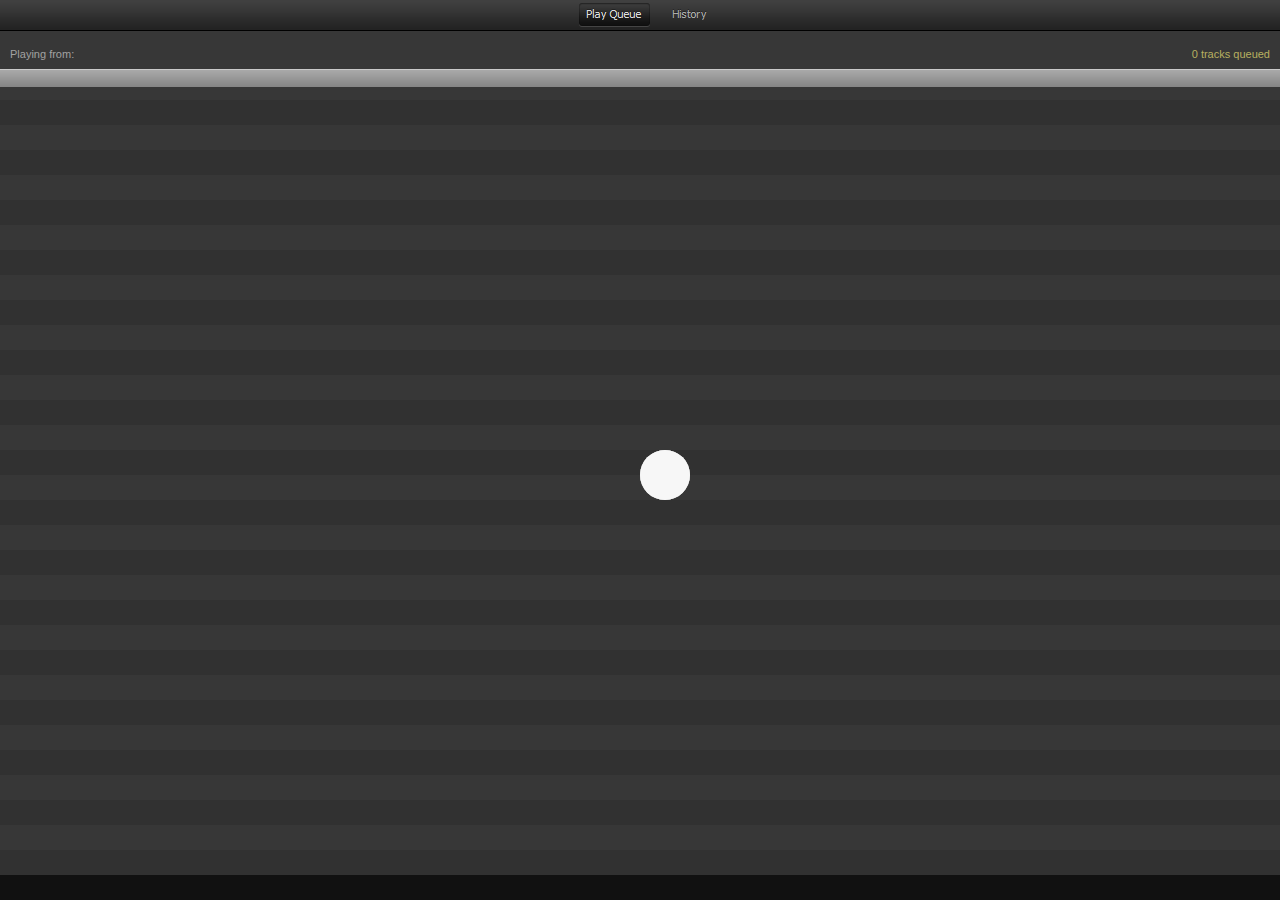
<file: index.html>
<!DOCTYPE html>
<html class="no-js">
  <head>
    <title>
      M
    </title>

    <meta charset="utf-8" />
    <meta http-equiv="X-UA-Compatible" content="IE=edge,chrome=1" />
    <meta name="description" content="" />
    <meta name="viewport" content="width=device-width" />

    <link rel="stylesheet" href="css/normalize.css">
    <link rel="stylesheet" href="css/bootstrap.css">
    <link href='http://fonts.googleapis.com/css?family=Exo' rel='stylesheet' type='text/css'>
    <link rel="stylesheet" href="css/main.css">
    <link rel="stylesheet" href="css/leap.css">
    <link rel="stylesheet" href="css/cover.css">
    <link rel="stylesheet" href="css/tracks.css">
    <link rel="stylesheet" href="css/mood_chooser.css">

  </head>
  <body class="cover">
    <div id="cover">
      <div id="top">
        <img src="images/cover_top_playqueue.png"><br>
        <span id="playing-from">Playing from:</span>
        <span id="tracks-queued">0 tracks queued</span>
      </div>
      <ul id="track-list">
        <li><li><li><li><li><li><li><li><li><li><li><li><li><li><li><li><li><li><li><li><li><li><li><li><li><li><li><li><li><li><li><li><li><li><li>
      </ul>
    </div>

    <div id="container">
      <div id="decide-bar"></div>
      <div class="finger"></div>
      <div class="finger"></div>
      <div class="finger"></div>
      <div class="finger"></div>
      <div class="finger"></div>
      <div id="mood-chooser">
        <div id="mood-bar"></div>
        <img class="angry" src="images/angry.png">
        <img class="wink" src="images/wink.png">
        <img class="laugh" src="images/laugh.png"><br>
        <img class="confused" src="images/confused.png">
        <div id="logo">
          <img src="images/logo.png">
        </div>
        <img class="cool" src="images/cool.png"><br>
        <img class="sad" src="images/sad.png">
        <img class="tongue" src="images/tongue.png">
        <img class="happy" src="images/happy.png">
      </div>
    </div>

    <script src="js/libs/underscore.min.js"></script>
    <script src="js/libs/jquery-2.0.3.min.js"></script>
    <script src="js/libs/jquery.transit.min.js"></script>
    <script src="js/libs/firmin.min.js"></script>
    <script src="js/libs/bootstrap.min.js"></script>
    <script src="js/libs/leapjs/leap.min.js"></script>
    <script src="js/leap.js"></script>
    <script src="js/app.js"></script>
  </body>
</html>
</file>
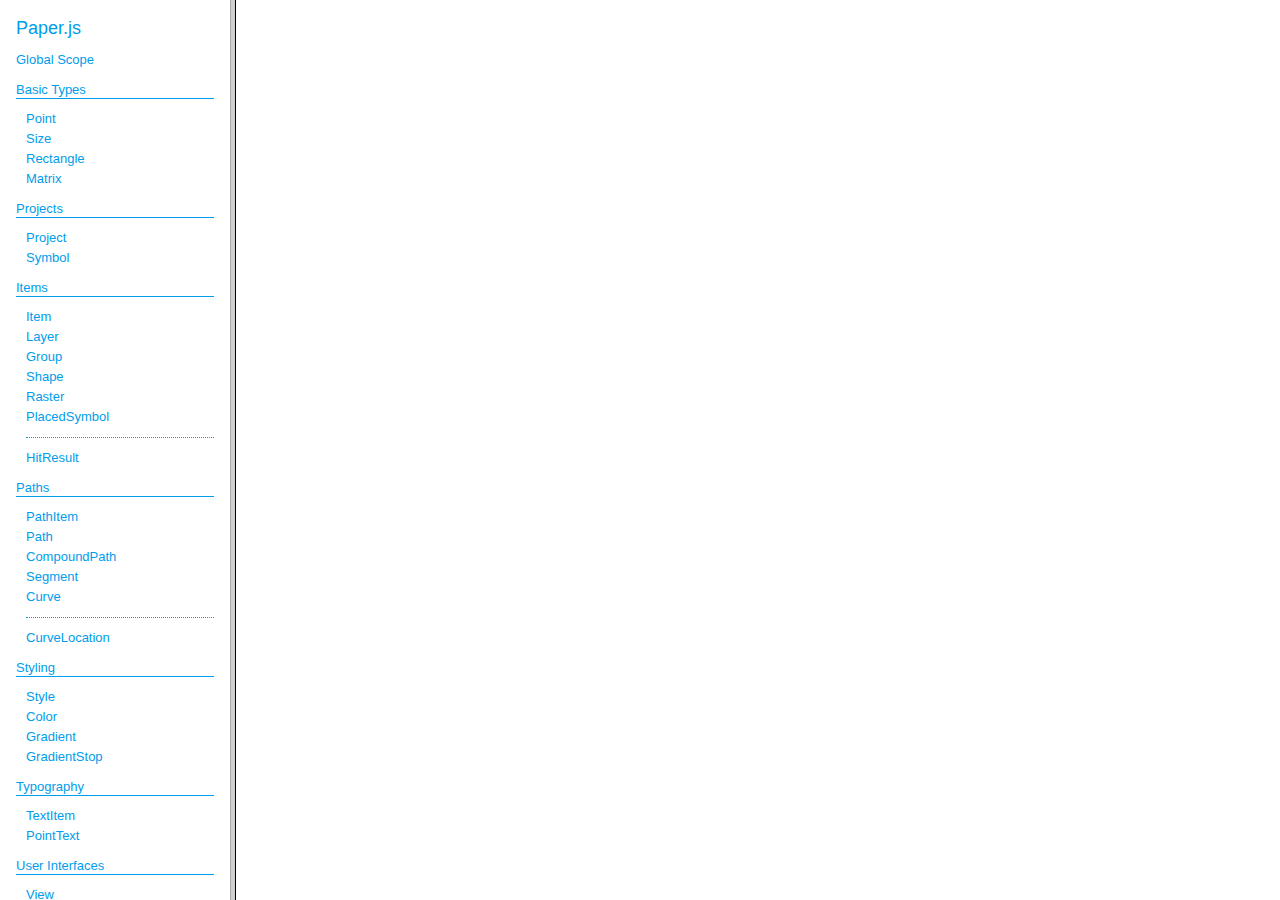
<file: js/libs/paperjs-v0.9.9/docs/index.html>
<!DOCTYPE html>
<html>
<head>
<meta charset="UTF-8">
<title>
Paper.js API
</title>
</head>
<frameset cols="230,*">
<frame src="classes/index.html" name="packageListFrame" title="All Packages">
<frame src="about:blank" name="class-frame" title="Class and interface descriptions">
</frameset>
</html>
</file>
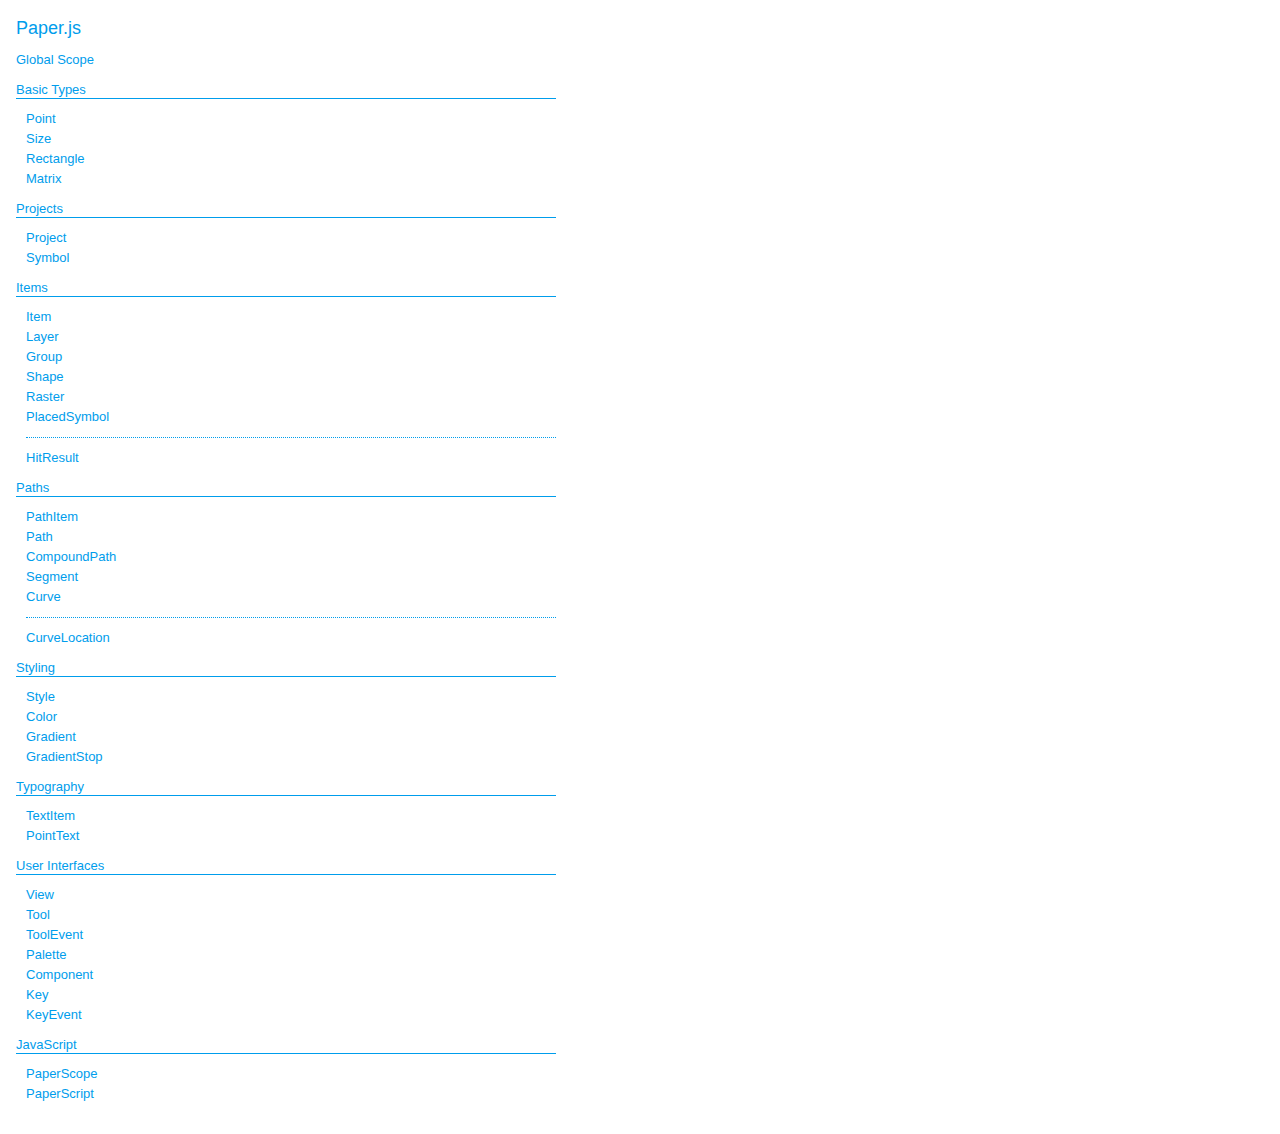
<file: js/libs/paperjs-v0.9.9/docs/classes/index.html>
<!DOCTYPE html>
<html>
<head>
<meta charset="UTF-8">
<title>Paper.js</title>
<base target="class-frame">
<link href="../assets/css/docs.css" rel="stylesheet" type="text/css">
</head>
<body class="reference">
<div class="reference-index">
<h1>Paper.js</h1>
<ul class="reference-classes"><li><a href="../classes/global.html">Global Scope</a></li>
<li>
<h2>Basic Types</h2>
<ul>
<li><a href="../classes/Point.html">Point</a></li>
<li><a href="../classes/Size.html">Size</a></li>
<li><a href="../classes/Rectangle.html">Rectangle</a></li>
<li><a href="../classes/Matrix.html">Matrix</a></li>
</ul>
<li>
<h2>Projects</h2>
<ul>
<li><a href="../classes/Project.html">Project</a></li>
<li><a href="../classes/Symbol.html">Symbol</a></li>
</ul>
<li>
<h2>Items</h2>
<ul>
<li><a href="../classes/Item.html">Item</a></li>
<li><a href="../classes/Layer.html">Layer</a></li>
<li><a href="../classes/Group.html">Group</a></li>
<li><a href="../classes/Shape.html">Shape</a></li>
<li><a href="../classes/Raster.html">Raster</a></li>
<li><a href="../classes/PlacedSymbol.html">PlacedSymbol</a></li>
<li><hr /></li>
<li><a href="../classes/HitResult.html">HitResult</a></li>
</ul>
<li>
<h2>Paths</h2>
<ul>
<li><a href="../classes/PathItem.html">PathItem</a></li>
<li><a href="../classes/Path.html">Path</a></li>
<li><a href="../classes/CompoundPath.html">CompoundPath</a></li>
<li><a href="../classes/Segment.html">Segment</a></li>
<li><a href="../classes/Curve.html">Curve</a></li>
<li><hr /></li>
<li><a href="../classes/CurveLocation.html">CurveLocation</a></li>
</ul>
<li>
<h2>Styling</h2>
<ul>
<li><a href="../classes/Style.html">Style</a></li>
<li><a href="../classes/Color.html">Color</a></li>
<li><a href="../classes/Gradient.html">Gradient</a></li>
<li><a href="../classes/GradientStop.html">GradientStop</a></li>
</ul>
<li>
<h2>Typography</h2>
<ul>
<li><a href="../classes/TextItem.html">TextItem</a></li>
<li><a href="../classes/PointText.html">PointText</a></li>
</ul>
<li>
<h2>User Interfaces</h2>
<ul>
<li><a href="../classes/View.html">View</a></li>
<li><a href="../classes/Tool.html">Tool</a></li>
<li><a href="../classes/ToolEvent.html">ToolEvent</a></li>
<li><a href="../classes/Palette.html">Palette</a></li>
<li><a href="../classes/Component.html">Component</a></li>
<li><a href="../classes/Key.html">Key</a></li>
<li><a href="../classes/KeyEvent.html">KeyEvent</a></li>
</ul>
<li>
<h2>JavaScript</h2>
<ul>
<li><a href="../classes/PaperScope.html">PaperScope</a></li>
<li><a href="../classes/PaperScript.html">PaperScript</a></li>
</ul>
</ul>
</body>
</html>
</file>
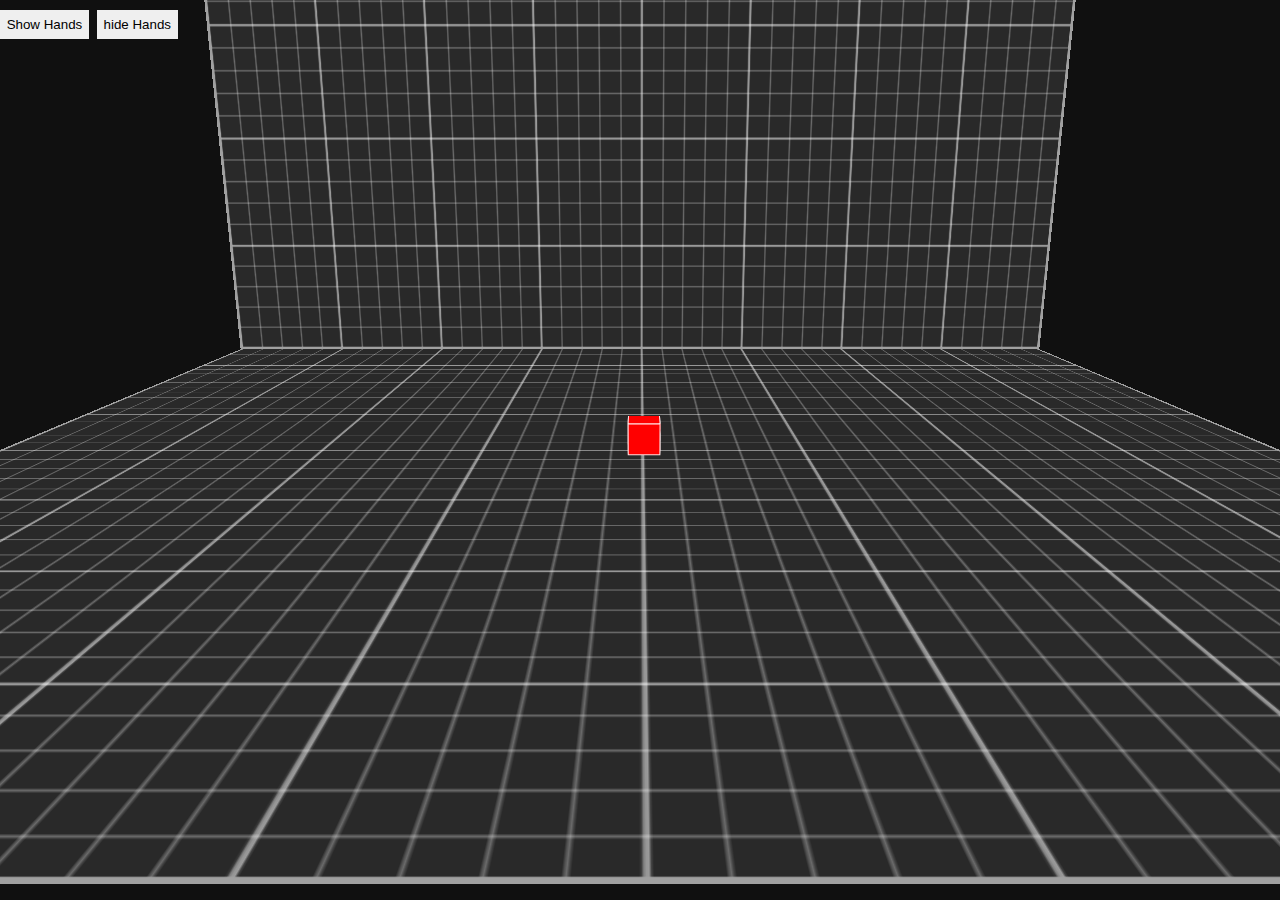
<file: js/libs/leapjs/examples/visualizer.html>
<html>
  <head>
    <title>DOM Visualizer - Leap</title>
    <script src="../leap.js"></script>
    <script>
    
      function moveFinger(Finger, posX, posY, posZ, dirX, dirY, dirZ) {
        Finger.style.webkitTransform = "translateX("+posX+"px) translateY("+posY+"px) translateZ("+posZ+"px) rotateX("+dirX+"deg) rotateY(0deg) rotateZ("+dirZ+"deg)";
      }

      function moveSphere(Sphere, posX, posY, posZ, rotX, rotY, rotZ) {
        Sphere.style.webkitTransform = "translateX("+posX+"px) translateY("+posY+"px) translateZ("+posZ+"px) rotateX("+rotX+"deg) rotateY(0deg) rotateZ(0deg)";
      }

      var fingers = {};
      var spheres = {};
      Leap.loop(function(frame) {
        var fingerIds = {};
        var handIds = {};
        if (frame.hands === undefined ) { 
          var handsLength = 0 
        } else {
          var handsLength = frame.hands.length;
        }

        for (var handId = 0, handCount = handsLength; handId != handCount; handId++) {
          var hand = frame.hands[handId];
          var posX = (hand.palmPosition.x*3);
          var posY = (hand.palmPosition.z*3)-200;
          var posZ = (hand.palmPosition.y*3)-400;
          var rotX = (hand.rotation.xBasis.z*90);
          var rotY = (hand.rotation.xBasis.y*90);
          var rotZ = (hand.rotation.xBasis.x*90);
          var sphere = spheres[hand.id];
          console.log(hand.rotation.y);
          if (!sphere) {
            var sphereDiv = document.getElementById("sphere").cloneNode(true);
                sphereDiv.setAttribute('id',hand.id);
                sphereDiv.style.backgroundColor='#'+Math.floor(Math.random()*16777215).toString(16);
                document.getElementById('scene').appendChild(sphereDiv);
                spheres[hand.id] = hand.id;
          } else {
            var sphereDiv =  document.getElementById(hand.id);
            if (typeof(sphereDiv) != 'undefined' && sphereDiv != null) {
              moveSphere(sphereDiv, posX, posY, posZ, rotX, rotY, rotZ);
            }
          }
          handIds[hand.id] = true;
        }
        for (handId in spheres) {
          if (!handIds[handId]) {
            var sphereDiv =  document.getElementById(spheres[handId]);
            sphereDiv.parentNode.removeChild(sphereDiv);
            delete spheres[handId];
          }
        }

        for (var pointableId = 0, pointableCount = frame.pointables.length; pointableId != pointableCount; pointableId++) {
          var pointable = frame.pointables[pointableId];
          var posX = (pointable.tipPosition.x*3);
          var posY = (pointable.tipPosition.z*3)-200;
          var posZ = (pointable.tipPosition.y*3)-400;
          var dirX = -(pointable.direction.y*90);
          var dirY = -(pointable.direction.z*90);
          var dirZ = (pointable.direction.x*90);
          var finger = fingers[pointable.id];
          if (!finger) {
            var fingerDiv = document.getElementById("finger").cloneNode(true);
                fingerDiv.setAttribute('id',pointable.id);
                fingerDiv.style.backgroundColor='#'+Math.floor(Math.random()*16777215).toString(16);
                document.getElementById('scene').appendChild(fingerDiv);
                fingers[pointable.id] = pointable.id;
          } else {
            var fingerDiv =  document.getElementById(pointable.id);
            if (typeof(fingerDiv) != 'undefined' && fingerDiv != null) {
              moveFinger(fingerDiv, posX, posY, posZ, dirX, dirY, dirZ);
            }
          }
          fingerIds[pointable.id] = true;
        }
        for (fingerId in fingers) {
          if (!fingerIds[fingerId]) {
            var fingerDiv =  document.getElementById(fingers[fingerId]);
            fingerDiv.parentNode.removeChild(fingerDiv);
            delete fingers[fingerId];
          }
        }
        document.getElementById('showHands').addEventListener('mousedown', function() {
          document.getElementById('app').setAttribute('class','show-hands');
        }, false);
        document.getElementById('hideHands').addEventListener('mousedown', function() {
          document.getElementById('app').setAttribute('class','');
        }, false);
      });

    </script>
    <style>
      *,*:before,*:after { 
        margin: 0; 
        padding: 0; 
        border: 0;
        -webkit-box-sizing: border-box;
      }
      button {
        padding: .5em;
      }
      #app { 
        position: absolute;
        width: 100%;
        height: 100%;
        font-size: 200%;
        overflow: hidden;
        background-color: #101010;
        -webkit-perspective: 1000; 
      }
      #scene,
      #scene:before {
        position: absolute;
        left: 50%;
        top: 50%;
        width: 40em;
        height: 40em;
        margin: -20em 0 0 -20em;
        border: 4px solid #A0A0A0;
        background-color: rgba(255,255,255,.1);
        background-image: 
        -webkit-linear-gradient(rgba(255,255,255,.4) .1em, transparent .1em), 
        -webkit-linear-gradient(0deg, rgba(255,255,255,.4) .1em, transparent .1em), 
        -webkit-linear-gradient(rgba(255,255,255,.3) .05em, transparent .05em), 
        -webkit-linear-gradient(0deg, rgba(255,255,255,.3) .05em, transparent .05em);
        background-size: 5em 5em, 5em 5em, 1em 1em, 1em 1em;
        background-position: -.1em -.1em, -.1em -.1em, -.05em -.05em, -.05em -.05em;
        -webkit-transform-style: preserve-3d;
        -webkit-transform: rotateX(75deg);
      }
      #scene {
        -webkit-transform: rotateX(75deg);
      }
      #scene:before {
        content: '';
        -webkit-transform: rotateX(90deg) translateZ(19.5em) translateY(20em);
      }
      .cube {
        background-color: red;
        -webkit-transform-style: preserve-3d;
        -webkit-transform: translateX(19.5em) translateY(19.5em) translateZ(0em);
      }
      .finger,
      .sphere {
        position: absolute;
        left: 50%;
        top: 50%;
        width: 1em;
        height: 1em;
        margin: -.5em 0 0 -.5em;
        -webkit-transform-style: preserve-3d;
        -webkit-transform: translateX(14.5em) translateY(14.5em) translateZ(0);
      }

      .finger {
        opacity: .8;
        height: 3em;
      }

      .sphere {
        opacity: .3;
        display: none;
        font-size: 100px;
      }

      .show-hands .sphere {
        display: block;
      }

      .face {
        position: absolute;
        width: 1em;
        height: 1em;
        background-color: inherit;
        -webkit-transform-style: preserve-3d;
        -webkit-transform-origin: 0 0;
        -webkit-box-shadow: inset 0 0 0 1px rgba(255,255,255,.9);
      }
      .cube .face.tp { -webkit-transform: translateZ(1em); }
      .cube .face.ft { -webkit-transform: rotateX(90deg) translateZ(-1em); }
      .cube .face.bk { -webkit-transform: rotateX(90deg); }
      .cube .face.lt { -webkit-transform: rotateY(90deg) translateX(-1em); }
      .cube .face.rt { -webkit-transform: rotateY(90deg) translateX(-1em) translateZ(1em); }

      .finger .face.tp { -webkit-transform: translateZ(1em); height: 3em; }
      .finger .face.ft { -webkit-transform: rotateX(90deg) translateZ(-3em); }
      .finger .face.bk { -webkit-transform: rotateX(90deg); }
      .finger .face.lt { -webkit-transform: rotateY(90deg) translateX(-1em); height: 3em;}
      .finger .face.rt { -webkit-transform: rotateY(90deg) translateX(-1em) translateZ(1em); height: 3em;}

    </style>
  </head>
  <body>
    <div id="app" class="show-hands">
      <button id="showHands">Show Hands</button>
      <button id="hideHands">hide Hands</button>
      <div id="scene">
        <div id="cube" class="cube">
          <div class="face tp"></div>
          <div class="face lt"></div>
          <div class="face rt"></div>
          <div class="face ft"></div>
          <div class="face bk"></div>
        </div>
        <div id="finger" class="cube finger">
          <div class="face tp"></div>
          <div class="face lt"></div>
          <div class="face rt"></div>
          <div class="face ft"></div>
          <div class="face bk"></div>
        </div>
        <div id="sphere" class="cube sphere">
          <div class="face tp"></div>
          <div class="face lt"></div>
          <div class="face rt"></div>
          <div class="face ft"></div>
          <div class="face bk"></div>
        </div>
      </div>
    </div>
  </body>
</html>
</file>
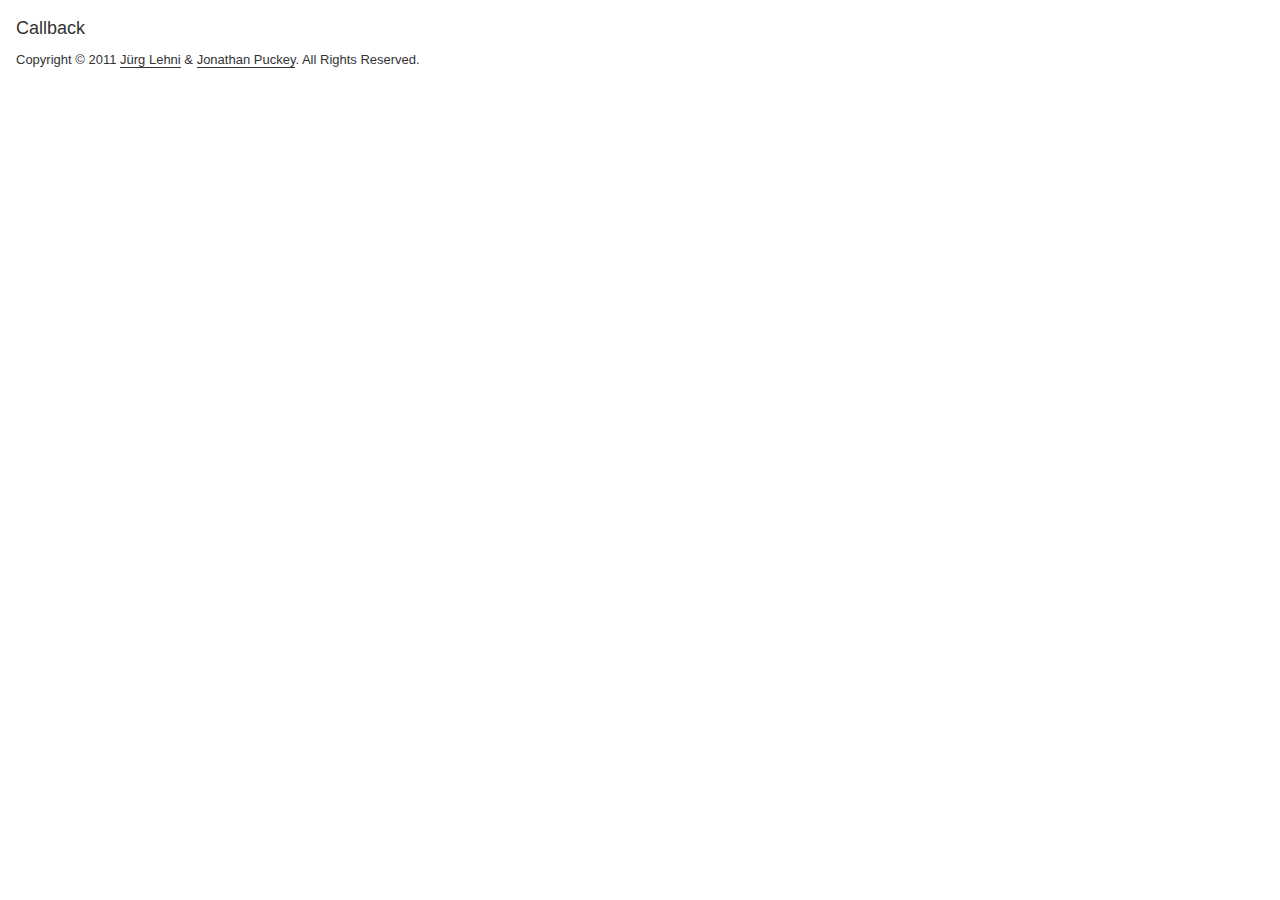
<file: js/libs/paperjs-v0.9.9/docs/classes/Callback.html>
<!DOCTYPE html>
<html>
<head>
<meta charset="UTF-8">
<title>Callback</title>
<base target="classFrame">
<link rel="stylesheet" href="../assets/css/docs.css" type="text/css">
<script src="../assets/js/jquery.js" type="text/javascript"></script>
<script src="../assets/js/paper.js" type="text/javascript"></script>
<script src="../assets/js/codemirror.js" type="text/javascript"></script>
<script src="../assets/js/reference.js" type="text/javascript"></script>
</head>
<body class="reference">
<div class="reference-class">
<h1>Callback</h1>



</div>










<!-- =========================== copyright notice ========================= -->
<p class="footer">Copyright &#169; 2011 <a href="http://www.lehni.org" target="_blank">J&uuml;rg Lehni</a> &amp; <a href="http://www.jonathanpuckey.com" target="_blank">Jonathan Puckey</a>. All Rights Reserved.</p>
<div class="content-end"></div>

</body>
</file>
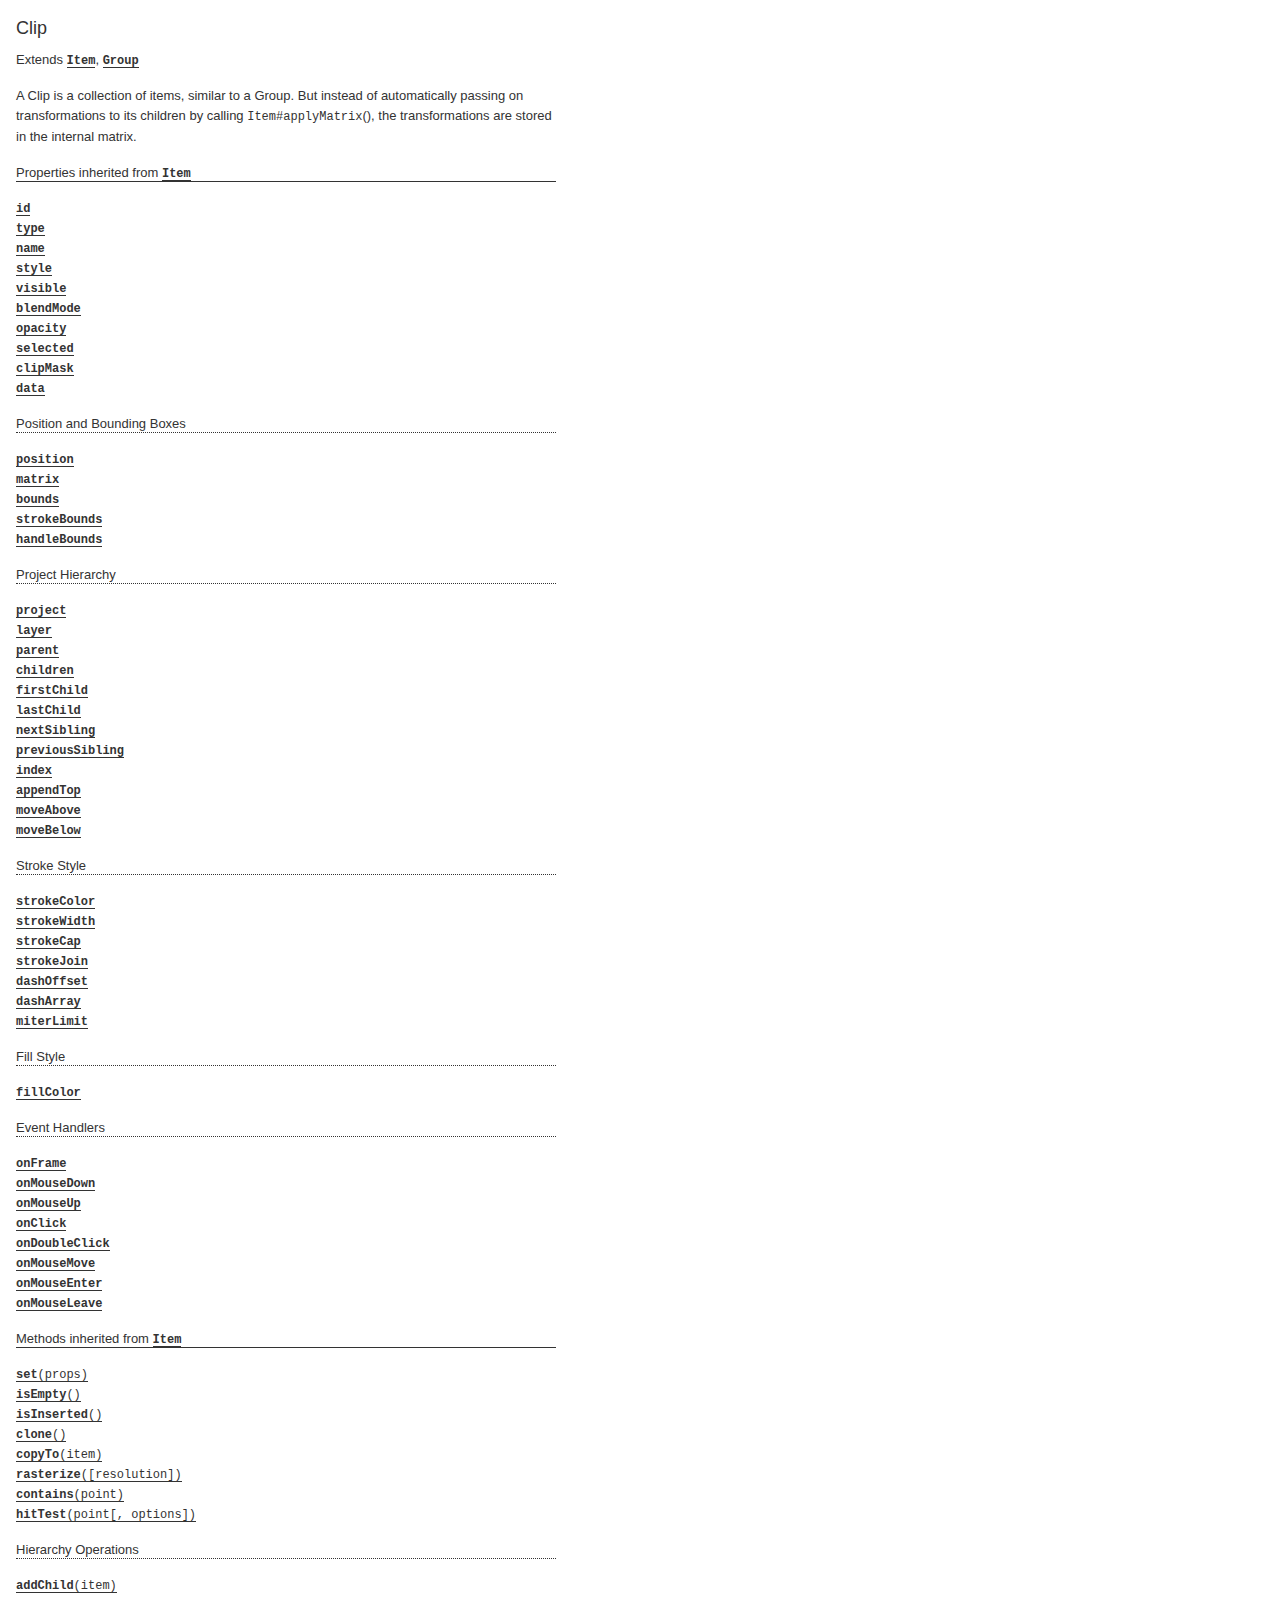
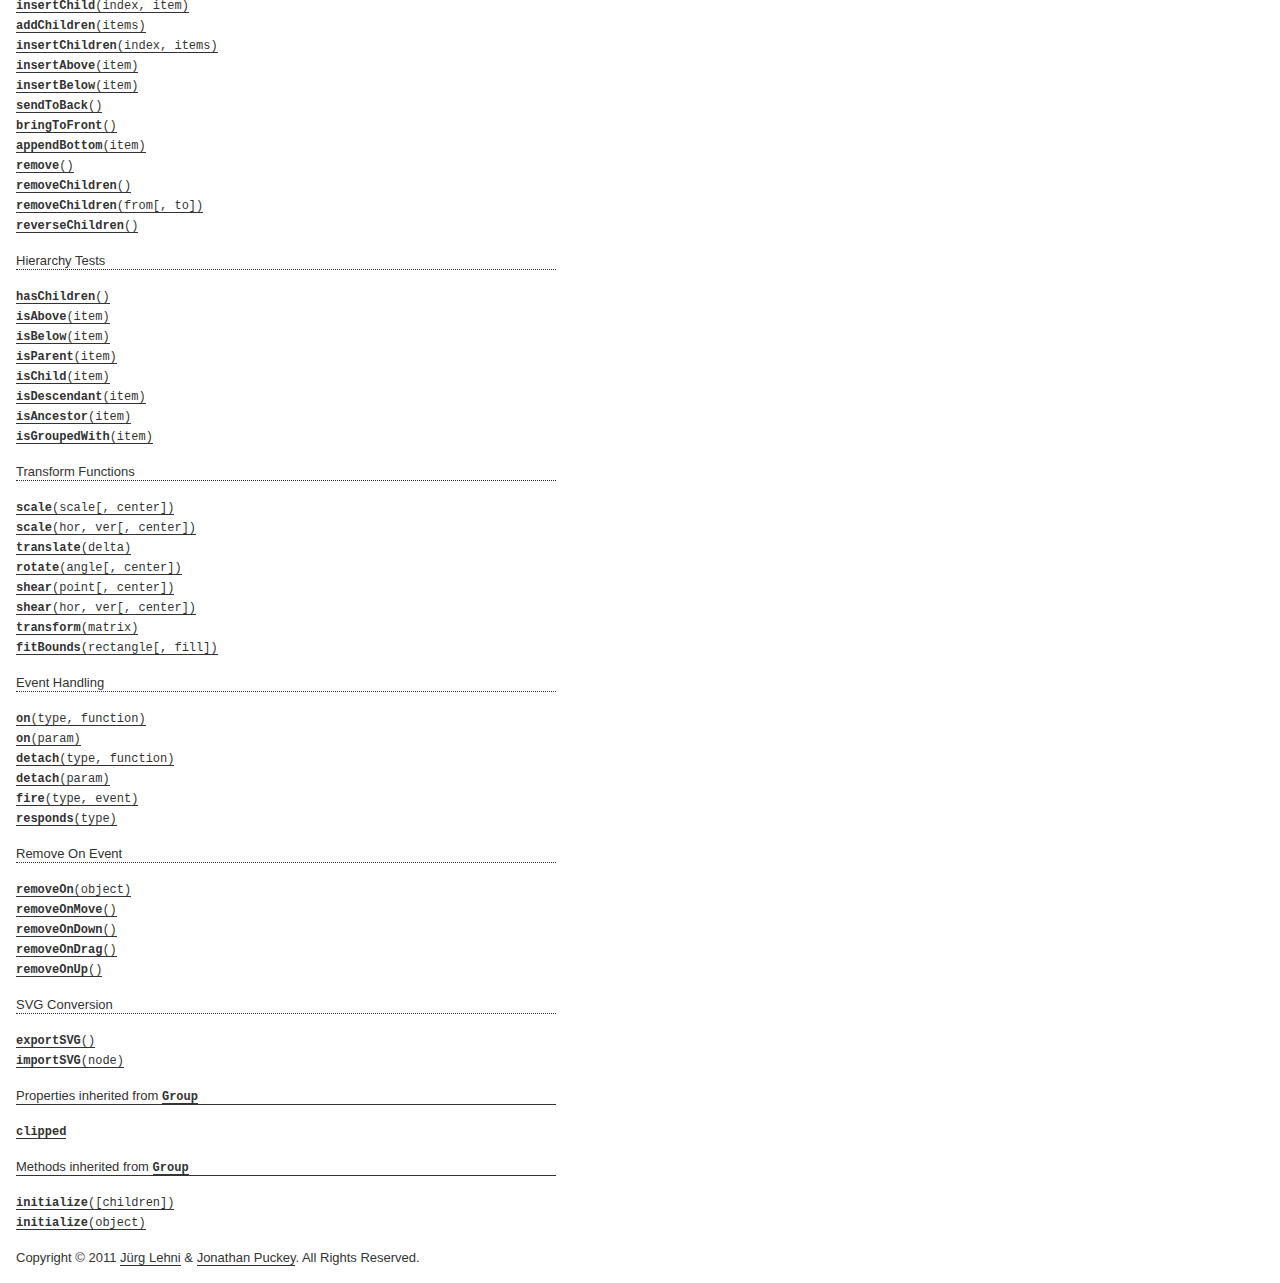
<file: js/libs/paperjs-v0.9.9/docs/classes/Clip.html>
<!DOCTYPE html>
<html>
<head>
<meta charset="UTF-8">
<title>Clip</title>
<base target="classFrame">
<link rel="stylesheet" href="../assets/css/docs.css" type="text/css">
<script src="../assets/js/jquery.js" type="text/javascript"></script>
<script src="../assets/js/paper.js" type="text/javascript"></script>
<script src="../assets/js/codemirror.js" type="text/javascript"></script>
<script src="../assets/js/reference.js" type="text/javascript"></script>
</head>
<body class="reference">
<div class="reference-class">
<h1>Clip</h1>

<p> Extends <b><a href="../classes/Item.html"><tt>Item</tt></a></b>, <b><a href="../classes/Group.html"><tt>Group</tt></a></b></p>

<p>A Clip is a collection of items, similar to a Group. But instead of
automatically passing on transformations to its children by calling
<tt>Item#applyMatrix</tt>(), the transformations are stored in the internal
matrix.</p>

</div>










<!-- =========================== inherited properties ====================== -->
<div class="reference-members"><h2>Properties inherited from <a href="../classes/Item.html"><tt>Item</tt></a></h2>

	
<div id="id-member" class="member">
<div id="id-link" class="member-link">
<a name="id" href="#" onClick="return toggleMember('id', false);"><tt><b>id</b></tt></a>
</div>
<div id="id-description" class="member-description hidden">
<div class="member-header">
<div class="member-title">
<div class="member-link">
<a href="#" onClick="return toggleMember('id', false);"><tt><b>id</b></tt></a>
</div>
</div>
<div class="member-close"><input type="button" value="Close" onClick="toggleMember('id', false);"></div>
<div class="clear"></div>
</div>

<div class="member-text">
	<p>The unique id of the item.</p>
	
	
	<ul><b>Type:</b>
	<li>
		<tt>Number</tt>
	</li>
	</ul>
	
	
</div>

</div>
</div>

	
<div id="type-member" class="member">
<div id="type-link" class="member-link">
<a name="type" href="#" onClick="return toggleMember('type', false);"><tt><b>type</b></tt></a>
</div>
<div id="type-description" class="member-description hidden">
<div class="member-header">
<div class="member-title">
<div class="member-link">
<a href="#" onClick="return toggleMember('type', false);"><tt><b>type</b></tt></a>
</div>
</div>
<div class="member-close"><input type="button" value="Close" onClick="toggleMember('type', false);"></div>
<div class="clear"></div>
</div>

<div class="member-text">
	<p>The type of the item as a string.</p>
	
	
	<ul><b>Type:</b>
	<li>
		<tt>String('group', 'layer', 'path', 'compound-path', 'raster',
'placed-symbol', 'point-text')</tt>
	</li>
	</ul>
	
	
</div>

</div>
</div>

	
<div id="name-member" class="member">
<div id="name-link" class="member-link">
<a name="name" href="#" onClick="return toggleMember('name', false);"><tt><b>name</b></tt></a>
</div>
<div id="name-description" class="member-description hidden">
<div class="member-header">
<div class="member-title">
<div class="member-link">
<a href="#" onClick="return toggleMember('name', false);"><tt><b>name</b></tt></a>
</div>
</div>
<div class="member-close"><input type="button" value="Close" onClick="toggleMember('name', false);"></div>
<div class="clear"></div>
</div>

<div class="member-text">
	<p>The name of the item. If the item has a name, it can be accessed by name
through its parent's children list.</p>
	
	
	<ul><b>Type:</b>
	<li>
		<tt>String</tt>
	</li>
	</ul>
	
	<p>
<b>Example</b> 
</p>

<div class="paperscript split">
<div class="button run">Run</div>
<script type="text/paperscript" canvas="canvas-0">
var path = new Path.Circle({
	center: [80, 50],
	radius: 35
});
// Set the name of the path:
path.name = 'example';

// Create a group and add path to it as a child:
var group = new Group();
group.addChild(path);

// The path can be accessed by name:
group.children['example'].fillColor = 'red';
</script>
<div class="canvas"><canvas width="516" height="100" id="canvas-0"></canvas></div>
</div>


</div>

</div>
</div>

	
<div id="style-member" class="member">
<div id="style-link" class="member-link">
<a name="style" href="#" onClick="return toggleMember('style', false);"><tt><b>style</b></tt></a>
</div>
<div id="style-description" class="member-description hidden">
<div class="member-header">
<div class="member-title">
<div class="member-link">
<a href="#" onClick="return toggleMember('style', false);"><tt><b>style</b></tt></a>
</div>
</div>
<div class="member-close"><input type="button" value="Close" onClick="toggleMember('style', false);"></div>
<div class="clear"></div>
</div>

<div class="member-text">
	<p>The path style of the item.</p>
	
	
	<ul><b>Type:</b>
	<li>
		<a href="../classes/Style.html"><tt>Style</tt></a>
	</li>
	</ul>
	
	<p>
<b>Example</b> &mdash; Applying several styles to an item in one go, by passing an object to its style property:
</p>

<div class="paperscript split">
<div class="button run">Run</div>
<script type="text/paperscript" canvas="canvas-1">
var circle = new Path.Circle({
	center: [80, 50],
	radius: 30
});
circle.style = {
	fillColor: 'blue',
	strokeColor: 'red',
	strokeWidth: 5
};
</script>
<div class="canvas"><canvas width="516" height="100" id="canvas-1"></canvas></div>
</div>


<p>
<b>Example</b> &mdash; Copying the style of another item:
</p>

<div class="paperscript split">
<div class="button run">Run</div>
<script type="text/paperscript" canvas="canvas-2">
var path = new Path.Circle({
	center: [50, 50],
	radius: 30,
	fillColor: 'red'
});

var path2 = new Path.Circle({
	center: new Point(180, 50),
	radius: 20
});

// Copy the path style of path:
path2.style = path.style;
</script>
<div class="canvas"><canvas width="516" height="100" id="canvas-2"></canvas></div>
</div>


<p>
<b>Example</b> &mdash; Applying the same style object to multiple items:
</p>

<div class="paperscript split">
<div class="button run">Run</div>
<script type="text/paperscript" canvas="canvas-3">
var myStyle = {
	fillColor: 'red',
	strokeColor: 'blue',
	strokeWidth: 4
};

var path = new Path.Circle({
	center: [50, 50],
	radius: 30
});
path.style = myStyle;

var path2 = new Path.Circle({
	center: new Point(150, 50),
	radius: 20
});
path2.style = myStyle;
</script>
<div class="canvas"><canvas width="516" height="100" id="canvas-3"></canvas></div>
</div>


</div>

</div>
</div>

	
<div id="visible-member" class="member">
<div id="visible-link" class="member-link">
<a name="visible" href="#" onClick="return toggleMember('visible', false);"><tt><b>visible</b></tt></a>
</div>
<div id="visible-description" class="member-description hidden">
<div class="member-header">
<div class="member-title">
<div class="member-link">
<a href="#" onClick="return toggleMember('visible', false);"><tt><b>visible</b></tt></a>
</div>
</div>
<div class="member-close"><input type="button" value="Close" onClick="toggleMember('visible', false);"></div>
<div class="clear"></div>
</div>

<div class="member-text">
	<p>Specifies whether the item is visible. When set to <tt>false</tt>, the
item won't be drawn.</p>
	
	
		<ul><b>Default:</b>
		<li>
		<tt>true</tt>
		</li>
		</ul>
	
	<ul><b>Type:</b>
	<li>
		<tt>Boolean</tt>
	</li>
	</ul>
	
	<p>
<b>Example</b> &mdash; Hiding an item:
</p>

<div class="paperscript split">
<div class="button run">Run</div>
<script type="text/paperscript" canvas="canvas-4">
var path = new Path.Circle({
	center: [50, 50],
	radius: 20,
	fillColor: 'red'
});

// Hide the path:
path.visible = false;
</script>
<div class="canvas"><canvas width="516" height="100" id="canvas-4"></canvas></div>
</div>


</div>

</div>
</div>

	
<div id="blendmode-member" class="member">
<div id="blendmode-link" class="member-link">
<a name="blendmode" href="#" onClick="return toggleMember('blendmode', false);"><tt><b>blendMode</b></tt></a>
</div>
<div id="blendmode-description" class="member-description hidden">
<div class="member-header">
<div class="member-title">
<div class="member-link">
<a href="#" onClick="return toggleMember('blendmode', false);"><tt><b>blendMode</b></tt></a>
</div>
</div>
<div class="member-close"><input type="button" value="Close" onClick="toggleMember('blendmode', false);"></div>
<div class="clear"></div>
</div>

<div class="member-text">
	<p>The blend mode of the item.</p>
	
	
		<ul><b>Default:</b>
		<li>
		<tt>'normal'</tt>
		</li>
		</ul>
	
	<ul><b>Type:</b>
	<li>
		<tt>String('normal', 'multiply', 'screen', 'overlay', 'soft-light',
'hard-light', 'color-dodge', 'color-burn', 'darken', 'lighten',
'difference', 'exclusion', 'hue', 'saturation', 'luminosity', 'color',
'add', 'subtract', 'average', 'pin-light', 'negation')</tt>
	</li>
	</ul>
	
	<p>
<b>Example</b> &mdash; Setting an item's blend mode:
</p>

<div class="paperscript split">
<div class="button run">Run</div>
<script type="text/paperscript" canvas="canvas-5">
// Create a white rectangle in the background
// with the same dimensions as the view:
var background = new Path.Rectangle(view.bounds);
background.fillColor = 'white';

var circle = new Path.Circle({
	center: [80, 50],
	radius: 35,
	fillColor: 'red'
});

var circle2 = new Path.Circle({
	center: new Point(120, 50),
	radius: 35,
	fillColor: 'blue'
});

// Set the blend mode of circle2:
circle2.blendMode = 'multiply';
</script>
<div class="canvas"><canvas width="516" height="100" id="canvas-5"></canvas></div>
</div>


</div>

</div>
</div>

	
<div id="opacity-member" class="member">
<div id="opacity-link" class="member-link">
<a name="opacity" href="#" onClick="return toggleMember('opacity', false);"><tt><b>opacity</b></tt></a>
</div>
<div id="opacity-description" class="member-description hidden">
<div class="member-header">
<div class="member-title">
<div class="member-link">
<a href="#" onClick="return toggleMember('opacity', false);"><tt><b>opacity</b></tt></a>
</div>
</div>
<div class="member-close"><input type="button" value="Close" onClick="toggleMember('opacity', false);"></div>
<div class="clear"></div>
</div>

<div class="member-text">
	<p>The opacity of the item as a value between <tt>0</tt> and <tt>1</tt>.</p>
	
	
		<ul><b>Default:</b>
		<li>
		<tt>1</tt>
		</li>
		</ul>
	
	<ul><b>Type:</b>
	<li>
		<tt>Number</tt>
	</li>
	</ul>
	
	<p>
<b>Example</b> &mdash; Making an item 50% transparent:
</p>

<div class="paperscript split">
<div class="button run">Run</div>
<script type="text/paperscript" canvas="canvas-6">
var circle = new Path.Circle({
	center: [80, 50],
	radius: 35,
	fillColor: 'red'
});

var circle2 = new Path.Circle({
	center: new Point(120, 50),
	radius: 35,
	fillColor: 'blue',
	strokeColor: 'green',
	strokeWidth: 10
});

// Make circle2 50% transparent:
circle2.opacity = 0.5;
</script>
<div class="canvas"><canvas width="516" height="100" id="canvas-6"></canvas></div>
</div>


</div>

</div>
</div>

	
<div id="selected-member" class="member">
<div id="selected-link" class="member-link">
<a name="selected" href="#" onClick="return toggleMember('selected', false);"><tt><b>selected</b></tt></a>
</div>
<div id="selected-description" class="member-description hidden">
<div class="member-header">
<div class="member-title">
<div class="member-link">
<a href="#" onClick="return toggleMember('selected', false);"><tt><b>selected</b></tt></a>
</div>
</div>
<div class="member-close"><input type="button" value="Close" onClick="toggleMember('selected', false);"></div>
<div class="clear"></div>
</div>

<div class="member-text">
	<p>Specifies whether an item is selected and will also return <tt>true</tt>
if the item is partially selected (groups with some selected or partially
selected paths).</p>
<p>Paper.js draws the visual outlines of selected items on top of your
project. This can be useful for debugging, as it allows you to see the
construction of paths, position of path curves, individual segment points
and bounding boxes of symbol and raster items.</p>
	
	
	<ul><b>Type:</b>
	<li>
		<tt>Boolean</tt>
	</li>
	</ul>
	
	<p><b>See also:</b>
	<tt><a href="../classes/Project.html#selecteditems"><tt>project.selectedItems</tt></a></tt>, <tt><a href="../classes/Segment.html#selected"><tt>segment.selected</tt></a></tt>, <tt><a href="../classes/Point.html#selected"><tt>point.selected</tt></a></tt>
	</p>

	<p>
<b>Example</b> &mdash; Selecting an item:
</p>

<div class="paperscript split">
<div class="button run">Run</div>
<script type="text/paperscript" canvas="canvas-7">
var path = new Path.Circle({
	center: [80, 50],
	radius: 35
});
path.selected = true; // Select the path
</script>
<div class="canvas"><canvas width="516" height="100" id="canvas-7"></canvas></div>
</div>


</div>

</div>
</div>

	
<div id="clipmask-member" class="member">
<div id="clipmask-link" class="member-link">
<a name="clipmask" href="#" onClick="return toggleMember('clipmask', false);"><tt><b>clipMask</b></tt></a>
</div>
<div id="clipmask-description" class="member-description hidden">
<div class="member-header">
<div class="member-title">
<div class="member-link">
<a href="#" onClick="return toggleMember('clipmask', false);"><tt><b>clipMask</b></tt></a>
</div>
</div>
<div class="member-close"><input type="button" value="Close" onClick="toggleMember('clipmask', false);"></div>
<div class="clear"></div>
</div>

<div class="member-text">
	<p>Specifies whether the item defines a clip mask. This can only be set on
paths, compound paths, and text frame objects, and only if the item is
already contained within a clipping group.</p>
	
	
	<ul><b>Type:</b>
	<li>
		<tt>Boolean</tt>
	</li>
	</ul>
	
	
</div>

</div>
</div>

	
<div id="data-member" class="member">
<div id="data-link" class="member-link">
<a name="data" href="#" onClick="return toggleMember('data', false);"><tt><b>data</b></tt></a>
</div>
<div id="data-description" class="member-description hidden">
<div class="member-header">
<div class="member-title">
<div class="member-link">
<a href="#" onClick="return toggleMember('data', false);"><tt><b>data</b></tt></a>
</div>
</div>
<div class="member-close"><input type="button" value="Close" onClick="toggleMember('data', false);"></div>
<div class="clear"></div>
</div>

<div class="member-text">
	<p>A plain javascript object which can be used to store
arbitrary data on the item.</p>
	
	
	<ul><b>Type:</b>
	<li>
		<tt>Object</tt>
	</li>
	</ul>
	
	<p>
<b>Example</b> 
</p>


<pre class="code">var path = new Path();
path.data.remember = 'milk';</pre>

<p>
<b>Example</b> 
</p>


<pre class="code">var path = new Path();
path.data.malcolm = new Point(20, 30);
console.log(path.data.malcolm.x); // 20</pre>

<p>
<b>Example</b> 
</p>


<pre class="code">var path = new Path();
path.data = {
	home: 'Omicron Theta',
	found: 2338,
	pets: ['Spot']
};
console.log(path.data.pets.length); // 1</pre>

<p>
<b>Example</b> 
</p>


<pre class="code">var path = new Path({
	data: {
		home: 'Omicron Theta',
		found: 2338,
		pets: ['Spot']
	}
});
console.log(path.data.pets.length); // 1</pre>

</div>

</div>
</div>

	
	<h3>Position and Bounding Boxes</h3>

<div id="position-member" class="member">
<div id="position-link" class="member-link">
<a name="position" href="#" onClick="return toggleMember('position', false);"><tt><b>position</b></tt></a>
</div>
<div id="position-description" class="member-description hidden">
<div class="member-header">
<div class="member-title">
<div class="member-link">
<a href="#" onClick="return toggleMember('position', false);"><tt><b>position</b></tt></a>
</div>
</div>
<div class="member-close"><input type="button" value="Close" onClick="toggleMember('position', false);"></div>
<div class="clear"></div>
</div>

<div class="member-text">
	<p>The item's position within the project. This is the
<a href="../classes/Rectangle.html#center"><tt>rectangle.center</tt></a> of the item's <a href="../classes/Item.html#bounds" onclick="return toggleMember('bounds', true);"><tt>bounds</tt></a> rectangle.</p>
	
	
	<ul><b>Type:</b>
	<li>
		<a href="../classes/Point.html"><tt>Point</tt></a>
	</li>
	</ul>
	
	<p>
<b>Example</b> &mdash; Changing the position of a path:
</p>

<div class="paperscript split">
<div class="button run">Run</div>
<script type="text/paperscript" canvas="canvas-8">
// Create a circle at position { x: 10, y: 10 }
var circle = new Path.Circle({
	center: new Point(10, 10),
	radius: 10,
	fillColor: 'red'
});

// Move the circle to { x: 20, y: 20 }
circle.position = new Point(20, 20);

// Move the circle 100 points to the right and 50 points down
circle.position += new Point(100, 50);
</script>
<div class="canvas"><canvas width="516" height="100" id="canvas-8"></canvas></div>
</div>


<p>
<b>Example</b> &mdash; Changing the x coordinate of an item's position:
</p>

<div class="paperscript split">
<div class="button run">Run</div>
<script type="text/paperscript" canvas="canvas-9">
// Create a circle at position { x: 20, y: 20 }
var circle = new Path.Circle({
	center: new Point(20, 20),
	radius: 10,
	fillColor: 'red'
});

// Move the circle 100 points to the right
circle.position.x += 100;
</script>
<div class="canvas"><canvas width="516" height="100" id="canvas-9"></canvas></div>
</div>


</div>

</div>
</div>

	
<div id="matrix-member" class="member">
<div id="matrix-link" class="member-link">
<a name="matrix" href="#" onClick="return toggleMember('matrix', false);"><tt><b>matrix</b></tt></a>
</div>
<div id="matrix-description" class="member-description hidden">
<div class="member-header">
<div class="member-title">
<div class="member-link">
<a href="#" onClick="return toggleMember('matrix', false);"><tt><b>matrix</b></tt></a>
</div>
</div>
<div class="member-close"><input type="button" value="Close" onClick="toggleMember('matrix', false);"></div>
<div class="clear"></div>
</div>

<div class="member-text">
	<p>The item's transformation matrix, defining position and dimensions in the
document.</p>
	
	
	<ul><b>Type:</b>
	<li>
		<a href="../classes/Matrix.html"><tt>Matrix</tt></a>
	</li>
	</ul>
	
	
</div>

</div>
</div>

	
<div id="bounds-member" class="member">
<div id="bounds-link" class="member-link">
<a name="bounds" href="#" onClick="return toggleMember('bounds', false);"><tt><b>bounds</b></tt></a>
</div>
<div id="bounds-description" class="member-description hidden">
<div class="member-header">
<div class="member-title">
<div class="member-link">
<a href="#" onClick="return toggleMember('bounds', false);"><tt><b>bounds</b></tt></a>
</div>
</div>
<div class="member-close"><input type="button" value="Close" onClick="toggleMember('bounds', false);"></div>
<div class="clear"></div>
</div>

<div class="member-text">
	<p>The bounding rectangle of the item excluding stroke width.</p>
	
	
	<ul><b>Type:</b>
	<li>
		<a href="../classes/Rectangle.html"><tt>Rectangle</tt></a>
	</li>
	</ul>
	
	
</div>

</div>
</div>

	
<div id="strokebounds-member" class="member">
<div id="strokebounds-link" class="member-link">
<a name="strokebounds" href="#" onClick="return toggleMember('strokebounds', false);"><tt><b>strokeBounds</b></tt></a>
</div>
<div id="strokebounds-description" class="member-description hidden">
<div class="member-header">
<div class="member-title">
<div class="member-link">
<a href="#" onClick="return toggleMember('strokebounds', false);"><tt><b>strokeBounds</b></tt></a>
</div>
</div>
<div class="member-close"><input type="button" value="Close" onClick="toggleMember('strokebounds', false);"></div>
<div class="clear"></div>
</div>

<div class="member-text">
	<p>The bounding rectangle of the item including stroke width.</p>
	
	
	<ul><b>Type:</b>
	<li>
		<a href="../classes/Rectangle.html"><tt>Rectangle</tt></a>
	</li>
	</ul>
	
	
</div>

</div>
</div>

	
<div id="handlebounds-member" class="member">
<div id="handlebounds-link" class="member-link">
<a name="handlebounds" href="#" onClick="return toggleMember('handlebounds', false);"><tt><b>handleBounds</b></tt></a>
</div>
<div id="handlebounds-description" class="member-description hidden">
<div class="member-header">
<div class="member-title">
<div class="member-link">
<a href="#" onClick="return toggleMember('handlebounds', false);"><tt><b>handleBounds</b></tt></a>
</div>
</div>
<div class="member-close"><input type="button" value="Close" onClick="toggleMember('handlebounds', false);"></div>
<div class="clear"></div>
</div>

<div class="member-text">
	<p>The bounding rectangle of the item including handles.</p>
	
	
	<ul><b>Type:</b>
	<li>
		<a href="../classes/Rectangle.html"><tt>Rectangle</tt></a>
	</li>
	</ul>
	
	
</div>

</div>
</div>

	
	<h3>Project Hierarchy</h3>

<div id="project-member" class="member">
<div id="project-link" class="member-link">
<a name="project" href="#" onClick="return toggleMember('project', false);"><tt><b>project</b></tt></a>
</div>
<div id="project-description" class="member-description hidden">
<div class="member-header">
<div class="member-title">
<div class="member-link">
<a href="#" onClick="return toggleMember('project', false);"><tt><b>project</b></tt></a>
</div>
</div>
<div class="member-close"><input type="button" value="Close" onClick="toggleMember('project', false);"></div>
<div class="clear"></div>
</div>

<div class="member-text">
	<p>The project that this item belongs to.</p>
	
	
	<ul><b>Type:</b>
	<li>
		<a href="../classes/Project.html"><tt>Project</tt></a>
	</li>
	</ul>
	
	
</div>

</div>
</div>

	
<div id="layer-member" class="member">
<div id="layer-link" class="member-link">
<a name="layer" href="#" onClick="return toggleMember('layer', false);"><tt><b>layer</b></tt></a>
</div>
<div id="layer-description" class="member-description hidden">
<div class="member-header">
<div class="member-title">
<div class="member-link">
<a href="#" onClick="return toggleMember('layer', false);"><tt><b>layer</b></tt></a>
</div>
</div>
<div class="member-close"><input type="button" value="Close" onClick="toggleMember('layer', false);"></div>
<div class="clear"></div>
</div>

<div class="member-text">
	<p>The layer that this item is contained within.</p>
	
	
	<ul><b>Type:</b>
	<li>
		<a href="../classes/Layer.html"><tt>Layer</tt></a>
	</li>
	</ul>
	
	
</div>

</div>
</div>

	
<div id="parent-member" class="member">
<div id="parent-link" class="member-link">
<a name="parent" href="#" onClick="return toggleMember('parent', false);"><tt><b>parent</b></tt></a>
</div>
<div id="parent-description" class="member-description hidden">
<div class="member-header">
<div class="member-title">
<div class="member-link">
<a href="#" onClick="return toggleMember('parent', false);"><tt><b>parent</b></tt></a>
</div>
</div>
<div class="member-close"><input type="button" value="Close" onClick="toggleMember('parent', false);"></div>
<div class="clear"></div>
</div>

<div class="member-text">
	<p>The item that this item is contained within.</p>
	
	
	<ul><b>Type:</b>
	<li>
		<a href="../classes/Item.html"><tt>Item</tt></a>
	</li>
	</ul>
	
	<p>
<b>Example</b> 
</p>


<pre class="code">var path = new Path();

// New items are placed in the active layer:
console.log(path.parent == project.activeLayer); // true

var group = new Group();
group.addChild(path);

// Now the parent of the path has become the group:
console.log(path.parent == group); // true</pre>

<p>
<b>Example</b> &mdash; Setting the parent of the item to another item
</p>


<pre class="code">var path = new Path();

// New items are placed in the active layer:
console.log(path.parent == project.activeLayer); // true

var group = new Group();
group.parent = path;

// Now the parent of the path has become the group:
console.log(path.parent == group); // true

// The path is now contained in the children list of group:
console.log(group.children[0] == path); // true</pre>

<p>
<b>Example</b> &mdash; Setting the parent of an item in the constructor
</p>


<pre class="code">var group = new Group();

var path = new Path({
	parent: group
});

// The parent of the path is the group:
console.log(path.parent == group); // true

// The path is contained in the children list of group:
console.log(group.children[0] == path); // true</pre>

</div>

</div>
</div>

	
<div id="children-member" class="member">
<div id="children-link" class="member-link">
<a name="children" href="#" onClick="return toggleMember('children', false);"><tt><b>children</b></tt></a>
</div>
<div id="children-description" class="member-description hidden">
<div class="member-header">
<div class="member-title">
<div class="member-link">
<a href="#" onClick="return toggleMember('children', false);"><tt><b>children</b></tt></a>
</div>
</div>
<div class="member-close"><input type="button" value="Close" onClick="toggleMember('children', false);"></div>
<div class="clear"></div>
</div>

<div class="member-text">
	<p>The children items contained within this item. Items that define a
<a href="../classes/Item.html#name" onclick="return toggleMember('name', true);"><tt>name</tt></a> can also be accessed by name.</p>
<p><b>Please note:</b> The children array should not be modified directly
using array functions. To remove single items from the children list, use
<a href="../classes/Item.html#remove"><tt>item.remove</tt></a>(), to remove all items from the children list, use
<a href="../classes/Item.html#removechildren"><tt>item.removeChildren</tt></a>(). To add items to the children list, use
<a href="../classes/Item.html#addchild-item"><tt>item.addChild(item)</tt></a> or <a href="../classes/Item.html#insertchild-index-item"><tt>item.insertChild(index, item)</tt></a>.</p>
	
	
	<ul><b>Type:</b>
	<li>
		Array of <a href="../classes/Item.html"><tt>Item</tt></a> objects
	</li>
	</ul>
	
	<p>
<b>Example</b> &mdash; Accessing items in the children array:
</p>

<div class="paperscript split">
<div class="button run">Run</div>
<script type="text/paperscript" canvas="canvas-10">
var path = new Path.Circle({
	center: [80, 50],
	radius: 35
});

// Create a group and move the path into it:
var group = new Group();
group.addChild(path);

// Access the path through the group's children array:
group.children[0].fillColor = 'red';
</script>
<div class="canvas"><canvas width="516" height="100" id="canvas-10"></canvas></div>
</div>


<p>
<b>Example</b> &mdash; Accessing children by name:
</p>

<div class="paperscript split">
<div class="button run">Run</div>
<script type="text/paperscript" canvas="canvas-11">
var path = new Path.Circle({
	center: [80, 50],
	radius: 35
});
// Set the name of the path:
path.name = 'example';

// Create a group and move the path into it:
var group = new Group();
group.addChild(path);

// The path can be accessed by name:
group.children['example'].fillColor = 'orange';
</script>
<div class="canvas"><canvas width="516" height="100" id="canvas-11"></canvas></div>
</div>


<p>
<b>Example</b> &mdash; Passing an array of items to item.children:
</p>

<div class="paperscript split">
<div class="button run">Run</div>
<script type="text/paperscript" canvas="canvas-12">
var path = new Path.Circle({
	center: [80, 50],
	radius: 35
});

var group = new Group();
group.children = [path];

// The path is the first child of the group:
group.firstChild.fillColor = 'green';
</script>
<div class="canvas"><canvas width="516" height="100" id="canvas-12"></canvas></div>
</div>


</div>

</div>
</div>

	
<div id="firstchild-member" class="member">
<div id="firstchild-link" class="member-link">
<a name="firstchild" href="#" onClick="return toggleMember('firstchild', false);"><tt><b>firstChild</b></tt></a>
</div>
<div id="firstchild-description" class="member-description hidden">
<div class="member-header">
<div class="member-title">
<div class="member-link">
<a href="#" onClick="return toggleMember('firstchild', false);"><tt><b>firstChild</b></tt></a>
</div>
</div>
<div class="member-close"><input type="button" value="Close" onClick="toggleMember('firstchild', false);"></div>
<div class="clear"></div>
</div>

<div class="member-text">
	<p>The first item contained within this item. This is a shortcut for
accessing <tt>item.children[0]</tt>.</p>
	
	
	<ul><b>Type:</b>
	<li>
		<a href="../classes/Item.html"><tt>Item</tt></a>
	</li>
	</ul>
	
	
</div>

</div>
</div>

	
<div id="lastchild-member" class="member">
<div id="lastchild-link" class="member-link">
<a name="lastchild" href="#" onClick="return toggleMember('lastchild', false);"><tt><b>lastChild</b></tt></a>
</div>
<div id="lastchild-description" class="member-description hidden">
<div class="member-header">
<div class="member-title">
<div class="member-link">
<a href="#" onClick="return toggleMember('lastchild', false);"><tt><b>lastChild</b></tt></a>
</div>
</div>
<div class="member-close"><input type="button" value="Close" onClick="toggleMember('lastchild', false);"></div>
<div class="clear"></div>
</div>

<div class="member-text">
	<p>The last item contained within this item.This is a shortcut for
accessing <tt>item.children[item.children.length - 1]</tt>.</p>
	
	
	<ul><b>Type:</b>
	<li>
		<a href="../classes/Item.html"><tt>Item</tt></a>
	</li>
	</ul>
	
	
</div>

</div>
</div>

	
<div id="nextsibling-member" class="member">
<div id="nextsibling-link" class="member-link">
<a name="nextsibling" href="#" onClick="return toggleMember('nextsibling', false);"><tt><b>nextSibling</b></tt></a>
</div>
<div id="nextsibling-description" class="member-description hidden">
<div class="member-header">
<div class="member-title">
<div class="member-link">
<a href="#" onClick="return toggleMember('nextsibling', false);"><tt><b>nextSibling</b></tt></a>
</div>
</div>
<div class="member-close"><input type="button" value="Close" onClick="toggleMember('nextsibling', false);"></div>
<div class="clear"></div>
</div>

<div class="member-text">
	<p>The next item on the same level as this item.</p>
	
	
	<ul><b>Type:</b>
	<li>
		<a href="../classes/Item.html"><tt>Item</tt></a>
	</li>
	</ul>
	
	
</div>

</div>
</div>

	
<div id="previoussibling-member" class="member">
<div id="previoussibling-link" class="member-link">
<a name="previoussibling" href="#" onClick="return toggleMember('previoussibling', false);"><tt><b>previousSibling</b></tt></a>
</div>
<div id="previoussibling-description" class="member-description hidden">
<div class="member-header">
<div class="member-title">
<div class="member-link">
<a href="#" onClick="return toggleMember('previoussibling', false);"><tt><b>previousSibling</b></tt></a>
</div>
</div>
<div class="member-close"><input type="button" value="Close" onClick="toggleMember('previoussibling', false);"></div>
<div class="clear"></div>
</div>

<div class="member-text">
	<p>The previous item on the same level as this item.</p>
	
	
	<ul><b>Type:</b>
	<li>
		<a href="../classes/Item.html"><tt>Item</tt></a>
	</li>
	</ul>
	
	
</div>

</div>
</div>

	
<div id="index-member" class="member">
<div id="index-link" class="member-link">
<a name="index" href="#" onClick="return toggleMember('index', false);"><tt><b>index</b></tt></a>
</div>
<div id="index-description" class="member-description hidden">
<div class="member-header">
<div class="member-title">
<div class="member-link">
<a href="#" onClick="return toggleMember('index', false);"><tt><b>index</b></tt></a>
</div>
</div>
<div class="member-close"><input type="button" value="Close" onClick="toggleMember('index', false);"></div>
<div class="clear"></div>
</div>

<div class="member-text">
	<p>The index of this item within the list of its parent's children.</p>
	
	
	<ul><b>Type:</b>
	<li>
		<tt>Number</tt>
	</li>
	</ul>
	
	
</div>

</div>
</div>

	
<div id="appendtop-item-member" class="member">
<div id="appendtop-item-link" class="member-link">
<a name="appendtop-item" href="#" onClick="return toggleMember('appendtop-item', false);"><tt><b>appendTop</b></tt></a>
</div>
<div id="appendtop-item-description" class="member-description hidden">
<div class="member-header">
<div class="member-title">
<div class="member-link">
<a href="#" onClick="return toggleMember('appendtop-item', false);"><tt><b>appendTop</b></tt></a>
</div>
</div>
<div class="member-close"><input type="button" value="Close" onClick="toggleMember('appendtop-item', false);"></div>
<div class="clear"></div>
</div>

</div>
</div>

	
<div id="moveabove-item-member" class="member">
<div id="moveabove-item-link" class="member-link">
<a name="moveabove-item" href="#" onClick="return toggleMember('moveabove-item', false);"><tt><b>moveAbove</b></tt></a>
</div>
<div id="moveabove-item-description" class="member-description hidden">
<div class="member-header">
<div class="member-title">
<div class="member-link">
<a href="#" onClick="return toggleMember('moveabove-item', false);"><tt><b>moveAbove</b></tt></a>
</div>
</div>
<div class="member-close"><input type="button" value="Close" onClick="toggleMember('moveabove-item', false);"></div>
<div class="clear"></div>
</div>

<div class="member-text">
	<p>Moves this item above the specified item.</p>
	
	
	<ul><b>Type:</b>
	<li>
		<tt>Boolean</tt>
	</li>
	</ul>
	
	
</div>

</div>
</div>

	
<div id="movebelow-item-member" class="member">
<div id="movebelow-item-link" class="member-link">
<a name="movebelow-item" href="#" onClick="return toggleMember('movebelow-item', false);"><tt><b>moveBelow</b></tt></a>
</div>
<div id="movebelow-item-description" class="member-description hidden">
<div class="member-header">
<div class="member-title">
<div class="member-link">
<a href="#" onClick="return toggleMember('movebelow-item', false);"><tt><b>moveBelow</b></tt></a>
</div>
</div>
<div class="member-close"><input type="button" value="Close" onClick="toggleMember('movebelow-item', false);"></div>
<div class="clear"></div>
</div>

<div class="member-text">
	<p>Moves the item below the specified item.</p>
	
	
	<ul><b>Type:</b>
	<li>
		<tt>Boolean</tt>
	</li>
	</ul>
	
	
</div>

</div>
</div>

	
	<h3>Stroke Style</h3>

<div id="strokecolor-member" class="member">
<div id="strokecolor-link" class="member-link">
<a name="strokecolor" href="#" onClick="return toggleMember('strokecolor', false);"><tt><b>strokeColor</b></tt></a>
</div>
<div id="strokecolor-description" class="member-description hidden">
<div class="member-header">
<div class="member-title">
<div class="member-link">
<a href="#" onClick="return toggleMember('strokecolor', false);"><tt><b>strokeColor</b></tt></a>
</div>
</div>
<div class="member-close"><input type="button" value="Close" onClick="toggleMember('strokecolor', false);"></div>
<div class="clear"></div>
</div>

<div class="member-text">
	<p>The color of the stroke.</p>
	
	
	<ul><b>Type:</b>
	<li>
		<a href="../classes/Color.html"><tt>Color</tt></a>
	</li>
	</ul>
	
	<p>
<b>Example</b> &mdash; Setting the stroke color of a path:
</p>

<div class="paperscript split">
<div class="button run">Run</div>
<script type="text/paperscript" canvas="canvas-13">
// Create a circle shaped path at { x: 80, y: 50 }
// with a radius of 35:
var circle = new Path.Circle({
	center: [80, 50],
	radius: 35
});

// Set its stroke color to RGB red:
circle.strokeColor = new Color(1, 0, 0);
</script>
<div class="canvas"><canvas width="516" height="100" id="canvas-13"></canvas></div>
</div>


</div>

</div>
</div>

	
<div id="strokewidth-member" class="member">
<div id="strokewidth-link" class="member-link">
<a name="strokewidth" href="#" onClick="return toggleMember('strokewidth', false);"><tt><b>strokeWidth</b></tt></a>
</div>
<div id="strokewidth-description" class="member-description hidden">
<div class="member-header">
<div class="member-title">
<div class="member-link">
<a href="#" onClick="return toggleMember('strokewidth', false);"><tt><b>strokeWidth</b></tt></a>
</div>
</div>
<div class="member-close"><input type="button" value="Close" onClick="toggleMember('strokewidth', false);"></div>
<div class="clear"></div>
</div>

<div class="member-text">
	<p>The width of the stroke.</p>
	
	
	<ul><b>Type:</b>
	<li>
		<tt>Number</tt>
	</li>
	</ul>
	
	<p>
<b>Example</b> &mdash; Setting an item's stroke width:
</p>

<div class="paperscript split">
<div class="button run">Run</div>
<script type="text/paperscript" canvas="canvas-14">
// Create a circle shaped path at { x: 80, y: 50 }
// with a radius of 35:
var circle = new Path.Circle({
	center: [80, 50],
	radius: 35,
	strokeColor: 'red'
});

// Set its stroke width to 10:
circle.strokeWidth = 10;
</script>
<div class="canvas"><canvas width="516" height="100" id="canvas-14"></canvas></div>
</div>


</div>

</div>
</div>

	
<div id="strokecap-member" class="member">
<div id="strokecap-link" class="member-link">
<a name="strokecap" href="#" onClick="return toggleMember('strokecap', false);"><tt><b>strokeCap</b></tt></a>
</div>
<div id="strokecap-description" class="member-description hidden">
<div class="member-header">
<div class="member-title">
<div class="member-link">
<a href="#" onClick="return toggleMember('strokecap', false);"><tt><b>strokeCap</b></tt></a>
</div>
</div>
<div class="member-close"><input type="button" value="Close" onClick="toggleMember('strokecap', false);"></div>
<div class="clear"></div>
</div>

<div class="member-text">
	<p>The shape to be used at the end of open <a href="../classes/Path.html"><tt>Path</tt></a> items, when they
have a stroke.</p>
	
	
		<ul><b>Default:</b>
		<li>
		<tt>'butt'</tt>
		</li>
		</ul>
	
	<ul><b>Type:</b>
	<li>
		<tt>String('round', 'square', 'butt')</tt>
	</li>
	</ul>
	
	<p>
<b>Example</b> &mdash; A look at the different stroke caps:
</p>

<div class="paperscript split">
<div class="button run">Run</div>
<script type="text/paperscript" canvas="canvas-15">
var line = new Path({
	segments: [[80, 50], [420, 50]],
	strokeColor: 'black',
	strokeWidth: 20,
	selected: true
});

// Set the stroke cap of the line to be round:
line.strokeCap = 'round';

// Copy the path and set its stroke cap to be square:
var line2 = line.clone();
line2.position.y += 50;
line2.strokeCap = 'square';

// Make another copy and set its stroke cap to be butt:
var line2 = line.clone();
line2.position.y += 100;
line2.strokeCap = 'butt';
</script>
<div class="canvas"><canvas width="516" height="200" id="canvas-15"></canvas></div>
</div>


</div>

</div>
</div>

	
<div id="strokejoin-member" class="member">
<div id="strokejoin-link" class="member-link">
<a name="strokejoin" href="#" onClick="return toggleMember('strokejoin', false);"><tt><b>strokeJoin</b></tt></a>
</div>
<div id="strokejoin-description" class="member-description hidden">
<div class="member-header">
<div class="member-title">
<div class="member-link">
<a href="#" onClick="return toggleMember('strokejoin', false);"><tt><b>strokeJoin</b></tt></a>
</div>
</div>
<div class="member-close"><input type="button" value="Close" onClick="toggleMember('strokejoin', false);"></div>
<div class="clear"></div>
</div>

<div class="member-text">
	<p>The shape to be used at the corners of paths when they have a stroke.</p>
	
	
		<ul><b>Default:</b>
		<li>
		<tt>'miter'</tt>
		</li>
		</ul>
	
	<ul><b>Type:</b>
	<li>
		<tt>String('miter', 'round', 'bevel')</tt>
	</li>
	</ul>
	
	<p>
<b>Example</b> &mdash; A look at the different stroke joins:
</p>

<div class="paperscript split">
<div class="button run">Run</div>
<script type="text/paperscript" canvas="canvas-16">
var path = new Path({
	segments: [[80, 100], [120, 40], [160, 100]],
	strokeColor: 'black',
	strokeWidth: 20,
	// Select the path, in order to see where the stroke is formed:
	selected: true
});

var path2 = path.clone();
path2.position.x += path2.bounds.width * 1.5;
path2.strokeJoin = 'round';

var path3 = path2.clone();
path3.position.x += path3.bounds.width * 1.5;
path3.strokeJoin = 'bevel';
</script>
<div class="canvas"><canvas width="516" height="120" id="canvas-16"></canvas></div>
</div>


</div>

</div>
</div>

	
<div id="dashoffset-member" class="member">
<div id="dashoffset-link" class="member-link">
<a name="dashoffset" href="#" onClick="return toggleMember('dashoffset', false);"><tt><b>dashOffset</b></tt></a>
</div>
<div id="dashoffset-description" class="member-description hidden">
<div class="member-header">
<div class="member-title">
<div class="member-link">
<a href="#" onClick="return toggleMember('dashoffset', false);"><tt><b>dashOffset</b></tt></a>
</div>
</div>
<div class="member-close"><input type="button" value="Close" onClick="toggleMember('dashoffset', false);"></div>
<div class="clear"></div>
</div>

<div class="member-text">
	<p>The dash offset of the stroke.</p>
	
	
		<ul><b>Default:</b>
		<li>
		<tt>0</tt>
		</li>
		</ul>
	
	<ul><b>Type:</b>
	<li>
		<tt>Number</tt>
	</li>
	</ul>
	
	
</div>

</div>
</div>

	
<div id="dasharray-member" class="member">
<div id="dasharray-link" class="member-link">
<a name="dasharray" href="#" onClick="return toggleMember('dasharray', false);"><tt><b>dashArray</b></tt></a>
</div>
<div id="dasharray-description" class="member-description hidden">
<div class="member-header">
<div class="member-title">
<div class="member-link">
<a href="#" onClick="return toggleMember('dasharray', false);"><tt><b>dashArray</b></tt></a>
</div>
</div>
<div class="member-close"><input type="button" value="Close" onClick="toggleMember('dasharray', false);"></div>
<div class="clear"></div>
</div>

<div class="member-text">
	<p>Specifies an array containing the dash and gap lengths of the stroke.</p>
	
	
		<ul><b>Default:</b>
		<li>
		<tt>[]</tt>
		</li>
		</ul>
	
	<ul><b>Type:</b>
	<li>
		<tt>Array</tt>
	</li>
	</ul>
	
	<p>
<b>Example</b> 
</p>

<div class="paperscript split">
<div class="button run">Run</div>
<script type="text/paperscript" canvas="canvas-17">
var path = new Path.Circle({
	center: [80, 50],
	radius: 40,
	strokeWidth: 2,
	strokeColor: 'black'
});

// Set the dashed stroke to [10pt dash, 4pt gap]:
path.dashArray = [10, 4];
</script>
<div class="canvas"><canvas width="516" height="100" id="canvas-17"></canvas></div>
</div>


</div>

</div>
</div>

	
<div id="miterlimit-member" class="member">
<div id="miterlimit-link" class="member-link">
<a name="miterlimit" href="#" onClick="return toggleMember('miterlimit', false);"><tt><b>miterLimit</b></tt></a>
</div>
<div id="miterlimit-description" class="member-description hidden">
<div class="member-header">
<div class="member-title">
<div class="member-link">
<a href="#" onClick="return toggleMember('miterlimit', false);"><tt><b>miterLimit</b></tt></a>
</div>
</div>
<div class="member-close"><input type="button" value="Close" onClick="toggleMember('miterlimit', false);"></div>
<div class="clear"></div>
</div>

<div class="member-text">
	<p>The miter limit of the stroke.</p>
<p>When two line segments meet at a sharp angle and miter joins have been
specified for <a href="../classes/Item.html#strokejoin"><tt>item.strokeJoin</tt></a>, it is possible for the miter to
extend far beyond the <a href="../classes/Item.html#strokewidth"><tt>item.strokeWidth</tt></a> of the path. The
miterLimit imposes a limit on the ratio of the miter length to the
<a href="../classes/Item.html#strokewidth"><tt>item.strokeWidth</tt></a>.</p>
	
	
		<ul><b>Default:</b>
		<li>
		<tt>10</tt>
		</li>
		</ul>
	
	<ul><b>Type:</b>
	<li>
		<tt>Number</tt>
	</li>
	</ul>
	
	
</div>

</div>
</div>

	
	<h3>Fill Style</h3>

<div id="fillcolor-member" class="member">
<div id="fillcolor-link" class="member-link">
<a name="fillcolor" href="#" onClick="return toggleMember('fillcolor', false);"><tt><b>fillColor</b></tt></a>
</div>
<div id="fillcolor-description" class="member-description hidden">
<div class="member-header">
<div class="member-title">
<div class="member-link">
<a href="#" onClick="return toggleMember('fillcolor', false);"><tt><b>fillColor</b></tt></a>
</div>
</div>
<div class="member-close"><input type="button" value="Close" onClick="toggleMember('fillcolor', false);"></div>
<div class="clear"></div>
</div>

<div class="member-text">
	<p>The fill color of the item.</p>
	
	
	<ul><b>Type:</b>
	<li>
		<a href="../classes/Color.html"><tt>Color</tt></a>
	</li>
	</ul>
	
	<p>
<b>Example</b> &mdash; Setting the fill color of a path to red:
</p>

<div class="paperscript split">
<div class="button run">Run</div>
<script type="text/paperscript" canvas="canvas-18">
// Create a circle shaped path at { x: 80, y: 50 }
// with a radius of 35:
var circle = new Path.Circle({
	center: [80, 50],
	radius: 35
});

// Set the fill color of the circle to RGB red:
circle.fillColor = new Color(1, 0, 0);
</script>
<div class="canvas"><canvas width="516" height="100" id="canvas-18"></canvas></div>
</div>


</div>

</div>
</div>

	
	<h3>Event Handlers</h3>

<div id="onframe-member" class="member">
<div id="onframe-link" class="member-link">
<a name="onframe" href="#" onClick="return toggleMember('onframe', false);"><tt><b>onFrame</b></tt></a>
</div>
<div id="onframe-description" class="member-description hidden">
<div class="member-header">
<div class="member-title">
<div class="member-link">
<a href="#" onClick="return toggleMember('onframe', false);"><tt><b>onFrame</b></tt></a>
</div>
</div>
<div class="member-close"><input type="button" value="Close" onClick="toggleMember('onframe', false);"></div>
<div class="clear"></div>
</div>

<div class="member-text">
	<p>Item level handler function to be called on each frame of an animation.</p>
<p>The function receives an event object which contains information about
the frame event:</p>
<p><b><tt>event.count</tt></b>: the number of times the frame event was
fired.</p>
<p><b><tt>event.time</tt></b>: the total amount of time passed since the
first frame event in seconds.</p>
<p><b><tt>event.delta</tt></b>: the time passed in seconds since the last
frame event.</p>
	
	
	<ul><b>Type:</b>
	<li>
		<tt>Function</tt>
	</li>
	</ul>
	
	<p><b>See also:</b>
	<tt><a href="../classes/View.html#onframe"><tt>view.onFrame</tt></a></tt>
	</p>

	<p>
<b>Example</b> &mdash; Creating an animation:
</p>

<div class="paperscript split">
<div class="button run">Run</div>
<script type="text/paperscript" canvas="canvas-19">
// Create a rectangle shaped path with its top left point at:
// {x: 50, y: 25} and a size of {width: 50, height: 50}
var path = new Path.Rectangle(new Point(50, 25), new Size(50, 50));
path.fillColor = 'black';

path.onFrame = function(event) {
	// Every frame, rotate the path by 3 degrees:
	this.rotate(3);
}
</script>
<div class="canvas"><canvas width="516" height="100" id="canvas-19"></canvas></div>
</div>


</div>

</div>
</div>

	
<div id="onmousedown-member" class="member">
<div id="onmousedown-link" class="member-link">
<a name="onmousedown" href="#" onClick="return toggleMember('onmousedown', false);"><tt><b>onMouseDown</b></tt></a>
</div>
<div id="onmousedown-description" class="member-description hidden">
<div class="member-header">
<div class="member-title">
<div class="member-link">
<a href="#" onClick="return toggleMember('onmousedown', false);"><tt><b>onMouseDown</b></tt></a>
</div>
</div>
<div class="member-close"><input type="button" value="Close" onClick="toggleMember('onmousedown', false);"></div>
<div class="clear"></div>
</div>

<div class="member-text">
	<p>The function to be called when the mouse button is pushed down on the
item. The function receives a <a href="../classes/MouseEvent.html"><tt>MouseEvent</tt></a> object which contains
information about the mouse event.</p>
	
	
	<ul><b>Type:</b>
	<li>
		<tt>Function</tt>
	</li>
	</ul>
	
	<p>
<b>Example</b> &mdash; Press the mouse button down on the circle shaped path, to make it red:
</p>

<div class="paperscript split">
<div class="button run">Run</div>
<script type="text/paperscript" canvas="canvas-20">
// Create a circle shaped path at the center of the view:
var path = new Path.Circle({
	center: view.center,
	radius: 25,
	fillColor: 'black'
});

// When the mouse is pressed on the item,
// set its fill color to red:
path.onMouseDown = function(event) {
	this.fillColor = 'red';
}
</script>
<div class="canvas"><canvas width="516" height="100" id="canvas-20"></canvas></div>
</div>


<p>
<b>Example</b> &mdash; Press the mouse on the circle shaped paths to remove them:
</p>

<div class="paperscript split">
<div class="button run">Run</div>
<script type="text/paperscript" canvas="canvas-21">
// Loop 30 times:
for (var i = 0; i < 30; i++) {
	// Create a circle shaped path at a random position
	// in the view:
	var path = new Path.Circle({
		center: Point.random() * view.size,
		radius: 25,
		fillColor: 'black',
		strokeColor: 'white'
	});

	// When the mouse is pressed on the item, remove it:
	path.onMouseDown = function(event) {
		this.remove();
	}
}
</script>
<div class="canvas"><canvas width="516" height="100" id="canvas-21"></canvas></div>
</div>


</div>

</div>
</div>

	
<div id="onmouseup-member" class="member">
<div id="onmouseup-link" class="member-link">
<a name="onmouseup" href="#" onClick="return toggleMember('onmouseup', false);"><tt><b>onMouseUp</b></tt></a>
</div>
<div id="onmouseup-description" class="member-description hidden">
<div class="member-header">
<div class="member-title">
<div class="member-link">
<a href="#" onClick="return toggleMember('onmouseup', false);"><tt><b>onMouseUp</b></tt></a>
</div>
</div>
<div class="member-close"><input type="button" value="Close" onClick="toggleMember('onmouseup', false);"></div>
<div class="clear"></div>
</div>

<div class="member-text">
	<p>The function to be called when the mouse button is released over the item.</p>
<p>The function receives a <a href="../classes/MouseEvent.html"><tt>MouseEvent</tt></a> object which contains
information about the mouse event.</p>
	
	
	<ul><b>Type:</b>
	<li>
		<tt>Function</tt>
	</li>
	</ul>
	
	<p>
<b>Example</b> &mdash; Release the mouse button over the circle shaped path, to make it red:
</p>

<div class="paperscript split">
<div class="button run">Run</div>
<script type="text/paperscript" canvas="canvas-22">
// Create a circle shaped path at the center of the view:
var path = new Path.Circle({
	center: view.center,
	radius: 25,
	fillColor: 'black'
});

// When the mouse is released over the item,
// set its fill color to red:
path.onMouseUp = function(event) {
	this.fillColor = 'red';
}
</script>
<div class="canvas"><canvas width="516" height="100" id="canvas-22"></canvas></div>
</div>


</div>

</div>
</div>

	
<div id="onclick-member" class="member">
<div id="onclick-link" class="member-link">
<a name="onclick" href="#" onClick="return toggleMember('onclick', false);"><tt><b>onClick</b></tt></a>
</div>
<div id="onclick-description" class="member-description hidden">
<div class="member-header">
<div class="member-title">
<div class="member-link">
<a href="#" onClick="return toggleMember('onclick', false);"><tt><b>onClick</b></tt></a>
</div>
</div>
<div class="member-close"><input type="button" value="Close" onClick="toggleMember('onclick', false);"></div>
<div class="clear"></div>
</div>

<div class="member-text">
	<p>The function to be called when the mouse clicks on the item. The function
receives a <a href="../classes/MouseEvent.html"><tt>MouseEvent</tt></a> object which contains information about the
mouse event.</p>
	
	
	<ul><b>Type:</b>
	<li>
		<tt>Function</tt>
	</li>
	</ul>
	
	<p>
<b>Example</b> &mdash; Click on the circle shaped path, to make it red:
</p>

<div class="paperscript split">
<div class="button run">Run</div>
<script type="text/paperscript" canvas="canvas-23">
// Create a circle shaped path at the center of the view:
var path = new Path.Circle({
	center: view.center,
	radius: 25,
	fillColor: 'black'
});

// When the mouse is clicked on the item,
// set its fill color to red:
path.onClick = function(event) {
	this.fillColor = 'red';
}
</script>
<div class="canvas"><canvas width="516" height="100" id="canvas-23"></canvas></div>
</div>


<p>
<b>Example</b> &mdash; Click on the circle shaped paths to remove them:
</p>

<div class="paperscript split">
<div class="button run">Run</div>
<script type="text/paperscript" canvas="canvas-24">
// Loop 30 times:
for (var i = 0; i < 30; i++) {
	// Create a circle shaped path at a random position
	// in the view:
	var path = new Path.Circle({
		center: Point.random() * view.size,
		radius: 25,
		fillColor: 'black',
		strokeColor: 'white'
	});

	// When the mouse clicks on the item, remove it:
	path.onClick = function(event) {
		this.remove();
	}
}
</script>
<div class="canvas"><canvas width="516" height="100" id="canvas-24"></canvas></div>
</div>


</div>

</div>
</div>

	
<div id="ondoubleclick-member" class="member">
<div id="ondoubleclick-link" class="member-link">
<a name="ondoubleclick" href="#" onClick="return toggleMember('ondoubleclick', false);"><tt><b>onDoubleClick</b></tt></a>
</div>
<div id="ondoubleclick-description" class="member-description hidden">
<div class="member-header">
<div class="member-title">
<div class="member-link">
<a href="#" onClick="return toggleMember('ondoubleclick', false);"><tt><b>onDoubleClick</b></tt></a>
</div>
</div>
<div class="member-close"><input type="button" value="Close" onClick="toggleMember('ondoubleclick', false);"></div>
<div class="clear"></div>
</div>

<div class="member-text">
	<p>The function to be called when the mouse double clicks on the item. The
function receives a <a href="../classes/MouseEvent.html"><tt>MouseEvent</tt></a> object which contains information
about the mouse event.</p>
	
	
	<ul><b>Type:</b>
	<li>
		<tt>Function</tt>
	</li>
	</ul>
	
	<p>
<b>Example</b> &mdash; Double click on the circle shaped path, to make it red:
</p>

<div class="paperscript split">
<div class="button run">Run</div>
<script type="text/paperscript" canvas="canvas-25">
// Create a circle shaped path at the center of the view:
var path = new Path.Circle({
	center: view.center,
	radius: 25,
	fillColor: 'black'
});

// When the mouse is double clicked on the item,
// set its fill color to red:
path.onDoubleClick = function(event) {
	this.fillColor = 'red';
}
</script>
<div class="canvas"><canvas width="516" height="100" id="canvas-25"></canvas></div>
</div>


<p>
<b>Example</b> &mdash; Double click on the circle shaped paths to remove them:
</p>

<div class="paperscript split">
<div class="button run">Run</div>
<script type="text/paperscript" canvas="canvas-26">
// Loop 30 times:
for (var i = 0; i < 30; i++) {
	// Create a circle shaped path at a random position
	// in the view:
	var path = new Path.Circle({
		center: Point.random() * view.size,
		radius: 25,
		fillColor: 'black',
		strokeColor: 'white'
	});

	// When the mouse is double clicked on the item, remove it:
	path.onDoubleClick = function(event) {
		this.remove();
	}
}
</script>
<div class="canvas"><canvas width="516" height="100" id="canvas-26"></canvas></div>
</div>


</div>

</div>
</div>

	
<div id="onmousemove-member" class="member">
<div id="onmousemove-link" class="member-link">
<a name="onmousemove" href="#" onClick="return toggleMember('onmousemove', false);"><tt><b>onMouseMove</b></tt></a>
</div>
<div id="onmousemove-description" class="member-description hidden">
<div class="member-header">
<div class="member-title">
<div class="member-link">
<a href="#" onClick="return toggleMember('onmousemove', false);"><tt><b>onMouseMove</b></tt></a>
</div>
</div>
<div class="member-close"><input type="button" value="Close" onClick="toggleMember('onmousemove', false);"></div>
<div class="clear"></div>
</div>

<div class="member-text">
	<p>The function to be called repeatedly when the mouse moves on top of the
item. The function receives a <a href="../classes/MouseEvent.html"><tt>MouseEvent</tt></a> object which contains
information about the mouse event.</p>
	
	
	<ul><b>Type:</b>
	<li>
		<tt>Function</tt>
	</li>
	</ul>
	
	<p>
<b>Example</b> &mdash; Move over the circle shaped path, to change its opacity:
</p>

<div class="paperscript split">
<div class="button run">Run</div>
<script type="text/paperscript" canvas="canvas-27">
// Create a circle shaped path at the center of the view:
	var path = new Path.Circle({
	center: view.center,
	radius: 25,
	fillColor: 'black'
	});

// When the mouse moves on top of the item, set its opacity
// to a random value between 0 and 1:
path.onMouseMove = function(event) {
	this.opacity = Math.random();
}
</script>
<div class="canvas"><canvas width="516" height="100" id="canvas-27"></canvas></div>
</div>


</div>

</div>
</div>

	
<div id="onmouseenter-member" class="member">
<div id="onmouseenter-link" class="member-link">
<a name="onmouseenter" href="#" onClick="return toggleMember('onmouseenter', false);"><tt><b>onMouseEnter</b></tt></a>
</div>
<div id="onmouseenter-description" class="member-description hidden">
<div class="member-header">
<div class="member-title">
<div class="member-link">
<a href="#" onClick="return toggleMember('onmouseenter', false);"><tt><b>onMouseEnter</b></tt></a>
</div>
</div>
<div class="member-close"><input type="button" value="Close" onClick="toggleMember('onmouseenter', false);"></div>
<div class="clear"></div>
</div>

<div class="member-text">
	<p>The function to be called when the mouse moves over the item. This
function will only be called again, once the mouse moved outside of the
item first. The function receives a <a href="../classes/MouseEvent.html"><tt>MouseEvent</tt></a> object which
contains information about the mouse event.</p>
	
	
	<ul><b>Type:</b>
	<li>
		<tt>Function</tt>
	</li>
	</ul>
	
	<p>
<b>Example</b> &mdash; When you move the mouse over the item, its fill color is set to red. When you move the mouse outside again, its fill color is set back to black.
</p>

<div class="paperscript split">
<div class="button run">Run</div>
<script type="text/paperscript" canvas="canvas-28">
// Create a circle shaped path at the center of the view:
var path = new Path.Circle({
	center: view.center,
	radius: 25,
	fillColor: 'black'
});

// When the mouse enters the item, set its fill color to red:
path.onMouseEnter = function(event) {
	this.fillColor = 'red';
}

// When the mouse leaves the item, set its fill color to black:
path.onMouseLeave = function(event) {
	this.fillColor = 'black';
}
</script>
<div class="canvas"><canvas width="516" height="100" id="canvas-28"></canvas></div>
</div>


<p>
<b>Example</b> &mdash; When you click the mouse, you create new circle shaped items. When you move the mouse over the item, its fill color is set to red. When you move the mouse outside again, its fill color is set back to black.
</p>

<div class="paperscript split">
<div class="button run">Run</div>
<script type="text/paperscript" canvas="canvas-29">
function enter(event) {
	this.fillColor = 'red';
}

function leave(event) {
	this.fillColor = 'black';
}

// When the mouse is pressed:
function onMouseDown(event) {
	// Create a circle shaped path at the position of the mouse:
	var path = new Path.Circle(event.point, 25);
	path.fillColor = 'black';

	// When the mouse enters the item, set its fill color to red:
	path.onMouseEnter = enter;

	// When the mouse leaves the item, set its fill color to black:
	path.onMouseLeave = leave;
}
</script>
<div class="canvas"><canvas width="516" height="100" id="canvas-29"></canvas></div>
</div>


</div>

</div>
</div>

	
<div id="onmouseleave-member" class="member">
<div id="onmouseleave-link" class="member-link">
<a name="onmouseleave" href="#" onClick="return toggleMember('onmouseleave', false);"><tt><b>onMouseLeave</b></tt></a>
</div>
<div id="onmouseleave-description" class="member-description hidden">
<div class="member-header">
<div class="member-title">
<div class="member-link">
<a href="#" onClick="return toggleMember('onmouseleave', false);"><tt><b>onMouseLeave</b></tt></a>
</div>
</div>
<div class="member-close"><input type="button" value="Close" onClick="toggleMember('onmouseleave', false);"></div>
<div class="clear"></div>
</div>

<div class="member-text">
	<p>The function to be called when the mouse moves out of the item.</p>
<p>The function receives a <a href="../classes/MouseEvent.html"><tt>MouseEvent</tt></a> object which contains
information about the mouse event.</p>
	
	
	<ul><b>Type:</b>
	<li>
		<tt>Function</tt>
	</li>
	</ul>
	
	<p>
<b>Example</b> &mdash; Move the mouse over the circle shaped path and then move it out of it again to set its fill color to red:
</p>

<div class="paperscript split">
<div class="button run">Run</div>
<script type="text/paperscript" canvas="canvas-30">
// Create a circle shaped path at the center of the view:
var path = new Path.Circle({
	center: view.center,
	radius: 25,
	fillColor: 'black'
});

// When the mouse leaves the item, set its fill color to red:
path.onMouseLeave = function(event) {
	this.fillColor = 'red';
}
</script>
<div class="canvas"><canvas width="516" height="100" id="canvas-30"></canvas></div>
</div>


</div>

</div>
</div>

</div>


<!-- =========================== inherited methods ========================= -->
<div class="reference-members"><h2>Methods inherited from <a href="../classes/Item.html"><tt>Item</tt></a></h2>

	
<div id="set-props-member" class="member">
<div id="set-props-link" class="member-link">
<a name="set-props" href="#" onClick="return toggleMember('set-props', false);"><tt><b>set</b>(props)</tt></a>
</div>
<div id="set-props-description" class="member-description hidden">
<div class="member-header">
<div class="member-title">
<div class="member-link">
<a href="#" onClick="return toggleMember('set-props', false);"><tt><b>set</b>(props)</tt></a>
</div>
</div>
<div class="member-close"><input type="button" value="Close" onClick="toggleMember('set-props', false);"></div>
<div class="clear"></div>
</div>
<div class="member-text">
	<p>Sets those properties of the passed object literal on this item to
the values defined in the object literal, if the item has property of the
given name (or a setter defined for it).</p>
	
<ul><b>Parameters:</b>

<li>
<tt>props:</tt> 
<tt>Object</tt>


</li>

</ul>

	
	<ul><b>Returns:</b>
	
		<li>
<tt><a href="../classes/Item.html"><tt>Item</tt></a></tt>&nbsp;&mdash;&nbsp;the item itself.
</li>
	
	</ul>

	
	<p>
<b>Example</b> &mdash; Setting properties through an object literal
</p>

<div class="paperscript split">
<div class="button run">Run</div>
<script type="text/paperscript" canvas="canvas-31">
var circle = new Path.Circle({
	center: [80, 50],
	radius: 35
});

circle.set({
	strokeColor: 'red',
	strokeWidth: 10,
	fillColor: 'black',
	selected: true
});
</script>
<div class="canvas"><canvas width="516" height="100" id="canvas-31"></canvas></div>
</div>


</div>
</div>
</div>

	
<div id="isempty-member" class="member">
<div id="isempty-link" class="member-link">
<a name="isempty" href="#" onClick="return toggleMember('isempty', false);"><tt><b>isEmpty</b>()</tt></a>
</div>
<div id="isempty-description" class="member-description hidden">
<div class="member-header">
<div class="member-title">
<div class="member-link">
<a href="#" onClick="return toggleMember('isempty', false);"><tt><b>isEmpty</b>()</tt></a>
</div>
</div>
<div class="member-close"><input type="button" value="Close" onClick="toggleMember('isempty', false);"></div>
<div class="clear"></div>
</div>
<div class="member-text">
	<p>Specifies wether the item has any content or not. The meaning of what
content is differs from type to type. For example, a <a href="../classes/Group.html"><tt>Group</tt></a> with
no children, a <a href="../classes/TextItem.html"><tt>TextItem</tt></a> with no text content and a <a href="../classes/Path.html"><tt>Path</tt></a>
with no segments all are considered empty.</p>
	
	
	
	
</div>
</div>
</div>

	
<div id="isinserted-member" class="member">
<div id="isinserted-link" class="member-link">
<a name="isinserted" href="#" onClick="return toggleMember('isinserted', false);"><tt><b>isInserted</b>()</tt></a>
</div>
<div id="isinserted-description" class="member-description hidden">
<div class="member-header">
<div class="member-title">
<div class="member-link">
<a href="#" onClick="return toggleMember('isinserted', false);"><tt><b>isInserted</b>()</tt></a>
</div>
</div>
<div class="member-close"><input type="button" value="Close" onClick="toggleMember('isinserted', false);"></div>
<div class="clear"></div>
</div>
<div class="member-text">
	<p>Checks whether the item and all its parents are inserted into the DOM or
not.</p>
	
	
	<ul><b>Returns:</b>
	
		<li>
<tt><tt>Boolean</tt></tt>&nbsp;&mdash;&nbsp;<tt>true</tt> if the item is inserted into the DOM, <tt>false</tt> otherwise
</li>
	
	</ul>

	
	
</div>
</div>
</div>

	
<div id="clone-member" class="member">
<div id="clone-link" class="member-link">
<a name="clone" href="#" onClick="return toggleMember('clone', false);"><tt><b>clone</b>()</tt></a>
</div>
<div id="clone-description" class="member-description hidden">
<div class="member-header">
<div class="member-title">
<div class="member-link">
<a href="#" onClick="return toggleMember('clone', false);"><tt><b>clone</b>()</tt></a>
</div>
</div>
<div class="member-close"><input type="button" value="Close" onClick="toggleMember('clone', false);"></div>
<div class="clear"></div>
</div>
<div class="member-text">
	<p>Clones the item within the same project and places the copy above the
item.</p>
	
	
	<ul><b>Returns:</b>
	
		<li>
<tt><a href="../classes/Item.html"><tt>Item</tt></a></tt>&nbsp;&mdash;&nbsp;the newly cloned item
</li>
	
	</ul>

	
	<p>
<b>Example</b> &mdash; Cloning items:
</p>

<div class="paperscript split">
<div class="button run">Run</div>
<script type="text/paperscript" canvas="canvas-32">
var circle = new Path.Circle({
	center: [50, 50],
	radius: 10,
	fillColor: 'red'
});

// Make 20 copies of the circle:
for (var i = 0; i < 20; i++) {
	var copy = circle.clone();

	// Distribute the copies horizontally, so we can see them:
	copy.position.x += i * copy.bounds.width;
}
</script>
<div class="canvas"><canvas width="516" height="100" id="canvas-32"></canvas></div>
</div>


</div>
</div>
</div>

	
<div id="copyto-item-member" class="member">
<div id="copyto-item-link" class="member-link">
<a name="copyto-item" href="#" onClick="return toggleMember('copyto-item', false);"><tt><b>copyTo</b>(item)</tt></a>
</div>
<div id="copyto-item-description" class="member-description hidden">
<div class="member-header">
<div class="member-title">
<div class="member-link">
<a href="#" onClick="return toggleMember('copyto-item', false);"><tt><b>copyTo</b>(item)</tt></a>
</div>
</div>
<div class="member-close"><input type="button" value="Close" onClick="toggleMember('copyto-item', false);"></div>
<div class="clear"></div>
</div>
<div class="member-text">
	<p>When passed a project, copies the item to the project,
or duplicates it within the same project. When passed an item,
copies the item into the specified item.</p>
	
<ul><b>Parameters:</b>

<li>
<tt>item:</tt> 
<a href="../classes/Project.html"><tt>Project</tt></a> / <a href="../classes/Layer.html"><tt>Layer</tt></a> / <a href="../classes/Group.html"><tt>Group</tt></a> / <a href="../classes/CompoundPath.html"><tt>CompoundPath</tt></a>
&mdash;&nbsp;the item or project to
copy the item to

</li>

</ul>

	
	<ul><b>Returns:</b>
	
		<li>
<tt><a href="../classes/Item.html"><tt>Item</tt></a></tt>&nbsp;&mdash;&nbsp;the new copy of the item
</li>
	
	</ul>

	
	
</div>
</div>
</div>

	
<div id="rasterize-member" class="member">
<div id="rasterize-link" class="member-link">
<a name="rasterize" href="#" onClick="return toggleMember('rasterize', false);"><tt><b>rasterize</b>([resolution])</tt></a>
</div>
<div id="rasterize-description" class="member-description hidden">
<div class="member-header">
<div class="member-title">
<div class="member-link">
<a href="#" onClick="return toggleMember('rasterize', false);"><tt><b>rasterize</b>([resolution])</tt></a>
</div>
</div>
<div class="member-close"><input type="button" value="Close" onClick="toggleMember('rasterize', false);"></div>
<div class="clear"></div>
</div>
<div class="member-text">
	<p>Rasterizes the item into a newly created Raster object. The item itself
is not removed after rasterization.</p>
	
<ul><b>Parameters:</b>

<li>
<tt>resolution:</tt> 
<tt>Number</tt>
&mdash;&nbsp;the resolution of the raster in dpi
&mdash;&nbsp;optional, default: <tt>72</tt>
</li>

</ul>

	
	<ul><b>Returns:</b>
	
		<li>
<tt><a href="../classes/Raster.html"><tt>Raster</tt></a></tt>&nbsp;&mdash;&nbsp;the newly created raster item
</li>
	
	</ul>

	
	<p>
<b>Example</b> &mdash; Rasterizing an item:
</p>

<div class="paperscript split">
<div class="button run">Run</div>
<script type="text/paperscript" canvas="canvas-33">
var circle = new Path.Circle({
	center: [50, 50],
	radius: 5,
	fillColor: 'red'
});

// Create a rasterized version of the path:
var raster = circle.rasterize();

// Move it 100pt to the right:
raster.position.x += 100;

// Scale the path and the raster by 300%, so we can compare them:
circle.scale(5);
raster.scale(5);
</script>
<div class="canvas"><canvas width="516" height="100" id="canvas-33"></canvas></div>
</div>


</div>
</div>
</div>

	
<div id="contains-point-member" class="member">
<div id="contains-point-link" class="member-link">
<a name="contains-point" href="#" onClick="return toggleMember('contains-point', false);"><tt><b>contains</b>(point)</tt></a>
</div>
<div id="contains-point-description" class="member-description hidden">
<div class="member-header">
<div class="member-title">
<div class="member-link">
<a href="#" onClick="return toggleMember('contains-point', false);"><tt><b>contains</b>(point)</tt></a>
</div>
</div>
<div class="member-close"><input type="button" value="Close" onClick="toggleMember('contains-point', false);"></div>
<div class="clear"></div>
</div>
<div class="member-text">
	<p>Checks wether the item's geometry contains the given point.</p>
	
<ul><b>Parameters:</b>

<li>
<tt>point:</tt> 
<a href="../classes/Point.html"><tt>Point</tt></a>
&mdash;&nbsp;The point to check for.

</li>

</ul>

	
	
	<p>
<b>Example</b> &mdash; Click within and outside the star below Create a star shaped path:
</p>

<div class="paperscript split">
<div class="button run">Run</div>
<script type="text/paperscript" canvas="canvas-34">
var path = new Path.Star({
	center: [50, 50],
	points: 12,
	radius1: 20,
	radius2: 40,
	fillColor: 'black'
});

// Whenever the user presses the mouse:
function onMouseDown(event) {
	// If the position of the mouse is within the path,
	// set its fill color to red, otherwise set it to
	// black:
	if (path.contains(event.point)) {
		path.fillColor = 'red';
	} else {
		path.fillColor = 'black';
	}
}
</script>
<div class="canvas"><canvas width="516" height="100" id="canvas-34"></canvas></div>
</div>


</div>
</div>
</div>

	
<div id="hittest-point-member" class="member">
<div id="hittest-point-link" class="member-link">
<a name="hittest-point" href="#" onClick="return toggleMember('hittest-point', false);"><tt><b>hitTest</b>(point[, options])</tt></a>
</div>
<div id="hittest-point-description" class="member-description hidden">
<div class="member-header">
<div class="member-title">
<div class="member-link">
<a href="#" onClick="return toggleMember('hittest-point', false);"><tt><b>hitTest</b>(point[, options])</tt></a>
</div>
</div>
<div class="member-close"><input type="button" value="Close" onClick="toggleMember('hittest-point', false);"></div>
<div class="clear"></div>
</div>
<div class="member-text">
	<p>Perform a hit test on the item (and its children, if it is a
<a href="../classes/Group.html"><tt>Group</tt></a> or <a href="../classes/Layer.html"><tt>Layer</tt></a>) at the location of the specified point.</p>
<p>The optional options object allows you to control the specifics of the
hit test and may contain a combination of the following values:</p>
<p><b>tolerance:</b> <tt>Number</tt> - The tolerance of the hit test in
points.</p>
<p><b>options.type:</b> Only hit test again a certain item
type: <a href="../classes/PathItem.html"><tt>PathItem</tt></a>, <a href="../classes/Raster.html"><tt>Raster</tt></a>, <a href="../classes/TextItem.html"><tt>TextItem</tt></a>, etc.</p>
<p><b>options.fill:</b> <tt>Boolean</tt> - Hit test the fill of items.</p>
<p><b>options.stroke:</b> <tt>Boolean</tt> - Hit test the curves of path
items, taking into account stroke width.</p>
<p><b>options.segment:</b> <tt>Boolean</tt> - Hit test for
<a href="../classes/Segment.html#point"><tt>segment.point</tt></a> of <a href="../classes/Path.html"><tt>Path</tt></a> items.</p>
<p><b>options.handles:</b> <tt>Boolean</tt> - Hit test for the handles
(<a href="../classes/Segment.html#handlein"><tt>segment.handleIn</tt></a> / <a href="../classes/Segment.html#handleout"><tt>segment.handleOut</tt></a>) of path segments.</p>
<p><b>options.ends:</b> <tt>Boolean</tt> - Only hit test for the first or
last segment points of open path items.</p>
<p><b>options.bounds:</b> <tt>Boolean</tt> - Hit test the corners and
side-centers of the bounding rectangle of items (<a href="../classes/Item.html#bounds"><tt>item.bounds</tt></a>).</p>
<p><b>options.center:</b> <tt>Boolean</tt> - Hit test the
<a href="../classes/Rectangle.html#center"><tt>rectangle.center</tt></a> of the bounding rectangle of items
(<a href="../classes/Item.html#bounds"><tt>item.bounds</tt></a>).</p>
<p><b>options.guides:</b> <tt>Boolean</tt> - Hit test items that have
<tt>Item#guide</tt> set to <tt>true</tt>.</p>
<p><b>options.selected:</b> <tt>Boolean</tt> - Only hit selected items.</p>
	
<ul><b>Parameters:</b>

<li>
<tt>point:</tt> 
<a href="../classes/Point.html"><tt>Point</tt></a>
&mdash;&nbsp;The point where the hit test should be performed

</li>

<li>
<tt>options:</tt> 
<tt>Object</tt>

&mdash;&nbsp;optional, default: <tt>{ fill: true, stroke: true, segments: true,
tolerance: 2 }</tt>
</li>

</ul>

	
	<ul><b>Returns:</b>
	
		<li>
<tt><a href="../classes/HitResult.html"><tt>HitResult</tt></a></tt>&nbsp;&mdash;&nbsp;A hit result object that contains more
information about what exactly was hit or <tt>null</tt> if nothing was
hit.
</li>
	
	</ul>

	
	
</div>
</div>
</div>

	
<h3>Hierarchy Operations</h3>

<div id="addchild-item-_preserve-member" class="member">
<div id="addchild-item-_preserve-link" class="member-link">
<a name="addchild-item-_preserve" href="#" onClick="return toggleMember('addchild-item-_preserve', false);"><tt><b>addChild</b>(item)</tt></a>
</div>
<div id="addchild-item-_preserve-description" class="member-description hidden">
<div class="member-header">
<div class="member-title">
<div class="member-link">
<a href="#" onClick="return toggleMember('addchild-item-_preserve', false);"><tt><b>addChild</b>(item)</tt></a>
</div>
</div>
<div class="member-close"><input type="button" value="Close" onClick="toggleMember('addchild-item-_preserve', false);"></div>
<div class="clear"></div>
</div>
<div class="member-text">
	<p>Adds the specified item as a child of this item at the end of the
its children list. You can use this function for groups, compound
paths and layers.</p>
	
<ul><b>Parameters:</b>

<li>
<tt>item:</tt> 
<a href="../classes/Item.html"><tt>Item</tt></a>
&mdash;&nbsp;The item to be added as a child

</li>

</ul>

	
	
	
</div>
</div>
</div>

	
<div id="insertchild-index-item-_preserve-member" class="member">
<div id="insertchild-index-item-_preserve-link" class="member-link">
<a name="insertchild-index-item-_preserve" href="#" onClick="return toggleMember('insertchild-index-item-_preserve', false);"><tt><b>insertChild</b>(index, item)</tt></a>
</div>
<div id="insertchild-index-item-_preserve-description" class="member-description hidden">
<div class="member-header">
<div class="member-title">
<div class="member-link">
<a href="#" onClick="return toggleMember('insertchild-index-item-_preserve', false);"><tt><b>insertChild</b>(index, item)</tt></a>
</div>
</div>
<div class="member-close"><input type="button" value="Close" onClick="toggleMember('insertchild-index-item-_preserve', false);"></div>
<div class="clear"></div>
</div>
<div class="member-text">
	<p>Inserts the specified item as a child of this item at the specified
index in its <a href="../classes/Item.html#children" onclick="return toggleMember('children', true);"><tt>children</tt></a> list. You can use this function for
groups, compound paths and layers.</p>
	
<ul><b>Parameters:</b>

<li>
<tt>index:</tt> 
<tt>Number</tt>


</li>

<li>
<tt>item:</tt> 
<a href="../classes/Item.html"><tt>Item</tt></a>
&mdash;&nbsp;The item to be appended as a child

</li>

</ul>

	
	
	
</div>
</div>
</div>

	
<div id="addchildren-items-_preserve-member" class="member">
<div id="addchildren-items-_preserve-link" class="member-link">
<a name="addchildren-items-_preserve" href="#" onClick="return toggleMember('addchildren-items-_preserve', false);"><tt><b>addChildren</b>(items)</tt></a>
</div>
<div id="addchildren-items-_preserve-description" class="member-description hidden">
<div class="member-header">
<div class="member-title">
<div class="member-link">
<a href="#" onClick="return toggleMember('addchildren-items-_preserve', false);"><tt><b>addChildren</b>(items)</tt></a>
</div>
</div>
<div class="member-close"><input type="button" value="Close" onClick="toggleMember('addchildren-items-_preserve', false);"></div>
<div class="clear"></div>
</div>
<div class="member-text">
	<p>Adds the specified items as children of this item at the end of the
its children list. You can use this function for groups, compound
paths and layers.</p>
	
<ul><b>Parameters:</b>

<li>
<tt>items:</tt> 
Array of <a href="../classes/Item.html"><tt>Item</tt></a> objects
&mdash;&nbsp;The items to be added as children

</li>

</ul>

	
	
	
</div>
</div>
</div>

	
<div id="insertchildren-index-items-_preserve-_type-member" class="member">
<div id="insertchildren-index-items-_preserve-_type-link" class="member-link">
<a name="insertchildren-index-items-_preserve-_type" href="#" onClick="return toggleMember('insertchildren-index-items-_preserve-_type', false);"><tt><b>insertChildren</b>(index, items)</tt></a>
</div>
<div id="insertchildren-index-items-_preserve-_type-description" class="member-description hidden">
<div class="member-header">
<div class="member-title">
<div class="member-link">
<a href="#" onClick="return toggleMember('insertchildren-index-items-_preserve-_type', false);"><tt><b>insertChildren</b>(index, items)</tt></a>
</div>
</div>
<div class="member-close"><input type="button" value="Close" onClick="toggleMember('insertchildren-index-items-_preserve-_type', false);"></div>
<div class="clear"></div>
</div>
<div class="member-text">
	<p>Inserts the specified items as children of this item at the specified
index in its <a href="../classes/Item.html#children" onclick="return toggleMember('children', true);"><tt>children</tt></a> list. You can use this function for
groups, compound paths and layers.</p>
	
<ul><b>Parameters:</b>

<li>
<tt>index:</tt> 
<tt>Number</tt>


</li>

<li>
<tt>items:</tt> 
Array of <a href="../classes/Item.html"><tt>Item</tt></a> objects
&mdash;&nbsp;The items to be appended as children

</li>

</ul>

	
	
	
</div>
</div>
</div>

	
<div id="insertabove-item-_preserve-member" class="member">
<div id="insertabove-item-_preserve-link" class="member-link">
<a name="insertabove-item-_preserve" href="#" onClick="return toggleMember('insertabove-item-_preserve', false);"><tt><b>insertAbove</b>(item)</tt></a>
</div>
<div id="insertabove-item-_preserve-description" class="member-description hidden">
<div class="member-header">
<div class="member-title">
<div class="member-link">
<a href="#" onClick="return toggleMember('insertabove-item-_preserve', false);"><tt><b>insertAbove</b>(item)</tt></a>
</div>
</div>
<div class="member-close"><input type="button" value="Close" onClick="toggleMember('insertabove-item-_preserve', false);"></div>
<div class="clear"></div>
</div>
<div class="member-text">
	<p>Inserts this item above the specified item.</p>
	
<ul><b>Parameters:</b>

<li>
<tt>item:</tt> 
<a href="../classes/Item.html"><tt>Item</tt></a>
&mdash;&nbsp;The item above which it should be inserted

</li>

</ul>

	
	<ul><b>Returns:</b>
	
		<li>
<tt><tt>Boolean</tt></tt>&nbsp;&mdash;&nbsp;<tt>true</tt> it was inserted, <tt>false</tt> otherwise
</li>
	
	</ul>

	
	
</div>
</div>
</div>

	
<div id="insertbelow-item-_preserve-member" class="member">
<div id="insertbelow-item-_preserve-link" class="member-link">
<a name="insertbelow-item-_preserve" href="#" onClick="return toggleMember('insertbelow-item-_preserve', false);"><tt><b>insertBelow</b>(item)</tt></a>
</div>
<div id="insertbelow-item-_preserve-description" class="member-description hidden">
<div class="member-header">
<div class="member-title">
<div class="member-link">
<a href="#" onClick="return toggleMember('insertbelow-item-_preserve', false);"><tt><b>insertBelow</b>(item)</tt></a>
</div>
</div>
<div class="member-close"><input type="button" value="Close" onClick="toggleMember('insertbelow-item-_preserve', false);"></div>
<div class="clear"></div>
</div>
<div class="member-text">
	<p>Inserts this item below the specified item.</p>
	
<ul><b>Parameters:</b>

<li>
<tt>item:</tt> 
<a href="../classes/Item.html"><tt>Item</tt></a>
&mdash;&nbsp;The item above which it should be inserted

</li>

</ul>

	
	<ul><b>Returns:</b>
	
		<li>
<tt><tt>Boolean</tt></tt>&nbsp;&mdash;&nbsp;<tt>true</tt> it was inserted, <tt>false</tt> otherwise
</li>
	
	</ul>

	
	
</div>
</div>
</div>

	
<div id="sendtoback-member" class="member">
<div id="sendtoback-link" class="member-link">
<a name="sendtoback" href="#" onClick="return toggleMember('sendtoback', false);"><tt><b>sendToBack</b>()</tt></a>
</div>
<div id="sendtoback-description" class="member-description hidden">
<div class="member-header">
<div class="member-title">
<div class="member-link">
<a href="#" onClick="return toggleMember('sendtoback', false);"><tt><b>sendToBack</b>()</tt></a>
</div>
</div>
<div class="member-close"><input type="button" value="Close" onClick="toggleMember('sendtoback', false);"></div>
<div class="clear"></div>
</div>
<div class="member-text">
	<p>Sends this item to the back of all other items within the same parent.</p>
	
	
	
	
</div>
</div>
</div>

	
<div id="bringtofront-member" class="member">
<div id="bringtofront-link" class="member-link">
<a name="bringtofront" href="#" onClick="return toggleMember('bringtofront', false);"><tt><b>bringToFront</b>()</tt></a>
</div>
<div id="bringtofront-description" class="member-description hidden">
<div class="member-header">
<div class="member-title">
<div class="member-link">
<a href="#" onClick="return toggleMember('bringtofront', false);"><tt><b>bringToFront</b>()</tt></a>
</div>
</div>
<div class="member-close"><input type="button" value="Close" onClick="toggleMember('bringtofront', false);"></div>
<div class="clear"></div>
</div>
<div class="member-text">
	<p>Brings this item to the front of all other items within the same parent.</p>
	
	
	
	
</div>
</div>
</div>

	
<div id="appendbottom-item-member" class="member">
<div id="appendbottom-item-link" class="member-link">
<a name="appendbottom-item" href="#" onClick="return toggleMember('appendbottom-item', false);"><tt><b>appendBottom</b>(item)</tt></a>
</div>
<div id="appendbottom-item-description" class="member-description hidden">
<div class="member-header">
<div class="member-title">
<div class="member-link">
<a href="#" onClick="return toggleMember('appendbottom-item', false);"><tt><b>appendBottom</b>(item)</tt></a>
</div>
</div>
<div class="member-close"><input type="button" value="Close" onClick="toggleMember('appendbottom-item', false);"></div>
<div class="clear"></div>
</div>
<div class="member-text">
	<p>Inserts the specified item as a child of this item by appending it to
the list of children and moving it below all other children. You can
use this function for groups, compound paths and layers.</p>
	
<ul><b>Parameters:</b>

<li>
<tt>item:</tt> 
<a href="../classes/Item.html"><tt>Item</tt></a>
&mdash;&nbsp;The item to be appended as a child

</li>

</ul>

	
	
	
</div>
</div>
</div>

	
<div id="remove-member" class="member">
<div id="remove-link" class="member-link">
<a name="remove" href="#" onClick="return toggleMember('remove', false);"><tt><b>remove</b>()</tt></a>
</div>
<div id="remove-description" class="member-description hidden">
<div class="member-header">
<div class="member-title">
<div class="member-link">
<a href="#" onClick="return toggleMember('remove', false);"><tt><b>remove</b>()</tt></a>
</div>
</div>
<div class="member-close"><input type="button" value="Close" onClick="toggleMember('remove', false);"></div>
<div class="clear"></div>
</div>
<div class="member-text">
	<p>Removes the item from the project. If the item has children, they are also
removed.</p>
	
	
	<ul><b>Returns:</b>
	
		<li>
<tt><tt>Boolean</tt></tt>&nbsp;&mdash;&nbsp;<tt>true</tt> the item was removed, <tt>false</tt> otherwise
</li>
	
	</ul>

	
	
</div>
</div>
</div>

	
<div id="removechildren-member" class="member">
<div id="removechildren-link" class="member-link">
<a name="removechildren" href="#" onClick="return toggleMember('removechildren', false);"><tt><b>removeChildren</b>()</tt></a>
</div>
<div id="removechildren-description" class="member-description hidden">
<div class="member-header">
<div class="member-title">
<div class="member-link">
<a href="#" onClick="return toggleMember('removechildren', false);"><tt><b>removeChildren</b>()</tt></a>
</div>
</div>
<div class="member-close"><input type="button" value="Close" onClick="toggleMember('removechildren', false);"></div>
<div class="clear"></div>
</div>
<div class="member-text">
	<p>Removes all of the item's <a href="../classes/Item.html#children" onclick="return toggleMember('children', true);"><tt>children</tt></a> (if any).</p>
	
	
	<ul><b>Returns:</b>
	
		<li>
<tt>Array of <a href="../classes/Item.html"><tt>Item</tt></a> objects</tt>&nbsp;&mdash;&nbsp;an array containing the removed items
</li>
	
	</ul>

	
	
</div>
</div>
</div>

	
<div id="removechildren-from-member" class="member">
<div id="removechildren-from-link" class="member-link">
<a name="removechildren-from" href="#" onClick="return toggleMember('removechildren-from', false);"><tt><b>removeChildren</b>(from[, to])</tt></a>
</div>
<div id="removechildren-from-description" class="member-description hidden">
<div class="member-header">
<div class="member-title">
<div class="member-link">
<a href="#" onClick="return toggleMember('removechildren-from', false);"><tt><b>removeChildren</b>(from[, to])</tt></a>
</div>
</div>
<div class="member-close"><input type="button" value="Close" onClick="toggleMember('removechildren-from', false);"></div>
<div class="clear"></div>
</div>
<div class="member-text">
	<p>Removes the children from the specified <tt>from</tt> index to the
<tt>to</tt> index from the parent's <a href="../classes/Item.html#children" onclick="return toggleMember('children', true);"><tt>children</tt></a> array.</p>
	
<ul><b>Parameters:</b>

<li>
<tt>from:</tt> 
<tt>Number</tt>
&mdash;&nbsp;the beginning index, inclusive

</li>

<li>
<tt>to:</tt> 
<tt>Number</tt>
&mdash;&nbsp;the ending index, exclusive
&mdash;&nbsp;optional, default: <tt>children.length</tt>
</li>

</ul>

	
	<ul><b>Returns:</b>
	
		<li>
<tt>Array of <a href="../classes/Item.html"><tt>Item</tt></a> objects</tt>&nbsp;&mdash;&nbsp;an array containing the removed items
</li>
	
	</ul>

	
	
</div>
</div>
</div>

	
<div id="reversechildren-member" class="member">
<div id="reversechildren-link" class="member-link">
<a name="reversechildren" href="#" onClick="return toggleMember('reversechildren', false);"><tt><b>reverseChildren</b>()</tt></a>
</div>
<div id="reversechildren-description" class="member-description hidden">
<div class="member-header">
<div class="member-title">
<div class="member-link">
<a href="#" onClick="return toggleMember('reversechildren', false);"><tt><b>reverseChildren</b>()</tt></a>
</div>
</div>
<div class="member-close"><input type="button" value="Close" onClick="toggleMember('reversechildren', false);"></div>
<div class="clear"></div>
</div>
<div class="member-text">
	<p>Reverses the order of the item's children</p>
	
	
	
	
</div>
</div>
</div>

	
<h3>Hierarchy Tests</h3>

<div id="haschildren-member" class="member">
<div id="haschildren-link" class="member-link">
<a name="haschildren" href="#" onClick="return toggleMember('haschildren', false);"><tt><b>hasChildren</b>()</tt></a>
</div>
<div id="haschildren-description" class="member-description hidden">
<div class="member-header">
<div class="member-title">
<div class="member-link">
<a href="#" onClick="return toggleMember('haschildren', false);"><tt><b>hasChildren</b>()</tt></a>
</div>
</div>
<div class="member-close"><input type="button" value="Close" onClick="toggleMember('haschildren', false);"></div>
<div class="clear"></div>
</div>
<div class="member-text">
	<p>Checks if the item contains any children items.</p>
	
	
	<ul><b>Returns:</b>
	
		<li>
<tt><tt>Boolean</tt></tt>&nbsp;&mdash;&nbsp;<tt>true</tt> it has one or more children, <tt>false</tt> otherwise
</li>
	
	</ul>

	
	
</div>
</div>
</div>

	
<div id="isabove-item-member" class="member">
<div id="isabove-item-link" class="member-link">
<a name="isabove-item" href="#" onClick="return toggleMember('isabove-item', false);"><tt><b>isAbove</b>(item)</tt></a>
</div>
<div id="isabove-item-description" class="member-description hidden">
<div class="member-header">
<div class="member-title">
<div class="member-link">
<a href="#" onClick="return toggleMember('isabove-item', false);"><tt><b>isAbove</b>(item)</tt></a>
</div>
</div>
<div class="member-close"><input type="button" value="Close" onClick="toggleMember('isabove-item', false);"></div>
<div class="clear"></div>
</div>
<div class="member-text">
	<p>Checks if this item is above the specified item in the stacking order
of the project.</p>
	
<ul><b>Parameters:</b>

<li>
<tt>item:</tt> 
<a href="../classes/Item.html"><tt>Item</tt></a>
&mdash;&nbsp;The item to check against

</li>

</ul>

	
	<ul><b>Returns:</b>
	
		<li>
<tt><tt>Boolean</tt></tt>&nbsp;&mdash;&nbsp;<tt>true</tt> if it is above the specified item, <tt>false</tt> otherwise
</li>
	
	</ul>

	
	
</div>
</div>
</div>

	
<div id="isbelow-item-member" class="member">
<div id="isbelow-item-link" class="member-link">
<a name="isbelow-item" href="#" onClick="return toggleMember('isbelow-item', false);"><tt><b>isBelow</b>(item)</tt></a>
</div>
<div id="isbelow-item-description" class="member-description hidden">
<div class="member-header">
<div class="member-title">
<div class="member-link">
<a href="#" onClick="return toggleMember('isbelow-item', false);"><tt><b>isBelow</b>(item)</tt></a>
</div>
</div>
<div class="member-close"><input type="button" value="Close" onClick="toggleMember('isbelow-item', false);"></div>
<div class="clear"></div>
</div>
<div class="member-text">
	<p>Checks if the item is below the specified item in the stacking order of
the project.</p>
	
<ul><b>Parameters:</b>

<li>
<tt>item:</tt> 
<a href="../classes/Item.html"><tt>Item</tt></a>
&mdash;&nbsp;The item to check against

</li>

</ul>

	
	<ul><b>Returns:</b>
	
		<li>
<tt><tt>Boolean</tt></tt>&nbsp;&mdash;&nbsp;<tt>true</tt> if it is below the specified item, <tt>false</tt> otherwise
</li>
	
	</ul>

	
	
</div>
</div>
</div>

	
<div id="isparent-item-member" class="member">
<div id="isparent-item-link" class="member-link">
<a name="isparent-item" href="#" onClick="return toggleMember('isparent-item', false);"><tt><b>isParent</b>(item)</tt></a>
</div>
<div id="isparent-item-description" class="member-description hidden">
<div class="member-header">
<div class="member-title">
<div class="member-link">
<a href="#" onClick="return toggleMember('isparent-item', false);"><tt><b>isParent</b>(item)</tt></a>
</div>
</div>
<div class="member-close"><input type="button" value="Close" onClick="toggleMember('isparent-item', false);"></div>
<div class="clear"></div>
</div>
<div class="member-text">
	<p>Checks whether the specified item is the parent of the item.</p>
	
<ul><b>Parameters:</b>

<li>
<tt>item:</tt> 
<a href="../classes/Item.html"><tt>Item</tt></a>
&mdash;&nbsp;The item to check against

</li>

</ul>

	
	<ul><b>Returns:</b>
	
		<li>
<tt><tt>Boolean</tt></tt>&nbsp;&mdash;&nbsp;<tt>true</tt> if it is the parent of the item, <tt>false</tt> otherwise
</li>
	
	</ul>

	
	
</div>
</div>
</div>

	
<div id="ischild-item-member" class="member">
<div id="ischild-item-link" class="member-link">
<a name="ischild-item" href="#" onClick="return toggleMember('ischild-item', false);"><tt><b>isChild</b>(item)</tt></a>
</div>
<div id="ischild-item-description" class="member-description hidden">
<div class="member-header">
<div class="member-title">
<div class="member-link">
<a href="#" onClick="return toggleMember('ischild-item', false);"><tt><b>isChild</b>(item)</tt></a>
</div>
</div>
<div class="member-close"><input type="button" value="Close" onClick="toggleMember('ischild-item', false);"></div>
<div class="clear"></div>
</div>
<div class="member-text">
	<p>Checks whether the specified item is a child of the item.</p>
	
<ul><b>Parameters:</b>

<li>
<tt>item:</tt> 
<a href="../classes/Item.html"><tt>Item</tt></a>
&mdash;&nbsp;The item to check against

</li>

</ul>

	
	<ul><b>Returns:</b>
	
		<li>
<tt><tt>Boolean</tt></tt>&nbsp;&mdash;&nbsp;<tt>true</tt> it is a child of the item, <tt>false</tt> otherwise
</li>
	
	</ul>

	
	
</div>
</div>
</div>

	
<div id="isdescendant-item-member" class="member">
<div id="isdescendant-item-link" class="member-link">
<a name="isdescendant-item" href="#" onClick="return toggleMember('isdescendant-item', false);"><tt><b>isDescendant</b>(item)</tt></a>
</div>
<div id="isdescendant-item-description" class="member-description hidden">
<div class="member-header">
<div class="member-title">
<div class="member-link">
<a href="#" onClick="return toggleMember('isdescendant-item', false);"><tt><b>isDescendant</b>(item)</tt></a>
</div>
</div>
<div class="member-close"><input type="button" value="Close" onClick="toggleMember('isdescendant-item', false);"></div>
<div class="clear"></div>
</div>
<div class="member-text">
	<p>Checks if the item is contained within the specified item.</p>
	
<ul><b>Parameters:</b>

<li>
<tt>item:</tt> 
<a href="../classes/Item.html"><tt>Item</tt></a>
&mdash;&nbsp;The item to check against

</li>

</ul>

	
	<ul><b>Returns:</b>
	
		<li>
<tt><tt>Boolean</tt></tt>&nbsp;&mdash;&nbsp;<tt>true</tt> if it is inside the specified item, <tt>false</tt> otherwise
</li>
	
	</ul>

	
	
</div>
</div>
</div>

	
<div id="isancestor-item-member" class="member">
<div id="isancestor-item-link" class="member-link">
<a name="isancestor-item" href="#" onClick="return toggleMember('isancestor-item', false);"><tt><b>isAncestor</b>(item)</tt></a>
</div>
<div id="isancestor-item-description" class="member-description hidden">
<div class="member-header">
<div class="member-title">
<div class="member-link">
<a href="#" onClick="return toggleMember('isancestor-item', false);"><tt><b>isAncestor</b>(item)</tt></a>
</div>
</div>
<div class="member-close"><input type="button" value="Close" onClick="toggleMember('isancestor-item', false);"></div>
<div class="clear"></div>
</div>
<div class="member-text">
	<p>Checks if the item is an ancestor of the specified item.</p>
	
<ul><b>Parameters:</b>

<li>
<tt>item:</tt> 
<a href="../classes/Item.html"><tt>Item</tt></a>
&mdash;&nbsp;the item to check against

</li>

</ul>

	
	<ul><b>Returns:</b>
	
		<li>
<tt><tt>Boolean</tt></tt>&nbsp;&mdash;&nbsp;<tt>true</tt> if the item is an ancestor of the specified
item, <tt>false</tt> otherwise
</li>
	
	</ul>

	
	
</div>
</div>
</div>

	
<div id="isgroupedwith-item-member" class="member">
<div id="isgroupedwith-item-link" class="member-link">
<a name="isgroupedwith-item" href="#" onClick="return toggleMember('isgroupedwith-item', false);"><tt><b>isGroupedWith</b>(item)</tt></a>
</div>
<div id="isgroupedwith-item-description" class="member-description hidden">
<div class="member-header">
<div class="member-title">
<div class="member-link">
<a href="#" onClick="return toggleMember('isgroupedwith-item', false);"><tt><b>isGroupedWith</b>(item)</tt></a>
</div>
</div>
<div class="member-close"><input type="button" value="Close" onClick="toggleMember('isgroupedwith-item', false);"></div>
<div class="clear"></div>
</div>
<div class="member-text">
	<p>Checks whether the item is grouped with the specified item.</p>
	
<ul><b>Parameters:</b>

<li>
<tt>item:</tt> 
<a href="../classes/Item.html"><tt>Item</tt></a>


</li>

</ul>

	
	<ul><b>Returns:</b>
	
		<li>
<tt><tt>Boolean</tt></tt>&nbsp;&mdash;&nbsp;<tt>true</tt> if the items are grouped together, <tt>false</tt> otherwise
</li>
	
	</ul>

	
	
</div>
</div>
</div>

	
<h3>Transform Functions</h3>

<div id="scale-scale-member" class="member">
<div id="scale-scale-link" class="member-link">
<a name="scale-scale" href="#" onClick="return toggleMember('scale-scale', false);"><tt><b>scale</b>(scale[, center])</tt></a>
</div>
<div id="scale-scale-description" class="member-description hidden">
<div class="member-header">
<div class="member-title">
<div class="member-link">
<a href="#" onClick="return toggleMember('scale-scale', false);"><tt><b>scale</b>(scale[, center])</tt></a>
</div>
</div>
<div class="member-close"><input type="button" value="Close" onClick="toggleMember('scale-scale', false);"></div>
<div class="clear"></div>
</div>
<div class="member-text">
	<p>Scales the item by the given value from its center point, or optionally
from a supplied point.</p>
	
<ul><b>Parameters:</b>

<li>
<tt>scale:</tt> 
<tt>Number</tt>
&mdash;&nbsp;the scale factor

</li>

<li>
<tt>center:</tt> 
<a href="../classes/Point.html"><tt>Point</tt></a>

&mdash;&nbsp;optional, default: <tt><a href="../classes/Item.html#position"><tt>item.position</tt></a></tt>
</li>

</ul>

	
	
	<p>
<b>Example</b> &mdash; Scaling an item from its center point:
</p>

<div class="paperscript split">
<div class="button run">Run</div>
<script type="text/paperscript" canvas="canvas-35">
// Create a circle shaped path at { x: 80, y: 50 }
// with a radius of 20:
var circle = new Path.Circle({
	center: [80, 50],
	radius: 20,
	fillColor: 'red'
});

// Scale the path by 150% from its center point
circle.scale(1.5);
</script>
<div class="canvas"><canvas width="516" height="100" id="canvas-35"></canvas></div>
</div>


<p>
<b>Example</b> &mdash; Scaling an item from a specific point:
</p>

<div class="paperscript split">
<div class="button run">Run</div>
<script type="text/paperscript" canvas="canvas-36">
// Create a circle shaped path at { x: 80, y: 50 }
// with a radius of 20:
var circle = new Path.Circle({
	center: [80, 50],
	radius: 20,
	fillColor: 'red'
});

// Scale the path 150% from its bottom left corner
circle.scale(1.5, circle.bounds.bottomLeft);
</script>
<div class="canvas"><canvas width="516" height="100" id="canvas-36"></canvas></div>
</div>


</div>
</div>
</div>

	
<div id="scale-hor-ver-member" class="member">
<div id="scale-hor-ver-link" class="member-link">
<a name="scale-hor-ver" href="#" onClick="return toggleMember('scale-hor-ver', false);"><tt><b>scale</b>(hor, ver[, center])</tt></a>
</div>
<div id="scale-hor-ver-description" class="member-description hidden">
<div class="member-header">
<div class="member-title">
<div class="member-link">
<a href="#" onClick="return toggleMember('scale-hor-ver', false);"><tt><b>scale</b>(hor, ver[, center])</tt></a>
</div>
</div>
<div class="member-close"><input type="button" value="Close" onClick="toggleMember('scale-hor-ver', false);"></div>
<div class="clear"></div>
</div>
<div class="member-text">
	<p>Scales the item by the given values from its center point, or optionally
from a supplied point.</p>
	
<ul><b>Parameters:</b>

<li>
<tt>hor:</tt> 
<tt>Number</tt>
&mdash;&nbsp;the horizontal scale factor

</li>

<li>
<tt>ver:</tt> 
<tt>Number</tt>
&mdash;&nbsp;the vertical scale factor

</li>

<li>
<tt>center:</tt> 
<a href="../classes/Point.html"><tt>Point</tt></a>

&mdash;&nbsp;optional, default: <tt><a href="../classes/Item.html#position"><tt>item.position</tt></a></tt>
</li>

</ul>

	
	
	<p>
<b>Example</b> &mdash; Scaling an item horizontally by 300%:
</p>

<div class="paperscript split">
<div class="button run">Run</div>
<script type="text/paperscript" canvas="canvas-37">
// Create a circle shaped path at { x: 100, y: 50 }
// with a radius of 20:
var circle = new Path.Circle({
	center: [100, 50],
	radius: 20,
	fillColor: 'red'
});

// Scale the path horizontally by 300%
circle.scale(3, 1);
</script>
<div class="canvas"><canvas width="516" height="100" id="canvas-37"></canvas></div>
</div>


</div>
</div>
</div>

	
<div id="translate-delta-member" class="member">
<div id="translate-delta-link" class="member-link">
<a name="translate-delta" href="#" onClick="return toggleMember('translate-delta', false);"><tt><b>translate</b>(delta)</tt></a>
</div>
<div id="translate-delta-description" class="member-description hidden">
<div class="member-header">
<div class="member-title">
<div class="member-link">
<a href="#" onClick="return toggleMember('translate-delta', false);"><tt><b>translate</b>(delta)</tt></a>
</div>
</div>
<div class="member-close"><input type="button" value="Close" onClick="toggleMember('translate-delta', false);"></div>
<div class="clear"></div>
</div>
<div class="member-text">
	<p>Translates (moves) the item by the given offset point.</p>
	
<ul><b>Parameters:</b>

<li>
<tt>delta:</tt> 
<a href="../classes/Point.html"><tt>Point</tt></a>
&mdash;&nbsp;the offset to translate the item by

</li>

</ul>

	
	
	
</div>
</div>
</div>

	
<div id="rotate-angle-member" class="member">
<div id="rotate-angle-link" class="member-link">
<a name="rotate-angle" href="#" onClick="return toggleMember('rotate-angle', false);"><tt><b>rotate</b>(angle[, center])</tt></a>
</div>
<div id="rotate-angle-description" class="member-description hidden">
<div class="member-header">
<div class="member-title">
<div class="member-link">
<a href="#" onClick="return toggleMember('rotate-angle', false);"><tt><b>rotate</b>(angle[, center])</tt></a>
</div>
</div>
<div class="member-close"><input type="button" value="Close" onClick="toggleMember('rotate-angle', false);"></div>
<div class="clear"></div>
</div>
<div class="member-text">
	<p>Rotates the item by a given angle around the given point.</p>
<p>Angles are oriented clockwise and measured in degrees.</p>
	
<ul><b>Parameters:</b>

<li>
<tt>angle:</tt> 
<tt>Number</tt>
&mdash;&nbsp;the rotation angle

</li>

<li>
<tt>center:</tt> 
<a href="../classes/Point.html"><tt>Point</tt></a>

&mdash;&nbsp;optional, default: <tt><a href="../classes/Item.html#position"><tt>item.position</tt></a></tt>
</li>

</ul>

	
	
	<p><b>See also:</b>
	<tt><a href="../classes/Matrix.html#rotate"><tt>matrix.rotate</tt></a></tt>
	</p>

	<p>
<b>Example</b> &mdash; Rotating an item:
</p>

<div class="paperscript split">
<div class="button run">Run</div>
<script type="text/paperscript" canvas="canvas-38">
// Create a rectangle shaped path with its top left
// point at {x: 80, y: 25} and a size of {width: 50, height: 50}:
var path = new Path.Rectangle(new Point(80, 25), new Size(50, 50));
path.fillColor = 'black';

// Rotate the path by 30 degrees:
path.rotate(30);
</script>
<div class="canvas"><canvas width="516" height="100" id="canvas-38"></canvas></div>
</div>


<p>
<b>Example</b> &mdash; Rotating an item around a specific point:
</p>

<div class="paperscript split">
<div class="button run">Run</div>
<script type="text/paperscript" canvas="canvas-39">
// Create a rectangle shaped path with its top left
// point at {x: 175, y: 50} and a size of {width: 100, height: 100}:
var topLeft = new Point(175, 50);
var size = new Size(100, 100);
var path = new Path.Rectangle(topLeft, size);
path.fillColor = 'black';

// Draw a circle shaped path in the center of the view,
// to show the rotation point:
var circle = new Path.Circle({
	center: view.center,
	radius: 5,
	fillColor: 'white'
});

// Each frame rotate the path 3 degrees around the center point
// of the view:
function onFrame(event) {
	path.rotate(3, view.center);
}
</script>
<div class="canvas"><canvas width="516" height="200" id="canvas-39"></canvas></div>
</div>


</div>
</div>
</div>

	
<div id="shear-point-member" class="member">
<div id="shear-point-link" class="member-link">
<a name="shear-point" href="#" onClick="return toggleMember('shear-point', false);"><tt><b>shear</b>(point[, center])</tt></a>
</div>
<div id="shear-point-description" class="member-description hidden">
<div class="member-header">
<div class="member-title">
<div class="member-link">
<a href="#" onClick="return toggleMember('shear-point', false);"><tt><b>shear</b>(point[, center])</tt></a>
</div>
</div>
<div class="member-close"><input type="button" value="Close" onClick="toggleMember('shear-point', false);"></div>
<div class="clear"></div>
</div>
<div class="member-text">
	<p>Shears the item by the given value from its center point, or optionally
by a supplied point.</p>
	
<ul><b>Parameters:</b>

<li>
<tt>point:</tt> 
<a href="../classes/Point.html"><tt>Point</tt></a>


</li>

<li>
<tt>center:</tt> 
<a href="../classes/Point.html"><tt>Point</tt></a>

&mdash;&nbsp;optional, default: <tt><a href="../classes/Item.html#position"><tt>item.position</tt></a></tt>
</li>

</ul>

	
	
	<p><b>See also:</b>
	<tt><a href="../classes/Matrix.html#shear"><tt>matrix.shear</tt></a></tt>
	</p>

	
</div>
</div>
</div>

	
<div id="shear-hor-ver-member" class="member">
<div id="shear-hor-ver-link" class="member-link">
<a name="shear-hor-ver" href="#" onClick="return toggleMember('shear-hor-ver', false);"><tt><b>shear</b>(hor, ver[, center])</tt></a>
</div>
<div id="shear-hor-ver-description" class="member-description hidden">
<div class="member-header">
<div class="member-title">
<div class="member-link">
<a href="#" onClick="return toggleMember('shear-hor-ver', false);"><tt><b>shear</b>(hor, ver[, center])</tt></a>
</div>
</div>
<div class="member-close"><input type="button" value="Close" onClick="toggleMember('shear-hor-ver', false);"></div>
<div class="clear"></div>
</div>
<div class="member-text">
	<p>Shears the item by the given values from its center point, or optionally
by a supplied point.</p>
	
<ul><b>Parameters:</b>

<li>
<tt>hor:</tt> 
<tt>Number</tt>
&mdash;&nbsp;the horizontal shear factor.

</li>

<li>
<tt>ver:</tt> 
<tt>Number</tt>
&mdash;&nbsp;the vertical shear factor.

</li>

<li>
<tt>center:</tt> 
<a href="../classes/Point.html"><tt>Point</tt></a>

&mdash;&nbsp;optional, default: <tt><a href="../classes/Item.html#position"><tt>item.position</tt></a></tt>
</li>

</ul>

	
	
	<p><b>See also:</b>
	<tt><a href="../classes/Matrix.html#shear"><tt>matrix.shear</tt></a></tt>
	</p>

	
</div>
</div>
</div>

	
<div id="transform-matrix-member" class="member">
<div id="transform-matrix-link" class="member-link">
<a name="transform-matrix" href="#" onClick="return toggleMember('transform-matrix', false);"><tt><b>transform</b>(matrix)</tt></a>
</div>
<div id="transform-matrix-description" class="member-description hidden">
<div class="member-header">
<div class="member-title">
<div class="member-link">
<a href="#" onClick="return toggleMember('transform-matrix', false);"><tt><b>transform</b>(matrix)</tt></a>
</div>
</div>
<div class="member-close"><input type="button" value="Close" onClick="toggleMember('transform-matrix', false);"></div>
<div class="clear"></div>
</div>
<div class="member-text">
	<p>Transform the item.</p>
	
<ul><b>Parameters:</b>

<li>
<tt>matrix:</tt> 
<a href="../classes/Matrix.html"><tt>Matrix</tt></a>
&mdash;&nbsp;the matrix by which the item shall be transformed.

</li>

</ul>

	
	
	
</div>
</div>
</div>

	
<div id="fitbounds-rectangle-member" class="member">
<div id="fitbounds-rectangle-link" class="member-link">
<a name="fitbounds-rectangle" href="#" onClick="return toggleMember('fitbounds-rectangle', false);"><tt><b>fitBounds</b>(rectangle[, fill])</tt></a>
</div>
<div id="fitbounds-rectangle-description" class="member-description hidden">
<div class="member-header">
<div class="member-title">
<div class="member-link">
<a href="#" onClick="return toggleMember('fitbounds-rectangle', false);"><tt><b>fitBounds</b>(rectangle[, fill])</tt></a>
</div>
</div>
<div class="member-close"><input type="button" value="Close" onClick="toggleMember('fitbounds-rectangle', false);"></div>
<div class="clear"></div>
</div>
<div class="member-text">
	<p>Transform the item so that its <a href="../classes/Item.html#bounds" onclick="return toggleMember('bounds', true);"><tt>bounds</tt></a> fit within the specified
rectangle, without changing its aspect ratio.</p>
	
<ul><b>Parameters:</b>

<li>
<tt>rectangle:</tt> 
<a href="../classes/Rectangle.html"><tt>Rectangle</tt></a>


</li>

<li>
<tt>fill:</tt> 
<tt>Boolean</tt>

&mdash;&nbsp;optional, default: <tt>false</tt>
</li>

</ul>

	
	
	<p>
<b>Example</b> &mdash; Fitting an item to the bounding rectangle of another item's bounding rectangle:
</p>

<div class="paperscript split">
<div class="button run">Run</div>
<script type="text/paperscript" canvas="canvas-40">
// Create a rectangle shaped path with its top left corner
// at {x: 80, y: 25} and a size of {width: 75, height: 50}:
var path = new Path.Rectangle({
	point: [80, 25],
	size: [75, 50],
	fillColor: 'black'
});

// Create a circle shaped path with its center at {x: 80, y: 50}
// and a radius of 30.
var circlePath = new Path.Circle({
	center: [80, 50],
	radius: 30,
	fillColor: 'red'
});

// Fit the circlePath to the bounding rectangle of
// the rectangular path:
circlePath.fitBounds(path.bounds);
</script>
<div class="canvas"><canvas width="516" height="100" id="canvas-40"></canvas></div>
</div>


<p>
<b>Example</b> &mdash; Fitting an item to the bounding rectangle of another item's bounding rectangle with the fill parameter set to true:
</p>

<div class="paperscript split">
<div class="button run">Run</div>
<script type="text/paperscript" canvas="canvas-41">
// Create a rectangle shaped path with its top left corner
// at {x: 80, y: 25} and a size of {width: 75, height: 50}:
var path = new Path.Rectangle({
	point: [80, 25],
	size: [75, 50],
	fillColor: 'black'
});

// Create a circle shaped path with its center at {x: 80, y: 50}
// and a radius of 30.
var circlePath = new Path.Circle({
	center: [80, 50],
	radius: 30,
	fillColor: 'red'
});

// Fit the circlePath to the bounding rectangle of
// the rectangular path:
circlePath.fitBounds(path.bounds, true);
</script>
<div class="canvas"><canvas width="516" height="100" id="canvas-41"></canvas></div>
</div>


<p>
<b>Example</b> &mdash; Fitting an item to the bounding rectangle of the view
</p>

<div class="paperscript split">
<div class="button run">Run</div>
<script type="text/paperscript" canvas="canvas-42">
var path = new Path.Circle({
	center: [80, 50],
	radius: 30,
	fillColor: 'red'
});

// Fit the path to the bounding rectangle of the view:
path.fitBounds(view.bounds);
</script>
<div class="canvas"><canvas width="516" height="200" id="canvas-42"></canvas></div>
</div>


</div>
</div>
</div>

	
<h3>Event Handling</h3>

<div id="on-type-function-member" class="member">
<div id="on-type-function-link" class="member-link">
<a name="on-type-function" href="#" onClick="return toggleMember('on-type-function', false);"><tt><b>on</b>(type, function)</tt></a>
</div>
<div id="on-type-function-description" class="member-description hidden">
<div class="member-header">
<div class="member-title">
<div class="member-link">
<a href="#" onClick="return toggleMember('on-type-function', false);"><tt><b>on</b>(type, function)</tt></a>
</div>
</div>
<div class="member-close"><input type="button" value="Close" onClick="toggleMember('on-type-function', false);"></div>
<div class="clear"></div>
</div>
<div class="member-text">
	<p>Attach an event handler to the item.</p>
	
<ul><b>Parameters:</b>

<li>
<tt>type:</tt> 
<tt>String('mousedown'|'mouseup'|'mousedrag'|'click'|'doubleclick'|'mousemove'|'mouseenter'|'mouseleave')</tt>
&mdash;&nbsp;the event
type

</li>

<li>
<tt>function:</tt> 
<tt>Function</tt>
&mdash;&nbsp;The function to be called when the event
occurs

</li>

</ul>

	
	
	<p>
<b>Example</b> &mdash; Change the fill color of the path to red when the mouse enters its shape and back to black again, when it leaves its shape.
</p>

<div class="paperscript split">
<div class="button run">Run</div>
<script type="text/paperscript" canvas="canvas-43">
// Create a circle shaped path at the center of the view:
var path = new Path.Circle({
	center: view.center,
	radius: 25,
	fillColor: 'black'
});

// When the mouse enters the item, set its fill color to red:
path.on('mouseenter', function() {
	this.fillColor = 'red';
});

// When the mouse leaves the item, set its fill color to black:
path.on('mouseleave', function() {
	this.fillColor = 'black';
});
</script>
<div class="canvas"><canvas width="516" height="100" id="canvas-43"></canvas></div>
</div>


</div>
</div>
</div>

	
<div id="on-param-member" class="member">
<div id="on-param-link" class="member-link">
<a name="on-param" href="#" onClick="return toggleMember('on-param', false);"><tt><b>on</b>(param)</tt></a>
</div>
<div id="on-param-description" class="member-description hidden">
<div class="member-header">
<div class="member-title">
<div class="member-link">
<a href="#" onClick="return toggleMember('on-param', false);"><tt><b>on</b>(param)</tt></a>
</div>
</div>
<div class="member-close"><input type="button" value="Close" onClick="toggleMember('on-param', false);"></div>
<div class="clear"></div>
</div>
<div class="member-text">
	<p>Attach one or more event handlers to the item.</p>
	
<ul><b>Parameters:</b>

<li>
<tt>param:</tt> 
<tt>Object</tt>
&mdash;&nbsp;An object literal containing one or more of the
following properties: <tt>mousedown, mouseup, mousedrag, click,
doubleclick, mousemove, mouseenter, mouseleave</tt>.

</li>

</ul>

	
	
	<p>
<b>Example</b> &mdash; Change the fill color of the path to red when the mouse enters its shape and back to black again, when it leaves its shape.
</p>

<div class="paperscript split">
<div class="button run">Run</div>
<script type="text/paperscript" canvas="canvas-44">
// Create a circle shaped path at the center of the view:
var path = new Path.Circle({
	center: view.center,
	radius: 25
});
path.fillColor = 'black';

// When the mouse enters the item, set its fill color to red:
path.on({
	mouseenter: function(event) {
		this.fillColor = 'red';
	},
	mouseleave: function(event) {
		this.fillColor = 'black';
	}
});
</script>
<div class="canvas"><canvas width="516" height="100" id="canvas-44"></canvas></div>
</div>


<p>
<b>Example</b> &mdash; When you click the mouse, you create new circle shaped items. When you move the mouse over the item, its fill color is set to red. When you move the mouse outside again, its fill color is set black.
</p>

<div class="paperscript split">
<div class="button run">Run</div>
<script type="text/paperscript" canvas="canvas-45">
var pathHandlers = {
	mouseenter: function(event) {
		this.fillColor = 'red';
	},
	mouseleave: function(event) {
		this.fillColor = 'black';
	}
}

// When the mouse is pressed:
function onMouseDown(event) {
	// Create a circle shaped path at the position of the mouse:
	var path = new Path.Circle({
		center: event.point,
		radius: 25,
		fillColor: 'black'
	});

	// Attach the handers inside the object literal to the path:
	path.on(pathHandlers);
}
</script>
<div class="canvas"><canvas width="516" height="100" id="canvas-45"></canvas></div>
</div>


</div>
</div>
</div>

	
<div id="detach-type-function-member" class="member">
<div id="detach-type-function-link" class="member-link">
<a name="detach-type-function" href="#" onClick="return toggleMember('detach-type-function', false);"><tt><b>detach</b>(type, function)</tt></a>
</div>
<div id="detach-type-function-description" class="member-description hidden">
<div class="member-header">
<div class="member-title">
<div class="member-link">
<a href="#" onClick="return toggleMember('detach-type-function', false);"><tt><b>detach</b>(type, function)</tt></a>
</div>
</div>
<div class="member-close"><input type="button" value="Close" onClick="toggleMember('detach-type-function', false);"></div>
<div class="clear"></div>
</div>
<div class="member-text">
	<p>Detach an event handler from the item.</p>
	
<ul><b>Parameters:</b>

<li>
<tt>type:</tt> 
<tt>String('mousedown'|'mouseup'|'mousedrag'|'click'|'doubleclick'|'mousemove'|'mouseenter'|'mouseleave')</tt>
&mdash;&nbsp;the event
type

</li>

<li>
<tt>function:</tt> 
<tt>Function</tt>
&mdash;&nbsp;The function to be detached

</li>

</ul>

	
	
	
</div>
</div>
</div>

	
<div id="detach-param-member" class="member">
<div id="detach-param-link" class="member-link">
<a name="detach-param" href="#" onClick="return toggleMember('detach-param', false);"><tt><b>detach</b>(param)</tt></a>
</div>
<div id="detach-param-description" class="member-description hidden">
<div class="member-header">
<div class="member-title">
<div class="member-link">
<a href="#" onClick="return toggleMember('detach-param', false);"><tt><b>detach</b>(param)</tt></a>
</div>
</div>
<div class="member-close"><input type="button" value="Close" onClick="toggleMember('detach-param', false);"></div>
<div class="clear"></div>
</div>
<div class="member-text">
	<p>Detach one or more event handlers to the item.</p>
	
<ul><b>Parameters:</b>

<li>
<tt>param:</tt> 
<tt>Object</tt>
&mdash;&nbsp;An object literal containing one or more of the
following properties: <tt>mousedown, mouseup, mousedrag, click,
doubleclick, mousemove, mouseenter, mouseleave</tt>

</li>

</ul>

	
	
	
</div>
</div>
</div>

	
<div id="fire-type-event-member" class="member">
<div id="fire-type-event-link" class="member-link">
<a name="fire-type-event" href="#" onClick="return toggleMember('fire-type-event', false);"><tt><b>fire</b>(type, event)</tt></a>
</div>
<div id="fire-type-event-description" class="member-description hidden">
<div class="member-header">
<div class="member-title">
<div class="member-link">
<a href="#" onClick="return toggleMember('fire-type-event', false);"><tt><b>fire</b>(type, event)</tt></a>
</div>
</div>
<div class="member-close"><input type="button" value="Close" onClick="toggleMember('fire-type-event', false);"></div>
<div class="clear"></div>
</div>
<div class="member-text">
	<p>Fire an event on the item.</p>
	
<ul><b>Parameters:</b>

<li>
<tt>type:</tt> 
<tt>String('mousedown'|'mouseup'|'mousedrag'|'click'|'doubleclick'|'mousemove'|'mouseenter'|'mouseleave')</tt>
&mdash;&nbsp;the event
type

</li>

<li>
<tt>event:</tt> 
<tt>Object</tt>
&mdash;&nbsp;An object literal containing properties describing
the event.

</li>

</ul>

	
	
	
</div>
</div>
</div>

	
<div id="responds-type-member" class="member">
<div id="responds-type-link" class="member-link">
<a name="responds-type" href="#" onClick="return toggleMember('responds-type', false);"><tt><b>responds</b>(type)</tt></a>
</div>
<div id="responds-type-description" class="member-description hidden">
<div class="member-header">
<div class="member-title">
<div class="member-link">
<a href="#" onClick="return toggleMember('responds-type', false);"><tt><b>responds</b>(type)</tt></a>
</div>
</div>
<div class="member-close"><input type="button" value="Close" onClick="toggleMember('responds-type', false);"></div>
<div class="clear"></div>
</div>
<div class="member-text">
	<p>Check if the item has one or more event handlers of the specified type.</p>
	
<ul><b>Parameters:</b>

<li>
<tt>type:</tt> 
<tt>String('mousedown'|'mouseup'|'mousedrag'|'click'|'doubleclick'|'mousemove'|'mouseenter'|'mouseleave')</tt>
&mdash;&nbsp;the event
type

</li>

</ul>

	
	<ul><b>Returns:</b>
	
		<li>
<tt><tt>Boolean</tt></tt>&nbsp;&mdash;&nbsp;<tt>true</tt> if the item has one or more event handlers of
the specified type, <tt>false</tt> otherwise
</li>
	
	</ul>

	
	
</div>
</div>
</div>

	
<h3>Remove On Event</h3>

<div id="removeon-object-member" class="member">
<div id="removeon-object-link" class="member-link">
<a name="removeon-object" href="#" onClick="return toggleMember('removeon-object', false);"><tt><b>removeOn</b>(object)</tt></a>
</div>
<div id="removeon-object-description" class="member-description hidden">
<div class="member-header">
<div class="member-title">
<div class="member-link">
<a href="#" onClick="return toggleMember('removeon-object', false);"><tt><b>removeOn</b>(object)</tt></a>
</div>
</div>
<div class="member-close"><input type="button" value="Close" onClick="toggleMember('removeon-object', false);"></div>
<div class="clear"></div>
</div>
<div class="member-text">
	<p>Removes the item when the events specified in the passed object literal
occur.</p>
<p>The object literal can contain the following values:</p>
<p>Remove the item when the next <a href="../classes/Tool.html#onmousemove"><tt>tool.onMouseMove</tt></a> event is
fired: <tt>object.move = true</tt></p>
<p>Remove the item when the next <a href="../classes/Tool.html#onmousedrag"><tt>tool.onMouseDrag</tt></a> event is
fired: <tt>object.drag = true</tt></p>
<p>Remove the item when the next <a href="../classes/Tool.html#onmousedown"><tt>tool.onMouseDown</tt></a> event is
fired: <tt>object.down = true</tt></p>
<p>Remove the item when the next <a href="../classes/Tool.html#onmouseup"><tt>tool.onMouseUp</tt></a> event is
fired: <tt>object.up = true</tt></p>
	
<ul><b>Parameters:</b>

<li>
<tt>object:</tt> 
<tt>Object</tt>


</li>

</ul>

	
	
	<p>
<b>Example</b> &mdash; Click and drag below:
</p>

<div class="paperscript split">
<div class="button run">Run</div>
<script type="text/paperscript" canvas="canvas-46">
function onMouseDrag(event) {
	// Create a circle shaped path at the mouse position,
	// with a radius of 10:
	var path = new Path.Circle({
		center: event.point,
		radius: 10,
		fillColor: 'black'
	});

	// Remove the path on the next onMouseDrag or onMouseDown event:
	path.removeOn({
		drag: true,
		down: true
	});
}
</script>
<div class="canvas"><canvas width="516" height="200" id="canvas-46"></canvas></div>
</div>


</div>
</div>
</div>

	
<div id="removeonmove-member" class="member">
<div id="removeonmove-link" class="member-link">
<a name="removeonmove" href="#" onClick="return toggleMember('removeonmove', false);"><tt><b>removeOnMove</b>()</tt></a>
</div>
<div id="removeonmove-description" class="member-description hidden">
<div class="member-header">
<div class="member-title">
<div class="member-link">
<a href="#" onClick="return toggleMember('removeonmove', false);"><tt><b>removeOnMove</b>()</tt></a>
</div>
</div>
<div class="member-close"><input type="button" value="Close" onClick="toggleMember('removeonmove', false);"></div>
<div class="clear"></div>
</div>
<div class="member-text">
	<p>Removes the item when the next <a href="../classes/Tool.html#onmousemove"><tt>tool.onMouseMove</tt></a> event is fired.</p>
	
	
	
	<p>
<b>Example</b> &mdash; Move your mouse below:
</p>

<div class="paperscript split">
<div class="button run">Run</div>
<script type="text/paperscript" canvas="canvas-47">
function onMouseMove(event) {
	// Create a circle shaped path at the mouse position,
	// with a radius of 10:
	var path = new Path.Circle({
		center: event.point,
		radius: 10,
		fillColor: 'black'
	});

	// On the next move event, automatically remove the path:
	path.removeOnMove();
}
</script>
<div class="canvas"><canvas width="516" height="200" id="canvas-47"></canvas></div>
</div>


</div>
</div>
</div>

	
<div id="removeondown-member" class="member">
<div id="removeondown-link" class="member-link">
<a name="removeondown" href="#" onClick="return toggleMember('removeondown', false);"><tt><b>removeOnDown</b>()</tt></a>
</div>
<div id="removeondown-description" class="member-description hidden">
<div class="member-header">
<div class="member-title">
<div class="member-link">
<a href="#" onClick="return toggleMember('removeondown', false);"><tt><b>removeOnDown</b>()</tt></a>
</div>
</div>
<div class="member-close"><input type="button" value="Close" onClick="toggleMember('removeondown', false);"></div>
<div class="clear"></div>
</div>
<div class="member-text">
	<p>Removes the item when the next <a href="../classes/Tool.html#onmousedown"><tt>tool.onMouseDown</tt></a> event is fired.</p>
	
	
	
	<p>
<b>Example</b> &mdash; Click a few times below:
</p>

<div class="paperscript split">
<div class="button run">Run</div>
<script type="text/paperscript" canvas="canvas-48">
function onMouseDown(event) {
	// Create a circle shaped path at the mouse position,
	// with a radius of 10:
	var path = new Path.Circle({
		center: event.point,
		radius: 10,
		fillColor: 'black'
	});

	// Remove the path, next time the mouse is pressed:
	path.removeOnDown();
}
</script>
<div class="canvas"><canvas width="516" height="200" id="canvas-48"></canvas></div>
</div>


</div>
</div>
</div>

	
<div id="removeondrag-member" class="member">
<div id="removeondrag-link" class="member-link">
<a name="removeondrag" href="#" onClick="return toggleMember('removeondrag', false);"><tt><b>removeOnDrag</b>()</tt></a>
</div>
<div id="removeondrag-description" class="member-description hidden">
<div class="member-header">
<div class="member-title">
<div class="member-link">
<a href="#" onClick="return toggleMember('removeondrag', false);"><tt><b>removeOnDrag</b>()</tt></a>
</div>
</div>
<div class="member-close"><input type="button" value="Close" onClick="toggleMember('removeondrag', false);"></div>
<div class="clear"></div>
</div>
<div class="member-text">
	<p>Removes the item when the next <a href="../classes/Tool.html#onmousedrag"><tt>tool.onMouseDrag</tt></a> event is fired.</p>
	
	
	
	<p>
<b>Example</b> &mdash; Click and drag below:
</p>

<div class="paperscript split">
<div class="button run">Run</div>
<script type="text/paperscript" canvas="canvas-49">
function onMouseDrag(event) {
	// Create a circle shaped path at the mouse position,
	// with a radius of 10:
	var path = new Path.Circle({
		center: event.point,
		radius: 10,
		fillColor: 'black'
	});

	// On the next drag event, automatically remove the path:
	path.removeOnDrag();
}
</script>
<div class="canvas"><canvas width="516" height="200" id="canvas-49"></canvas></div>
</div>


</div>
</div>
</div>

	
<div id="removeonup-member" class="member">
<div id="removeonup-link" class="member-link">
<a name="removeonup" href="#" onClick="return toggleMember('removeonup', false);"><tt><b>removeOnUp</b>()</tt></a>
</div>
<div id="removeonup-description" class="member-description hidden">
<div class="member-header">
<div class="member-title">
<div class="member-link">
<a href="#" onClick="return toggleMember('removeonup', false);"><tt><b>removeOnUp</b>()</tt></a>
</div>
</div>
<div class="member-close"><input type="button" value="Close" onClick="toggleMember('removeonup', false);"></div>
<div class="clear"></div>
</div>
<div class="member-text">
	<p>Removes the item when the next <a href="../classes/Tool.html#onmouseup"><tt>tool.onMouseUp</tt></a> event is fired.</p>
	
	
	
	<p>
<b>Example</b> &mdash; Click a few times below:
</p>

<div class="paperscript split">
<div class="button run">Run</div>
<script type="text/paperscript" canvas="canvas-50">
function onMouseDown(event) {
	// Create a circle shaped path at the mouse position,
	// with a radius of 10:
	var path = new Path.Circle({
		center: event.point,
		radius: 10,
		fillColor: 'black'
	});

	// Remove the path, when the mouse is released:
	path.removeOnUp();
}
</script>
<div class="canvas"><canvas width="516" height="200" id="canvas-50"></canvas></div>
</div>


</div>
</div>
</div>

	
<h3>SVG Conversion</h3>

<div id="exportsvg-member" class="member">
<div id="exportsvg-link" class="member-link">
<a name="exportsvg" href="#" onClick="return toggleMember('exportsvg', false);"><tt><b>exportSVG</b>()</tt></a>
</div>
<div id="exportsvg-description" class="member-description hidden">
<div class="member-header">
<div class="member-title">
<div class="member-link">
<a href="#" onClick="return toggleMember('exportsvg', false);"><tt><b>exportSVG</b>()</tt></a>
</div>
</div>
<div class="member-close"><input type="button" value="Close" onClick="toggleMember('exportsvg', false);"></div>
<div class="clear"></div>
</div>
<div class="member-text">
	<p>Exports the item and all its children as an SVG DOM, all contained
in one top level SVG node.</p>
	
	
	<ul><b>Returns:</b>
	
		<li>
<tt><tt>SVGSVGElement</tt></tt>&nbsp;&mdash;&nbsp;the item converted to an SVG node
</li>
	
	</ul>

	
	
</div>
</div>
</div>

	
<div id="importsvg-node-member" class="member">
<div id="importsvg-node-link" class="member-link">
<a name="importsvg-node" href="#" onClick="return toggleMember('importsvg-node', false);"><tt><b>importSVG</b>(node)</tt></a>
</div>
<div id="importsvg-node-description" class="member-description hidden">
<div class="member-header">
<div class="member-title">
<div class="member-link">
<a href="#" onClick="return toggleMember('importsvg-node', false);"><tt><b>importSVG</b>(node)</tt></a>
</div>
</div>
<div class="member-close"><input type="button" value="Close" onClick="toggleMember('importsvg-node', false);"></div>
<div class="clear"></div>
</div>
<div class="member-text">
	<p>Converts the passed node node into a Paper.js item and adds it to the
children of this item.</p>
	
<ul><b>Parameters:</b>

<li>
<tt>node:</tt> 
<tt>SVGSVGElement</tt>
&mdash;&nbsp;the SVG DOM node to convert

</li>

</ul>

	
	<ul><b>Returns:</b>
	
		<li>
<tt><a href="../classes/Item.html"><tt>Item</tt></a></tt>&nbsp;&mdash;&nbsp;the converted Paper.js item
</li>
	
	</ul>

	
	
</div>
</div>
</div>

</div>



<!-- =========================== inherited properties ====================== -->
<div class="reference-members"><h2>Properties inherited from <a href="../classes/Group.html"><tt>Group</tt></a></h2>

	
<div id="clipped-member" class="member">
<div id="clipped-link" class="member-link">
<a name="clipped" href="#" onClick="return toggleMember('clipped', false);"><tt><b>clipped</b></tt></a>
</div>
<div id="clipped-description" class="member-description hidden">
<div class="member-header">
<div class="member-title">
<div class="member-link">
<a href="#" onClick="return toggleMember('clipped', false);"><tt><b>clipped</b></tt></a>
</div>
</div>
<div class="member-close"><input type="button" value="Close" onClick="toggleMember('clipped', false);"></div>
<div class="clear"></div>
</div>

<div class="member-text">
	<p>Specifies whether the group item is to be clipped.</p>
<p>When setting to <tt>true</tt>, the first child in the group is
automatically defined as the clipping mask.</p>
	
	
	<ul><b>Type:</b>
	<li>
		<tt>Boolean</tt>
	</li>
	</ul>
	
	<p>
<b>Example</b> 
</p>

<div class="paperscript split">
<div class="button run">Run</div>
<script type="text/paperscript" canvas="canvas-51">
var star = new Path.Star({
	center: view.center,
	points: 6,
	radius1: 20,
	radius2: 40,
	fillColor: 'red'
});

var circle = new Path.Circle({
	center: view.center,
	radius: 25,
	strokeColor: 'black'
});

// Create a group of the two items and clip it:
var group = new Group(circle, star);
group.clipped = true;

// Lets animate the circle:
function onFrame(event) {
	var offset = Math.sin(event.count / 30) * 30;
	circle.position.x = view.center.x + offset;
}
</script>
<div class="canvas"><canvas width="516" height="100" id="canvas-51"></canvas></div>
</div>


</div>

</div>
</div>

</div>


<!-- =========================== inherited methods ========================= -->
<div class="reference-members"><h2>Methods inherited from <a href="../classes/Group.html"><tt>Group</tt></a></h2>

	
<div id="group-member" class="member">
<div id="group-link" class="member-link">
<a name="group" href="#" onClick="return toggleMember('group', false);"><tt><b>initialize</b>([children])</tt></a>
</div>
<div id="group-description" class="member-description hidden">
<div class="member-header">
<div class="member-title">
<div class="member-link">
<a href="#" onClick="return toggleMember('group', false);"><tt><b>initialize</b>([children])</tt></a>
</div>
</div>
<div class="member-close"><input type="button" value="Close" onClick="toggleMember('group', false);"></div>
<div class="clear"></div>
</div>
<div class="member-text">
	<p>Creates a new Group item and places it at the top of the active layer.</p>
	
<ul><b>Parameters:</b>

<li>
<tt>children:</tt> 
Array of <a href="../classes/Item.html"><tt>Item</tt></a> objects
&mdash;&nbsp;An array of children that will be added to the
newly created group.
&mdash;&nbsp;optional
</li>

</ul>

	
	
	<p>
<b>Example</b> &mdash; Create a group containing two paths:
</p>

<div class="paperscript split">
<div class="button run">Run</div>
<script type="text/paperscript" canvas="canvas-52">
var path = new Path([100, 100], [100, 200]);
var path2 = new Path([50, 150], [150, 150]);

// Create a group from the two paths:
var group = new Group([path, path2]);

// Set the stroke color of all items in the group:
group.strokeColor = 'black';

// Move the group to the center of the view:
group.position = view.center;
</script>
<div class="canvas"><canvas width="516" height="100" id="canvas-52"></canvas></div>
</div>


<p>
<b>Example</b> &mdash; Click in the view to add a path to the group, which in turn is rotated every frame:
</p>

<div class="paperscript split">
<div class="button run">Run</div>
<script type="text/paperscript" canvas="canvas-53">
var group = new Group();

function onMouseDown(event) {
	// Create a new circle shaped path at the position
	// of the mouse:
	var path = new Path.Circle(event.point, 5);
	path.fillColor = 'black';

	// Add the path to the group's children list:
	group.addChild(path);
}

function onFrame(event) {
	// Rotate the group by 1 degree from
	// the centerpoint of the view:
	group.rotate(1, view.center);
}
</script>
<div class="canvas"><canvas width="516" height="320" id="canvas-53"></canvas></div>
</div>


</div>
</div>
</div>

	
<div id="group-object-member" class="member">
<div id="group-object-link" class="member-link">
<a name="group-object" href="#" onClick="return toggleMember('group-object', false);"><tt><b>initialize</b>(object)</tt></a>
</div>
<div id="group-object-description" class="member-description hidden">
<div class="member-header">
<div class="member-title">
<div class="member-link">
<a href="#" onClick="return toggleMember('group-object', false);"><tt><b>initialize</b>(object)</tt></a>
</div>
</div>
<div class="member-close"><input type="button" value="Close" onClick="toggleMember('group-object', false);"></div>
<div class="clear"></div>
</div>
<div class="member-text">
	<p>Creates a new Group item and places it at the top of the active layer.</p>
	
<ul><b>Parameters:</b>

<li>
<tt>object:</tt> 
<tt>Object</tt>
&mdash;&nbsp;An object literal containing properties to be
set on the Group.

</li>

</ul>

	
	
	<p>
<b>Example</b> 
</p>

<div class="paperscript split">
<div class="button run">Run</div>
<script type="text/paperscript" canvas="canvas-54">
var path = new Path([100, 100], [100, 200]);
var path2 = new Path([50, 150], [150, 150]);

// Create a group from the two paths:
var group = new Group({
	children: [path, path2],
	// Set the stroke color of all items in the group:
	strokeColor: 'black',
	// Move the group to the center of the view:
	position: view.center
});
</script>
<div class="canvas"><canvas width="516" height="100" id="canvas-54"></canvas></div>
</div>


</div>
</div>
</div>

</div>



<!-- =========================== copyright notice ========================= -->
<p class="footer">Copyright &#169; 2011 <a href="http://www.lehni.org" target="_blank">J&uuml;rg Lehni</a> &amp; <a href="http://www.jonathanpuckey.com" target="_blank">Jonathan Puckey</a>. All Rights Reserved.</p>
<div class="content-end"></div>

</body>
</file>
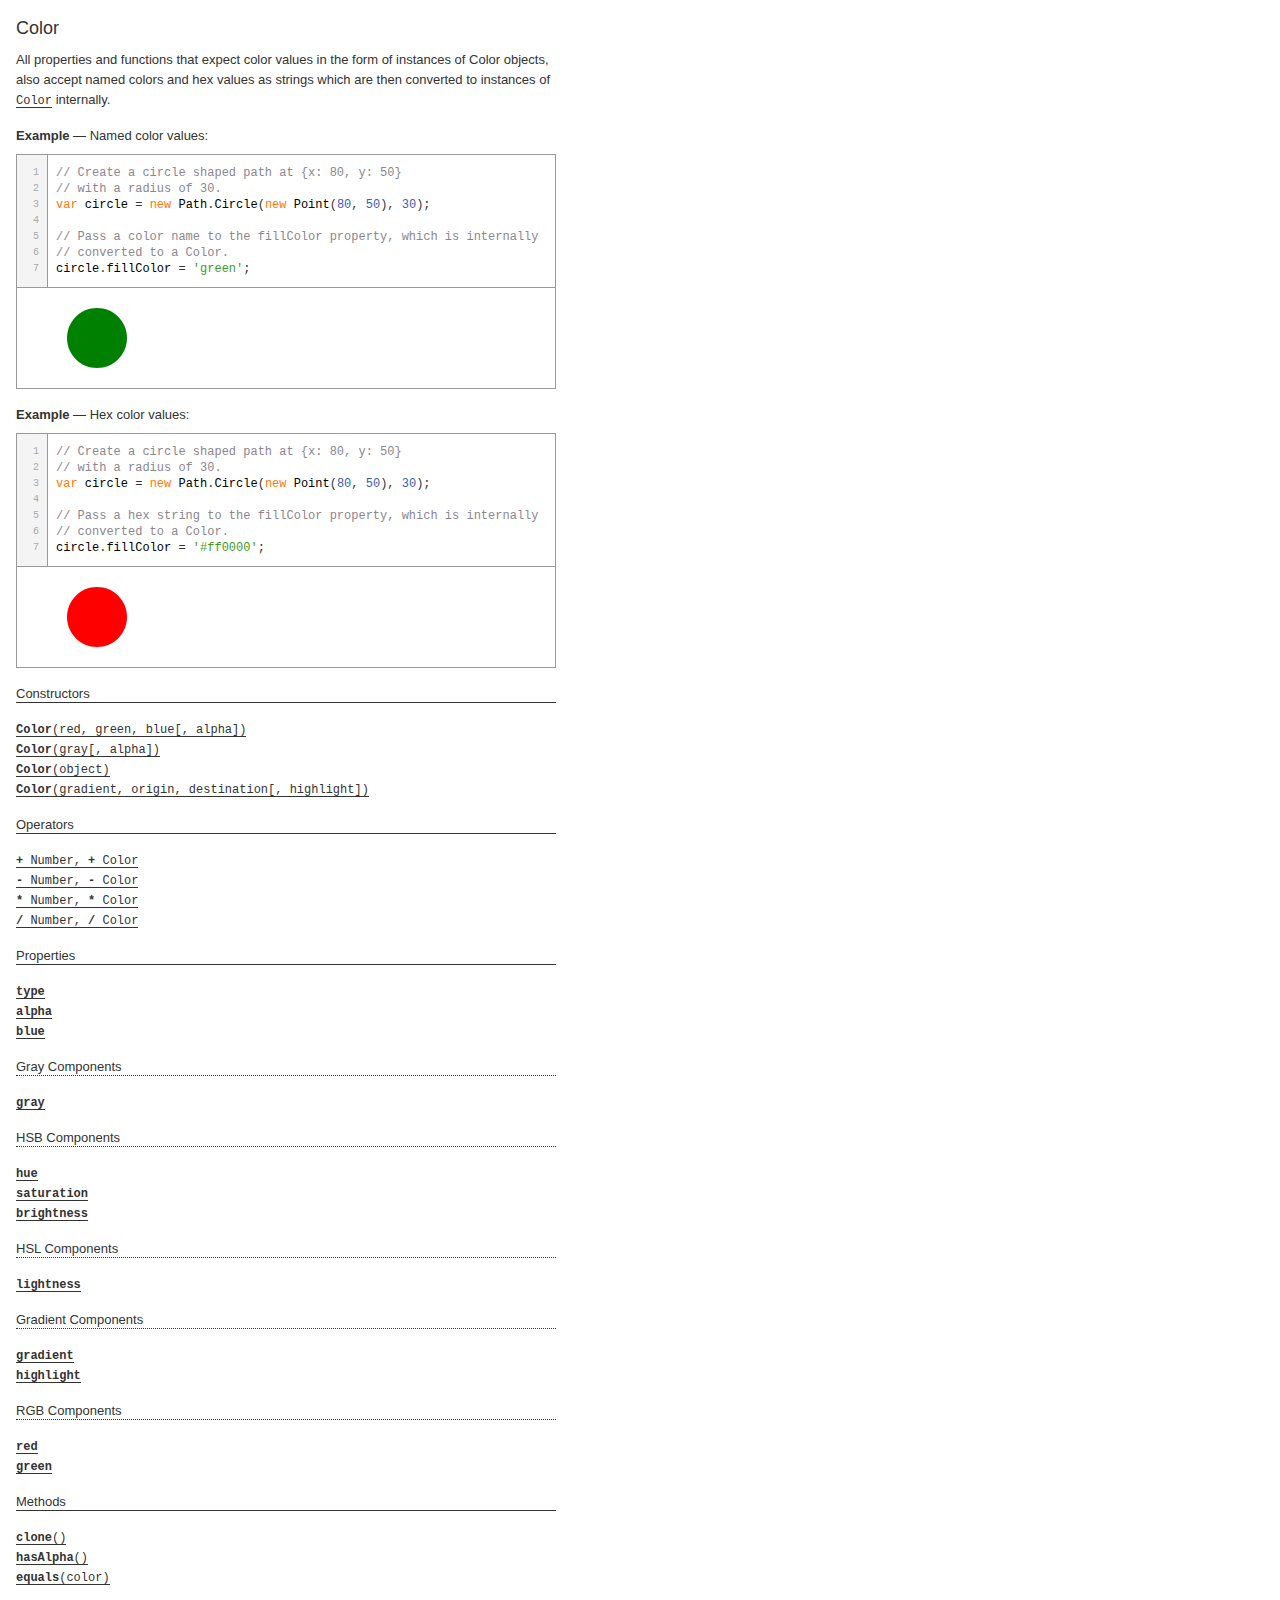
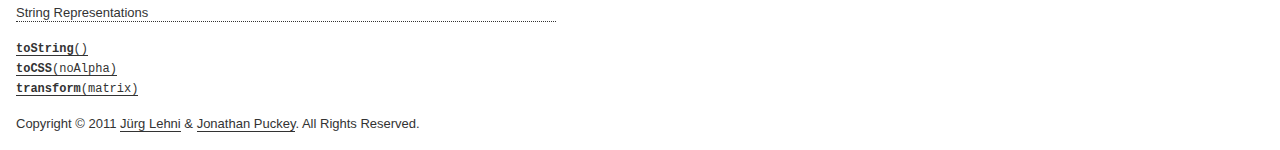
<file: js/libs/paperjs-v0.9.9/docs/classes/Color.html>
<!DOCTYPE html>
<html>
<head>
<meta charset="UTF-8">
<title>Color</title>
<base target="class-frame">
<link href="../assets/css/docs.css" rel="stylesheet" type="text/css">
<script src="../assets/js/paper.js"></script>
<script src="../assets/js/jquery.js"></script>
<script src="../assets/js/codemirror.js"></script>
<script src="../assets/js/docs.js"></script>
</head>
<body class="reference">
<div class="reference-class">
<h1>Color</h1>

<p>All properties and functions that expect color values in the form
of instances of Color objects, also accept named colors and hex values as
strings which are then converted to instances of
<a href="../classes/Color.html"><tt>Color</tt></a> internally.</p>
<p>
<b>Example</b> &mdash; Named color values:
</p>

<div class="paperscript split">

<div class="buttons">
<div class="button run">Run</div>
</div>

<script type="text/paperscript" canvas="canvas-0">
// Create a circle shaped path at {x: 80, y: 50}
// with a radius of 30.
var circle = new Path.Circle(new Point(80, 50), 30);

// Pass a color name to the fillColor property, which is internally
// converted to a Color.
circle.fillColor = 'green';
</script>
<div class="canvas"><canvas width="516" height="100" id="canvas-0"></canvas></div>
</div>


<p>
<b>Example</b> &mdash; Hex color values:
</p>

<div class="paperscript split">

<div class="buttons">
<div class="button run">Run</div>
</div>

<script type="text/paperscript" canvas="canvas-1">
// Create a circle shaped path at {x: 80, y: 50}
// with a radius of 30.
var circle = new Path.Circle(new Point(80, 50), 30);

// Pass a hex string to the fillColor property, which is internally
// converted to a Color.
circle.fillColor = '#ff0000';
</script>
<div class="canvas"><canvas width="516" height="100" id="canvas-1"></canvas></div>
</div>


</div>

<!-- ============================== constructors ========================= -->
<div class="reference-members"><h2>Constructors</h2>
	
		
<div id="color-red-green-blue" class="member">
<div class="member-link">
<a name="color-red-green-blue" href="#color-red-green-blue"><tt><b>Color</b>(red, green, blue[, alpha])</tt></a>
</div>
<div class="member-description hidden">
<div class="member-text">
<p>Creates a RGB Color object.</p>

<ul><b>Parameters:</b>

<li>
<tt>red:</tt> 
<tt>Number</tt>
&mdash;&nbsp;the amount of red in the color as a value
between <tt>0</tt> and <tt>1</tt>

</li>

<li>
<tt>green:</tt> 
<tt>Number</tt>
&mdash;&nbsp;the amount of green in the color as a value
between <tt>0</tt> and <tt>1</tt>

</li>

<li>
<tt>blue:</tt> 
<tt>Number</tt>
&mdash;&nbsp;the amount of blue in the color as a value
between <tt>0</tt> and <tt>1</tt>

</li>

<li>
<tt>alpha:</tt> 
<tt>Number</tt>
&mdash;&nbsp;the alpha of the color as a value between
<tt>0</tt> and <tt>1</tt>
&mdash;&nbsp;optional
</li>

</ul>


<p>
<b>Example</b> &mdash; Creating a RGB Color:
</p>

<div class="paperscript split">

<div class="buttons">
<div class="button run">Run</div>
</div>

<script type="text/paperscript" canvas="canvas-2">
// Create a circle shaped path at {x: 80, y: 50}
// with a radius of 30:
var circle = new Path.Circle(new Point(80, 50), 30);

// 100% red, 0% blue, 50% blue:
circle.fillColor = new Color(1, 0, 0.5);
</script>
<div class="canvas"><canvas width="516" height="100" id="canvas-2"></canvas></div>
</div>



</div>
</div>
</div>
	
		
<div id="color-gray" class="member">
<div class="member-link">
<a name="color-gray" href="#color-gray"><tt><b>Color</b>(gray[, alpha])</tt></a>
</div>
<div class="member-description hidden">
<div class="member-text">
<p>Creates a gray Color object.</p>

<ul><b>Parameters:</b>

<li>
<tt>gray:</tt> 
<tt>Number</tt>
&mdash;&nbsp;the amount of gray in the color as a value
between <tt>0</tt> and <tt>1</tt>

</li>

<li>
<tt>alpha:</tt> 
<tt>Number</tt>
&mdash;&nbsp;the alpha of the color as a value between
<tt>0</tt> and <tt>1</tt>
&mdash;&nbsp;optional
</li>

</ul>


<p>
<b>Example</b> &mdash; Creating a gray Color:
</p>

<div class="paperscript split">

<div class="buttons">
<div class="button run">Run</div>
</div>

<script type="text/paperscript" canvas="canvas-3">
// Create a circle shaped path at {x: 80, y: 50}
// with a radius of 30:
var circle = new Path.Circle(new Point(80, 50), 30);

// Create a GrayColor with 50% gray:
circle.fillColor = new Color(0.5);
</script>
<div class="canvas"><canvas width="516" height="100" id="canvas-3"></canvas></div>
</div>



</div>
</div>
</div>
	
		
<div id="color-object" class="member">
<div class="member-link">
<a name="color-object" href="#color-object"><tt><b>Color</b>(object)</tt></a>
</div>
<div class="member-description hidden">
<div class="member-text">
<p>Creates a HSB, HSL or gradient Color object from the properties of
the provided object:</p>
<p><b>HSB Color</b>:<br>
<tt>hue: Number</tt> — the hue of the color as a value in
degrees between <tt>0</tt> and <tt>360</tt><br>
<tt>saturation: Number</tt> — the saturation of the color as a
value between <tt>0</tt> and <tt>1</tt><br>
<tt>brightness: Number</tt> — the brightness of the color as a
value between <tt>0</tt> and <tt>1</tt><br>
<tt>alpha: Number</tt> — the alpha of the color as a value between
<tt>0</tt> and <tt>1</tt></p>
<p><b>HSL Color</b>:<br>
<tt>hue: Number</tt> — the hue of the color as a value in
degrees between <tt>0</tt> and <tt>360</tt><br>
<tt>saturation: Number</tt> — the saturation of the color as a
value between <tt>0</tt> and <tt>1</tt><br>
<tt>lightness: Number</tt> — the lightness of the color as a
value between <tt>0</tt> and <tt>1</tt><br>
<tt>alpha: Number</tt> — the alpha of the color as a value between
<tt>0</tt> and <tt>1</tt></p>
<p><b>Gradient Color</b>:<br>
<tt>gradient: Gradient</tt> — the gradient object that describes the
 color stops and type of gradient to be used.<br>
<tt>origin: Point</tt> — the origin point of the gradient<br>
<tt>destination: Point</tt> — the destination point of the gradient
<tt>stops: Array of GradientStop</tt> — the gradient stops describing
the gradient, as an alternative to providing a gradient object<br>
<tt>radial: Boolean</tt> — controls wether the gradient is radial, as
an alternative to providing a gradient object<br></p>

<ul><b>Parameters:</b>

<li>
<tt>object:</tt> 
<tt>Object</tt>
&mdash;&nbsp;an object describing the components and 
       properties of the color.

</li>

</ul>


<p>
<b>Example</b> &mdash; Creating a HSB Color:
</p>

<div class="paperscript split">

<div class="buttons">
<div class="button run">Run</div>
</div>

<script type="text/paperscript" canvas="canvas-4">
// Create a circle shaped path at {x: 80, y: 50}
// with a radius of 30:
var circle = new Path.Circle(new Point(80, 50), 30);

// Create an HSB Color with a hue of 90 degrees, a saturation
// 100% and a brightness of 100%:
circle.fillColor = { hue: 90, saturation: 1, brightness: 1 };
</script>
<div class="canvas"><canvas width="516" height="100" id="canvas-4"></canvas></div>
</div>


<p>
<b>Example</b> &mdash; Creating a HSL Color:
</p>

<div class="paperscript split">

<div class="buttons">
<div class="button run">Run</div>
</div>

<script type="text/paperscript" canvas="canvas-5">
// Create a circle shaped path at {x: 80, y: 50}
// with a radius of 30:
var circle = new Path.Circle(new Point(80, 50), 30);

// Create an HSL Color with a hue of 90 degrees, a saturation
// 100% and a lightness of 50%:
circle.fillColor = { hue: 90, saturation: 1, lightness: 0.5 };
</script>
<div class="canvas"><canvas width="516" height="100" id="canvas-5"></canvas></div>
</div>


<p>
<b>Example</b> &mdash; Creating a gradient color from an object literal:
</p>

<div class="paperscript split">

<div class="buttons">
<div class="button run">Run</div>
</div>

<script type="text/paperscript" canvas="canvas-6">
// Define two points which we will be using to construct
// the path and to position the gradient color:
var topLeft = view.center - [80, 80];
var bottomRight = view.center + [80, 80];

var path = new Path.Rectangle({
	topLeft: topLeft,
	bottomRight: bottomRight,
	// Fill the path with a gradient of three color stops
	// that runs between the two points we defined earlier:
	fillColor: {
		stops: ['yellow', 'red', 'blue'],
		origin: topLeft,
		destination: bottomRight
	}
});
</script>
<div class="canvas"><canvas width="516" height="200" id="canvas-6"></canvas></div>
</div>



</div>
</div>
</div>
	
		
<div id="color-gradient-origin-destination" class="member">
<div class="member-link">
<a name="color-gradient-origin-destination" href="#color-gradient-origin-destination"><tt><b>Color</b>(gradient, origin, destination[, highlight])</tt></a>
</div>
<div class="member-description hidden">
<div class="member-text">
<p>Creates a gradient Color object.</p>

<ul><b>Parameters:</b>

<li>
<tt>gradient:</tt> 
<a href="../classes/Gradient.html"><tt>Gradient</tt></a>


</li>

<li>
<tt>origin:</tt> 
<a href="../classes/Point.html"><tt>Point</tt></a>


</li>

<li>
<tt>destination:</tt> 
<a href="../classes/Point.html"><tt>Point</tt></a>


</li>

<li>
<tt>highlight:</tt> 
<a href="../classes/Point.html"><tt>Point</tt></a>

&mdash;&nbsp;optional
</li>

</ul>


<p>
<b>Example</b> &mdash; Applying a linear gradient color containing evenly distributed color stops:
</p>

<div class="paperscript split">

<div class="buttons">
<div class="button run">Run</div>
</div>

<script type="text/paperscript" canvas="canvas-7">
// Define two points which we will be using to construct
// the path and to position the gradient color:
var topLeft = view.center - [80, 80];
var bottomRight = view.center + [80, 80];

// Create a rectangle shaped path between
// the topLeft and bottomRight points:
var path = new Path.Rectangle(topLeft, bottomRight);

// Create the gradient, passing it an array of colors to be converted
// to evenly distributed color stops:
var gradient = new Gradient(['yellow', 'red', 'blue']);

// Have the gradient color run between the topLeft and
// bottomRight points we defined earlier:
var gradientColor = new Color(gradient, topLeft, bottomRight);

// Set the fill color of the path to the gradient color:
path.fillColor = gradientColor;
</script>
<div class="canvas"><canvas width="516" height="200" id="canvas-7"></canvas></div>
</div>


<p>
<b>Example</b> &mdash; Applying a radial gradient color containing unevenly distributed color stops:
</p>

<div class="paperscript split">

<div class="buttons">
<div class="button run">Run</div>
</div>

<script type="text/paperscript" canvas="canvas-8">
// Create a circle shaped path at the center of the view
// with a radius of 80:
var path = new Path.Circle({
	center: view.center,
	radius: 80
});

// The stops array: yellow mixes with red between 0 and 15%,
// 15% to 30% is pure red, red mixes with black between 30% to 100%:
var stops = [['yellow', 0], ['red', 0.15], ['red', 0.3], ['black', 0.9]];

// Create a radial gradient using the color stops array:
var gradient = new Gradient(stops, true);

// We will use the center point of the circle shaped path as
// the origin point for our gradient color
var from = path.position;

// The destination point of the gradient color will be the
// center point of the path + 80pt in horizontal direction:
var to = path.position + [80, 0];

// Create the gradient color:
var gradientColor = new Color(gradient, from, to);

// Set the fill color of the path to the gradient color:
path.fillColor = gradientColor;
</script>
<div class="canvas"><canvas width="516" height="200" id="canvas-8"></canvas></div>
</div>



</div>
</div>
</div>
	
</div>



<!-- ============================== properties ========================= -->
	<div class="reference-members"><h2>Operators</h2>
		
			<div id="add" class="member">
<div class="member-link">
<a name="add" href="#add"><tt><tt><b>+</b> Number</tt>, <tt><b>+</b> Color</tt></tt></a>
</div>
<div class="member-description hidden">


	<div class="member-text">
		<p>Returns the addition of the supplied value to both coordinates of
the color as a new color.</p>
<p>The object itself is not modified!</p>
		
	<ul><b>Returns:</b>
	
		<li>
<tt><a href="../classes/Color.html"><tt>Color</tt></a></tt>&nbsp;&mdash;&nbsp;the addition of the color and the value as a new color
</li>
	
	</ul>

		
		<p>
<b>Example</b> 
</p>


<pre class="code">var color = new Color(0.5, 1, 1);
var result = color + 1;
console.log(result); // { red: 1, blue: 1, green: 1 }</pre>

	</div>



	<div class="member-text">
		<p>Returns the addition of the supplied color to the color as a new
color.</p>
<p>The object itself is not modified!</p>
		
	<ul><b>Returns:</b>
	
		<li>
<tt><a href="../classes/Color.html"><tt>Color</tt></a></tt>&nbsp;&mdash;&nbsp;the addition of the two colors as a new color
</li>
	
	</ul>

		
		<p>
<b>Example</b> 
</p>


<pre class="code">var color1 = new Color(0, 1, 1);
var color2 = new Color(1, 0, 0);
var result = color1 + color2;
console.log(result); // { red: 1, blue: 1, green: 1 }</pre>

	</div>


</div>
</div>

		
			<div id="subtract" class="member">
<div class="member-link">
<a name="subtract" href="#subtract"><tt><tt><b>-</b> Number</tt>, <tt><b>-</b> Color</tt></tt></a>
</div>
<div class="member-description hidden">


	<div class="member-text">
		<p>Returns the subtraction of the supplied value to both coordinates of
the color as a new color.</p>
<p>The object itself is not modified!</p>
		
	<ul><b>Returns:</b>
	
		<li>
<tt><a href="../classes/Color.html"><tt>Color</tt></a></tt>&nbsp;&mdash;&nbsp;the subtraction of the color and the value as a new
        color
</li>
	
	</ul>

		
		<p>
<b>Example</b> 
</p>


<pre class="code">var color = new Color(0.5, 1, 1);
var result = color - 1;
console.log(result); // { red: 0, blue: 0, green: 0 }</pre>

	</div>



	<div class="member-text">
		<p>Returns the subtraction of the supplied color to the color as a new
color.</p>
<p>The object itself is not modified!</p>
		
	<ul><b>Returns:</b>
	
		<li>
<tt><a href="../classes/Color.html"><tt>Color</tt></a></tt>&nbsp;&mdash;&nbsp;the subtraction of the two colors as a new color
</li>
	
	</ul>

		
		<p>
<b>Example</b> 
</p>


<pre class="code">var color1 = new Color(0, 1, 1);
var color2 = new Color(1, 0, 0);
var result = color1 - color2;
console.log(result); // { red: 0, blue: 1, green: 1 }</pre>

	</div>


</div>
</div>

		
			<div id="multiply" class="member">
<div class="member-link">
<a name="multiply" href="#multiply"><tt><tt><b>*</b> Number</tt>, <tt><b>*</b> Color</tt></tt></a>
</div>
<div class="member-description hidden">


	<div class="member-text">
		<p>Returns the multiplication of the supplied value to both coordinates
of the color as a new color.</p>
<p>The object itself is not modified!</p>
		
	<ul><b>Returns:</b>
	
		<li>
<tt><a href="../classes/Color.html"><tt>Color</tt></a></tt>&nbsp;&mdash;&nbsp;the multiplication of the color and the value as a
        new color
</li>
	
	</ul>

		
		<p>
<b>Example</b> 
</p>


<pre class="code">var color = new Color(0.5, 1, 1);
var result = color * 0.5;
console.log(result); // { red: 0.25, blue: 0.5, green: 0.5 }</pre>

	</div>



	<div class="member-text">
		<p>Returns the multiplication of the supplied color to the color as a
new color.</p>
<p>The object itself is not modified!</p>
		
	<ul><b>Returns:</b>
	
		<li>
<tt><a href="../classes/Color.html"><tt>Color</tt></a></tt>&nbsp;&mdash;&nbsp;the multiplication of the two colors as a new color
</li>
	
	</ul>

		
		<p>
<b>Example</b> 
</p>


<pre class="code">var color1 = new Color(0, 1, 1);
var color2 = new Color(0.5, 0, 0.5);
var result = color1 * color2;
console.log(result); // { red: 0, blue: 0, green: 0.5 }</pre>

	</div>


</div>
</div>

		
			<div id="divide" class="member">
<div class="member-link">
<a name="divide" href="#divide"><tt><tt><b>/</b> Number</tt>, <tt><b>/</b> Color</tt></tt></a>
</div>
<div class="member-description hidden">


	<div class="member-text">
		<p>Returns the division of the supplied value to both coordinates of
the color as a new color.</p>
<p>The object itself is not modified!</p>
		
	<ul><b>Returns:</b>
	
		<li>
<tt><a href="../classes/Color.html"><tt>Color</tt></a></tt>&nbsp;&mdash;&nbsp;the division of the color and the value as a new
        color
</li>
	
	</ul>

		
		<p>
<b>Example</b> 
</p>


<pre class="code">var color = new Color(0.5, 1, 1);
var result = color / 2;
console.log(result); // { red: 0.25, blue: 0.5, green: 0.5 }</pre>

	</div>



	<div class="member-text">
		<p>Returns the division of the supplied color to the color as a new
color.</p>
<p>The object itself is not modified!</p>
		
	<ul><b>Returns:</b>
	
		<li>
<tt><a href="../classes/Color.html"><tt>Color</tt></a></tt>&nbsp;&mdash;&nbsp;the division of the two colors as a new color
</li>
	
	</ul>

		
		<p>
<b>Example</b> 
</p>


<pre class="code">var color1 = new Color(0, 1, 1);
var color2 = new Color(0.5, 0, 0.5);
var result = color1 / color2;
console.log(result); // { red: 0, blue: 0, green: 1 }</pre>

	</div>


</div>
</div>

		
	</div>



	<div class="reference-members"><h2>Properties</h2>
		
			
<div id="type" class="member">
<div class="member-link">
<a name="type" href="#type"><tt><b>type</b></tt></a>
</div>
<div class="member-description hidden">

<div class="member-text">
	<p>The type of the color as a string.</p>
	
	
	<ul><b>Type:</b>
	<li>
		<tt>String('rgb', 'hsb', 'gray')</tt>
	</li>
	</ul>
	
	<p>
<b>Example</b> 
</p>


<pre class="code">var color = new Color(1, 0, 0);
console.log(color.type); // 'rgb'</pre>

</div>

</div>
</div>
		
			
<div id="alpha" class="member">
<div class="member-link">
<a name="alpha" href="#alpha"><tt><b>alpha</b></tt></a>
</div>
<div class="member-description hidden">

<div class="member-text">
	<p>The color's alpha value as a number between <tt>0</tt> and <tt>1</tt>.</p>
<p>All colors of the different subclasses support alpha values.</p>
	
	
	<ul><b>Type:</b>
	<li>
		<tt>Number</tt>
	</li>
	</ul>
	
	<p>
<b>Example</b> &mdash; A filled path with a half transparent stroke:
</p>

<div class="paperscript split">

<div class="buttons">
<div class="button run">Run</div>
</div>

<script type="text/paperscript" canvas="canvas-9">
var circle = new Path.Circle(new Point(80, 50), 30);

// Fill the circle with red and give it a 20pt green stroke:
circle.style = {
	fillColor: 'red',
	strokeColor: 'green',
	strokeWidth: 20
};

// Make the stroke half transparent:
circle.strokeColor.alpha = 0.5;
</script>
<div class="canvas"><canvas width="516" height="100" id="canvas-9"></canvas></div>
</div>


</div>

</div>
</div>
		
			
<div id="blue" class="member">
<div class="member-link">
<a name="blue" href="#blue"><tt><b>blue</b></tt></a>
</div>
<div class="member-description hidden">

<div class="member-text">
	<p>The amount of blue in the color as a value between <tt>0</tt> and
<tt>1</tt>.</p>
	
	
	<ul><b>Type:</b>
	<li>
		<tt>Number</tt>
	</li>
	</ul>
	
	<p>
<b>Example</b> &mdash; Changing the amount of blue in a color:
</p>

<div class="paperscript split">

<div class="buttons">
<div class="button run">Run</div>
</div>

<script type="text/paperscript" canvas="canvas-10">
var circle = new Path.Circle(new Point(80, 50), 30);

// First we set the fill color to red:
circle.fillColor = 'red';

// Red + blue = purple:
circle.fillColor.blue = 1;
</script>
<div class="canvas"><canvas width="516" height="100" id="canvas-10"></canvas></div>
</div>


</div>

</div>
</div>
		
			
	<h3>Gray Components</h3>

<div id="gray" class="member">
<div class="member-link">
<a name="gray" href="#gray"><tt><b>gray</b></tt></a>
</div>
<div class="member-description hidden">

<div class="member-text">
	<p>The amount of gray in the color as a value between <tt>0</tt> and
<tt>1</tt>.</p>
	
	
	<ul><b>Type:</b>
	<li>
		<tt>Number</tt>
	</li>
	</ul>
	
	
</div>

</div>
</div>
		
			
	<h3>HSB Components</h3>

<div id="hue" class="member">
<div class="member-link">
<a name="hue" href="#hue"><tt><b>hue</b></tt></a>
</div>
<div class="member-description hidden">

<div class="member-text">
	<p>The hue of the color as a value in degrees between <tt>0</tt> and
<tt>360</tt>.</p>
	
	
	<ul><b>Type:</b>
	<li>
		<tt>Number</tt>
	</li>
	</ul>
	
	<p>
<b>Example</b> &mdash; Changing the hue of a color:
</p>

<div class="paperscript split">

<div class="buttons">
<div class="button run">Run</div>
</div>

<script type="text/paperscript" canvas="canvas-11">
var circle = new Path.Circle(new Point(80, 50), 30);
circle.fillColor = 'red';
circle.fillColor.hue += 30;
</script>
<div class="canvas"><canvas width="516" height="100" id="canvas-11"></canvas></div>
</div>


<p>
<b>Example</b> &mdash; Hue cycling:
</p>

<div class="paperscript split">

<div class="buttons">
<div class="button run">Run</div>
</div>

<script type="text/paperscript" canvas="canvas-12">
// Create a rectangle shaped path, using the dimensions
// of the view:
var path = new Path.Rectangle(view.bounds);
path.fillColor = 'red';

function onFrame(event) {
	path.fillColor.hue += 0.5;
}
</script>
<div class="canvas"><canvas width="516" height="100" id="canvas-12"></canvas></div>
</div>


</div>

</div>
</div>
		
			
<div id="saturation" class="member">
<div class="member-link">
<a name="saturation" href="#saturation"><tt><b>saturation</b></tt></a>
</div>
<div class="member-description hidden">

<div class="member-text">
	<p>The saturation of the color as a value between <tt>0</tt> and <tt>1</tt>.</p>
	
	
	<ul><b>Type:</b>
	<li>
		<tt>Number</tt>
	</li>
	</ul>
	
	
</div>

</div>
</div>
		
			
<div id="brightness" class="member">
<div class="member-link">
<a name="brightness" href="#brightness"><tt><b>brightness</b></tt></a>
</div>
<div class="member-description hidden">

<div class="member-text">
	<p>The brightness of the color as a value between <tt>0</tt> and <tt>1</tt>.</p>
	
	
	<ul><b>Type:</b>
	<li>
		<tt>Number</tt>
	</li>
	</ul>
	
	
</div>

</div>
</div>
		
			
	<h3>HSL Components</h3>

<div id="lightness" class="member">
<div class="member-link">
<a name="lightness" href="#lightness"><tt><b>lightness</b></tt></a>
</div>
<div class="member-description hidden">

<div class="member-text">
	<p>The lightness of the color as a value between <tt>0</tt> and <tt>1</tt>.</p>
	
	
	<ul><b>Type:</b>
	<li>
		<tt>Number</tt>
	</li>
	</ul>
	
	
</div>

</div>
</div>
		
			
	<h3>Gradient Components</h3>

<div id="gradient" class="member">
<div class="member-link">
<a name="gradient" href="#gradient"><tt><b>gradient</b></tt></a>
</div>
<div class="member-description hidden">

<div class="member-text">
	<p>The gradient object describing the type of gradient and the stops.</p>
	
	
	<ul><b>Type:</b>
	<li>
		<a href="../classes/Gradient.html"><tt>Gradient</tt></a>
	</li>
	</ul>
	
	
</div>

</div>
</div>
		
			
<div id="highlight" class="member">
<div class="member-link">
<a name="highlight" href="#highlight"><tt><b>highlight</b></tt></a>
</div>
<div class="member-description hidden">

<div class="member-text">
	<p>The highlight point of the gradient.</p>
	
	
	<ul><b>Type:</b>
	<li>
		<a href="../classes/Point.html"><tt>Point</tt></a>
	</li>
	</ul>
	
	<p>
<b>Example</b> &mdash; Create a circle shaped path at the center of the view, using 40% of the height of the view as its radius and fill it with a radial gradient color:
</p>

<div class="paperscript split">

<div class="buttons">
<div class="button run">Run</div>
</div>

<script type="text/paperscript" canvas="canvas-13">
var path = new Path.Circle({
	center: view.center,
	radius: view.bounds.height * 0.4
});

path.fillColor = {
	gradient: {
		stops: ['yellow', 'red', 'black'],
		radial: true
	},
	origin: path.position,
	destination: path.bounds.rightCenter
};

function onMouseMove(event) {
	// Set the origin highlight of the path's gradient color
	// to the position of the mouse:
	path.fillColor.highlight = event.point;
}
</script>
<div class="canvas"><canvas width="516" height="300" id="canvas-13"></canvas></div>
</div>


</div>

</div>
</div>
		
			
	<h3>RGB Components</h3>

<div id="red" class="member">
<div class="member-link">
<a name="red" href="#red"><tt><b>red</b></tt></a>
</div>
<div class="member-description hidden">

<div class="member-text">
	<p>The amount of red in the color as a value between <tt>0</tt> and
<tt>1</tt>.</p>
	
	
	<ul><b>Type:</b>
	<li>
		<tt>Number</tt>
	</li>
	</ul>
	
	<p>
<b>Example</b> &mdash; Changing the amount of red in a color:
</p>

<div class="paperscript split">

<div class="buttons">
<div class="button run">Run</div>
</div>

<script type="text/paperscript" canvas="canvas-14">
var circle = new Path.Circle(new Point(80, 50), 30);
circle.fillColor = 'blue';

// Blue + red = purple:
circle.fillColor.red = 1;
</script>
<div class="canvas"><canvas width="516" height="100" id="canvas-14"></canvas></div>
</div>


</div>

</div>
</div>
		
			
<div id="green" class="member">
<div class="member-link">
<a name="green" href="#green"><tt><b>green</b></tt></a>
</div>
<div class="member-description hidden">

<div class="member-text">
	<p>The amount of green in the color as a value between <tt>0</tt> and
<tt>1</tt>.</p>
	
	
	<ul><b>Type:</b>
	<li>
		<tt>Number</tt>
	</li>
	</ul>
	
	<p>
<b>Example</b> &mdash; Changing the amount of green in a color:
</p>

<div class="paperscript split">

<div class="buttons">
<div class="button run">Run</div>
</div>

<script type="text/paperscript" canvas="canvas-15">
var circle = new Path.Circle(new Point(80, 50), 30);

// First we set the fill color to red:
circle.fillColor = 'red';

// Red + green = yellow:
circle.fillColor.green = 1;
</script>
<div class="canvas"><canvas width="516" height="100" id="canvas-15"></canvas></div>
</div>


</div>

</div>
</div>
		
	</div>



<!-- ============================== methods ================================ -->
	<div class="reference-members"><h2>Methods</h2>
		
			
<div id="clone" class="member">
<div class="member-link">
<a name="clone" href="#clone"><tt><b>clone</b>()</tt></a>
</div>
<div class="member-description hidden">
<div class="member-text">
	
	
	
	<ul><b>Returns:</b>
	
		<li>
<tt><a href="../classes/Color.html"><tt>Color</tt></a></tt>&nbsp;&mdash;&nbsp;a copy of the color object
</li>
	
	</ul>

	
	
</div>
</div>
</div>
		
			
<div id="hasalpha" class="member">
<div class="member-link">
<a name="hasalpha" href="#hasalpha"><tt><b>hasAlpha</b>()</tt></a>
</div>
<div class="member-description hidden">
<div class="member-text">
	<p>Checks if the color has an alpha value.</p>
	
	
	<ul><b>Returns:</b>
	
		<li>
<tt><tt>Boolean</tt></tt>&nbsp;&mdash;&nbsp;<tt>true</tt> if the color has an alpha value, <tt>false</tt> otherwise
</li>
	
	</ul>

	
	
</div>
</div>
</div>
		
			
<div id="equals-color" class="member">
<div class="member-link">
<a name="equals-color" href="#equals-color"><tt><b>equals</b>(color)</tt></a>
</div>
<div class="member-description hidden">
<div class="member-text">
	<p>Checks if the component color values of the color are the
same as those of the supplied one.</p>
	
<ul><b>Parameters:</b>

<li>
<tt>color:</tt> 
<a href="../classes/Color.html"><tt>Color</tt></a>
&mdash;&nbsp;the color to compare with

</li>

</ul>

	
	<ul><b>Returns:</b>
	
		<li>
<tt><tt>Boolean</tt></tt>&nbsp;&mdash;&nbsp;<tt>true</tt> if the colors are the same, <tt>false</tt> otherwise
</li>
	
	</ul>

	
	
</div>
</div>
</div>
		
			
<h3>String Representations</h3>

<div id="tostring" class="member">
<div class="member-link">
<a name="tostring" href="#tostring"><tt><b>toString</b>()</tt></a>
</div>
<div class="member-description hidden">
<div class="member-text">
	
	
	
	<ul><b>Returns:</b>
	
		<li>
<tt><tt>String</tt></tt>&nbsp;&mdash;&nbsp;A string representation of the color.
</li>
	
	</ul>

	
	
</div>
</div>
</div>
		
			
<div id="tocss-noAlpha" class="member">
<div class="member-link">
<a name="tocss-noAlpha" href="#tocss-noAlpha"><tt><b>toCSS</b>(noAlpha)</tt></a>
</div>
<div class="member-description hidden">
<div class="member-text">
	
	
<ul><b>Parameters:</b>

<li>
<tt>noAlpha:</tt> 



</li>

</ul>

	
	<ul><b>Returns:</b>
	
		<li>
<tt><tt>String</tt></tt>&nbsp;&mdash;&nbsp;A css string representation of the color.
</li>
	
	</ul>

	
	
</div>
</div>
</div>
		
			
<div id="transform-matrix" class="member">
<div class="member-link">
<a name="transform-matrix" href="#transform-matrix"><tt><b>transform</b>(matrix)</tt></a>
</div>
<div class="member-description hidden">
<div class="member-text">
	<p>Transform the gradient color by the specified matrix.</p>
	
<ul><b>Parameters:</b>

<li>
<tt>matrix:</tt> 
<a href="../classes/Matrix.html"><tt>Matrix</tt></a>
&mdash;&nbsp;the matrix to transform the gradient color by

</li>

</ul>

	
	
	
</div>
</div>
</div>
		
	</div>




<!-- =========================== copyright notice ========================= -->
<p class="footer">Copyright &#169; 2011 <a href="http://www.lehni.org" target="_blank">J&uuml;rg Lehni</a> &amp; <a href="http://www.jonathanpuckey.com" target="_blank">Jonathan Puckey</a>. All Rights Reserved.</p>
<div class="content-end"></div>

</body>
</file>
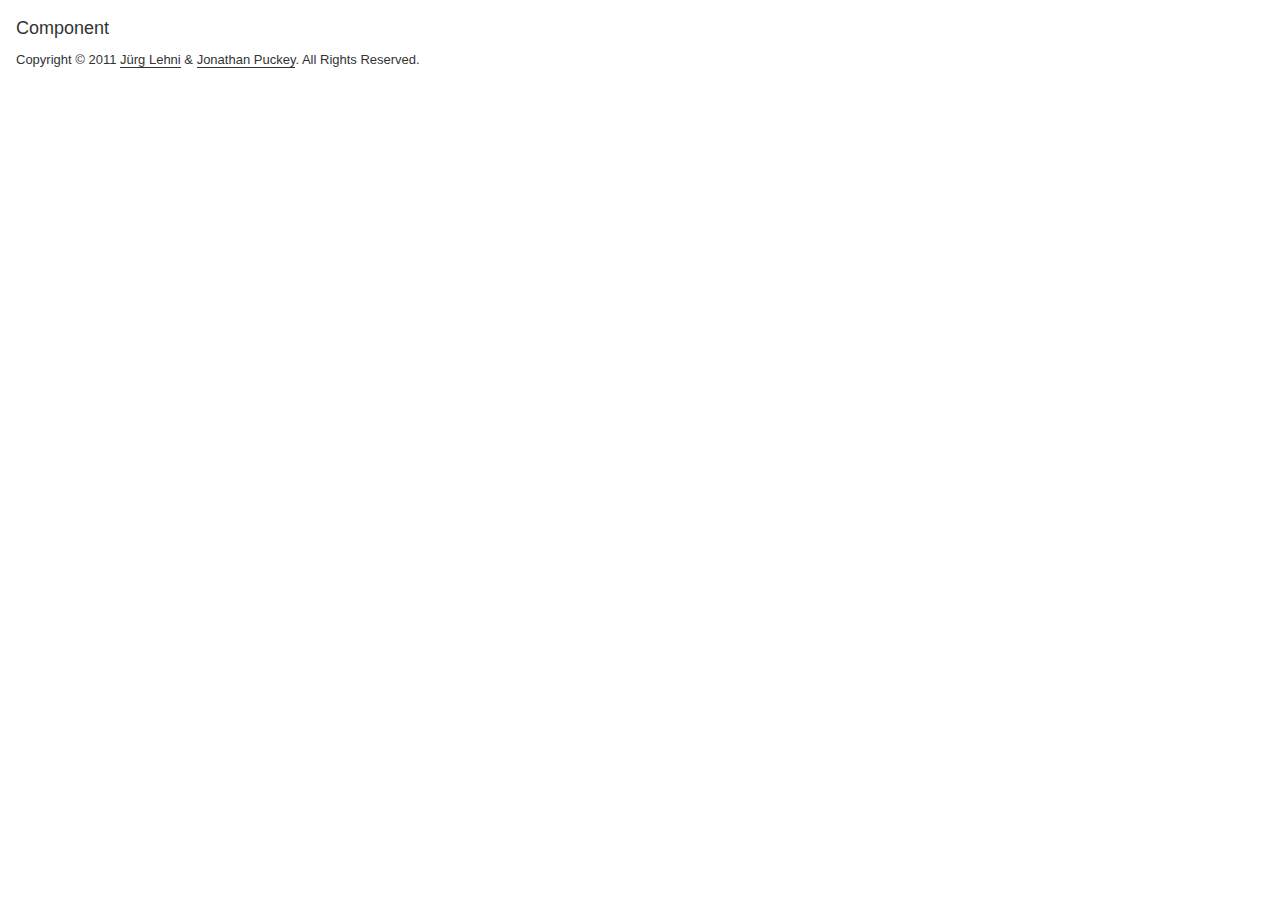
<file: js/libs/paperjs-v0.9.9/docs/classes/Component.html>
<!DOCTYPE html>
<html>
<head>
<meta charset="UTF-8">
<title>Component</title>
<base target="class-frame">
<link href="../assets/css/docs.css" rel="stylesheet" type="text/css">
<script src="../assets/js/paper.js"></script>
<script src="../assets/js/jquery.js"></script>
<script src="../assets/js/codemirror.js"></script>
<script src="../assets/js/docs.js"></script>
</head>
<body class="reference">
<div class="reference-class">
<h1>Component</h1>



</div>










<!-- =========================== copyright notice ========================= -->
<p class="footer">Copyright &#169; 2011 <a href="http://www.lehni.org" target="_blank">J&uuml;rg Lehni</a> &amp; <a href="http://www.jonathanpuckey.com" target="_blank">Jonathan Puckey</a>. All Rights Reserved.</p>
<div class="content-end"></div>

</body>
</file>
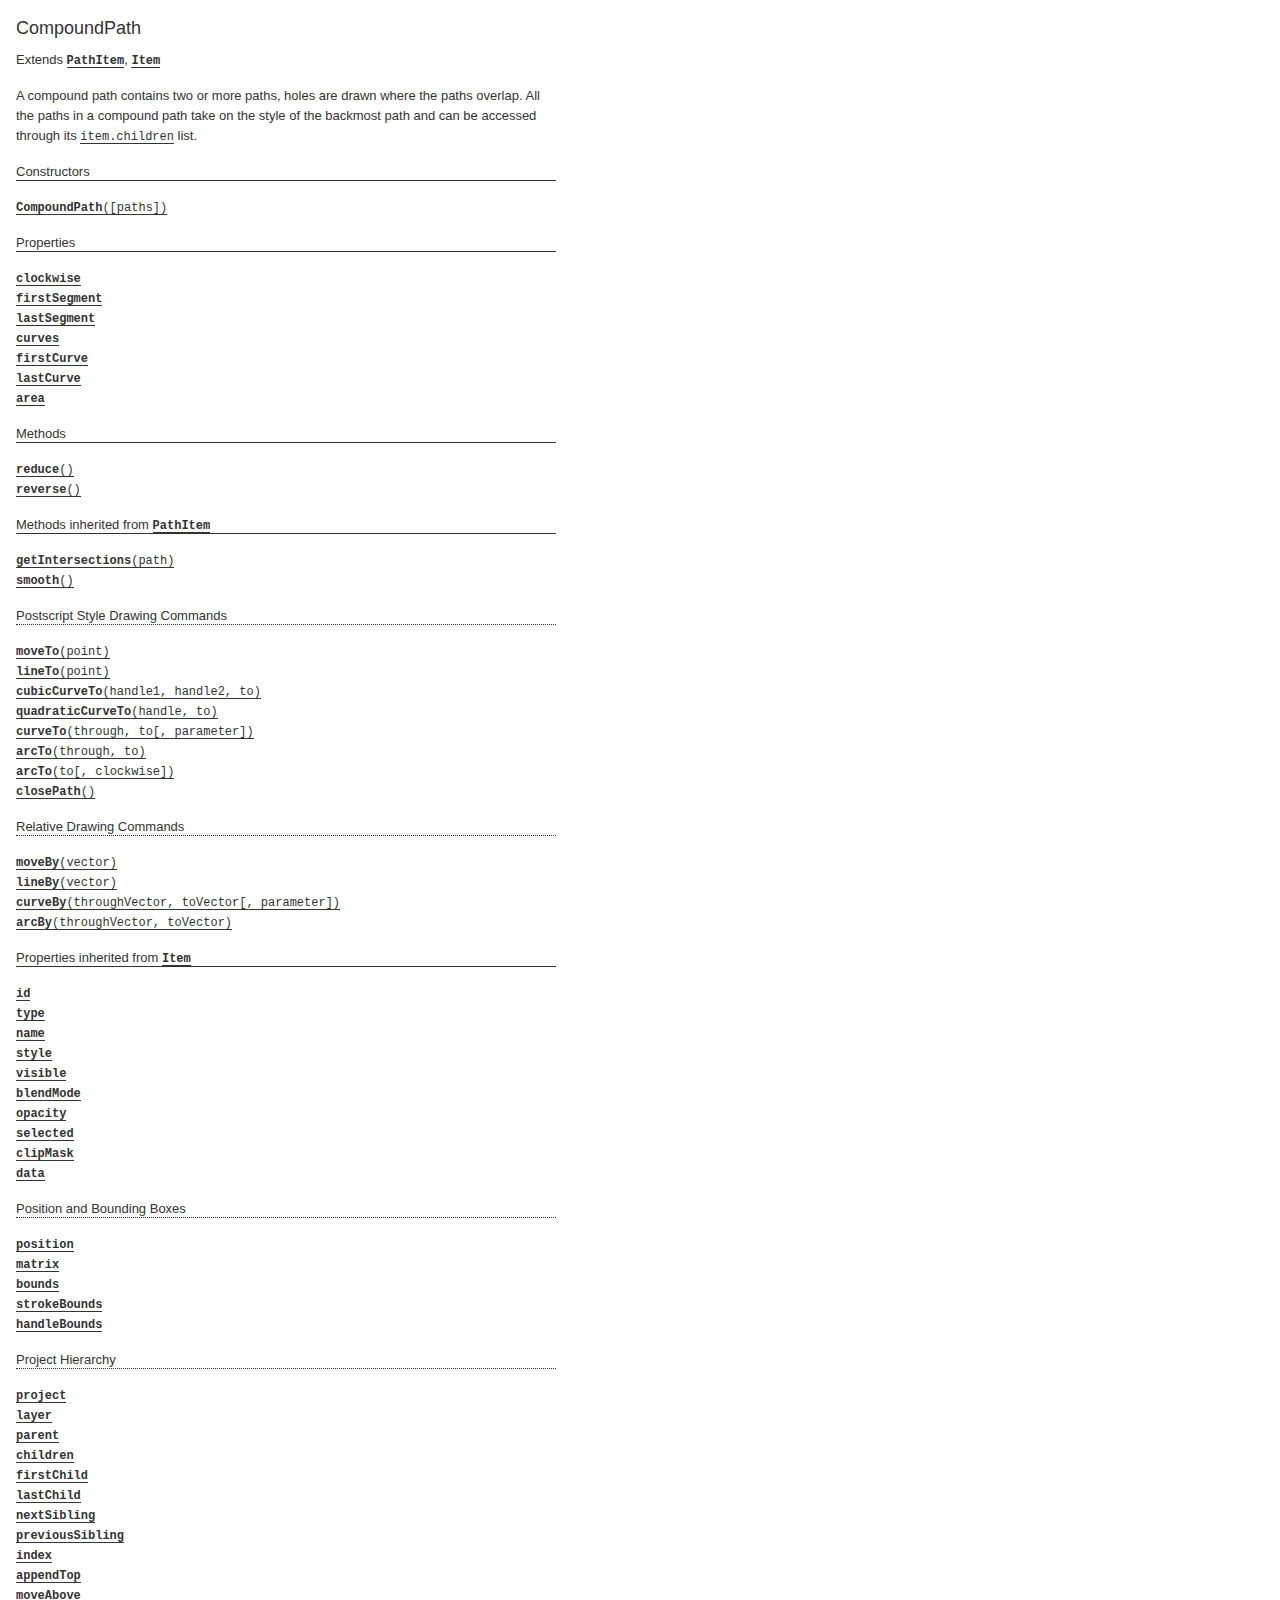
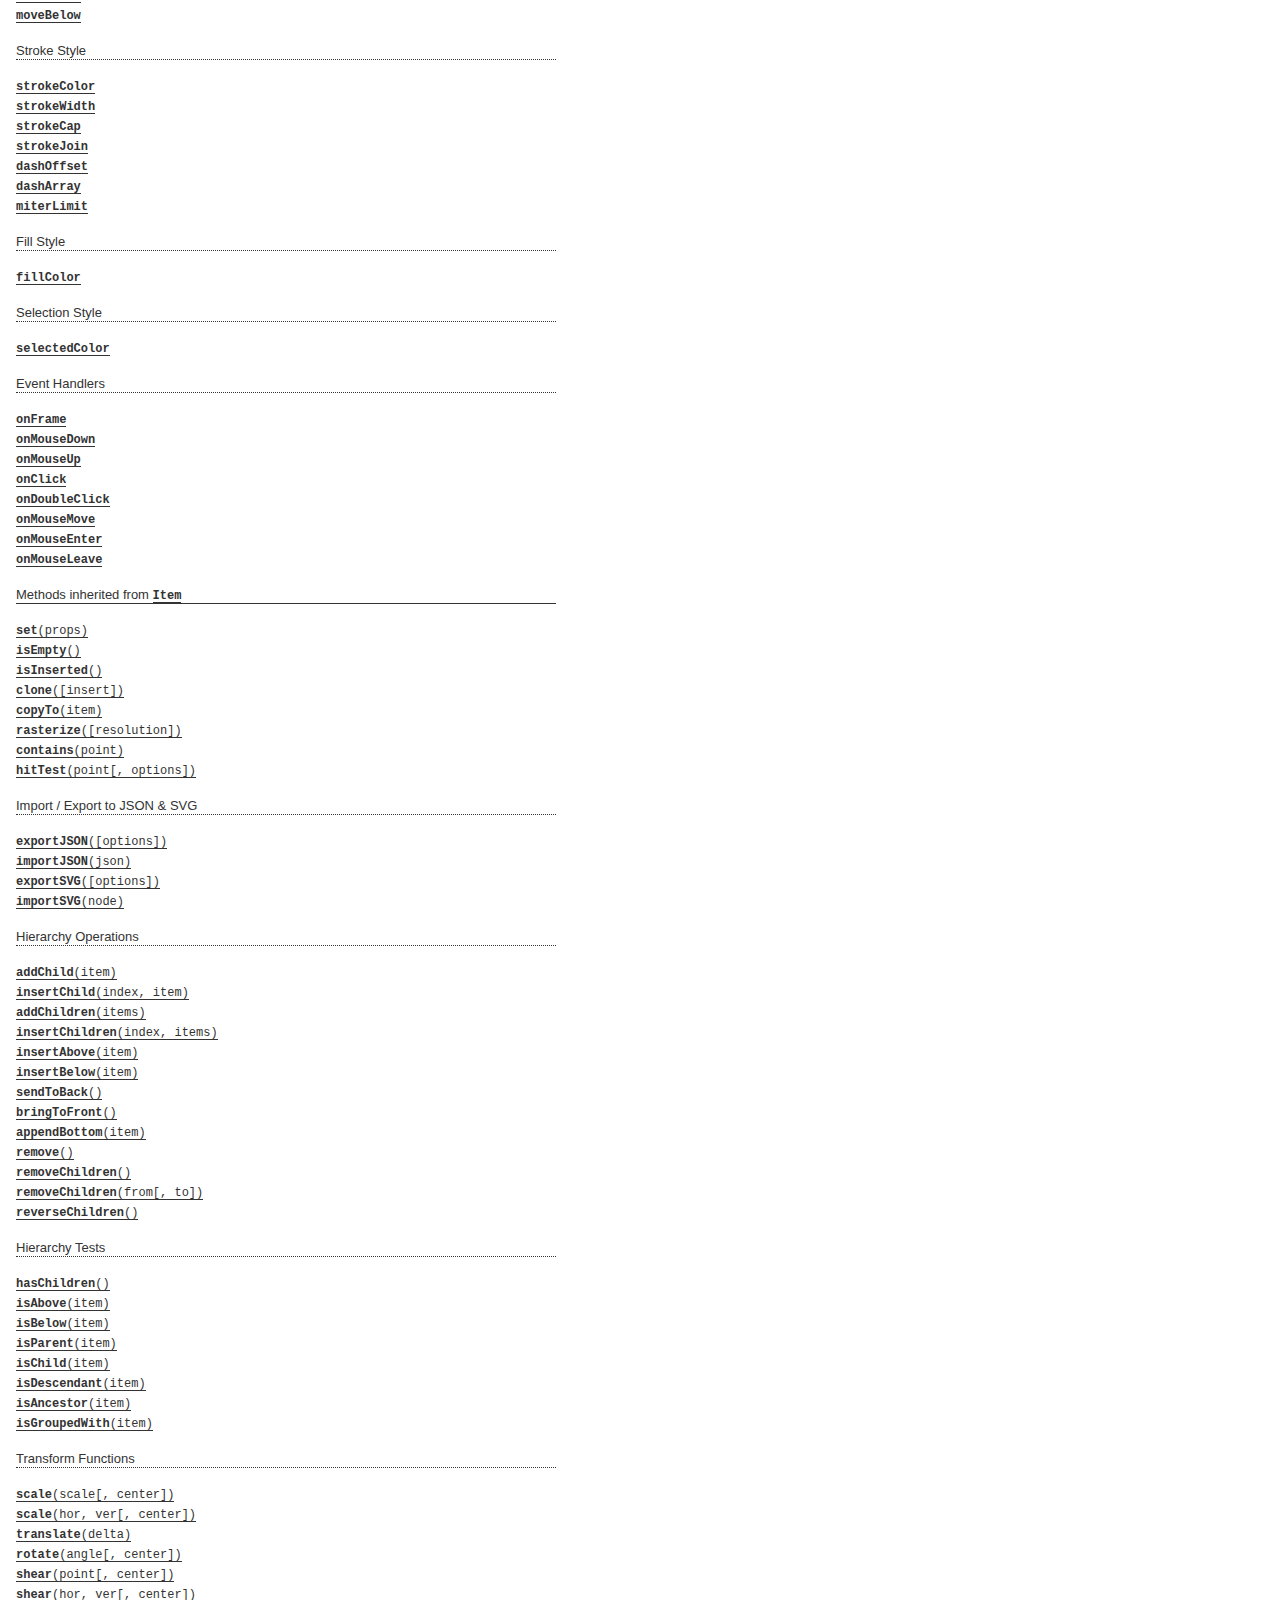
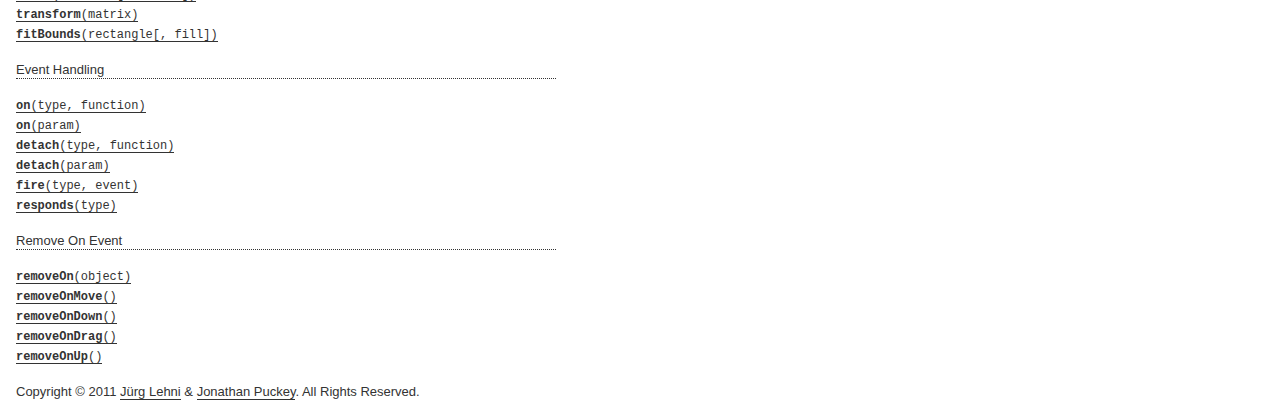
<file: js/libs/paperjs-v0.9.9/docs/classes/CompoundPath.html>
<!DOCTYPE html>
<html>
<head>
<meta charset="UTF-8">
<title>CompoundPath</title>
<base target="class-frame">
<link href="../assets/css/docs.css" rel="stylesheet" type="text/css">
<script src="../assets/js/paper.js"></script>
<script src="../assets/js/jquery.js"></script>
<script src="../assets/js/codemirror.js"></script>
<script src="../assets/js/docs.js"></script>
</head>
<body class="reference">
<div class="reference-class">
<h1>CompoundPath</h1>

<p> Extends <b><a href="../classes/PathItem.html"><tt>PathItem</tt></a></b>, <b><a href="../classes/Item.html"><tt>Item</tt></a></b></p>

<p>A compound path contains two or more paths, holes are drawn
where the paths overlap. All the paths in a compound path take on the
style of the backmost path and can be accessed through its
<a href="../classes/Item.html#children"><tt>item.children</tt></a> list.</p>

</div>

<!-- ============================== constructors ========================= -->
<div class="reference-members"><h2>Constructors</h2>
	
		
<div id="compoundpath" class="member">
<div class="member-link">
<a name="compoundpath" href="#compoundpath"><tt><b>CompoundPath</b>([paths])</tt></a>
</div>
<div class="member-description hidden">
<div class="member-text">
<p>Creates a new compound path item and places it in the active layer.</p>

<ul><b>Parameters:</b>

<li>
<tt>paths:</tt> 
Array of <a href="../classes/Path.html"><tt>Path</tt></a> objects
&mdash;&nbsp;the paths to place within the compound path.
&mdash;&nbsp;optional
</li>

</ul>


<p>
<b>Example</b> &mdash; Create a circle shaped path with a hole in it:
</p>

<div class="paperscript split">

<div class="buttons">
<div class="button run">Run</div>
</div>

<script type="text/paperscript" canvas="canvas-0">
var circle = new Path.Circle({
	center: new Point(50, 50),
	radius: 30
});

var innerCircle = new Path.Circle({
	center: new Point(50, 50),
	radius: 10
});

var compoundPath = new CompoundPath([circle, innerCircle]);
compoundPath.fillColor = 'red';

// Move the inner circle 5pt to the right:
compoundPath.children[1].position.x += 5;
</script>
<div class="canvas"><canvas width="516" height="100" id="canvas-0"></canvas></div>
</div>



</div>
</div>
</div>
	
</div>





	<div class="reference-members"><h2>Properties</h2>
		
			
<div id="clockwise" class="member">
<div class="member-link">
<a name="clockwise" href="#clockwise"><tt><b>clockwise</b></tt></a>
</div>
<div class="member-description hidden">

<div class="member-text">
	<p>Specifies whether the compound path is oriented clock-wise.</p>
	
	
	<ul><b>Type:</b>
	<li>
		<tt>Boolean</tt>
	</li>
	</ul>
	
	
</div>

</div>
</div>
		
			
<div id="firstsegment" class="member">
<div class="member-link">
<a name="firstsegment" href="#firstsegment"><tt><b>firstSegment</b></tt></a>
</div>
<div class="member-description hidden">

<div class="member-text">
	<p>The first Segment contained within the path.</p>
	
		<p>Read only.</p>
	
	
	<ul><b>Type:</b>
	<li>
		<a href="../classes/Segment.html"><tt>Segment</tt></a>
	</li>
	</ul>
	
	
</div>

</div>
</div>
		
			
<div id="lastsegment" class="member">
<div class="member-link">
<a name="lastsegment" href="#lastsegment"><tt><b>lastSegment</b></tt></a>
</div>
<div class="member-description hidden">

<div class="member-text">
	<p>The last Segment contained within the path.</p>
	
		<p>Read only.</p>
	
	
	<ul><b>Type:</b>
	<li>
		<a href="../classes/Segment.html"><tt>Segment</tt></a>
	</li>
	</ul>
	
	
</div>

</div>
</div>
		
			
<div id="curves" class="member">
<div class="member-link">
<a name="curves" href="#curves"><tt><b>curves</b></tt></a>
</div>
<div class="member-description hidden">

<div class="member-text">
	<p>All the curves contained within the compound-path, from all its child
<a href="../classes/Path.html"><tt>Path</tt></a> items.</p>
	
		<p>Read only.</p>
	
	
	<ul><b>Type:</b>
	<li>
		Array of <a href="../classes/Curve.html"><tt>Curve</tt></a> objects
	</li>
	</ul>
	
	
</div>

</div>
</div>
		
			
<div id="firstcurve" class="member">
<div class="member-link">
<a name="firstcurve" href="#firstcurve"><tt><b>firstCurve</b></tt></a>
</div>
<div class="member-description hidden">

<div class="member-text">
	<p>The first Curve contained within the path.</p>
	
		<p>Read only.</p>
	
	
	<ul><b>Type:</b>
	<li>
		<a href="../classes/Curve.html"><tt>Curve</tt></a>
	</li>
	</ul>
	
	
</div>

</div>
</div>
		
			
<div id="lastcurve" class="member">
<div class="member-link">
<a name="lastcurve" href="#lastcurve"><tt><b>lastCurve</b></tt></a>
</div>
<div class="member-description hidden">

<div class="member-text">
	<p>The last Curve contained within the path.</p>
	
		<p>Read only.</p>
	
	
	<ul><b>Type:</b>
	<li>
		<a href="../classes/Curve.html"><tt>Curve</tt></a>
	</li>
	</ul>
	
	
</div>

</div>
</div>
		
			
<div id="area" class="member">
<div class="member-link">
<a name="area" href="#area"><tt><b>area</b></tt></a>
</div>
<div class="member-description hidden">

<div class="member-text">
	<p>The area of the path in square points. Self-intersecting paths can
contain sub-areas that cancel each other out.</p>
	
		<p>Read only.</p>
	
	
	<ul><b>Type:</b>
	<li>
		<tt>Number</tt>
	</li>
	</ul>
	
	
</div>

</div>
</div>
		
	</div>



<!-- ============================== methods ================================ -->
	<div class="reference-members"><h2>Methods</h2>
		
			
<div id="reduce" class="member">
<div class="member-link">
<a name="reduce" href="#reduce"><tt><b>reduce</b>()</tt></a>
</div>
<div class="member-description hidden">
<div class="member-text">
	<p>If this is a compound path with only one path inside,
the path is moved outside and the compound path is erased.</p>
<p>Otherwise, the compound path is returned unmodified.</p>
	
	
	<ul><b>Returns:</b>
	
		<li>
<tt><a href="../classes/CompoundPath.html"><tt>CompoundPath</tt></a> / <a href="../classes/Path.html"><tt>Path</tt></a></tt>&nbsp;&mdash;&nbsp;the flattened compound path
</li>
	
	</ul>

	
	
</div>
</div>
</div>
		
			
<div id="reverse" class="member">
<div class="member-link">
<a name="reverse" href="#reverse"><tt><b>reverse</b>()</tt></a>
</div>
<div class="member-description hidden">
<div class="member-text">
	<p>Reverses the orientation of all nested paths.</p>
	
	
	
	
</div>
</div>
</div>
		
	</div>





<!-- =========================== inherited methods ========================= -->
<div class="reference-members"><h2>Methods inherited from <a href="../classes/PathItem.html"><tt>PathItem</tt></a></h2>

	
<div id="getintersections-path" class="member">
<div class="member-link">
<a name="getintersections-path" href="#getintersections-path"><tt><b>getIntersections</b>(path)</tt></a>
</div>
<div class="member-description hidden">
<div class="member-text">
	<p>Returns all intersections between two <a href="../classes/PathItem.html"><tt>PathItem</tt></a> items as an array
of <a href="../classes/CurveLocation.html"><tt>CurveLocation</tt></a> objects. <a href="../classes/CompoundPath.html"><tt>CompoundPath</tt></a> items are also
supported.</p>
	
<ul><b>Parameters:</b>

<li>
<tt>path:</tt> 
<a href="../classes/PathItem.html"><tt>PathItem</tt></a>
&mdash;&nbsp;the other item to find the intersections to.

</li>

</ul>

	
	<ul><b>Returns:</b>
	
		<li>
<tt>Array of <a href="../classes/CurveLocation.html"><tt>CurveLocation</tt></a> objects</tt>&nbsp;&mdash;&nbsp;the locations of all intersection between the
paths
</li>
	
	</ul>

	
	<p>
<b>Example</b> &mdash; Create a rectangular path with its top-left point at {x: 30, y: 25} and a size of {width: 50, height: 50}:
</p>

<div class="paperscript split">

<div class="buttons">
<div class="button run">Run</div>
</div>

<script type="text/paperscript" canvas="canvas-1">
var path = new Path.Rectangle(new Point(30, 25), new Size(50, 50));
path.strokeColor = 'black';

var secondPath = path.clone();
var intersectionGroup = new Group();

function onFrame(event) {
	secondPath.rotate(3);

	var intersections = path.getIntersections(secondPath);
	intersectionGroup.removeChildren();

	for (var i = 0; i < intersections.length; i++) {
		var intersectionPath = new Path.Circle({
			center: intersections[i].point,
			radius: 4,
			fillColor: 'red'
		});
		intersectionGroup.addChild(intersectionPath);
	}
}
</script>
<div class="canvas"><canvas width="516" height="100" id="canvas-1"></canvas></div>
</div>


</div>
</div>
</div>

	
<div id="smooth" class="member">
<div class="member-link">
<a name="smooth" href="#smooth"><tt><b>smooth</b>()</tt></a>
</div>
<div class="member-description hidden">
<div class="member-text">
	<p>Smooth bezier curves without changing the amount of segments or their
points, by only smoothing and adjusting their handle points, for both
open ended and closed paths.</p>
	
	
	
	<p>
<b>Example</b> &mdash; Smoothing a closed shape:
</p>

<div class="paperscript split">

<div class="buttons">
<div class="button run">Run</div>
</div>

<script type="text/paperscript" canvas="canvas-2">
// Create a rectangular path with its top-left point at
// {x: 30, y: 25} and a size of {width: 50, height: 50}:
var path = new Path.Rectangle(new Point(30, 25), new Size(50, 50));
path.strokeColor = 'black';

// Select the path, so we can see its handles:
path.fullySelected = true;

// Create a copy of the path and move it 100pt to the right:
var copy = path.clone();
copy.position.x += 100;

// Smooth the segments of the copy:
copy.smooth();
</script>
<div class="canvas"><canvas width="516" height="100" id="canvas-2"></canvas></div>
</div>


<p>
<b>Example</b> 
</p>

<div class="paperscript split">

<div class="buttons">
<div class="button run">Run</div>
</div>

<script type="text/paperscript" canvas="canvas-3">
var path = new Path();
path.strokeColor = 'black';

path.add(new Point(30, 50));

var y = 5;
var x = 3;

for (var i = 0; i < 28; i++) {
    y *= -1.1;
    x *= 1.1;
    path.lineBy(x, y);
}

// Create a copy of the path and move it 100pt down:
var copy = path.clone();
copy.position.y += 120;

// Set its stroke color to red:
copy.strokeColor = 'red';

// Smooth the segments of the copy:
copy.smooth();
</script>
<div class="canvas"><canvas width="516" height="220" id="canvas-3"></canvas></div>
</div>


</div>
</div>
</div>

	
<h3>Postscript Style Drawing Commands</h3>

<div id="moveto-point" class="member">
<div class="member-link">
<a name="moveto-point" href="#moveto-point"><tt><b>moveTo</b>(point)</tt></a>
</div>
<div class="member-description hidden">
<div class="member-text">
	<p>On a normal empty <a href="../classes/Path.html"><tt>Path</tt></a>, the point is simply added as the path's
first segment. If called on a <a href="../classes/CompoundPath.html"><tt>CompoundPath</tt></a>, a new <a href="../classes/Path.html"><tt>Path</tt></a> is
created as a child and the point is added as its first segment.</p>
	
<ul><b>Parameters:</b>

<li>
<tt>point:</tt> 
<a href="../classes/Point.html"><tt>Point</tt></a>


</li>

</ul>

	
	
	
</div>
</div>
</div>

	
<div id="lineto-point" class="member">
<div class="member-link">
<a name="lineto-point" href="#lineto-point"><tt><b>lineTo</b>(point)</tt></a>
</div>
<div class="member-description hidden">
<div class="member-text">
	
	
<ul><b>Parameters:</b>

<li>
<tt>point:</tt> 
<a href="../classes/Point.html"><tt>Point</tt></a>


</li>

</ul>

	
	
	
</div>
</div>
</div>

	
<div id="cubiccurveto-handle1-handle2-to" class="member">
<div class="member-link">
<a name="cubiccurveto-handle1-handle2-to" href="#cubiccurveto-handle1-handle2-to"><tt><b>cubicCurveTo</b>(handle1, handle2, to)</tt></a>
</div>
<div class="member-description hidden">
<div class="member-text">
	<p>Adds a cubic bezier curve to the path, defined by two handles and a to
point.</p>
	
<ul><b>Parameters:</b>

<li>
<tt>handle1:</tt> 
<a href="../classes/Point.html"><tt>Point</tt></a>


</li>

<li>
<tt>handle2:</tt> 
<a href="../classes/Point.html"><tt>Point</tt></a>


</li>

<li>
<tt>to:</tt> 
<a href="../classes/Point.html"><tt>Point</tt></a>


</li>

</ul>

	
	
	
</div>
</div>
</div>

	
<div id="quadraticcurveto-handle-to" class="member">
<div class="member-link">
<a name="quadraticcurveto-handle-to" href="#quadraticcurveto-handle-to"><tt><b>quadraticCurveTo</b>(handle, to)</tt></a>
</div>
<div class="member-description hidden">
<div class="member-text">
	<p>Adds a quadratic bezier curve to the path, defined by a handle and a to
point.</p>
	
<ul><b>Parameters:</b>

<li>
<tt>handle:</tt> 
<a href="../classes/Point.html"><tt>Point</tt></a>


</li>

<li>
<tt>to:</tt> 
<a href="../classes/Point.html"><tt>Point</tt></a>


</li>

</ul>

	
	
	
</div>
</div>
</div>

	
<div id="curveto-through-to" class="member">
<div class="member-link">
<a name="curveto-through-to" href="#curveto-through-to"><tt><b>curveTo</b>(through, to[, parameter])</tt></a>
</div>
<div class="member-description hidden">
<div class="member-text">
	<p>Draws a curve from the position of the last segment point in the path
that goes through the specified <tt>through</tt> point, to the specified
<tt>to</tt> point by adding one segment to the path.</p>
	
<ul><b>Parameters:</b>

<li>
<tt>through:</tt> 
<a href="../classes/Point.html"><tt>Point</tt></a>
&mdash;&nbsp;the point through which the curve should go

</li>

<li>
<tt>to:</tt> 
<a href="../classes/Point.html"><tt>Point</tt></a>
&mdash;&nbsp;the point where the curve should end

</li>

<li>
<tt>parameter:</tt> 
<tt>Number</tt>

&mdash;&nbsp;optional, default: <tt>0.5</tt>
</li>

</ul>

	
	
	<p>
<b>Example</b> &mdash; Interactive example. Move your mouse around the view below:
</p>

<div class="paperscript split">

<div class="buttons">
<div class="button run">Run</div>
</div>

<script type="text/paperscript" canvas="canvas-4">
var myPath;
function onMouseMove(event) {
	// If we created a path before, remove it:
	if (myPath) {
		myPath.remove();
	}

	// Create a new path and add a segment point to it
	// at {x: 150, y: 150):
	myPath = new Path();
	myPath.add(150, 150);

	// Draw a curve through the position of the mouse to 'toPoint'
	var toPoint = new Point(350, 150);
	myPath.curveTo(event.point, toPoint);

	// Select the path, so we can see its segments:
	myPath.selected = true;
}
</script>
<div class="canvas"><canvas width="516" height="300" id="canvas-4"></canvas></div>
</div>


</div>
</div>
</div>

	
<div id="arcto-through-to" class="member">
<div class="member-link">
<a name="arcto-through-to" href="#arcto-through-to"><tt><b>arcTo</b>(through, to)</tt></a>
</div>
<div class="member-description hidden">
<div class="member-text">
	<p>Draws an arc from the position of the last segment point in the path that
goes through the specified <tt>through</tt> point, to the specified
<tt>to</tt> point by adding one or more segments to the path.</p>
	
<ul><b>Parameters:</b>

<li>
<tt>through:</tt> 
<a href="../classes/Point.html"><tt>Point</tt></a>
&mdash;&nbsp;the point where the arc should pass through

</li>

<li>
<tt>to:</tt> 
<a href="../classes/Point.html"><tt>Point</tt></a>
&mdash;&nbsp;the point where the arc should end

</li>

</ul>

	
	
	<p>
<b>Example</b> 
</p>

<div class="paperscript split">

<div class="buttons">
<div class="button run">Run</div>
</div>

<script type="text/paperscript" canvas="canvas-5">
var path = new Path();
path.strokeColor = 'black';

var firstPoint = new Point(30, 75);
path.add(firstPoint);

// The point through which we will create the arc:
var throughPoint = new Point(40, 40);

// The point at which the arc will end:
var toPoint = new Point(130, 75);

// Draw an arc through 'throughPoint' to 'toPoint'
path.arcTo(throughPoint, toPoint);

// Add a red circle shaped path at the position of 'throughPoint':
var circle = new Path.Circle(throughPoint, 3);
circle.fillColor = 'red';
</script>
<div class="canvas"><canvas width="516" height="100" id="canvas-5"></canvas></div>
</div>


<p>
<b>Example</b> &mdash; Interactive example. Click and drag in the view below:
</p>

<div class="paperscript split">

<div class="buttons">
<div class="button run">Run</div>
</div>

<script type="text/paperscript" canvas="canvas-6">
var myPath;
function onMouseDrag(event) {
	// If we created a path before, remove it:
	if (myPath) {
	    myPath.remove();
	}

	// Create a new path and add a segment point to it
	// at {x: 150, y: 150):
	myPath = new Path();
	myPath.add(150, 150);

	// Draw an arc through the position of the mouse to 'toPoint'
	var toPoint = new Point(350, 150);
	myPath.arcTo(event.point, toPoint);

	// Select the path, so we can see its segments:
	myPath.selected = true;
}

// When the mouse is released, deselect the path
// and fill it with black.
function onMouseUp(event) {
	myPath.selected = false;
	myPath.fillColor = 'black';
}
</script>
<div class="canvas"><canvas width="516" height="300" id="canvas-6"></canvas></div>
</div>


</div>
</div>
</div>

	
<div id="arcto-to" class="member">
<div class="member-link">
<a name="arcto-to" href="#arcto-to"><tt><b>arcTo</b>(to[, clockwise])</tt></a>
</div>
<div class="member-description hidden">
<div class="member-text">
	<p>Draws an arc from the position of the last segment point in the path to
the specified point by adding one or more segments to the path.</p>
	
<ul><b>Parameters:</b>

<li>
<tt>to:</tt> 
<a href="../classes/Point.html"><tt>Point</tt></a>
&mdash;&nbsp;the point where the arc should end

</li>

<li>
<tt>clockwise:</tt> 
<tt>Boolean</tt>
&mdash;&nbsp;specifies whether the arc should be
       drawn in clockwise direction.
&mdash;&nbsp;optional, default: <tt>true</tt>
</li>

</ul>

	
	
	<p>
<b>Example</b> 
</p>

<div class="paperscript split">

<div class="buttons">
<div class="button run">Run</div>
</div>

<script type="text/paperscript" canvas="canvas-7">
var path = new Path();
path.strokeColor = 'black';

path.add(new Point(30, 75));
path.arcTo(new Point(130, 75));

var path2 = new Path();
path2.strokeColor = 'red';
path2.add(new Point(180, 25));

// To draw an arc in anticlockwise direction,
// we pass 'false' as the second argument to arcTo:
path2.arcTo(new Point(280, 25), false);
</script>
<div class="canvas"><canvas width="516" height="100" id="canvas-7"></canvas></div>
</div>


<p>
<b>Example</b> &mdash; Interactive example. Click and drag in the view below:
</p>

<div class="paperscript split">

<div class="buttons">
<div class="button run">Run</div>
</div>

<script type="text/paperscript" canvas="canvas-8">
var myPath;

// The mouse has to move at least 20 points before
// the next mouse drag event is fired:
tool.minDistance = 20;

// When the user clicks, create a new path and add
// the current mouse position to it as its first segment:
function onMouseDown(event) {
	myPath = new Path();
	myPath.strokeColor = 'black';
	myPath.add(event.point);
}

// On each mouse drag event, draw an arc to the current
// position of the mouse:
function onMouseDrag(event) {
	myPath.arcTo(event.point);
}
</script>
<div class="canvas"><canvas width="516" height="300" id="canvas-8"></canvas></div>
</div>


</div>
</div>
</div>

	
<div id="closepath" class="member">
<div class="member-link">
<a name="closepath" href="#closepath"><tt><b>closePath</b>()</tt></a>
</div>
<div class="member-description hidden">
<div class="member-text">
	<p>Closes the path. When closed, Paper.js connects the first and last
segments.</p>
	
	
	
	<p><b>See also:</b>
	<tt><a href="../classes/Path.html#closed"><tt>path.closed</tt></a></tt>
	</p>

	
</div>
</div>
</div>

	
<h3>Relative Drawing Commands</h3>

<div id="moveby-vector" class="member">
<div class="member-link">
<a name="moveby-vector" href="#moveby-vector"><tt><b>moveBy</b>(vector)</tt></a>
</div>
<div class="member-description hidden">
<div class="member-text">
	<p>If called on a <a href="../classes/CompoundPath.html"><tt>CompoundPath</tt></a>, a new <a href="../classes/Path.html"><tt>Path</tt></a> is created as a
child and a point is added as its first segment relative to the
position of the last segment of the current path.</p>
	
<ul><b>Parameters:</b>

<li>
<tt>vector:</tt> 
<a href="../classes/Point.html"><tt>Point</tt></a>


</li>

</ul>

	
	
	
</div>
</div>
</div>

	
<div id="lineby-vector" class="member">
<div class="member-link">
<a name="lineby-vector" href="#lineby-vector"><tt><b>lineBy</b>(vector)</tt></a>
</div>
<div class="member-description hidden">
<div class="member-text">
	<p>Adds a segment relative to the last segment point of the path.</p>
	
<ul><b>Parameters:</b>

<li>
<tt>vector:</tt> 
<a href="../classes/Point.html"><tt>Point</tt></a>
&mdash;&nbsp;The vector which is added to the position of the
       last segment of the path, to become the new segment.

</li>

</ul>

	
	
	<p>
<b>Example</b> 
</p>

<div class="paperscript split">

<div class="buttons">
<div class="button run">Run</div>
</div>

<script type="text/paperscript" canvas="canvas-9">
var path = new Path();
path.strokeColor = 'black';

// Add a segment at {x: 50, y: 50}
path.add(25, 25);

// Add a segment relative to the last segment of the path.
// 50 in x direction and 0 in y direction, becomes {x: 75, y: 25}
path.lineBy(50, 0);

// 0 in x direction and 50 in y direction, becomes {x: 75, y: 75}
path.lineBy(0, 50);
</script>
<div class="canvas"><canvas width="516" height="100" id="canvas-9"></canvas></div>
</div>


<p>
<b>Example</b> &mdash; Drawing a spiral using lineBy:
</p>

<div class="paperscript split">

<div class="buttons">
<div class="button run">Run</div>
</div>

<script type="text/paperscript" canvas="canvas-10">
var path = new Path();
path.strokeColor = 'black';

// Add the first segment at {x: 50, y: 50}
path.add(view.center);

// Loop 500 times:
for (var i = 0; i < 500; i++) {
	// Create a vector with an ever increasing length
	// and an angle in increments of 45 degrees
	var vector = new Point({
	    angle: i * 45,
	    length: i / 2
	});
	// Add the vector relatively to the last segment point:
	path.lineBy(vector);
}

// Smooth the handles of the path:
path.smooth();

// Uncomment the following line and click on 'run' to see
// the construction of the path:
// path.selected = true;
</script>
<div class="canvas"><canvas width="516" height="300" id="canvas-10"></canvas></div>
</div>


</div>
</div>
</div>

	
<div id="curveby-throughVector-toVector" class="member">
<div class="member-link">
<a name="curveby-throughVector-toVector" href="#curveby-throughVector-toVector"><tt><b>curveBy</b>(throughVector, toVector[, parameter])</tt></a>
</div>
<div class="member-description hidden">
<div class="member-text">
	
	
<ul><b>Parameters:</b>

<li>
<tt>throughVector:</tt> 
<a href="../classes/Point.html"><tt>Point</tt></a>


</li>

<li>
<tt>toVector:</tt> 
<a href="../classes/Point.html"><tt>Point</tt></a>


</li>

<li>
<tt>parameter:</tt> 
<tt>Number</tt>

&mdash;&nbsp;optional, default: <tt>0.5</tt>
</li>

</ul>

	
	
	
</div>
</div>
</div>

	
<div id="arcby-throughVector-toVector" class="member">
<div class="member-link">
<a name="arcby-throughVector-toVector" href="#arcby-throughVector-toVector"><tt><b>arcBy</b>(throughVector, toVector)</tt></a>
</div>
<div class="member-description hidden">
<div class="member-text">
	
	
<ul><b>Parameters:</b>

<li>
<tt>throughVector:</tt> 
<a href="../classes/Point.html"><tt>Point</tt></a>


</li>

<li>
<tt>toVector:</tt> 
<a href="../classes/Point.html"><tt>Point</tt></a>


</li>

</ul>

	
	
	
</div>
</div>
</div>

</div>



<!-- =========================== inherited properties ====================== -->
<div class="reference-members"><h2>Properties inherited from <a href="../classes/Item.html"><tt>Item</tt></a></h2>

	
<div id="id" class="member">
<div class="member-link">
<a name="id" href="#id"><tt><b>id</b></tt></a>
</div>
<div class="member-description hidden">

<div class="member-text">
	<p>The unique id of the item.</p>
	
		<p>Read only.</p>
	
	
	<ul><b>Type:</b>
	<li>
		<tt>Number</tt>
	</li>
	</ul>
	
	
</div>

</div>
</div>

	
<div id="type" class="member">
<div class="member-link">
<a name="type" href="#type"><tt><b>type</b></tt></a>
</div>
<div class="member-description hidden">

<div class="member-text">
	<p>The type of the item as a string.</p>
	
		<p>Read only.</p>
	
	
	<ul><b>Type:</b>
	<li>
		<tt>String('group', 'layer', 'path', 'compound-path', 'raster',
'placed-symbol', 'point-text')</tt>
	</li>
	</ul>
	
	
</div>

</div>
</div>

	
<div id="name" class="member">
<div class="member-link">
<a name="name" href="#name"><tt><b>name</b></tt></a>
</div>
<div class="member-description hidden">

<div class="member-text">
	<p>The name of the item. If the item has a name, it can be accessed by name
through its parent's children list.</p>
	
	
	<ul><b>Type:</b>
	<li>
		<tt>String</tt>
	</li>
	</ul>
	
	<p>
<b>Example</b> 
</p>

<div class="paperscript split">

<div class="buttons">
<div class="button run">Run</div>
</div>

<script type="text/paperscript" canvas="canvas-11">
var path = new Path.Circle({
	center: [80, 50],
	radius: 35
});
// Set the name of the path:
path.name = 'example';

// Create a group and add path to it as a child:
var group = new Group();
group.addChild(path);

// The path can be accessed by name:
group.children['example'].fillColor = 'red';
</script>
<div class="canvas"><canvas width="516" height="100" id="canvas-11"></canvas></div>
</div>


</div>

</div>
</div>

	
<div id="style" class="member">
<div class="member-link">
<a name="style" href="#style"><tt><b>style</b></tt></a>
</div>
<div class="member-description hidden">

<div class="member-text">
	<p>The path style of the item.</p>
	
	
	<ul><b>Type:</b>
	<li>
		<a href="../classes/Style.html"><tt>Style</tt></a>
	</li>
	</ul>
	
	<p>
<b>Example</b> &mdash; Applying several styles to an item in one go, by passing an object to its style property:
</p>

<div class="paperscript split">

<div class="buttons">
<div class="button run">Run</div>
</div>

<script type="text/paperscript" canvas="canvas-12">
var circle = new Path.Circle({
	center: [80, 50],
	radius: 30
});
circle.style = {
	fillColor: 'blue',
	strokeColor: 'red',
	strokeWidth: 5
};
</script>
<div class="canvas"><canvas width="516" height="100" id="canvas-12"></canvas></div>
</div>


<p>
<b>Example</b> &mdash; Copying the style of another item:
</p>

<div class="paperscript split">

<div class="buttons">
<div class="button run">Run</div>
</div>

<script type="text/paperscript" canvas="canvas-13">
var path = new Path.Circle({
	center: [50, 50],
	radius: 30,
	fillColor: 'red'
});

var path2 = new Path.Circle({
	center: new Point(180, 50),
	radius: 20
});

// Copy the path style of path:
path2.style = path.style;
</script>
<div class="canvas"><canvas width="516" height="100" id="canvas-13"></canvas></div>
</div>


<p>
<b>Example</b> &mdash; Applying the same style object to multiple items:
</p>

<div class="paperscript split">

<div class="buttons">
<div class="button run">Run</div>
</div>

<script type="text/paperscript" canvas="canvas-14">
var myStyle = {
	fillColor: 'red',
	strokeColor: 'blue',
	strokeWidth: 4
};

var path = new Path.Circle({
	center: [50, 50],
	radius: 30
});
path.style = myStyle;

var path2 = new Path.Circle({
	center: new Point(150, 50),
	radius: 20
});
path2.style = myStyle;
</script>
<div class="canvas"><canvas width="516" height="100" id="canvas-14"></canvas></div>
</div>


</div>

</div>
</div>

	
<div id="visible" class="member">
<div class="member-link">
<a name="visible" href="#visible"><tt><b>visible</b></tt></a>
</div>
<div class="member-description hidden">

<div class="member-text">
	<p>Specifies whether the item is visible. When set to <tt>false</tt>, the
item won't be drawn.</p>
	
	
		<ul><b>Default:</b>
		<li>
		<tt>true</tt>
		</li>
		</ul>
	
	<ul><b>Type:</b>
	<li>
		<tt>Boolean</tt>
	</li>
	</ul>
	
	<p>
<b>Example</b> &mdash; Hiding an item:
</p>

<div class="paperscript split">

<div class="buttons">
<div class="button run">Run</div>
</div>

<script type="text/paperscript" canvas="canvas-15">
var path = new Path.Circle({
	center: [50, 50],
	radius: 20,
	fillColor: 'red'
});

// Hide the path:
path.visible = false;
</script>
<div class="canvas"><canvas width="516" height="100" id="canvas-15"></canvas></div>
</div>


</div>

</div>
</div>

	
<div id="blendmode" class="member">
<div class="member-link">
<a name="blendmode" href="#blendmode"><tt><b>blendMode</b></tt></a>
</div>
<div class="member-description hidden">

<div class="member-text">
	<p>The blend mode with which the item is composited onto the canvas. Both
the standard canvas compositing modes, as well as the new CSS blend modes
are supported. If blend-modes cannot be rendered natively, they are
emulated. Be aware that emulation can have an impact on performance.</p>
	
	
		<ul><b>Default:</b>
		<li>
		<tt>'normal'</tt>
		</li>
		</ul>
	
	<ul><b>Type:</b>
	<li>
		<tt>String('normal', 'multiply', 'screen', 'overlay', 'soft-light',
'hard-light', 'color-dodge', 'color-burn', 'darken', 'lighten',
'difference', 'exclusion', 'hue', 'saturation', 'luminosity', 'color',
'add', 'subtract', 'average', 'pin-light', 'negation', 'source-over',
'source-in', 'source-out', 'source-atop', 'destination-over',
'destination-in', 'destination-out', 'destination-atop', 'lighter',
'darker', 'copy', 'xor')</tt>
	</li>
	</ul>
	
	<p>
<b>Example</b> &mdash; Setting an item's blend mode:
</p>

<div class="paperscript split">

<div class="buttons">
<div class="button run">Run</div>
</div>

<script type="text/paperscript" canvas="canvas-16">
// Create a white rectangle in the background
// with the same dimensions as the view:
var background = new Path.Rectangle(view.bounds);
background.fillColor = 'white';

var circle = new Path.Circle({
	center: [80, 50],
	radius: 35,
	fillColor: 'red'
});

var circle2 = new Path.Circle({
	center: new Point(120, 50),
	radius: 35,
	fillColor: 'blue'
});

// Set the blend mode of circle2:
circle2.blendMode = 'multiply';
</script>
<div class="canvas"><canvas width="516" height="100" id="canvas-16"></canvas></div>
</div>


</div>

</div>
</div>

	
<div id="opacity" class="member">
<div class="member-link">
<a name="opacity" href="#opacity"><tt><b>opacity</b></tt></a>
</div>
<div class="member-description hidden">

<div class="member-text">
	<p>The opacity of the item as a value between <tt>0</tt> and <tt>1</tt>.</p>
	
	
		<ul><b>Default:</b>
		<li>
		<tt>1</tt>
		</li>
		</ul>
	
	<ul><b>Type:</b>
	<li>
		<tt>Number</tt>
	</li>
	</ul>
	
	<p>
<b>Example</b> &mdash; Making an item 50% transparent:
</p>

<div class="paperscript split">

<div class="buttons">
<div class="button run">Run</div>
</div>

<script type="text/paperscript" canvas="canvas-17">
var circle = new Path.Circle({
	center: [80, 50],
	radius: 35,
	fillColor: 'red'
});

var circle2 = new Path.Circle({
	center: new Point(120, 50),
	radius: 35,
	fillColor: 'blue',
	strokeColor: 'green',
	strokeWidth: 10
});

// Make circle2 50% transparent:
circle2.opacity = 0.5;
</script>
<div class="canvas"><canvas width="516" height="100" id="canvas-17"></canvas></div>
</div>


</div>

</div>
</div>

	
<div id="selected" class="member">
<div class="member-link">
<a name="selected" href="#selected"><tt><b>selected</b></tt></a>
</div>
<div class="member-description hidden">

<div class="member-text">
	<p>Specifies whether an item is selected and will also return <tt>true</tt>
if the item is partially selected (groups with some selected or partially
selected paths).</p>
<p>Paper.js draws the visual outlines of selected items on top of your
project. This can be useful for debugging, as it allows you to see the
construction of paths, position of path curves, individual segment points
and bounding boxes of symbol and raster items.</p>
	
	
	<ul><b>Type:</b>
	<li>
		<tt>Boolean</tt>
	</li>
	</ul>
	
	<p><b>See also:</b>
	<tt><a href="../classes/Project.html#selecteditems"><tt>project.selectedItems</tt></a></tt>, <tt><a href="../classes/Segment.html#selected"><tt>segment.selected</tt></a></tt>, <tt><a href="../classes/Point.html#selected"><tt>point.selected</tt></a></tt>
	</p>

	<p>
<b>Example</b> &mdash; Selecting an item:
</p>

<div class="paperscript split">

<div class="buttons">
<div class="button run">Run</div>
</div>

<script type="text/paperscript" canvas="canvas-18">
var path = new Path.Circle({
	center: [80, 50],
	radius: 35
});
path.selected = true; // Select the path
</script>
<div class="canvas"><canvas width="516" height="100" id="canvas-18"></canvas></div>
</div>


</div>

</div>
</div>

	
<div id="clipmask" class="member">
<div class="member-link">
<a name="clipmask" href="#clipmask"><tt><b>clipMask</b></tt></a>
</div>
<div class="member-description hidden">

<div class="member-text">
	<p>Specifies whether the item defines a clip mask. This can only be set on
paths, compound paths, and text frame objects, and only if the item is
already contained within a clipping group.</p>
	
	
	<ul><b>Type:</b>
	<li>
		<tt>Boolean</tt>
	</li>
	</ul>
	
	
</div>

</div>
</div>

	
<div id="data" class="member">
<div class="member-link">
<a name="data" href="#data"><tt><b>data</b></tt></a>
</div>
<div class="member-description hidden">

<div class="member-text">
	<p>A plain javascript object which can be used to store
arbitrary data on the item.</p>
	
	
	<ul><b>Type:</b>
	<li>
		<tt>Object</tt>
	</li>
	</ul>
	
	<p>
<b>Example</b> 
</p>


<pre class="code">var path = new Path();
path.data.remember = 'milk';</pre>

<p>
<b>Example</b> 
</p>


<pre class="code">var path = new Path();
path.data.malcolm = new Point(20, 30);
console.log(path.data.malcolm.x); // 20</pre>

<p>
<b>Example</b> 
</p>


<pre class="code">var path = new Path();
path.data = {
	home: 'Omicron Theta',
	found: 2338,
	pets: ['Spot']
};
console.log(path.data.pets.length); // 1</pre>

<p>
<b>Example</b> 
</p>


<pre class="code">var path = new Path({
	data: {
		home: 'Omicron Theta',
		found: 2338,
		pets: ['Spot']
	}
});
console.log(path.data.pets.length); // 1</pre>

</div>

</div>
</div>

	
	<h3>Position and Bounding Boxes</h3>

<div id="position" class="member">
<div class="member-link">
<a name="position" href="#position"><tt><b>position</b></tt></a>
</div>
<div class="member-description hidden">

<div class="member-text">
	<p>The item's position within the project. This is the
<a href="../classes/Rectangle.html#center"><tt>rectangle.center</tt></a> of the item's <a href="../classes/Item.html#bounds" onclick="return toggleMember('bounds', true);"><tt>bounds</tt></a> rectangle.</p>
	
	
	<ul><b>Type:</b>
	<li>
		<a href="../classes/Point.html"><tt>Point</tt></a>
	</li>
	</ul>
	
	<p>
<b>Example</b> &mdash; Changing the position of a path:
</p>

<div class="paperscript split">

<div class="buttons">
<div class="button run">Run</div>
</div>

<script type="text/paperscript" canvas="canvas-19">
// Create a circle at position { x: 10, y: 10 }
var circle = new Path.Circle({
	center: new Point(10, 10),
	radius: 10,
	fillColor: 'red'
});

// Move the circle to { x: 20, y: 20 }
circle.position = new Point(20, 20);

// Move the circle 100 points to the right and 50 points down
circle.position += new Point(100, 50);
</script>
<div class="canvas"><canvas width="516" height="100" id="canvas-19"></canvas></div>
</div>


<p>
<b>Example</b> &mdash; Changing the x coordinate of an item's position:
</p>

<div class="paperscript split">

<div class="buttons">
<div class="button run">Run</div>
</div>

<script type="text/paperscript" canvas="canvas-20">
// Create a circle at position { x: 20, y: 20 }
var circle = new Path.Circle({
	center: new Point(20, 20),
	radius: 10,
	fillColor: 'red'
});

// Move the circle 100 points to the right
circle.position.x += 100;
</script>
<div class="canvas"><canvas width="516" height="100" id="canvas-20"></canvas></div>
</div>


</div>

</div>
</div>

	
<div id="matrix" class="member">
<div class="member-link">
<a name="matrix" href="#matrix"><tt><b>matrix</b></tt></a>
</div>
<div class="member-description hidden">

<div class="member-text">
	<p>The item's transformation matrix, defining position and dimensions in the
document.</p>
	
	
	<ul><b>Type:</b>
	<li>
		<a href="../classes/Matrix.html"><tt>Matrix</tt></a>
	</li>
	</ul>
	
	
</div>

</div>
</div>

	
<div id="bounds" class="member">
<div class="member-link">
<a name="bounds" href="#bounds"><tt><b>bounds</b></tt></a>
</div>
<div class="member-description hidden">

<div class="member-text">
	<p>The bounding rectangle of the item excluding stroke width.</p>
	
		<p>Read only.</p>
	
	
	<ul><b>Type:</b>
	<li>
		<a href="../classes/Rectangle.html"><tt>Rectangle</tt></a>
	</li>
	</ul>
	
	
</div>

</div>
</div>

	
<div id="strokebounds" class="member">
<div class="member-link">
<a name="strokebounds" href="#strokebounds"><tt><b>strokeBounds</b></tt></a>
</div>
<div class="member-description hidden">

<div class="member-text">
	<p>The bounding rectangle of the item including stroke width.</p>
	
		<p>Read only.</p>
	
	
	<ul><b>Type:</b>
	<li>
		<a href="../classes/Rectangle.html"><tt>Rectangle</tt></a>
	</li>
	</ul>
	
	
</div>

</div>
</div>

	
<div id="handlebounds" class="member">
<div class="member-link">
<a name="handlebounds" href="#handlebounds"><tt><b>handleBounds</b></tt></a>
</div>
<div class="member-description hidden">

<div class="member-text">
	<p>The bounding rectangle of the item including handles.</p>
	
		<p>Read only.</p>
	
	
	<ul><b>Type:</b>
	<li>
		<a href="../classes/Rectangle.html"><tt>Rectangle</tt></a>
	</li>
	</ul>
	
	
</div>

</div>
</div>

	
	<h3>Project Hierarchy</h3>

<div id="project" class="member">
<div class="member-link">
<a name="project" href="#project"><tt><b>project</b></tt></a>
</div>
<div class="member-description hidden">

<div class="member-text">
	<p>The project that this item belongs to.</p>
	
		<p>Read only.</p>
	
	
	<ul><b>Type:</b>
	<li>
		<a href="../classes/Project.html"><tt>Project</tt></a>
	</li>
	</ul>
	
	
</div>

</div>
</div>

	
<div id="layer" class="member">
<div class="member-link">
<a name="layer" href="#layer"><tt><b>layer</b></tt></a>
</div>
<div class="member-description hidden">

<div class="member-text">
	<p>The layer that this item is contained within.</p>
	
		<p>Read only.</p>
	
	
	<ul><b>Type:</b>
	<li>
		<a href="../classes/Layer.html"><tt>Layer</tt></a>
	</li>
	</ul>
	
	
</div>

</div>
</div>

	
<div id="parent" class="member">
<div class="member-link">
<a name="parent" href="#parent"><tt><b>parent</b></tt></a>
</div>
<div class="member-description hidden">

<div class="member-text">
	<p>The item that this item is contained within.</p>
	
	
	<ul><b>Type:</b>
	<li>
		<a href="../classes/Item.html"><tt>Item</tt></a>
	</li>
	</ul>
	
	<p>
<b>Example</b> 
</p>


<pre class="code">var path = new Path();

// New items are placed in the active layer:
console.log(path.parent == project.activeLayer); // true

var group = new Group();
group.addChild(path);

// Now the parent of the path has become the group:
console.log(path.parent == group); // true</pre>

<p>
<b>Example</b> &mdash; Setting the parent of the item to another item
</p>


<pre class="code">var path = new Path();

// New items are placed in the active layer:
console.log(path.parent == project.activeLayer); // true

var group = new Group();
group.parent = path;

// Now the parent of the path has become the group:
console.log(path.parent == group); // true

// The path is now contained in the children list of group:
console.log(group.children[0] == path); // true</pre>

<p>
<b>Example</b> &mdash; Setting the parent of an item in the constructor
</p>


<pre class="code">var group = new Group();

var path = new Path({
	parent: group
});

// The parent of the path is the group:
console.log(path.parent == group); // true

// The path is contained in the children list of group:
console.log(group.children[0] == path); // true</pre>

</div>

</div>
</div>

	
<div id="children" class="member">
<div class="member-link">
<a name="children" href="#children"><tt><b>children</b></tt></a>
</div>
<div class="member-description hidden">

<div class="member-text">
	<p>The children items contained within this item. Items that define a
<a href="../classes/Item.html#name" onclick="return toggleMember('name', true);"><tt>name</tt></a> can also be accessed by name.</p>
<p><b>Please note:</b> The children array should not be modified directly
using array functions. To remove single items from the children list, use
<a href="../classes/Item.html#remove"><tt>item.remove</tt></a>(), to remove all items from the children list, use
<a href="../classes/Item.html#removechildren"><tt>item.removeChildren</tt></a>(). To add items to the children list, use
<a href="../classes/Item.html#addchild-item"><tt>item.addChild(item)</tt></a> or <a href="../classes/Item.html#insertchild-index-item"><tt>item.insertChild(index, item)</tt></a>.</p>
	
	
	<ul><b>Type:</b>
	<li>
		Array of <a href="../classes/Item.html"><tt>Item</tt></a> objects
	</li>
	</ul>
	
	<p>
<b>Example</b> &mdash; Accessing items in the children array:
</p>

<div class="paperscript split">

<div class="buttons">
<div class="button run">Run</div>
</div>

<script type="text/paperscript" canvas="canvas-21">
var path = new Path.Circle({
	center: [80, 50],
	radius: 35
});

// Create a group and move the path into it:
var group = new Group();
group.addChild(path);

// Access the path through the group's children array:
group.children[0].fillColor = 'red';
</script>
<div class="canvas"><canvas width="516" height="100" id="canvas-21"></canvas></div>
</div>


<p>
<b>Example</b> &mdash; Accessing children by name:
</p>

<div class="paperscript split">

<div class="buttons">
<div class="button run">Run</div>
</div>

<script type="text/paperscript" canvas="canvas-22">
var path = new Path.Circle({
	center: [80, 50],
	radius: 35
});
// Set the name of the path:
path.name = 'example';

// Create a group and move the path into it:
var group = new Group();
group.addChild(path);

// The path can be accessed by name:
group.children['example'].fillColor = 'orange';
</script>
<div class="canvas"><canvas width="516" height="100" id="canvas-22"></canvas></div>
</div>


<p>
<b>Example</b> &mdash; Passing an array of items to item.children:
</p>

<div class="paperscript split">

<div class="buttons">
<div class="button run">Run</div>
</div>

<script type="text/paperscript" canvas="canvas-23">
var path = new Path.Circle({
	center: [80, 50],
	radius: 35
});

var group = new Group();
group.children = [path];

// The path is the first child of the group:
group.firstChild.fillColor = 'green';
</script>
<div class="canvas"><canvas width="516" height="100" id="canvas-23"></canvas></div>
</div>


</div>

</div>
</div>

	
<div id="firstchild" class="member">
<div class="member-link">
<a name="firstchild" href="#firstchild"><tt><b>firstChild</b></tt></a>
</div>
<div class="member-description hidden">

<div class="member-text">
	<p>The first item contained within this item. This is a shortcut for
accessing <tt>item.children[0]</tt>.</p>
	
		<p>Read only.</p>
	
	
	<ul><b>Type:</b>
	<li>
		<a href="../classes/Item.html"><tt>Item</tt></a>
	</li>
	</ul>
	
	
</div>

</div>
</div>

	
<div id="lastchild" class="member">
<div class="member-link">
<a name="lastchild" href="#lastchild"><tt><b>lastChild</b></tt></a>
</div>
<div class="member-description hidden">

<div class="member-text">
	<p>The last item contained within this item.This is a shortcut for
accessing <tt>item.children[item.children.length - 1]</tt>.</p>
	
		<p>Read only.</p>
	
	
	<ul><b>Type:</b>
	<li>
		<a href="../classes/Item.html"><tt>Item</tt></a>
	</li>
	</ul>
	
	
</div>

</div>
</div>

	
<div id="nextsibling" class="member">
<div class="member-link">
<a name="nextsibling" href="#nextsibling"><tt><b>nextSibling</b></tt></a>
</div>
<div class="member-description hidden">

<div class="member-text">
	<p>The next item on the same level as this item.</p>
	
		<p>Read only.</p>
	
	
	<ul><b>Type:</b>
	<li>
		<a href="../classes/Item.html"><tt>Item</tt></a>
	</li>
	</ul>
	
	
</div>

</div>
</div>

	
<div id="previoussibling" class="member">
<div class="member-link">
<a name="previoussibling" href="#previoussibling"><tt><b>previousSibling</b></tt></a>
</div>
<div class="member-description hidden">

<div class="member-text">
	<p>The previous item on the same level as this item.</p>
	
		<p>Read only.</p>
	
	
	<ul><b>Type:</b>
	<li>
		<a href="../classes/Item.html"><tt>Item</tt></a>
	</li>
	</ul>
	
	
</div>

</div>
</div>

	
<div id="index" class="member">
<div class="member-link">
<a name="index" href="#index"><tt><b>index</b></tt></a>
</div>
<div class="member-description hidden">

<div class="member-text">
	<p>The index of this item within the list of its parent's children.</p>
	
		<p>Read only.</p>
	
	
	<ul><b>Type:</b>
	<li>
		<tt>Number</tt>
	</li>
	</ul>
	
	
</div>

</div>
</div>

	
<div id="appendtop-item" class="member">
<div class="member-link">
<a name="appendtop-item" href="#appendtop-item"><tt><b>appendTop</b></tt></a>
</div>
<div class="member-description hidden">

</div>
</div>

	
<div id="moveabove-item" class="member">
<div class="member-link">
<a name="moveabove-item" href="#moveabove-item"><tt><b>moveAbove</b></tt></a>
</div>
<div class="member-description hidden">

<div class="member-text">
	<p>Moves this item above the specified item.</p>
	
	
	<ul><b>Type:</b>
	<li>
		<tt>Boolean</tt>
	</li>
	</ul>
	
	
</div>

</div>
</div>

	
<div id="movebelow-item" class="member">
<div class="member-link">
<a name="movebelow-item" href="#movebelow-item"><tt><b>moveBelow</b></tt></a>
</div>
<div class="member-description hidden">

<div class="member-text">
	<p>Moves the item below the specified item.</p>
	
	
	<ul><b>Type:</b>
	<li>
		<tt>Boolean</tt>
	</li>
	</ul>
	
	
</div>

</div>
</div>

	
	<h3>Stroke Style</h3>

<div id="strokecolor" class="member">
<div class="member-link">
<a name="strokecolor" href="#strokecolor"><tt><b>strokeColor</b></tt></a>
</div>
<div class="member-description hidden">

<div class="member-text">
	<p>The color of the stroke.</p>
	
	
	<ul><b>Type:</b>
	<li>
		<a href="../classes/Color.html"><tt>Color</tt></a>
	</li>
	</ul>
	
	<p>
<b>Example</b> &mdash; Setting the stroke color of a path:
</p>

<div class="paperscript split">

<div class="buttons">
<div class="button run">Run</div>
</div>

<script type="text/paperscript" canvas="canvas-24">
// Create a circle shaped path at { x: 80, y: 50 }
// with a radius of 35:
var circle = new Path.Circle({
	center: [80, 50],
	radius: 35
});

// Set its stroke color to RGB red:
circle.strokeColor = new Color(1, 0, 0);
</script>
<div class="canvas"><canvas width="516" height="100" id="canvas-24"></canvas></div>
</div>


</div>

</div>
</div>

	
<div id="strokewidth" class="member">
<div class="member-link">
<a name="strokewidth" href="#strokewidth"><tt><b>strokeWidth</b></tt></a>
</div>
<div class="member-description hidden">

<div class="member-text">
	<p>The width of the stroke.</p>
	
	
	<ul><b>Type:</b>
	<li>
		<tt>Number</tt>
	</li>
	</ul>
	
	<p>
<b>Example</b> &mdash; Setting an item's stroke width:
</p>

<div class="paperscript split">

<div class="buttons">
<div class="button run">Run</div>
</div>

<script type="text/paperscript" canvas="canvas-25">
// Create a circle shaped path at { x: 80, y: 50 }
// with a radius of 35:
var circle = new Path.Circle({
	center: [80, 50],
	radius: 35,
	strokeColor: 'red'
});

// Set its stroke width to 10:
circle.strokeWidth = 10;
</script>
<div class="canvas"><canvas width="516" height="100" id="canvas-25"></canvas></div>
</div>


</div>

</div>
</div>

	
<div id="strokecap" class="member">
<div class="member-link">
<a name="strokecap" href="#strokecap"><tt><b>strokeCap</b></tt></a>
</div>
<div class="member-description hidden">

<div class="member-text">
	<p>The shape to be used at the end of open <a href="../classes/Path.html"><tt>Path</tt></a> items, when they
have a stroke.</p>
	
	
		<ul><b>Default:</b>
		<li>
		<tt>'butt'</tt>
		</li>
		</ul>
	
	<ul><b>Type:</b>
	<li>
		<tt>String('round', 'square', 'butt')</tt>
	</li>
	</ul>
	
	<p>
<b>Example</b> &mdash; A look at the different stroke caps:
</p>

<div class="paperscript split">

<div class="buttons">
<div class="button run">Run</div>
</div>

<script type="text/paperscript" canvas="canvas-26">
var line = new Path({
	segments: [[80, 50], [420, 50]],
	strokeColor: 'black',
	strokeWidth: 20,
	selected: true
});

// Set the stroke cap of the line to be round:
line.strokeCap = 'round';

// Copy the path and set its stroke cap to be square:
var line2 = line.clone();
line2.position.y += 50;
line2.strokeCap = 'square';

// Make another copy and set its stroke cap to be butt:
var line2 = line.clone();
line2.position.y += 100;
line2.strokeCap = 'butt';
</script>
<div class="canvas"><canvas width="516" height="200" id="canvas-26"></canvas></div>
</div>


</div>

</div>
</div>

	
<div id="strokejoin" class="member">
<div class="member-link">
<a name="strokejoin" href="#strokejoin"><tt><b>strokeJoin</b></tt></a>
</div>
<div class="member-description hidden">

<div class="member-text">
	<p>The shape to be used at the corners of paths when they have a stroke.</p>
	
	
		<ul><b>Default:</b>
		<li>
		<tt>'miter'</tt>
		</li>
		</ul>
	
	<ul><b>Type:</b>
	<li>
		<tt>String('miter', 'round', 'bevel')</tt>
	</li>
	</ul>
	
	<p>
<b>Example</b> &mdash; A look at the different stroke joins:
</p>

<div class="paperscript split">

<div class="buttons">
<div class="button run">Run</div>
</div>

<script type="text/paperscript" canvas="canvas-27">
var path = new Path({
	segments: [[80, 100], [120, 40], [160, 100]],
	strokeColor: 'black',
	strokeWidth: 20,
	// Select the path, in order to see where the stroke is formed:
	selected: true
});

var path2 = path.clone();
path2.position.x += path2.bounds.width * 1.5;
path2.strokeJoin = 'round';

var path3 = path2.clone();
path3.position.x += path3.bounds.width * 1.5;
path3.strokeJoin = 'bevel';
</script>
<div class="canvas"><canvas width="516" height="120" id="canvas-27"></canvas></div>
</div>


</div>

</div>
</div>

	
<div id="dashoffset" class="member">
<div class="member-link">
<a name="dashoffset" href="#dashoffset"><tt><b>dashOffset</b></tt></a>
</div>
<div class="member-description hidden">

<div class="member-text">
	<p>The dash offset of the stroke.</p>
	
	
		<ul><b>Default:</b>
		<li>
		<tt>0</tt>
		</li>
		</ul>
	
	<ul><b>Type:</b>
	<li>
		<tt>Number</tt>
	</li>
	</ul>
	
	
</div>

</div>
</div>

	
<div id="dasharray" class="member">
<div class="member-link">
<a name="dasharray" href="#dasharray"><tt><b>dashArray</b></tt></a>
</div>
<div class="member-description hidden">

<div class="member-text">
	<p>Specifies an array containing the dash and gap lengths of the stroke.</p>
	
	
		<ul><b>Default:</b>
		<li>
		<tt>[]</tt>
		</li>
		</ul>
	
	<ul><b>Type:</b>
	<li>
		<tt>Array</tt>
	</li>
	</ul>
	
	<p>
<b>Example</b> 
</p>

<div class="paperscript split">

<div class="buttons">
<div class="button run">Run</div>
</div>

<script type="text/paperscript" canvas="canvas-28">
var path = new Path.Circle({
	center: [80, 50],
	radius: 40,
	strokeWidth: 2,
	strokeColor: 'black'
});

// Set the dashed stroke to [10pt dash, 4pt gap]:
path.dashArray = [10, 4];
</script>
<div class="canvas"><canvas width="516" height="100" id="canvas-28"></canvas></div>
</div>


</div>

</div>
</div>

	
<div id="miterlimit" class="member">
<div class="member-link">
<a name="miterlimit" href="#miterlimit"><tt><b>miterLimit</b></tt></a>
</div>
<div class="member-description hidden">

<div class="member-text">
	<p>The miter limit of the stroke.</p>
<p>When two line segments meet at a sharp angle and miter joins have been
specified for <a href="../classes/Item.html#strokejoin"><tt>item.strokeJoin</tt></a>, it is possible for the miter to
extend far beyond the <a href="../classes/Item.html#strokewidth"><tt>item.strokeWidth</tt></a> of the path. The
miterLimit imposes a limit on the ratio of the miter length to the
<a href="../classes/Item.html#strokewidth"><tt>item.strokeWidth</tt></a>.</p>
	
	
		<ul><b>Default:</b>
		<li>
		<tt>10</tt>
		</li>
		</ul>
	
	<ul><b>Type:</b>
	<li>
		<tt>Number</tt>
	</li>
	</ul>
	
	
</div>

</div>
</div>

	
	<h3>Fill Style</h3>

<div id="fillcolor" class="member">
<div class="member-link">
<a name="fillcolor" href="#fillcolor"><tt><b>fillColor</b></tt></a>
</div>
<div class="member-description hidden">

<div class="member-text">
	<p>The fill color of the item.</p>
	
	
	<ul><b>Type:</b>
	<li>
		<a href="../classes/Color.html"><tt>Color</tt></a>
	</li>
	</ul>
	
	<p>
<b>Example</b> &mdash; Setting the fill color of a path to red:
</p>

<div class="paperscript split">

<div class="buttons">
<div class="button run">Run</div>
</div>

<script type="text/paperscript" canvas="canvas-29">
// Create a circle shaped path at { x: 80, y: 50 }
// with a radius of 35:
var circle = new Path.Circle({
	center: [80, 50],
	radius: 35
});

// Set the fill color of the circle to RGB red:
circle.fillColor = new Color(1, 0, 0);
</script>
<div class="canvas"><canvas width="516" height="100" id="canvas-29"></canvas></div>
</div>


</div>

</div>
</div>

	
	<h3>Selection Style</h3>

<div id="selectedcolor" class="member">
<div class="member-link">
<a name="selectedcolor" href="#selectedcolor"><tt><b>selectedColor</b></tt></a>
</div>
<div class="member-description hidden">

<div class="member-text">
	<p>The color the item is highlighted with when selected. If the item does
not specify its own color, the color defined by its layer is used instead.</p>
	
	
	<ul><b>Type:</b>
	<li>
		<a href="../classes/Color.html"><tt>Color</tt></a>
	</li>
	</ul>
	
	
</div>

</div>
</div>

	
	<h3>Event Handlers</h3>

<div id="onframe" class="member">
<div class="member-link">
<a name="onframe" href="#onframe"><tt><b>onFrame</b></tt></a>
</div>
<div class="member-description hidden">

<div class="member-text">
	<p>Item level handler function to be called on each frame of an animation.</p>
<p>The function receives an event object which contains information about
the frame event:</p>
<p><b><tt>event.count</tt></b>: the number of times the frame event was
fired.</p>
<p><b><tt>event.time</tt></b>: the total amount of time passed since the
first frame event in seconds.</p>
<p><b><tt>event.delta</tt></b>: the time passed in seconds since the last
frame event.</p>
	
	
	<ul><b>Type:</b>
	<li>
		<tt>Function</tt>
	</li>
	</ul>
	
	<p><b>See also:</b>
	<tt><a href="../classes/View.html#onframe"><tt>view.onFrame</tt></a></tt>
	</p>

	<p>
<b>Example</b> &mdash; Creating an animation:
</p>

<div class="paperscript split">

<div class="buttons">
<div class="button run">Run</div>
</div>

<script type="text/paperscript" canvas="canvas-30">
// Create a rectangle shaped path with its top left point at:
// {x: 50, y: 25} and a size of {width: 50, height: 50}
var path = new Path.Rectangle(new Point(50, 25), new Size(50, 50));
path.fillColor = 'black';

path.onFrame = function(event) {
	// Every frame, rotate the path by 3 degrees:
	this.rotate(3);
}
</script>
<div class="canvas"><canvas width="516" height="100" id="canvas-30"></canvas></div>
</div>


</div>

</div>
</div>

	
<div id="onmousedown" class="member">
<div class="member-link">
<a name="onmousedown" href="#onmousedown"><tt><b>onMouseDown</b></tt></a>
</div>
<div class="member-description hidden">

<div class="member-text">
	<p>The function to be called when the mouse button is pushed down on the
item. The function receives a <a href="../classes/MouseEvent.html"><tt>MouseEvent</tt></a> object which contains
information about the mouse event.</p>
	
	
	<ul><b>Type:</b>
	<li>
		<tt>Function</tt>
	</li>
	</ul>
	
	<p>
<b>Example</b> &mdash; Press the mouse button down on the circle shaped path, to make it red:
</p>

<div class="paperscript split">

<div class="buttons">
<div class="button run">Run</div>
</div>

<script type="text/paperscript" canvas="canvas-31">
// Create a circle shaped path at the center of the view:
var path = new Path.Circle({
	center: view.center,
	radius: 25,
	fillColor: 'black'
});

// When the mouse is pressed on the item,
// set its fill color to red:
path.onMouseDown = function(event) {
	this.fillColor = 'red';
}
</script>
<div class="canvas"><canvas width="516" height="100" id="canvas-31"></canvas></div>
</div>


<p>
<b>Example</b> &mdash; Press the mouse on the circle shaped paths to remove them:
</p>

<div class="paperscript split">

<div class="buttons">
<div class="button run">Run</div>
</div>

<script type="text/paperscript" canvas="canvas-32">
// Loop 30 times:
for (var i = 0; i < 30; i++) {
	// Create a circle shaped path at a random position
	// in the view:
	var path = new Path.Circle({
		center: Point.random() * view.size,
		radius: 25,
		fillColor: 'black',
		strokeColor: 'white'
	});

	// When the mouse is pressed on the item, remove it:
	path.onMouseDown = function(event) {
		this.remove();
	}
}
</script>
<div class="canvas"><canvas width="516" height="100" id="canvas-32"></canvas></div>
</div>


</div>

</div>
</div>

	
<div id="onmouseup" class="member">
<div class="member-link">
<a name="onmouseup" href="#onmouseup"><tt><b>onMouseUp</b></tt></a>
</div>
<div class="member-description hidden">

<div class="member-text">
	<p>The function to be called when the mouse button is released over the item.</p>
<p>The function receives a <a href="../classes/MouseEvent.html"><tt>MouseEvent</tt></a> object which contains
information about the mouse event.</p>
	
	
	<ul><b>Type:</b>
	<li>
		<tt>Function</tt>
	</li>
	</ul>
	
	<p>
<b>Example</b> &mdash; Release the mouse button over the circle shaped path, to make it red:
</p>

<div class="paperscript split">

<div class="buttons">
<div class="button run">Run</div>
</div>

<script type="text/paperscript" canvas="canvas-33">
// Create a circle shaped path at the center of the view:
var path = new Path.Circle({
	center: view.center,
	radius: 25,
	fillColor: 'black'
});

// When the mouse is released over the item,
// set its fill color to red:
path.onMouseUp = function(event) {
	this.fillColor = 'red';
}
</script>
<div class="canvas"><canvas width="516" height="100" id="canvas-33"></canvas></div>
</div>


</div>

</div>
</div>

	
<div id="onclick" class="member">
<div class="member-link">
<a name="onclick" href="#onclick"><tt><b>onClick</b></tt></a>
</div>
<div class="member-description hidden">

<div class="member-text">
	<p>The function to be called when the mouse clicks on the item. The function
receives a <a href="../classes/MouseEvent.html"><tt>MouseEvent</tt></a> object which contains information about the
mouse event.</p>
	
	
	<ul><b>Type:</b>
	<li>
		<tt>Function</tt>
	</li>
	</ul>
	
	<p>
<b>Example</b> &mdash; Click on the circle shaped path, to make it red:
</p>

<div class="paperscript split">

<div class="buttons">
<div class="button run">Run</div>
</div>

<script type="text/paperscript" canvas="canvas-34">
// Create a circle shaped path at the center of the view:
var path = new Path.Circle({
	center: view.center,
	radius: 25,
	fillColor: 'black'
});

// When the mouse is clicked on the item,
// set its fill color to red:
path.onClick = function(event) {
	this.fillColor = 'red';
}
</script>
<div class="canvas"><canvas width="516" height="100" id="canvas-34"></canvas></div>
</div>


<p>
<b>Example</b> &mdash; Click on the circle shaped paths to remove them:
</p>

<div class="paperscript split">

<div class="buttons">
<div class="button run">Run</div>
</div>

<script type="text/paperscript" canvas="canvas-35">
// Loop 30 times:
for (var i = 0; i < 30; i++) {
	// Create a circle shaped path at a random position
	// in the view:
	var path = new Path.Circle({
		center: Point.random() * view.size,
		radius: 25,
		fillColor: 'black',
		strokeColor: 'white'
	});

	// When the mouse clicks on the item, remove it:
	path.onClick = function(event) {
		this.remove();
	}
}
</script>
<div class="canvas"><canvas width="516" height="100" id="canvas-35"></canvas></div>
</div>


</div>

</div>
</div>

	
<div id="ondoubleclick" class="member">
<div class="member-link">
<a name="ondoubleclick" href="#ondoubleclick"><tt><b>onDoubleClick</b></tt></a>
</div>
<div class="member-description hidden">

<div class="member-text">
	<p>The function to be called when the mouse double clicks on the item. The
function receives a <a href="../classes/MouseEvent.html"><tt>MouseEvent</tt></a> object which contains information
about the mouse event.</p>
	
	
	<ul><b>Type:</b>
	<li>
		<tt>Function</tt>
	</li>
	</ul>
	
	<p>
<b>Example</b> &mdash; Double click on the circle shaped path, to make it red:
</p>

<div class="paperscript split">

<div class="buttons">
<div class="button run">Run</div>
</div>

<script type="text/paperscript" canvas="canvas-36">
// Create a circle shaped path at the center of the view:
var path = new Path.Circle({
	center: view.center,
	radius: 25,
	fillColor: 'black'
});

// When the mouse is double clicked on the item,
// set its fill color to red:
path.onDoubleClick = function(event) {
	this.fillColor = 'red';
}
</script>
<div class="canvas"><canvas width="516" height="100" id="canvas-36"></canvas></div>
</div>


<p>
<b>Example</b> &mdash; Double click on the circle shaped paths to remove them:
</p>

<div class="paperscript split">

<div class="buttons">
<div class="button run">Run</div>
</div>

<script type="text/paperscript" canvas="canvas-37">
// Loop 30 times:
for (var i = 0; i < 30; i++) {
	// Create a circle shaped path at a random position
	// in the view:
	var path = new Path.Circle({
		center: Point.random() * view.size,
		radius: 25,
		fillColor: 'black',
		strokeColor: 'white'
	});

	// When the mouse is double clicked on the item, remove it:
	path.onDoubleClick = function(event) {
		this.remove();
	}
}
</script>
<div class="canvas"><canvas width="516" height="100" id="canvas-37"></canvas></div>
</div>


</div>

</div>
</div>

	
<div id="onmousemove" class="member">
<div class="member-link">
<a name="onmousemove" href="#onmousemove"><tt><b>onMouseMove</b></tt></a>
</div>
<div class="member-description hidden">

<div class="member-text">
	<p>The function to be called repeatedly when the mouse moves on top of the
item. The function receives a <a href="../classes/MouseEvent.html"><tt>MouseEvent</tt></a> object which contains
information about the mouse event.</p>
	
	
	<ul><b>Type:</b>
	<li>
		<tt>Function</tt>
	</li>
	</ul>
	
	<p>
<b>Example</b> &mdash; Move over the circle shaped path, to change its opacity:
</p>

<div class="paperscript split">

<div class="buttons">
<div class="button run">Run</div>
</div>

<script type="text/paperscript" canvas="canvas-38">
// Create a circle shaped path at the center of the view:
	var path = new Path.Circle({
	center: view.center,
	radius: 25,
	fillColor: 'black'
	});

// When the mouse moves on top of the item, set its opacity
// to a random value between 0 and 1:
path.onMouseMove = function(event) {
	this.opacity = Math.random();
}
</script>
<div class="canvas"><canvas width="516" height="100" id="canvas-38"></canvas></div>
</div>


</div>

</div>
</div>

	
<div id="onmouseenter" class="member">
<div class="member-link">
<a name="onmouseenter" href="#onmouseenter"><tt><b>onMouseEnter</b></tt></a>
</div>
<div class="member-description hidden">

<div class="member-text">
	<p>The function to be called when the mouse moves over the item. This
function will only be called again, once the mouse moved outside of the
item first. The function receives a <a href="../classes/MouseEvent.html"><tt>MouseEvent</tt></a> object which
contains information about the mouse event.</p>
	
	
	<ul><b>Type:</b>
	<li>
		<tt>Function</tt>
	</li>
	</ul>
	
	<p>
<b>Example</b> &mdash; When you move the mouse over the item, its fill color is set to red. When you move the mouse outside again, its fill color is set back to black.
</p>

<div class="paperscript split">

<div class="buttons">
<div class="button run">Run</div>
</div>

<script type="text/paperscript" canvas="canvas-39">
// Create a circle shaped path at the center of the view:
var path = new Path.Circle({
	center: view.center,
	radius: 25,
	fillColor: 'black'
});

// When the mouse enters the item, set its fill color to red:
path.onMouseEnter = function(event) {
	this.fillColor = 'red';
}

// When the mouse leaves the item, set its fill color to black:
path.onMouseLeave = function(event) {
	this.fillColor = 'black';
}
</script>
<div class="canvas"><canvas width="516" height="100" id="canvas-39"></canvas></div>
</div>


<p>
<b>Example</b> &mdash; When you click the mouse, you create new circle shaped items. When you move the mouse over the item, its fill color is set to red. When you move the mouse outside again, its fill color is set back to black.
</p>

<div class="paperscript split">

<div class="buttons">
<div class="button run">Run</div>
</div>

<script type="text/paperscript" canvas="canvas-40">
function enter(event) {
	this.fillColor = 'red';
}

function leave(event) {
	this.fillColor = 'black';
}

// When the mouse is pressed:
function onMouseDown(event) {
	// Create a circle shaped path at the position of the mouse:
	var path = new Path.Circle(event.point, 25);
	path.fillColor = 'black';

	// When the mouse enters the item, set its fill color to red:
	path.onMouseEnter = enter;

	// When the mouse leaves the item, set its fill color to black:
	path.onMouseLeave = leave;
}
</script>
<div class="canvas"><canvas width="516" height="100" id="canvas-40"></canvas></div>
</div>


</div>

</div>
</div>

	
<div id="onmouseleave" class="member">
<div class="member-link">
<a name="onmouseleave" href="#onmouseleave"><tt><b>onMouseLeave</b></tt></a>
</div>
<div class="member-description hidden">

<div class="member-text">
	<p>The function to be called when the mouse moves out of the item.</p>
<p>The function receives a <a href="../classes/MouseEvent.html"><tt>MouseEvent</tt></a> object which contains
information about the mouse event.</p>
	
	
	<ul><b>Type:</b>
	<li>
		<tt>Function</tt>
	</li>
	</ul>
	
	<p>
<b>Example</b> &mdash; Move the mouse over the circle shaped path and then move it out of it again to set its fill color to red:
</p>

<div class="paperscript split">

<div class="buttons">
<div class="button run">Run</div>
</div>

<script type="text/paperscript" canvas="canvas-41">
// Create a circle shaped path at the center of the view:
var path = new Path.Circle({
	center: view.center,
	radius: 25,
	fillColor: 'black'
});

// When the mouse leaves the item, set its fill color to red:
path.onMouseLeave = function(event) {
	this.fillColor = 'red';
}
</script>
<div class="canvas"><canvas width="516" height="100" id="canvas-41"></canvas></div>
</div>


</div>

</div>
</div>

</div>


<!-- =========================== inherited methods ========================= -->
<div class="reference-members"><h2>Methods inherited from <a href="../classes/Item.html"><tt>Item</tt></a></h2>

	
<div id="set-props" class="member">
<div class="member-link">
<a name="set-props" href="#set-props"><tt><b>set</b>(props)</tt></a>
</div>
<div class="member-description hidden">
<div class="member-text">
	<p>Sets those properties of the passed object literal on this item to
the values defined in the object literal, if the item has property of the
given name (or a setter defined for it).</p>
	
<ul><b>Parameters:</b>

<li>
<tt>props:</tt> 
<tt>Object</tt>


</li>

</ul>

	
	<ul><b>Returns:</b>
	
		<li>
<tt><a href="../classes/Item.html"><tt>Item</tt></a></tt>&nbsp;&mdash;&nbsp;the item itself.
</li>
	
	</ul>

	
	<p>
<b>Example</b> &mdash; Setting properties through an object literal
</p>

<div class="paperscript split">

<div class="buttons">
<div class="button run">Run</div>
</div>

<script type="text/paperscript" canvas="canvas-42">
var circle = new Path.Circle({
	center: [80, 50],
	radius: 35
});

circle.set({
	strokeColor: 'red',
	strokeWidth: 10,
	fillColor: 'black',
	selected: true
});
</script>
<div class="canvas"><canvas width="516" height="100" id="canvas-42"></canvas></div>
</div>


</div>
</div>
</div>

	
<div id="isempty" class="member">
<div class="member-link">
<a name="isempty" href="#isempty"><tt><b>isEmpty</b>()</tt></a>
</div>
<div class="member-description hidden">
<div class="member-text">
	<p>Specifies wether the item has any content or not. The meaning of what
content is differs from type to type. For example, a <a href="../classes/Group.html"><tt>Group</tt></a> with
no children, a <a href="../classes/TextItem.html"><tt>TextItem</tt></a> with no text content and a <a href="../classes/Path.html"><tt>Path</tt></a>
with no segments all are considered empty.</p>
	
	
	
	
</div>
</div>
</div>

	
<div id="isinserted" class="member">
<div class="member-link">
<a name="isinserted" href="#isinserted"><tt><b>isInserted</b>()</tt></a>
</div>
<div class="member-description hidden">
<div class="member-text">
	<p>Checks whether the item and all its parents are inserted into the DOM or
not.</p>
	
	
	<ul><b>Returns:</b>
	
		<li>
<tt><tt>Boolean</tt></tt>&nbsp;&mdash;&nbsp;<tt>true</tt> if the item is inserted into the DOM, <tt>false</tt> otherwise
</li>
	
	</ul>

	
	
</div>
</div>
</div>

	
<div id="clone" class="member">
<div class="member-link">
<a name="clone" href="#clone"><tt><b>clone</b>([insert])</tt></a>
</div>
<div class="member-description hidden">
<div class="member-text">
	<p>Clones the item within the same project and places the copy above the
item.</p>
	
<ul><b>Parameters:</b>

<li>
<tt>insert:</tt> 
<tt>Boolean</tt>
&mdash;&nbsp;specifies wether the copy should be
inserted into the DOM. When set to <tt>true</tt>, it is inserted above the
original.
&mdash;&nbsp;optional, default: <tt>true</tt>
</li>

</ul>

	
	<ul><b>Returns:</b>
	
		<li>
<tt><a href="../classes/Item.html"><tt>Item</tt></a></tt>&nbsp;&mdash;&nbsp;the newly cloned item
</li>
	
	</ul>

	
	<p>
<b>Example</b> &mdash; Cloning items:
</p>

<div class="paperscript split">

<div class="buttons">
<div class="button run">Run</div>
</div>

<script type="text/paperscript" canvas="canvas-43">
var circle = new Path.Circle({
	center: [50, 50],
	radius: 10,
	fillColor: 'red'
});

// Make 20 copies of the circle:
for (var i = 0; i < 20; i++) {
	var copy = circle.clone();

	// Distribute the copies horizontally, so we can see them:
	copy.position.x += i * copy.bounds.width;
}
</script>
<div class="canvas"><canvas width="516" height="100" id="canvas-43"></canvas></div>
</div>


</div>
</div>
</div>

	
<div id="copyto-item" class="member">
<div class="member-link">
<a name="copyto-item" href="#copyto-item"><tt><b>copyTo</b>(item)</tt></a>
</div>
<div class="member-description hidden">
<div class="member-text">
	<p>When passed a project, copies the item to the project,
or duplicates it within the same project. When passed an item,
copies the item into the specified item.</p>
	
<ul><b>Parameters:</b>

<li>
<tt>item:</tt> 
<a href="../classes/Project.html"><tt>Project</tt></a> / <a href="../classes/Layer.html"><tt>Layer</tt></a> / <a href="../classes/Group.html"><tt>Group</tt></a> / <a href="../classes/CompoundPath.html"><tt>CompoundPath</tt></a>
&mdash;&nbsp;the item or project to
copy the item to

</li>

</ul>

	
	<ul><b>Returns:</b>
	
		<li>
<tt><a href="../classes/Item.html"><tt>Item</tt></a></tt>&nbsp;&mdash;&nbsp;the new copy of the item
</li>
	
	</ul>

	
	
</div>
</div>
</div>

	
<div id="rasterize" class="member">
<div class="member-link">
<a name="rasterize" href="#rasterize"><tt><b>rasterize</b>([resolution])</tt></a>
</div>
<div class="member-description hidden">
<div class="member-text">
	<p>Rasterizes the item into a newly created Raster object. The item itself
is not removed after rasterization.</p>
	
<ul><b>Parameters:</b>

<li>
<tt>resolution:</tt> 
<tt>Number</tt>
&mdash;&nbsp;the resolution of the raster in dpi
&mdash;&nbsp;optional, default: <tt>72</tt>
</li>

</ul>

	
	<ul><b>Returns:</b>
	
		<li>
<tt><a href="../classes/Raster.html"><tt>Raster</tt></a></tt>&nbsp;&mdash;&nbsp;the newly created raster item
</li>
	
	</ul>

	
	<p>
<b>Example</b> &mdash; Rasterizing an item:
</p>

<div class="paperscript split">

<div class="buttons">
<div class="button run">Run</div>
</div>

<script type="text/paperscript" canvas="canvas-44">
var circle = new Path.Circle({
	center: [50, 50],
	radius: 5,
	fillColor: 'red'
});

// Create a rasterized version of the path:
var raster = circle.rasterize();

// Move it 100pt to the right:
raster.position.x += 100;

// Scale the path and the raster by 300%, so we can compare them:
circle.scale(5);
raster.scale(5);
</script>
<div class="canvas"><canvas width="516" height="100" id="canvas-44"></canvas></div>
</div>


</div>
</div>
</div>

	
<div id="contains-point" class="member">
<div class="member-link">
<a name="contains-point" href="#contains-point"><tt><b>contains</b>(point)</tt></a>
</div>
<div class="member-description hidden">
<div class="member-text">
	<p>Checks wether the item's geometry contains the given point.</p>
	
<ul><b>Parameters:</b>

<li>
<tt>point:</tt> 
<a href="../classes/Point.html"><tt>Point</tt></a>
&mdash;&nbsp;The point to check for.

</li>

</ul>

	
	
	<p>
<b>Example</b> &mdash; Click within and outside the star below Create a star shaped path:
</p>

<div class="paperscript split">

<div class="buttons">
<div class="button run">Run</div>
</div>

<script type="text/paperscript" canvas="canvas-45">
var path = new Path.Star({
	center: [50, 50],
	points: 12,
	radius1: 20,
	radius2: 40,
	fillColor: 'black'
});

// Whenever the user presses the mouse:
function onMouseDown(event) {
	// If the position of the mouse is within the path,
	// set its fill color to red, otherwise set it to
	// black:
	if (path.contains(event.point)) {
		path.fillColor = 'red';
	} else {
		path.fillColor = 'black';
	}
}
</script>
<div class="canvas"><canvas width="516" height="100" id="canvas-45"></canvas></div>
</div>


</div>
</div>
</div>

	
<div id="hittest-point" class="member">
<div class="member-link">
<a name="hittest-point" href="#hittest-point"><tt><b>hitTest</b>(point[, options])</tt></a>
</div>
<div class="member-description hidden">
<div class="member-text">
	<p>Perform a hit test on the item (and its children, if it is a
<a href="../classes/Group.html"><tt>Group</tt></a> or <a href="../classes/Layer.html"><tt>Layer</tt></a>) at the location of the specified point.</p>
<p>The optional options object allows you to control the specifics of the
hit test and may contain a combination of the following values:</p>
<p><b>tolerance:</b> <tt>Number</tt> - The tolerance of the hit test in
points.</p>
<p><b>options.type:</b> Only hit test again a certain item
type: <a href="../classes/PathItem.html"><tt>PathItem</tt></a>, <a href="../classes/Raster.html"><tt>Raster</tt></a>, <a href="../classes/TextItem.html"><tt>TextItem</tt></a>, etc.</p>
<p><b>options.fill:</b> <tt>Boolean</tt> - Hit test the fill of items.</p>
<p><b>options.stroke:</b> <tt>Boolean</tt> - Hit test the curves of path
items, taking into account stroke width.</p>
<p><b>options.segment:</b> <tt>Boolean</tt> - Hit test for
<a href="../classes/Segment.html#point"><tt>segment.point</tt></a> of <a href="../classes/Path.html"><tt>Path</tt></a> items.</p>
<p><b>options.handles:</b> <tt>Boolean</tt> - Hit test for the handles
(<a href="../classes/Segment.html#handlein"><tt>segment.handleIn</tt></a> / <a href="../classes/Segment.html#handleout"><tt>segment.handleOut</tt></a>) of path segments.</p>
<p><b>options.ends:</b> <tt>Boolean</tt> - Only hit test for the first or
last segment points of open path items.</p>
<p><b>options.bounds:</b> <tt>Boolean</tt> - Hit test the corners and
side-centers of the bounding rectangle of items (<a href="../classes/Item.html#bounds"><tt>item.bounds</tt></a>).</p>
<p><b>options.center:</b> <tt>Boolean</tt> - Hit test the
<a href="../classes/Rectangle.html#center"><tt>rectangle.center</tt></a> of the bounding rectangle of items
(<a href="../classes/Item.html#bounds"><tt>item.bounds</tt></a>).</p>
<p><b>options.guides:</b> <tt>Boolean</tt> - Hit test items that have
<tt>Item#guide</tt> set to <tt>true</tt>.</p>
<p><b>options.selected:</b> <tt>Boolean</tt> - Only hit selected items.</p>
	
<ul><b>Parameters:</b>

<li>
<tt>point:</tt> 
<a href="../classes/Point.html"><tt>Point</tt></a>
&mdash;&nbsp;The point where the hit test should be performed

</li>

<li>
<tt>options:</tt> 
<tt>Object</tt>

&mdash;&nbsp;optional, default: <tt>{ fill: true, stroke: true, segments: true,
tolerance: 2 }</tt>
</li>

</ul>

	
	<ul><b>Returns:</b>
	
		<li>
<tt><a href="../classes/HitResult.html"><tt>HitResult</tt></a></tt>&nbsp;&mdash;&nbsp;A hit result object that contains more
information about what exactly was hit or <tt>null</tt> if nothing was
hit.
</li>
	
	</ul>

	
	
</div>
</div>
</div>

	
<h3>Import / Export to JSON & SVG</h3>

<div id="exportjson" class="member">
<div class="member-link">
<a name="exportjson" href="#exportjson"><tt><b>exportJSON</b>([options])</tt></a>
</div>
<div class="member-description hidden">
<div class="member-text">
	<p>Exports (serializes) the item with its content and child items to a JSON
data string.</p>
	
<ul><b>Parameters:</b>

<li>
<tt>options:</tt> 
<tt>Object</tt>
&mdash;&nbsp;the serialization options
&mdash;&nbsp;optional, default: <tt>{ precision: 5 }</tt>
</li>

</ul>

	
	<ul><b>Returns:</b>
	
		<li>
<tt><tt>String</tt></tt>&nbsp;&mdash;&nbsp;the exported JSON data
</li>
	
	</ul>

	
	
</div>
</div>
</div>

	
<div id="importjson-json" class="member">
<div class="member-link">
<a name="importjson-json" href="#importjson-json"><tt><b>importJSON</b>(json)</tt></a>
</div>
<div class="member-description hidden">
<div class="member-text">
	<p>Imports (deserializes) the stored JSON data into this item's
<a href="../classes/Item.html#children"><tt>item.children</tt></a> list. Note that the item is not cleared first.</p>
<p>You can call <a href="../classes/Item.html#removechildren"><tt>item.removeChildren</tt></a>() to do so.</p>
	
<ul><b>Parameters:</b>

<li>
<tt>json:</tt> 
<tt>String</tt>
&mdash;&nbsp;the JSON data to import from.

</li>

</ul>

	
	
	
</div>
</div>
</div>

	
<div id="exportsvg" class="member">
<div class="member-link">
<a name="exportsvg" href="#exportsvg"><tt><b>exportSVG</b>([options])</tt></a>
</div>
<div class="member-description hidden">
<div class="member-text">
	<p>Exports the item with its content and child items as an SVG DOM.</p>
	
<ul><b>Parameters:</b>

<li>
<tt>options:</tt> 
<tt>Object</tt>
&mdash;&nbsp;the export
       options.
&mdash;&nbsp;optional, default: <tt>{ asString: false, precision: 5 }</tt>
</li>

</ul>

	
	<ul><b>Returns:</b>
	
		<li>
<tt><tt>SVGSVGElement</tt></tt>&nbsp;&mdash;&nbsp;the item converted to an SVG node
</li>
	
	</ul>

	
	
</div>
</div>
</div>

	
<div id="importsvg-node" class="member">
<div class="member-link">
<a name="importsvg-node" href="#importsvg-node"><tt><b>importSVG</b>(node)</tt></a>
</div>
<div class="member-description hidden">
<div class="member-text">
	<p>Converts the SVG node and all its child nodes into Paper.js items and
adds them as children to the this item.</p>
	
<ul><b>Parameters:</b>

<li>
<tt>node:</tt> 
<tt>SVGSVGElement</tt>
&mdash;&nbsp;the SVG node to import

</li>

</ul>

	
	<ul><b>Returns:</b>
	
		<li>
<tt><a href="../classes/Item.html"><tt>Item</tt></a></tt>&nbsp;&mdash;&nbsp;the imported Paper.js parent item
</li>
	
	</ul>

	
	
</div>
</div>
</div>

	
<h3>Hierarchy Operations</h3>

<div id="addchild-item-_preserve" class="member">
<div class="member-link">
<a name="addchild-item-_preserve" href="#addchild-item-_preserve"><tt><b>addChild</b>(item)</tt></a>
</div>
<div class="member-description hidden">
<div class="member-text">
	<p>Adds the specified item as a child of this item at the end of the
its children list. You can use this function for groups, compound
paths and layers.</p>
	
<ul><b>Parameters:</b>

<li>
<tt>item:</tt> 
<a href="../classes/Item.html"><tt>Item</tt></a>
&mdash;&nbsp;the item to be added as a child

</li>

</ul>

	
	<ul><b>Returns:</b>
	
		<li>
<tt><a href="../classes/Item.html"><tt>Item</tt></a></tt>&nbsp;&mdash;&nbsp;the added item, or <tt>null</tt> if adding was not
possible.
</li>
	
	</ul>

	
	
</div>
</div>
</div>

	
<div id="insertchild-index-item-_preserve" class="member">
<div class="member-link">
<a name="insertchild-index-item-_preserve" href="#insertchild-index-item-_preserve"><tt><b>insertChild</b>(index, item)</tt></a>
</div>
<div class="member-description hidden">
<div class="member-text">
	<p>Inserts the specified item as a child of this item at the specified
index in its <a href="../classes/Item.html#children" onclick="return toggleMember('children', true);"><tt>children</tt></a> list. You can use this function for
groups, compound paths and layers.</p>
	
<ul><b>Parameters:</b>

<li>
<tt>index:</tt> 
<tt>Number</tt>


</li>

<li>
<tt>item:</tt> 
<a href="../classes/Item.html"><tt>Item</tt></a>
&mdash;&nbsp;the item to be inserted as a child

</li>

</ul>

	
	<ul><b>Returns:</b>
	
		<li>
<tt><a href="../classes/Item.html"><tt>Item</tt></a></tt>&nbsp;&mdash;&nbsp;the inserted item, or <tt>null</tt> if inserting was not
possible.
</li>
	
	</ul>

	
	
</div>
</div>
</div>

	
<div id="addchildren-items-_preserve" class="member">
<div class="member-link">
<a name="addchildren-items-_preserve" href="#addchildren-items-_preserve"><tt><b>addChildren</b>(items)</tt></a>
</div>
<div class="member-description hidden">
<div class="member-text">
	<p>Adds the specified items as children of this item at the end of the
its children list. You can use this function for groups, compound
paths and layers.</p>
	
<ul><b>Parameters:</b>

<li>
<tt>items:</tt> 
Array of <a href="../classes/Item.html"><tt>Item</tt></a> objects
&mdash;&nbsp;The items to be added as children

</li>

</ul>

	
	<ul><b>Returns:</b>
	
		<li>
<tt>Array of <a href="../classes/Item.html"><tt>Item</tt></a> objects</tt>&nbsp;&mdash;&nbsp;the added items, or <tt>null</tt> if adding was not
possible.
</li>
	
	</ul>

	
	
</div>
</div>
</div>

	
<div id="insertchildren-index-items-_preserve-_type" class="member">
<div class="member-link">
<a name="insertchildren-index-items-_preserve-_type" href="#insertchildren-index-items-_preserve-_type"><tt><b>insertChildren</b>(index, items)</tt></a>
</div>
<div class="member-description hidden">
<div class="member-text">
	<p>Inserts the specified items as children of this item at the specified
index in its <a href="../classes/Item.html#children" onclick="return toggleMember('children', true);"><tt>children</tt></a> list. You can use this function for
groups, compound paths and layers.</p>
	
<ul><b>Parameters:</b>

<li>
<tt>index:</tt> 
<tt>Number</tt>


</li>

<li>
<tt>items:</tt> 
Array of <a href="../classes/Item.html"><tt>Item</tt></a> objects
&mdash;&nbsp;The items to be appended as children

</li>

</ul>

	
	<ul><b>Returns:</b>
	
		<li>
<tt>Array of <a href="../classes/Item.html"><tt>Item</tt></a> objects</tt>&nbsp;&mdash;&nbsp;the inserted items, or <tt>null</tt> if inserted was not
possible.
</li>
	
	</ul>

	
	
</div>
</div>
</div>

	
<div id="insertabove-item-_preserve" class="member">
<div class="member-link">
<a name="insertabove-item-_preserve" href="#insertabove-item-_preserve"><tt><b>insertAbove</b>(item)</tt></a>
</div>
<div class="member-description hidden">
<div class="member-text">
	<p>Inserts this item above the specified item.</p>
	
<ul><b>Parameters:</b>

<li>
<tt>item:</tt> 
<a href="../classes/Item.html"><tt>Item</tt></a>
&mdash;&nbsp;the item above which it should be inserted

</li>

</ul>

	
	<ul><b>Returns:</b>
	
		<li>
<tt><a href="../classes/Item.html"><tt>Item</tt></a></tt>&nbsp;&mdash;&nbsp;the inserted item, or <tt>null</tt> if inserting was not
possible.
</li>
	
	</ul>

	
	
</div>
</div>
</div>

	
<div id="insertbelow-item-_preserve" class="member">
<div class="member-link">
<a name="insertbelow-item-_preserve" href="#insertbelow-item-_preserve"><tt><b>insertBelow</b>(item)</tt></a>
</div>
<div class="member-description hidden">
<div class="member-text">
	<p>Inserts this item below the specified item.</p>
	
<ul><b>Parameters:</b>

<li>
<tt>item:</tt> 
<a href="../classes/Item.html"><tt>Item</tt></a>
&mdash;&nbsp;the item above which it should be inserted

</li>

</ul>

	
	<ul><b>Returns:</b>
	
		<li>
<tt><a href="../classes/Item.html"><tt>Item</tt></a></tt>&nbsp;&mdash;&nbsp;the inserted item, or <tt>null</tt> if inserting was not
possible.
</li>
	
	</ul>

	
	
</div>
</div>
</div>

	
<div id="sendtoback" class="member">
<div class="member-link">
<a name="sendtoback" href="#sendtoback"><tt><b>sendToBack</b>()</tt></a>
</div>
<div class="member-description hidden">
<div class="member-text">
	<p>Sends this item to the back of all other items within the same parent.</p>
	
	
	
	
</div>
</div>
</div>

	
<div id="bringtofront" class="member">
<div class="member-link">
<a name="bringtofront" href="#bringtofront"><tt><b>bringToFront</b>()</tt></a>
</div>
<div class="member-description hidden">
<div class="member-text">
	<p>Brings this item to the front of all other items within the same parent.</p>
	
	
	
	
</div>
</div>
</div>

	
<div id="appendbottom-item" class="member">
<div class="member-link">
<a name="appendbottom-item" href="#appendbottom-item"><tt><b>appendBottom</b>(item)</tt></a>
</div>
<div class="member-description hidden">
<div class="member-text">
	<p>Inserts the specified item as a child of this item by appending it to
the list of children and moving it below all other children. You can
use this function for groups, compound paths and layers.</p>
	
<ul><b>Parameters:</b>

<li>
<tt>item:</tt> 
<a href="../classes/Item.html"><tt>Item</tt></a>
&mdash;&nbsp;The item to be appended as a child

</li>

</ul>

	
	
	
</div>
</div>
</div>

	
<div id="remove" class="member">
<div class="member-link">
<a name="remove" href="#remove"><tt><b>remove</b>()</tt></a>
</div>
<div class="member-description hidden">
<div class="member-text">
	<p>Removes the item from the project. If the item has children, they are also
removed.</p>
	
	
	<ul><b>Returns:</b>
	
		<li>
<tt><tt>Boolean</tt></tt>&nbsp;&mdash;&nbsp;<tt>true</tt> the item was removed, <tt>false</tt> otherwise
</li>
	
	</ul>

	
	
</div>
</div>
</div>

	
<div id="removechildren" class="member">
<div class="member-link">
<a name="removechildren" href="#removechildren"><tt><b>removeChildren</b>()</tt></a>
</div>
<div class="member-description hidden">
<div class="member-text">
	<p>Removes all of the item's <a href="../classes/Item.html#children" onclick="return toggleMember('children', true);"><tt>children</tt></a> (if any).</p>
	
	
	<ul><b>Returns:</b>
	
		<li>
<tt>Array of <a href="../classes/Item.html"><tt>Item</tt></a> objects</tt>&nbsp;&mdash;&nbsp;an array containing the removed items
</li>
	
	</ul>

	
	
</div>
</div>
</div>

	
<div id="removechildren-from" class="member">
<div class="member-link">
<a name="removechildren-from" href="#removechildren-from"><tt><b>removeChildren</b>(from[, to])</tt></a>
</div>
<div class="member-description hidden">
<div class="member-text">
	<p>Removes the children from the specified <tt>from</tt> index to the
<tt>to</tt> index from the parent's <a href="../classes/Item.html#children" onclick="return toggleMember('children', true);"><tt>children</tt></a> array.</p>
	
<ul><b>Parameters:</b>

<li>
<tt>from:</tt> 
<tt>Number</tt>
&mdash;&nbsp;the beginning index, inclusive

</li>

<li>
<tt>to:</tt> 
<tt>Number</tt>
&mdash;&nbsp;the ending index, exclusive
&mdash;&nbsp;optional, default: <tt>children.length</tt>
</li>

</ul>

	
	<ul><b>Returns:</b>
	
		<li>
<tt>Array of <a href="../classes/Item.html"><tt>Item</tt></a> objects</tt>&nbsp;&mdash;&nbsp;an array containing the removed items
</li>
	
	</ul>

	
	
</div>
</div>
</div>

	
<div id="reversechildren" class="member">
<div class="member-link">
<a name="reversechildren" href="#reversechildren"><tt><b>reverseChildren</b>()</tt></a>
</div>
<div class="member-description hidden">
<div class="member-text">
	<p>Reverses the order of the item's children</p>
	
	
	
	
</div>
</div>
</div>

	
<h3>Hierarchy Tests</h3>

<div id="haschildren" class="member">
<div class="member-link">
<a name="haschildren" href="#haschildren"><tt><b>hasChildren</b>()</tt></a>
</div>
<div class="member-description hidden">
<div class="member-text">
	<p>Checks if the item contains any children items.</p>
	
	
	<ul><b>Returns:</b>
	
		<li>
<tt><tt>Boolean</tt></tt>&nbsp;&mdash;&nbsp;<tt>true</tt> it has one or more children, <tt>false</tt> otherwise
</li>
	
	</ul>

	
	
</div>
</div>
</div>

	
<div id="isabove-item" class="member">
<div class="member-link">
<a name="isabove-item" href="#isabove-item"><tt><b>isAbove</b>(item)</tt></a>
</div>
<div class="member-description hidden">
<div class="member-text">
	<p>Checks if this item is above the specified item in the stacking order
of the project.</p>
	
<ul><b>Parameters:</b>

<li>
<tt>item:</tt> 
<a href="../classes/Item.html"><tt>Item</tt></a>
&mdash;&nbsp;The item to check against

</li>

</ul>

	
	<ul><b>Returns:</b>
	
		<li>
<tt><tt>Boolean</tt></tt>&nbsp;&mdash;&nbsp;<tt>true</tt> if it is above the specified item, <tt>false</tt> otherwise
</li>
	
	</ul>

	
	
</div>
</div>
</div>

	
<div id="isbelow-item" class="member">
<div class="member-link">
<a name="isbelow-item" href="#isbelow-item"><tt><b>isBelow</b>(item)</tt></a>
</div>
<div class="member-description hidden">
<div class="member-text">
	<p>Checks if the item is below the specified item in the stacking order of
the project.</p>
	
<ul><b>Parameters:</b>

<li>
<tt>item:</tt> 
<a href="../classes/Item.html"><tt>Item</tt></a>
&mdash;&nbsp;The item to check against

</li>

</ul>

	
	<ul><b>Returns:</b>
	
		<li>
<tt><tt>Boolean</tt></tt>&nbsp;&mdash;&nbsp;<tt>true</tt> if it is below the specified item, <tt>false</tt> otherwise
</li>
	
	</ul>

	
	
</div>
</div>
</div>

	
<div id="isparent-item" class="member">
<div class="member-link">
<a name="isparent-item" href="#isparent-item"><tt><b>isParent</b>(item)</tt></a>
</div>
<div class="member-description hidden">
<div class="member-text">
	<p>Checks whether the specified item is the parent of the item.</p>
	
<ul><b>Parameters:</b>

<li>
<tt>item:</tt> 
<a href="../classes/Item.html"><tt>Item</tt></a>
&mdash;&nbsp;The item to check against

</li>

</ul>

	
	<ul><b>Returns:</b>
	
		<li>
<tt><tt>Boolean</tt></tt>&nbsp;&mdash;&nbsp;<tt>true</tt> if it is the parent of the item, <tt>false</tt> otherwise
</li>
	
	</ul>

	
	
</div>
</div>
</div>

	
<div id="ischild-item" class="member">
<div class="member-link">
<a name="ischild-item" href="#ischild-item"><tt><b>isChild</b>(item)</tt></a>
</div>
<div class="member-description hidden">
<div class="member-text">
	<p>Checks whether the specified item is a child of the item.</p>
	
<ul><b>Parameters:</b>

<li>
<tt>item:</tt> 
<a href="../classes/Item.html"><tt>Item</tt></a>
&mdash;&nbsp;The item to check against

</li>

</ul>

	
	<ul><b>Returns:</b>
	
		<li>
<tt><tt>Boolean</tt></tt>&nbsp;&mdash;&nbsp;<tt>true</tt> it is a child of the item, <tt>false</tt> otherwise
</li>
	
	</ul>

	
	
</div>
</div>
</div>

	
<div id="isdescendant-item" class="member">
<div class="member-link">
<a name="isdescendant-item" href="#isdescendant-item"><tt><b>isDescendant</b>(item)</tt></a>
</div>
<div class="member-description hidden">
<div class="member-text">
	<p>Checks if the item is contained within the specified item.</p>
	
<ul><b>Parameters:</b>

<li>
<tt>item:</tt> 
<a href="../classes/Item.html"><tt>Item</tt></a>
&mdash;&nbsp;The item to check against

</li>

</ul>

	
	<ul><b>Returns:</b>
	
		<li>
<tt><tt>Boolean</tt></tt>&nbsp;&mdash;&nbsp;<tt>true</tt> if it is inside the specified item, <tt>false</tt> otherwise
</li>
	
	</ul>

	
	
</div>
</div>
</div>

	
<div id="isancestor-item" class="member">
<div class="member-link">
<a name="isancestor-item" href="#isancestor-item"><tt><b>isAncestor</b>(item)</tt></a>
</div>
<div class="member-description hidden">
<div class="member-text">
	<p>Checks if the item is an ancestor of the specified item.</p>
	
<ul><b>Parameters:</b>

<li>
<tt>item:</tt> 
<a href="../classes/Item.html"><tt>Item</tt></a>
&mdash;&nbsp;the item to check against

</li>

</ul>

	
	<ul><b>Returns:</b>
	
		<li>
<tt><tt>Boolean</tt></tt>&nbsp;&mdash;&nbsp;<tt>true</tt> if the item is an ancestor of the specified
item, <tt>false</tt> otherwise
</li>
	
	</ul>

	
	
</div>
</div>
</div>

	
<div id="isgroupedwith-item" class="member">
<div class="member-link">
<a name="isgroupedwith-item" href="#isgroupedwith-item"><tt><b>isGroupedWith</b>(item)</tt></a>
</div>
<div class="member-description hidden">
<div class="member-text">
	<p>Checks whether the item is grouped with the specified item.</p>
	
<ul><b>Parameters:</b>

<li>
<tt>item:</tt> 
<a href="../classes/Item.html"><tt>Item</tt></a>


</li>

</ul>

	
	<ul><b>Returns:</b>
	
		<li>
<tt><tt>Boolean</tt></tt>&nbsp;&mdash;&nbsp;<tt>true</tt> if the items are grouped together, <tt>false</tt> otherwise
</li>
	
	</ul>

	
	
</div>
</div>
</div>

	
<h3>Transform Functions</h3>

<div id="scale-scale" class="member">
<div class="member-link">
<a name="scale-scale" href="#scale-scale"><tt><b>scale</b>(scale[, center])</tt></a>
</div>
<div class="member-description hidden">
<div class="member-text">
	<p>Scales the item by the given value from its center point, or optionally
from a supplied point.</p>
	
<ul><b>Parameters:</b>

<li>
<tt>scale:</tt> 
<tt>Number</tt>
&mdash;&nbsp;the scale factor

</li>

<li>
<tt>center:</tt> 
<a href="../classes/Point.html"><tt>Point</tt></a>

&mdash;&nbsp;optional, default: <tt><a href="../classes/Item.html#position"><tt>item.position</tt></a></tt>
</li>

</ul>

	
	
	<p>
<b>Example</b> &mdash; Scaling an item from its center point:
</p>

<div class="paperscript split">

<div class="buttons">
<div class="button run">Run</div>
</div>

<script type="text/paperscript" canvas="canvas-46">
// Create a circle shaped path at { x: 80, y: 50 }
// with a radius of 20:
var circle = new Path.Circle({
	center: [80, 50],
	radius: 20,
	fillColor: 'red'
});

// Scale the path by 150% from its center point
circle.scale(1.5);
</script>
<div class="canvas"><canvas width="516" height="100" id="canvas-46"></canvas></div>
</div>


<p>
<b>Example</b> &mdash; Scaling an item from a specific point:
</p>

<div class="paperscript split">

<div class="buttons">
<div class="button run">Run</div>
</div>

<script type="text/paperscript" canvas="canvas-47">
// Create a circle shaped path at { x: 80, y: 50 }
// with a radius of 20:
var circle = new Path.Circle({
	center: [80, 50],
	radius: 20,
	fillColor: 'red'
});

// Scale the path 150% from its bottom left corner
circle.scale(1.5, circle.bounds.bottomLeft);
</script>
<div class="canvas"><canvas width="516" height="100" id="canvas-47"></canvas></div>
</div>


</div>
</div>
</div>

	
<div id="scale-hor-ver" class="member">
<div class="member-link">
<a name="scale-hor-ver" href="#scale-hor-ver"><tt><b>scale</b>(hor, ver[, center])</tt></a>
</div>
<div class="member-description hidden">
<div class="member-text">
	<p>Scales the item by the given values from its center point, or optionally
from a supplied point.</p>
	
<ul><b>Parameters:</b>

<li>
<tt>hor:</tt> 
<tt>Number</tt>
&mdash;&nbsp;the horizontal scale factor

</li>

<li>
<tt>ver:</tt> 
<tt>Number</tt>
&mdash;&nbsp;the vertical scale factor

</li>

<li>
<tt>center:</tt> 
<a href="../classes/Point.html"><tt>Point</tt></a>

&mdash;&nbsp;optional, default: <tt><a href="../classes/Item.html#position"><tt>item.position</tt></a></tt>
</li>

</ul>

	
	
	<p>
<b>Example</b> &mdash; Scaling an item horizontally by 300%:
</p>

<div class="paperscript split">

<div class="buttons">
<div class="button run">Run</div>
</div>

<script type="text/paperscript" canvas="canvas-48">
// Create a circle shaped path at { x: 100, y: 50 }
// with a radius of 20:
var circle = new Path.Circle({
	center: [100, 50],
	radius: 20,
	fillColor: 'red'
});

// Scale the path horizontally by 300%
circle.scale(3, 1);
</script>
<div class="canvas"><canvas width="516" height="100" id="canvas-48"></canvas></div>
</div>


</div>
</div>
</div>

	
<div id="translate-delta" class="member">
<div class="member-link">
<a name="translate-delta" href="#translate-delta"><tt><b>translate</b>(delta)</tt></a>
</div>
<div class="member-description hidden">
<div class="member-text">
	<p>Translates (moves) the item by the given offset point.</p>
	
<ul><b>Parameters:</b>

<li>
<tt>delta:</tt> 
<a href="../classes/Point.html"><tt>Point</tt></a>
&mdash;&nbsp;the offset to translate the item by

</li>

</ul>

	
	
	
</div>
</div>
</div>

	
<div id="rotate-angle" class="member">
<div class="member-link">
<a name="rotate-angle" href="#rotate-angle"><tt><b>rotate</b>(angle[, center])</tt></a>
</div>
<div class="member-description hidden">
<div class="member-text">
	<p>Rotates the item by a given angle around the given point.</p>
<p>Angles are oriented clockwise and measured in degrees.</p>
	
<ul><b>Parameters:</b>

<li>
<tt>angle:</tt> 
<tt>Number</tt>
&mdash;&nbsp;the rotation angle

</li>

<li>
<tt>center:</tt> 
<a href="../classes/Point.html"><tt>Point</tt></a>

&mdash;&nbsp;optional, default: <tt><a href="../classes/Item.html#position"><tt>item.position</tt></a></tt>
</li>

</ul>

	
	
	<p><b>See also:</b>
	<tt><a href="../classes/Matrix.html#rotate"><tt>matrix.rotate</tt></a></tt>
	</p>

	<p>
<b>Example</b> &mdash; Rotating an item:
</p>

<div class="paperscript split">

<div class="buttons">
<div class="button run">Run</div>
</div>

<script type="text/paperscript" canvas="canvas-49">
// Create a rectangle shaped path with its top left
// point at {x: 80, y: 25} and a size of {width: 50, height: 50}:
var path = new Path.Rectangle(new Point(80, 25), new Size(50, 50));
path.fillColor = 'black';

// Rotate the path by 30 degrees:
path.rotate(30);
</script>
<div class="canvas"><canvas width="516" height="100" id="canvas-49"></canvas></div>
</div>


<p>
<b>Example</b> &mdash; Rotating an item around a specific point:
</p>

<div class="paperscript split">

<div class="buttons">
<div class="button run">Run</div>
</div>

<script type="text/paperscript" canvas="canvas-50">
// Create a rectangle shaped path with its top left
// point at {x: 175, y: 50} and a size of {width: 100, height: 100}:
var topLeft = new Point(175, 50);
var size = new Size(100, 100);
var path = new Path.Rectangle(topLeft, size);
path.fillColor = 'black';

// Draw a circle shaped path in the center of the view,
// to show the rotation point:
var circle = new Path.Circle({
	center: view.center,
	radius: 5,
	fillColor: 'white'
});

// Each frame rotate the path 3 degrees around the center point
// of the view:
function onFrame(event) {
	path.rotate(3, view.center);
}
</script>
<div class="canvas"><canvas width="516" height="200" id="canvas-50"></canvas></div>
</div>


</div>
</div>
</div>

	
<div id="shear-point" class="member">
<div class="member-link">
<a name="shear-point" href="#shear-point"><tt><b>shear</b>(point[, center])</tt></a>
</div>
<div class="member-description hidden">
<div class="member-text">
	<p>Shears the item by the given value from its center point, or optionally
by a supplied point.</p>
	
<ul><b>Parameters:</b>

<li>
<tt>point:</tt> 
<a href="../classes/Point.html"><tt>Point</tt></a>


</li>

<li>
<tt>center:</tt> 
<a href="../classes/Point.html"><tt>Point</tt></a>

&mdash;&nbsp;optional, default: <tt><a href="../classes/Item.html#position"><tt>item.position</tt></a></tt>
</li>

</ul>

	
	
	<p><b>See also:</b>
	<tt><a href="../classes/Matrix.html#shear"><tt>matrix.shear</tt></a></tt>
	</p>

	
</div>
</div>
</div>

	
<div id="shear-hor-ver" class="member">
<div class="member-link">
<a name="shear-hor-ver" href="#shear-hor-ver"><tt><b>shear</b>(hor, ver[, center])</tt></a>
</div>
<div class="member-description hidden">
<div class="member-text">
	<p>Shears the item by the given values from its center point, or optionally
by a supplied point.</p>
	
<ul><b>Parameters:</b>

<li>
<tt>hor:</tt> 
<tt>Number</tt>
&mdash;&nbsp;the horizontal shear factor.

</li>

<li>
<tt>ver:</tt> 
<tt>Number</tt>
&mdash;&nbsp;the vertical shear factor.

</li>

<li>
<tt>center:</tt> 
<a href="../classes/Point.html"><tt>Point</tt></a>

&mdash;&nbsp;optional, default: <tt><a href="../classes/Item.html#position"><tt>item.position</tt></a></tt>
</li>

</ul>

	
	
	<p><b>See also:</b>
	<tt><a href="../classes/Matrix.html#shear"><tt>matrix.shear</tt></a></tt>
	</p>

	
</div>
</div>
</div>

	
<div id="transform-matrix" class="member">
<div class="member-link">
<a name="transform-matrix" href="#transform-matrix"><tt><b>transform</b>(matrix)</tt></a>
</div>
<div class="member-description hidden">
<div class="member-text">
	<p>Transform the item.</p>
	
<ul><b>Parameters:</b>

<li>
<tt>matrix:</tt> 
<a href="../classes/Matrix.html"><tt>Matrix</tt></a>
&mdash;&nbsp;the matrix by which the item shall be transformed.

</li>

</ul>

	
	
	
</div>
</div>
</div>

	
<div id="fitbounds-rectangle" class="member">
<div class="member-link">
<a name="fitbounds-rectangle" href="#fitbounds-rectangle"><tt><b>fitBounds</b>(rectangle[, fill])</tt></a>
</div>
<div class="member-description hidden">
<div class="member-text">
	<p>Transform the item so that its <a href="../classes/Item.html#bounds" onclick="return toggleMember('bounds', true);"><tt>bounds</tt></a> fit within the specified
rectangle, without changing its aspect ratio.</p>
	
<ul><b>Parameters:</b>

<li>
<tt>rectangle:</tt> 
<a href="../classes/Rectangle.html"><tt>Rectangle</tt></a>


</li>

<li>
<tt>fill:</tt> 
<tt>Boolean</tt>

&mdash;&nbsp;optional, default: <tt>false</tt>
</li>

</ul>

	
	
	<p>
<b>Example</b> &mdash; Fitting an item to the bounding rectangle of another item's bounding rectangle:
</p>

<div class="paperscript split">

<div class="buttons">
<div class="button run">Run</div>
</div>

<script type="text/paperscript" canvas="canvas-51">
// Create a rectangle shaped path with its top left corner
// at {x: 80, y: 25} and a size of {width: 75, height: 50}:
var path = new Path.Rectangle({
	point: [80, 25],
	size: [75, 50],
	fillColor: 'black'
});

// Create a circle shaped path with its center at {x: 80, y: 50}
// and a radius of 30.
var circlePath = new Path.Circle({
	center: [80, 50],
	radius: 30,
	fillColor: 'red'
});

// Fit the circlePath to the bounding rectangle of
// the rectangular path:
circlePath.fitBounds(path.bounds);
</script>
<div class="canvas"><canvas width="516" height="100" id="canvas-51"></canvas></div>
</div>


<p>
<b>Example</b> &mdash; Fitting an item to the bounding rectangle of another item's bounding rectangle with the fill parameter set to true:
</p>

<div class="paperscript split">

<div class="buttons">
<div class="button run">Run</div>
</div>

<script type="text/paperscript" canvas="canvas-52">
// Create a rectangle shaped path with its top left corner
// at {x: 80, y: 25} and a size of {width: 75, height: 50}:
var path = new Path.Rectangle({
	point: [80, 25],
	size: [75, 50],
	fillColor: 'black'
});

// Create a circle shaped path with its center at {x: 80, y: 50}
// and a radius of 30.
var circlePath = new Path.Circle({
	center: [80, 50],
	radius: 30,
	fillColor: 'red'
});

// Fit the circlePath to the bounding rectangle of
// the rectangular path:
circlePath.fitBounds(path.bounds, true);
</script>
<div class="canvas"><canvas width="516" height="100" id="canvas-52"></canvas></div>
</div>


<p>
<b>Example</b> &mdash; Fitting an item to the bounding rectangle of the view
</p>

<div class="paperscript split">

<div class="buttons">
<div class="button run">Run</div>
</div>

<script type="text/paperscript" canvas="canvas-53">
var path = new Path.Circle({
	center: [80, 50],
	radius: 30,
	fillColor: 'red'
});

// Fit the path to the bounding rectangle of the view:
path.fitBounds(view.bounds);
</script>
<div class="canvas"><canvas width="516" height="200" id="canvas-53"></canvas></div>
</div>


</div>
</div>
</div>

	
<h3>Event Handling</h3>

<div id="on-type-function" class="member">
<div class="member-link">
<a name="on-type-function" href="#on-type-function"><tt><b>on</b>(type, function)</tt></a>
</div>
<div class="member-description hidden">
<div class="member-text">
	<p>Attach an event handler to the item.</p>
	
<ul><b>Parameters:</b>

<li>
<tt>type:</tt> 
<tt>String('mousedown'|'mouseup'|'mousedrag'|'click'|'doubleclick'|'mousemove'|'mouseenter'|'mouseleave')</tt>
&mdash;&nbsp;the event
type

</li>

<li>
<tt>function:</tt> 
<tt>Function</tt>
&mdash;&nbsp;The function to be called when the event
occurs

</li>

</ul>

	
	
	<p>
<b>Example</b> &mdash; Change the fill color of the path to red when the mouse enters its shape and back to black again, when it leaves its shape.
</p>

<div class="paperscript split">

<div class="buttons">
<div class="button run">Run</div>
</div>

<script type="text/paperscript" canvas="canvas-54">
// Create a circle shaped path at the center of the view:
var path = new Path.Circle({
	center: view.center,
	radius: 25,
	fillColor: 'black'
});

// When the mouse enters the item, set its fill color to red:
path.on('mouseenter', function() {
	this.fillColor = 'red';
});

// When the mouse leaves the item, set its fill color to black:
path.on('mouseleave', function() {
	this.fillColor = 'black';
});
</script>
<div class="canvas"><canvas width="516" height="100" id="canvas-54"></canvas></div>
</div>


</div>
</div>
</div>

	
<div id="on-param" class="member">
<div class="member-link">
<a name="on-param" href="#on-param"><tt><b>on</b>(param)</tt></a>
</div>
<div class="member-description hidden">
<div class="member-text">
	<p>Attach one or more event handlers to the item.</p>
	
<ul><b>Parameters:</b>

<li>
<tt>param:</tt> 
<tt>Object</tt>
&mdash;&nbsp;An object literal containing one or more of the
following properties: <tt>mousedown, mouseup, mousedrag, click,
doubleclick, mousemove, mouseenter, mouseleave</tt>.

</li>

</ul>

	
	
	<p>
<b>Example</b> &mdash; Change the fill color of the path to red when the mouse enters its shape and back to black again, when it leaves its shape.
</p>

<div class="paperscript split">

<div class="buttons">
<div class="button run">Run</div>
</div>

<script type="text/paperscript" canvas="canvas-55">
// Create a circle shaped path at the center of the view:
var path = new Path.Circle({
	center: view.center,
	radius: 25
});
path.fillColor = 'black';

// When the mouse enters the item, set its fill color to red:
path.on({
	mouseenter: function(event) {
		this.fillColor = 'red';
	},
	mouseleave: function(event) {
		this.fillColor = 'black';
	}
});
</script>
<div class="canvas"><canvas width="516" height="100" id="canvas-55"></canvas></div>
</div>


<p>
<b>Example</b> &mdash; When you click the mouse, you create new circle shaped items. When you move the mouse over the item, its fill color is set to red. When you move the mouse outside again, its fill color is set black.
</p>

<div class="paperscript split">

<div class="buttons">
<div class="button run">Run</div>
</div>

<script type="text/paperscript" canvas="canvas-56">
var pathHandlers = {
	mouseenter: function(event) {
		this.fillColor = 'red';
	},
	mouseleave: function(event) {
		this.fillColor = 'black';
	}
}

// When the mouse is pressed:
function onMouseDown(event) {
	// Create a circle shaped path at the position of the mouse:
	var path = new Path.Circle({
		center: event.point,
		radius: 25,
		fillColor: 'black'
	});

	// Attach the handers inside the object literal to the path:
	path.on(pathHandlers);
}
</script>
<div class="canvas"><canvas width="516" height="100" id="canvas-56"></canvas></div>
</div>


</div>
</div>
</div>

	
<div id="detach-type-function" class="member">
<div class="member-link">
<a name="detach-type-function" href="#detach-type-function"><tt><b>detach</b>(type, function)</tt></a>
</div>
<div class="member-description hidden">
<div class="member-text">
	<p>Detach an event handler from the item.</p>
	
<ul><b>Parameters:</b>

<li>
<tt>type:</tt> 
<tt>String('mousedown'|'mouseup'|'mousedrag'|'click'|'doubleclick'|'mousemove'|'mouseenter'|'mouseleave')</tt>
&mdash;&nbsp;the event
type

</li>

<li>
<tt>function:</tt> 
<tt>Function</tt>
&mdash;&nbsp;The function to be detached

</li>

</ul>

	
	
	
</div>
</div>
</div>

	
<div id="detach-param" class="member">
<div class="member-link">
<a name="detach-param" href="#detach-param"><tt><b>detach</b>(param)</tt></a>
</div>
<div class="member-description hidden">
<div class="member-text">
	<p>Detach one or more event handlers to the item.</p>
	
<ul><b>Parameters:</b>

<li>
<tt>param:</tt> 
<tt>Object</tt>
&mdash;&nbsp;An object literal containing one or more of the
following properties: <tt>mousedown, mouseup, mousedrag, click,
doubleclick, mousemove, mouseenter, mouseleave</tt>

</li>

</ul>

	
	
	
</div>
</div>
</div>

	
<div id="fire-type-event" class="member">
<div class="member-link">
<a name="fire-type-event" href="#fire-type-event"><tt><b>fire</b>(type, event)</tt></a>
</div>
<div class="member-description hidden">
<div class="member-text">
	<p>Fire an event on the item.</p>
	
<ul><b>Parameters:</b>

<li>
<tt>type:</tt> 
<tt>String('mousedown'|'mouseup'|'mousedrag'|'click'|'doubleclick'|'mousemove'|'mouseenter'|'mouseleave')</tt>
&mdash;&nbsp;the event
type

</li>

<li>
<tt>event:</tt> 
<tt>Object</tt>
&mdash;&nbsp;An object literal containing properties describing
the event.

</li>

</ul>

	
	
	
</div>
</div>
</div>

	
<div id="responds-type" class="member">
<div class="member-link">
<a name="responds-type" href="#responds-type"><tt><b>responds</b>(type)</tt></a>
</div>
<div class="member-description hidden">
<div class="member-text">
	<p>Check if the item has one or more event handlers of the specified type.</p>
	
<ul><b>Parameters:</b>

<li>
<tt>type:</tt> 
<tt>String('mousedown'|'mouseup'|'mousedrag'|'click'|'doubleclick'|'mousemove'|'mouseenter'|'mouseleave')</tt>
&mdash;&nbsp;the event
type

</li>

</ul>

	
	<ul><b>Returns:</b>
	
		<li>
<tt><tt>Boolean</tt></tt>&nbsp;&mdash;&nbsp;<tt>true</tt> if the item has one or more event handlers of
the specified type, <tt>false</tt> otherwise
</li>
	
	</ul>

	
	
</div>
</div>
</div>

	
<h3>Remove On Event</h3>

<div id="removeon-object" class="member">
<div class="member-link">
<a name="removeon-object" href="#removeon-object"><tt><b>removeOn</b>(object)</tt></a>
</div>
<div class="member-description hidden">
<div class="member-text">
	<p>Removes the item when the events specified in the passed object literal
occur.</p>
<p>The object literal can contain the following values:</p>
<p>Remove the item when the next <a href="../classes/Tool.html#onmousemove"><tt>tool.onMouseMove</tt></a> event is
fired: <tt>object.move = true</tt></p>
<p>Remove the item when the next <a href="../classes/Tool.html#onmousedrag"><tt>tool.onMouseDrag</tt></a> event is
fired: <tt>object.drag = true</tt></p>
<p>Remove the item when the next <a href="../classes/Tool.html#onmousedown"><tt>tool.onMouseDown</tt></a> event is
fired: <tt>object.down = true</tt></p>
<p>Remove the item when the next <a href="../classes/Tool.html#onmouseup"><tt>tool.onMouseUp</tt></a> event is
fired: <tt>object.up = true</tt></p>
	
<ul><b>Parameters:</b>

<li>
<tt>object:</tt> 
<tt>Object</tt>


</li>

</ul>

	
	
	<p>
<b>Example</b> &mdash; Click and drag below:
</p>

<div class="paperscript split">

<div class="buttons">
<div class="button run">Run</div>
</div>

<script type="text/paperscript" canvas="canvas-57">
function onMouseDrag(event) {
	// Create a circle shaped path at the mouse position,
	// with a radius of 10:
	var path = new Path.Circle({
		center: event.point,
		radius: 10,
		fillColor: 'black'
	});

	// Remove the path on the next onMouseDrag or onMouseDown event:
	path.removeOn({
		drag: true,
		down: true
	});
}
</script>
<div class="canvas"><canvas width="516" height="200" id="canvas-57"></canvas></div>
</div>


</div>
</div>
</div>

	
<div id="removeonmove" class="member">
<div class="member-link">
<a name="removeonmove" href="#removeonmove"><tt><b>removeOnMove</b>()</tt></a>
</div>
<div class="member-description hidden">
<div class="member-text">
	<p>Removes the item when the next <a href="../classes/Tool.html#onmousemove"><tt>tool.onMouseMove</tt></a> event is fired.</p>
	
	
	
	<p>
<b>Example</b> &mdash; Move your mouse below:
</p>

<div class="paperscript split">

<div class="buttons">
<div class="button run">Run</div>
</div>

<script type="text/paperscript" canvas="canvas-58">
function onMouseMove(event) {
	// Create a circle shaped path at the mouse position,
	// with a radius of 10:
	var path = new Path.Circle({
		center: event.point,
		radius: 10,
		fillColor: 'black'
	});

	// On the next move event, automatically remove the path:
	path.removeOnMove();
}
</script>
<div class="canvas"><canvas width="516" height="200" id="canvas-58"></canvas></div>
</div>


</div>
</div>
</div>

	
<div id="removeondown" class="member">
<div class="member-link">
<a name="removeondown" href="#removeondown"><tt><b>removeOnDown</b>()</tt></a>
</div>
<div class="member-description hidden">
<div class="member-text">
	<p>Removes the item when the next <a href="../classes/Tool.html#onmousedown"><tt>tool.onMouseDown</tt></a> event is fired.</p>
	
	
	
	<p>
<b>Example</b> &mdash; Click a few times below:
</p>

<div class="paperscript split">

<div class="buttons">
<div class="button run">Run</div>
</div>

<script type="text/paperscript" canvas="canvas-59">
function onMouseDown(event) {
	// Create a circle shaped path at the mouse position,
	// with a radius of 10:
	var path = new Path.Circle({
		center: event.point,
		radius: 10,
		fillColor: 'black'
	});

	// Remove the path, next time the mouse is pressed:
	path.removeOnDown();
}
</script>
<div class="canvas"><canvas width="516" height="200" id="canvas-59"></canvas></div>
</div>


</div>
</div>
</div>

	
<div id="removeondrag" class="member">
<div class="member-link">
<a name="removeondrag" href="#removeondrag"><tt><b>removeOnDrag</b>()</tt></a>
</div>
<div class="member-description hidden">
<div class="member-text">
	<p>Removes the item when the next <a href="../classes/Tool.html#onmousedrag"><tt>tool.onMouseDrag</tt></a> event is fired.</p>
	
	
	
	<p>
<b>Example</b> &mdash; Click and drag below:
</p>

<div class="paperscript split">

<div class="buttons">
<div class="button run">Run</div>
</div>

<script type="text/paperscript" canvas="canvas-60">
function onMouseDrag(event) {
	// Create a circle shaped path at the mouse position,
	// with a radius of 10:
	var path = new Path.Circle({
		center: event.point,
		radius: 10,
		fillColor: 'black'
	});

	// On the next drag event, automatically remove the path:
	path.removeOnDrag();
}
</script>
<div class="canvas"><canvas width="516" height="200" id="canvas-60"></canvas></div>
</div>


</div>
</div>
</div>

	
<div id="removeonup" class="member">
<div class="member-link">
<a name="removeonup" href="#removeonup"><tt><b>removeOnUp</b>()</tt></a>
</div>
<div class="member-description hidden">
<div class="member-text">
	<p>Removes the item when the next <a href="../classes/Tool.html#onmouseup"><tt>tool.onMouseUp</tt></a> event is fired.</p>
	
	
	
	<p>
<b>Example</b> &mdash; Click a few times below:
</p>

<div class="paperscript split">

<div class="buttons">
<div class="button run">Run</div>
</div>

<script type="text/paperscript" canvas="canvas-61">
function onMouseDown(event) {
	// Create a circle shaped path at the mouse position,
	// with a radius of 10:
	var path = new Path.Circle({
		center: event.point,
		radius: 10,
		fillColor: 'black'
	});

	// Remove the path, when the mouse is released:
	path.removeOnUp();
}
</script>
<div class="canvas"><canvas width="516" height="200" id="canvas-61"></canvas></div>
</div>


</div>
</div>
</div>

</div>



<!-- =========================== copyright notice ========================= -->
<p class="footer">Copyright &#169; 2011 <a href="http://www.lehni.org" target="_blank">J&uuml;rg Lehni</a> &amp; <a href="http://www.jonathanpuckey.com" target="_blank">Jonathan Puckey</a>. All Rights Reserved.</p>
<div class="content-end"></div>

</body>
</file>
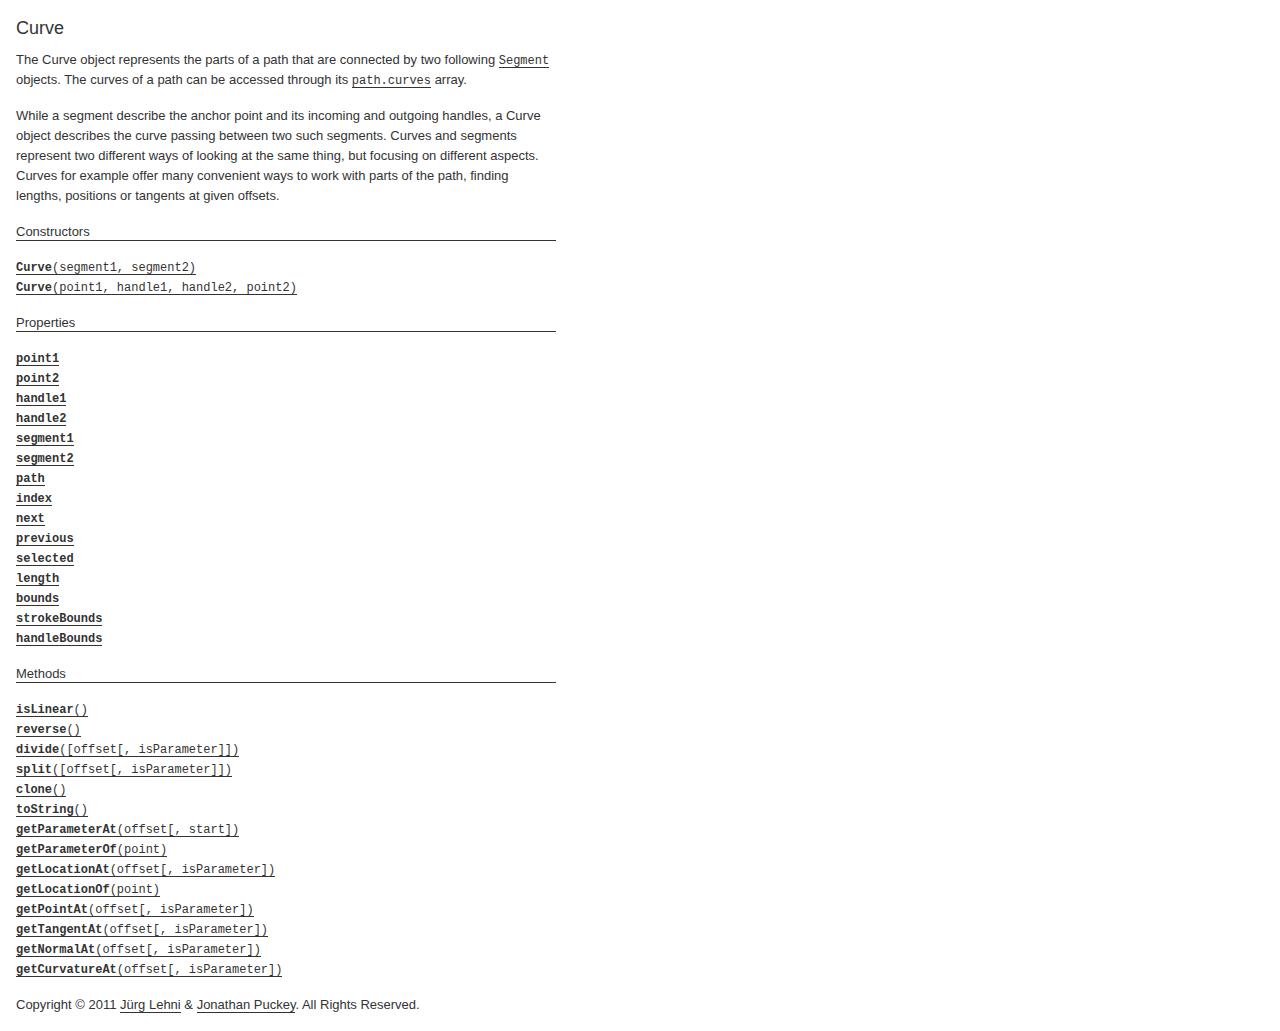
<file: js/libs/paperjs-v0.9.9/docs/classes/Curve.html>
<!DOCTYPE html>
<html>
<head>
<meta charset="UTF-8">
<title>Curve</title>
<base target="class-frame">
<link href="../assets/css/docs.css" rel="stylesheet" type="text/css">
<script src="../assets/js/paper.js"></script>
<script src="../assets/js/jquery.js"></script>
<script src="../assets/js/codemirror.js"></script>
<script src="../assets/js/docs.js"></script>
</head>
<body class="reference">
<div class="reference-class">
<h1>Curve</h1>

<p>The Curve object represents the parts of a path that are connected by
two following <a href="../classes/Segment.html"><tt>Segment</tt></a> objects. The curves of a path can be accessed
through its <a href="../classes/Path.html#curves"><tt>path.curves</tt></a> array.</p>
<p>While a segment describe the anchor point and its incoming and outgoing
handles, a Curve object describes the curve passing between two such
segments. Curves and segments represent two different ways of looking at the
same thing, but focusing on different aspects. Curves for example offer many
convenient ways to work with parts of the path, finding lengths, positions or
tangents at given offsets.</p>

</div>

<!-- ============================== constructors ========================= -->
<div class="reference-members"><h2>Constructors</h2>
	
		
<div id="curve-segment1-segment2" class="member">
<div class="member-link">
<a name="curve-segment1-segment2" href="#curve-segment1-segment2"><tt><b>Curve</b>(segment1, segment2)</tt></a>
</div>
<div class="member-description hidden">
<div class="member-text">
<p>Creates a new curve object.</p>

<ul><b>Parameters:</b>

<li>
<tt>segment1:</tt> 
<a href="../classes/Segment.html"><tt>Segment</tt></a>


</li>

<li>
<tt>segment2:</tt> 
<a href="../classes/Segment.html"><tt>Segment</tt></a>


</li>

</ul>




</div>
</div>
</div>
	
		
<div id="curve-point1-handle1-handle2-point2" class="member">
<div class="member-link">
<a name="curve-point1-handle1-handle2-point2" href="#curve-point1-handle1-handle2-point2"><tt><b>Curve</b>(point1, handle1, handle2, point2)</tt></a>
</div>
<div class="member-description hidden">
<div class="member-text">
<p>Creates a new curve object.</p>

<ul><b>Parameters:</b>

<li>
<tt>point1:</tt> 
<a href="../classes/Point.html"><tt>Point</tt></a>


</li>

<li>
<tt>handle1:</tt> 
<a href="../classes/Point.html"><tt>Point</tt></a>


</li>

<li>
<tt>handle2:</tt> 
<a href="../classes/Point.html"><tt>Point</tt></a>


</li>

<li>
<tt>point2:</tt> 
<a href="../classes/Point.html"><tt>Point</tt></a>


</li>

</ul>




</div>
</div>
</div>
	
</div>





	<div class="reference-members"><h2>Properties</h2>
		
			
<div id="point1" class="member">
<div class="member-link">
<a name="point1" href="#point1"><tt><b>point1</b></tt></a>
</div>
<div class="member-description hidden">

<div class="member-text">
	<p>The first anchor point of the curve.</p>
	
	
	<ul><b>Type:</b>
	<li>
		<a href="../classes/Point.html"><tt>Point</tt></a>
	</li>
	</ul>
	
	
</div>

</div>
</div>
		
			
<div id="point2" class="member">
<div class="member-link">
<a name="point2" href="#point2"><tt><b>point2</b></tt></a>
</div>
<div class="member-description hidden">

<div class="member-text">
	<p>The second anchor point of the curve.</p>
	
	
	<ul><b>Type:</b>
	<li>
		<a href="../classes/Point.html"><tt>Point</tt></a>
	</li>
	</ul>
	
	
</div>

</div>
</div>
		
			
<div id="handle1" class="member">
<div class="member-link">
<a name="handle1" href="#handle1"><tt><b>handle1</b></tt></a>
</div>
<div class="member-description hidden">

<div class="member-text">
	<p>The handle point that describes the tangent in the first anchor point.</p>
	
	
	<ul><b>Type:</b>
	<li>
		<a href="../classes/Point.html"><tt>Point</tt></a>
	</li>
	</ul>
	
	
</div>

</div>
</div>
		
			
<div id="handle2" class="member">
<div class="member-link">
<a name="handle2" href="#handle2"><tt><b>handle2</b></tt></a>
</div>
<div class="member-description hidden">

<div class="member-text">
	<p>The handle point that describes the tangent in the second anchor point.</p>
	
	
	<ul><b>Type:</b>
	<li>
		<a href="../classes/Point.html"><tt>Point</tt></a>
	</li>
	</ul>
	
	
</div>

</div>
</div>
		
			
<div id="segment1" class="member">
<div class="member-link">
<a name="segment1" href="#segment1"><tt><b>segment1</b></tt></a>
</div>
<div class="member-description hidden">

<div class="member-text">
	<p>The first segment of the curve.</p>
	
		<p>Read only.</p>
	
	
	<ul><b>Type:</b>
	<li>
		<a href="../classes/Segment.html"><tt>Segment</tt></a>
	</li>
	</ul>
	
	
</div>

</div>
</div>
		
			
<div id="segment2" class="member">
<div class="member-link">
<a name="segment2" href="#segment2"><tt><b>segment2</b></tt></a>
</div>
<div class="member-description hidden">

<div class="member-text">
	<p>The second segment of the curve.</p>
	
		<p>Read only.</p>
	
	
	<ul><b>Type:</b>
	<li>
		<a href="../classes/Segment.html"><tt>Segment</tt></a>
	</li>
	</ul>
	
	
</div>

</div>
</div>
		
			
<div id="path" class="member">
<div class="member-link">
<a name="path" href="#path"><tt><b>path</b></tt></a>
</div>
<div class="member-description hidden">

<div class="member-text">
	<p>The path that the curve belongs to.</p>
	
		<p>Read only.</p>
	
	
	<ul><b>Type:</b>
	<li>
		<a href="../classes/Path.html"><tt>Path</tt></a>
	</li>
	</ul>
	
	
</div>

</div>
</div>
		
			
<div id="index" class="member">
<div class="member-link">
<a name="index" href="#index"><tt><b>index</b></tt></a>
</div>
<div class="member-description hidden">

<div class="member-text">
	<p>The index of the curve in the <a href="../classes/Path.html#curves"><tt>path.curves</tt></a> array.</p>
	
		<p>Read only.</p>
	
	
	<ul><b>Type:</b>
	<li>
		<tt>Number</tt>
	</li>
	</ul>
	
	
</div>

</div>
</div>
		
			
<div id="next" class="member">
<div class="member-link">
<a name="next" href="#next"><tt><b>next</b></tt></a>
</div>
<div class="member-description hidden">

<div class="member-text">
	<p>The next curve in the <a href="../classes/Path.html#curves"><tt>path.curves</tt></a> array that the curve
belongs to.</p>
	
		<p>Read only.</p>
	
	
	<ul><b>Type:</b>
	<li>
		<a href="../classes/Curve.html"><tt>Curve</tt></a>
	</li>
	</ul>
	
	
</div>

</div>
</div>
		
			
<div id="previous" class="member">
<div class="member-link">
<a name="previous" href="#previous"><tt><b>previous</b></tt></a>
</div>
<div class="member-description hidden">

<div class="member-text">
	<p>The previous curve in the <a href="../classes/Path.html#curves"><tt>path.curves</tt></a> array that the curve
belongs to.</p>
	
		<p>Read only.</p>
	
	
	<ul><b>Type:</b>
	<li>
		<a href="../classes/Curve.html"><tt>Curve</tt></a>
	</li>
	</ul>
	
	
</div>

</div>
</div>
		
			
<div id="selected" class="member">
<div class="member-link">
<a name="selected" href="#selected"><tt><b>selected</b></tt></a>
</div>
<div class="member-description hidden">

<div class="member-text">
	<p>Specifies whether the handles of the curve are selected.</p>
	
	
	<ul><b>Type:</b>
	<li>
		<tt>Boolean</tt>
	</li>
	</ul>
	
	
</div>

</div>
</div>
		
			
<div id="length" class="member">
<div class="member-link">
<a name="length" href="#length"><tt><b>length</b></tt></a>
</div>
<div class="member-description hidden">

<div class="member-text">
	<p>The approximated length of the curve in points.</p>
	
		<p>Read only.</p>
	
	
	<ul><b>Type:</b>
	<li>
		<tt>Number</tt>
	</li>
	</ul>
	
	
</div>

</div>
</div>
		
			
<div id="bounds" class="member">
<div class="member-link">
<a name="bounds" href="#bounds"><tt><b>bounds</b></tt></a>
</div>
<div class="member-description hidden">

<div class="member-text">
	<p>The bounding rectangle of the curve excluding stroke width.</p>
	
		<p>Read only.</p>
	
	
	<ul><b>Type:</b>
	<li>
		<a href="../classes/Rectangle.html"><tt>Rectangle</tt></a>
	</li>
	</ul>
	
	
</div>

</div>
</div>
		
			
<div id="strokebounds" class="member">
<div class="member-link">
<a name="strokebounds" href="#strokebounds"><tt><b>strokeBounds</b></tt></a>
</div>
<div class="member-description hidden">

<div class="member-text">
	<p>The bounding rectangle of the curve including stroke width.</p>
	
		<p>Read only.</p>
	
	
	<ul><b>Type:</b>
	<li>
		<a href="../classes/Rectangle.html"><tt>Rectangle</tt></a>
	</li>
	</ul>
	
	
</div>

</div>
</div>
		
			
<div id="handlebounds" class="member">
<div class="member-link">
<a name="handlebounds" href="#handlebounds"><tt><b>handleBounds</b></tt></a>
</div>
<div class="member-description hidden">

<div class="member-text">
	<p>The bounding rectangle of the curve including handles.</p>
	
		<p>Read only.</p>
	
	
	<ul><b>Type:</b>
	<li>
		<a href="../classes/Rectangle.html"><tt>Rectangle</tt></a>
	</li>
	</ul>
	
	
</div>

</div>
</div>
		
	</div>



<!-- ============================== methods ================================ -->
	<div class="reference-members"><h2>Methods</h2>
		
			
<div id="islinear" class="member">
<div class="member-link">
<a name="islinear" href="#islinear"><tt><b>isLinear</b>()</tt></a>
</div>
<div class="member-description hidden">
<div class="member-text">
	<p>Checks if this curve is linear, meaning it does not define any curve
handle.</p>
	
	
	<ul><b>Returns:</b>
	
		<li>
<tt><tt>Boolean</tt></tt>&nbsp;&mdash;&nbsp;<tt>true</tt> the curve is linear, <tt>false</tt> otherwise
</li>
	
	</ul>

	
	
</div>
</div>
</div>
		
			
<div id="reverse" class="member">
<div class="member-link">
<a name="reverse" href="#reverse"><tt><b>reverse</b>()</tt></a>
</div>
<div class="member-description hidden">
<div class="member-text">
	<p>Returns a reversed version of the curve, without modifying the curve
itself.</p>
	
	
	<ul><b>Returns:</b>
	
		<li>
<tt><a href="../classes/Curve.html"><tt>Curve</tt></a></tt>&nbsp;&mdash;&nbsp;a reversed version of the curve
</li>
	
	</ul>

	
	
</div>
</div>
</div>
		
			
<div id="divide" class="member">
<div class="member-link">
<a name="divide" href="#divide"><tt><b>divide</b>([offset[, isParameter]])</tt></a>
</div>
<div class="member-description hidden">
<div class="member-text">
	<p>Divides the curve into two curves at the given offset. The curve itself
is modified and becomes the first part, the second part is returned as a
new curve. If the modified curve belongs to a path item, the second part
is also added to the path.</p>
	
<ul><b>Parameters:</b>

<li>
<tt>offset:</tt> 
<tt>Number</tt>
&mdash;&nbsp;the offset on the curve at which to split,
       or the curve time parameter if <tt>isParameter</tt> is <tt>true</tt>
&mdash;&nbsp;optional, default: <tt>0.5</tt>
</li>

<li>
<tt>isParameter:</tt> 
<tt>Boolean</tt>
&mdash;&nbsp;pass <tt>true</tt> if <tt>offset</tt>
       is a curve time parameter.
&mdash;&nbsp;optional, default: <tt>false</tt>
</li>

</ul>

	
	<ul><b>Returns:</b>
	
		<li>
<tt><a href="../classes/Curve.html"><tt>Curve</tt></a></tt>&nbsp;&mdash;&nbsp;the second part of the divided curve
</li>
	
	</ul>

	
	
</div>
</div>
</div>
		
			
<div id="split" class="member">
<div class="member-link">
<a name="split" href="#split"><tt><b>split</b>([offset[, isParameter]])</tt></a>
</div>
<div class="member-description hidden">
<div class="member-text">
	<p>Splits the path this curve belongs to at the given offset. After
splitting, the path will be open. If the path was open already, splitting
will result in two paths.</p>
	
<ul><b>Parameters:</b>

<li>
<tt>offset:</tt> 
<tt>Number</tt>
&mdash;&nbsp;the offset on the curve at which to split,
       or the curve time parameter if <tt>isParameter</tt> is <tt>true</tt>
&mdash;&nbsp;optional, default: <tt>0.5</tt>
</li>

<li>
<tt>isParameter:</tt> 
<tt>Boolean</tt>
&mdash;&nbsp;pass <tt>true</tt> if <tt>offset</tt>
       is a curve time parameter.
&mdash;&nbsp;optional, default: <tt>false</tt>
</li>

</ul>

	
	<ul><b>Returns:</b>
	
		<li>
<tt><a href="../classes/Path.html"><tt>Path</tt></a></tt>&nbsp;&mdash;&nbsp;The newly created path after splitting, if any
</li>
	
	</ul>

	
	<p><b>See also:</b>
	<tt><a href="../classes/Path.html#split-index-parameter"><tt>path.split(index, parameter)</tt></a></tt>
	</p>

	
</div>
</div>
</div>
		
			
<div id="clone" class="member">
<div class="member-link">
<a name="clone" href="#clone"><tt><b>clone</b>()</tt></a>
</div>
<div class="member-description hidden">
<div class="member-text">
	<p>Returns a copy of the curve.</p>
	
	
	<ul><b>Returns:</b>
	
		<li>
<tt><a href="../classes/Curve.html"><tt>Curve</tt></a></tt>
</li>
	
	</ul>

	
	
</div>
</div>
</div>
		
			
<div id="tostring" class="member">
<div class="member-link">
<a name="tostring" href="#tostring"><tt><b>toString</b>()</tt></a>
</div>
<div class="member-description hidden">
<div class="member-text">
	
	
	
	<ul><b>Returns:</b>
	
		<li>
<tt><tt>String</tt></tt>&nbsp;&mdash;&nbsp;A string representation of the curve.
</li>
	
	</ul>

	
	
</div>
</div>
</div>
		
			
<div id="getparameterat-offset" class="member">
<div class="member-link">
<a name="getparameterat-offset" href="#getparameterat-offset"><tt><b>getParameterAt</b>(offset[, start])</tt></a>
</div>
<div class="member-description hidden">
<div class="member-text">
	<p>Calculates the curve time parameter of the specified offset on the path,
relative to the provided start parameter. If offset is a negative value,
the parameter is searched to the left of the start parameter. If no start
parameter is provided, a default of <tt>0</tt> for positive values of
<tt>offset</tt> and <tt>1</tt> for negative values of <tt>offset</tt>.</p>
	
<ul><b>Parameters:</b>

<li>
<tt>offset:</tt> 
<tt>Number</tt>


</li>

<li>
<tt>start:</tt> 
<tt>Number</tt>

&mdash;&nbsp;optional
</li>

</ul>

	
	<ul><b>Returns:</b>
	
		<li>
<tt><tt>Number</tt></tt>&nbsp;&mdash;&nbsp;the curve time parameter at the specified offset.
</li>
	
	</ul>

	
	
</div>
</div>
</div>
		
			
<div id="getparameterof-point" class="member">
<div class="member-link">
<a name="getparameterof-point" href="#getparameterof-point"><tt><b>getParameterOf</b>(point)</tt></a>
</div>
<div class="member-description hidden">
<div class="member-text">
	<p>Returns the curve time parameter of the specified point if it lies on the
curve, <tt>null</tt> otherwise.</p>
	
<ul><b>Parameters:</b>

<li>
<tt>point:</tt> 
<a href="../classes/Point.html"><tt>Point</tt></a>
&mdash;&nbsp;the point on the curve.

</li>

</ul>

	
	<ul><b>Returns:</b>
	
		<li>
<tt><tt>Number</tt></tt>&nbsp;&mdash;&nbsp;the curve time parameter of the specified point.
</li>
	
	</ul>

	
	
</div>
</div>
</div>
		
			
<div id="getlocationat-offset" class="member">
<div class="member-link">
<a name="getlocationat-offset" href="#getlocationat-offset"><tt><b>getLocationAt</b>(offset[, isParameter])</tt></a>
</div>
<div class="member-description hidden">
<div class="member-text">
	<p>Calculates the curve location at the specified offset or curve time
parameter.</p>
	
<ul><b>Parameters:</b>

<li>
<tt>offset:</tt> 
<tt>Number</tt>
&mdash;&nbsp;the offset on the curve, or the curve time
       parameter if <tt>isParameter</tt> is <tt>true</tt>

</li>

<li>
<tt>isParameter:</tt> 
<tt>Boolean</tt>
&mdash;&nbsp;pass <tt>true</tt> if <tt>offset</tt>
       is a curve time parameter.
&mdash;&nbsp;optional, default: <tt>false</tt>
</li>

</ul>

	
	<ul><b>Returns:</b>
	
		<li>
<tt><a href="../classes/CurveLocation.html"><tt>CurveLocation</tt></a></tt>&nbsp;&mdash;&nbsp;the curve location at the specified the offset.
</li>
	
	</ul>

	
	
</div>
</div>
</div>
		
			
<div id="getlocationof-point" class="member">
<div class="member-link">
<a name="getlocationof-point" href="#getlocationof-point"><tt><b>getLocationOf</b>(point)</tt></a>
</div>
<div class="member-description hidden">
<div class="member-text">
	<p>Returns the curve location of the specified point if it lies on the
curve, <tt>null</tt> otherwise.</p>
	
<ul><b>Parameters:</b>

<li>
<tt>point:</tt> 
<a href="../classes/Point.html"><tt>Point</tt></a>
&mdash;&nbsp;the point on the curve.

</li>

</ul>

	
	<ul><b>Returns:</b>
	
		<li>
<tt><a href="../classes/CurveLocation.html"><tt>CurveLocation</tt></a></tt>&nbsp;&mdash;&nbsp;the curve location of the specified point.
</li>
	
	</ul>

	
	
</div>
</div>
</div>
		
			
<div id="getpointat-offset" class="member">
<div class="member-link">
<a name="getpointat-offset" href="#getpointat-offset"><tt><b>getPointAt</b>(offset[, isParameter])</tt></a>
</div>
<div class="member-description hidden">
<div class="member-text">
	<p>Returns the point on the curve at the specified offset.</p>
	
<ul><b>Parameters:</b>

<li>
<tt>offset:</tt> 
<tt>Number</tt>
&mdash;&nbsp;the offset on the curve, or the curve time
       parameter if <tt>isParameter</tt> is <tt>true</tt>

</li>

<li>
<tt>isParameter:</tt> 
<tt>Boolean</tt>
&mdash;&nbsp;pass <tt>true</tt> if <tt>offset</tt>
       is a curve time parameter.
&mdash;&nbsp;optional, default: <tt>false</tt>
</li>

</ul>

	
	<ul><b>Returns:</b>
	
		<li>
<tt><a href="../classes/Point.html"><tt>Point</tt></a></tt>&nbsp;&mdash;&nbsp;the point on the curve at the specified offset.
</li>
	
	</ul>

	
	
</div>
</div>
</div>
		
			
<div id="gettangentat-offset" class="member">
<div class="member-link">
<a name="gettangentat-offset" href="#gettangentat-offset"><tt><b>getTangentAt</b>(offset[, isParameter])</tt></a>
</div>
<div class="member-description hidden">
<div class="member-text">
	<p>Returns the tangent vector of the curve at the specified position.</p>
	
<ul><b>Parameters:</b>

<li>
<tt>offset:</tt> 
<tt>Number</tt>
&mdash;&nbsp;the offset on the curve, or the curve time
       parameter if <tt>isParameter</tt> is <tt>true</tt>

</li>

<li>
<tt>isParameter:</tt> 
<tt>Boolean</tt>
&mdash;&nbsp;pass <tt>true</tt> if <tt>offset</tt>
       is a curve time parameter.
&mdash;&nbsp;optional, default: <tt>false</tt>
</li>

</ul>

	
	<ul><b>Returns:</b>
	
		<li>
<tt><a href="../classes/Point.html"><tt>Point</tt></a></tt>&nbsp;&mdash;&nbsp;the tangent of the curve at the specified offset.
</li>
	
	</ul>

	
	
</div>
</div>
</div>
		
			
<div id="getnormalat-offset" class="member">
<div class="member-link">
<a name="getnormalat-offset" href="#getnormalat-offset"><tt><b>getNormalAt</b>(offset[, isParameter])</tt></a>
</div>
<div class="member-description hidden">
<div class="member-text">
	<p>Returns the normal vector of the curve at the specified position.</p>
	
<ul><b>Parameters:</b>

<li>
<tt>offset:</tt> 
<tt>Number</tt>
&mdash;&nbsp;the offset on the curve, or the curve time
       parameter if <tt>isParameter</tt> is <tt>true</tt>

</li>

<li>
<tt>isParameter:</tt> 
<tt>Boolean</tt>
&mdash;&nbsp;pass <tt>true</tt> if <tt>offset</tt>
       is a curve time parameter.
&mdash;&nbsp;optional, default: <tt>false</tt>
</li>

</ul>

	
	<ul><b>Returns:</b>
	
		<li>
<tt><a href="../classes/Point.html"><tt>Point</tt></a></tt>&nbsp;&mdash;&nbsp;the normal of the curve at the specified offset.
</li>
	
	</ul>

	
	
</div>
</div>
</div>
		
			
<div id="getcurvatureat-offset" class="member">
<div class="member-link">
<a name="getcurvatureat-offset" href="#getcurvatureat-offset"><tt><b>getCurvatureAt</b>(offset[, isParameter])</tt></a>
</div>
<div class="member-description hidden">
<div class="member-text">
	<p>Returns the curvature vector of the curve at the specified position.</p>
<p>Curvatures indicate how sharply a curve changes direction. A straight
line has zero curvature where as a circle has a constant curvature.</p>
	
<ul><b>Parameters:</b>

<li>
<tt>offset:</tt> 
<tt>Number</tt>
&mdash;&nbsp;the offset on the curve, or the curve time
       parameter if <tt>isParameter</tt> is <tt>true</tt>

</li>

<li>
<tt>isParameter:</tt> 
<tt>Boolean</tt>
&mdash;&nbsp;pass <tt>true</tt> if <tt>offset</tt>
       is a curve time parameter.
&mdash;&nbsp;optional, default: <tt>false</tt>
</li>

</ul>

	
	<ul><b>Returns:</b>
	
		<li>
<tt><a href="../classes/Point.html"><tt>Point</tt></a></tt>&nbsp;&mdash;&nbsp;the curvature of the curve at the specified offset.
</li>
	
	</ul>

	
	
</div>
</div>
</div>
		
	</div>




<!-- =========================== copyright notice ========================= -->
<p class="footer">Copyright &#169; 2011 <a href="http://www.lehni.org" target="_blank">J&uuml;rg Lehni</a> &amp; <a href="http://www.jonathanpuckey.com" target="_blank">Jonathan Puckey</a>. All Rights Reserved.</p>
<div class="content-end"></div>

</body>
</file>
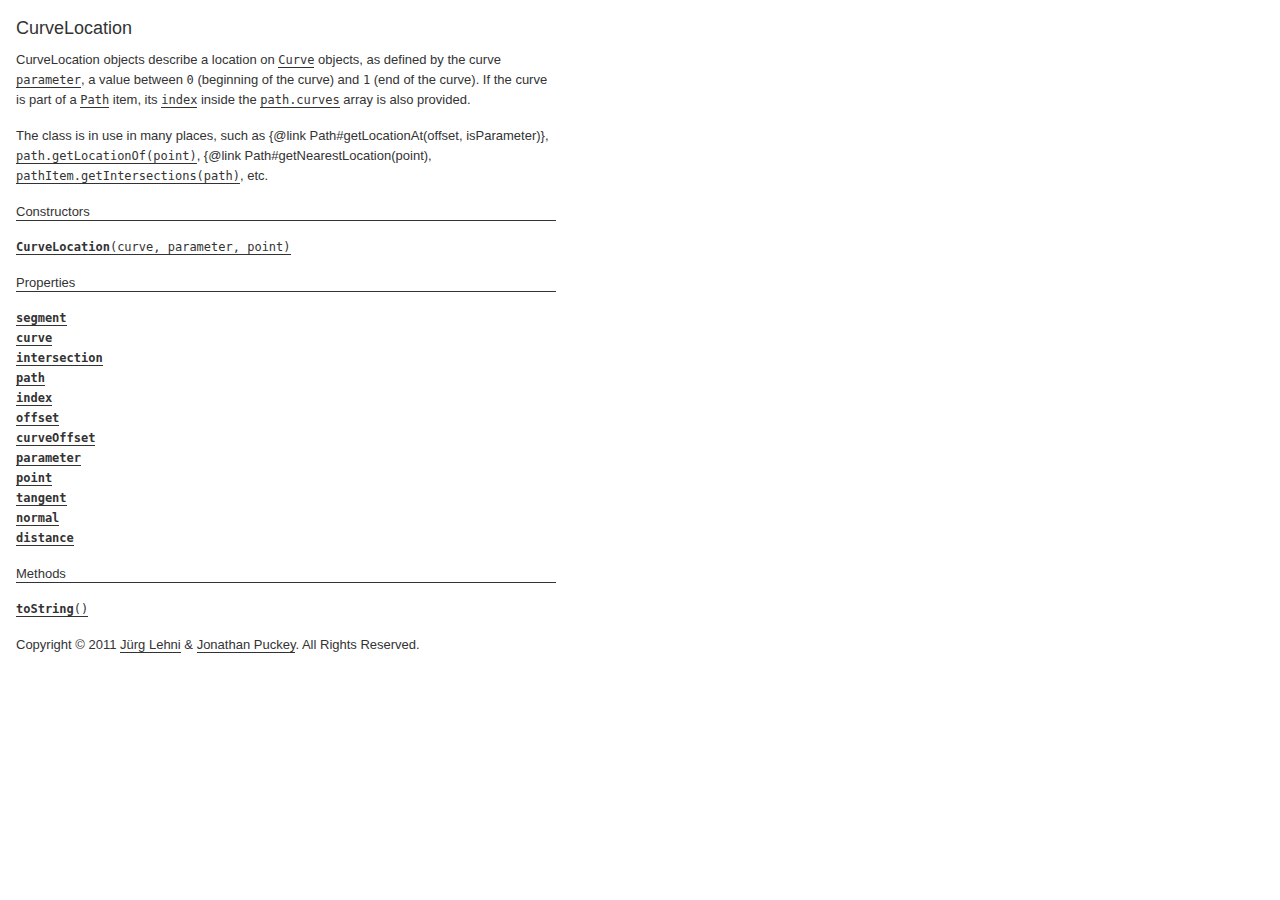
<file: js/libs/paperjs-v0.9.9/docs/classes/CurveLocation.html>
<!DOCTYPE html>
<html>
<head>
<meta charset="UTF-8">
<title>CurveLocation</title>
<base target="class-frame">
<link href="../assets/css/docs.css" rel="stylesheet" type="text/css">
<script src="../assets/js/paper.js"></script>
<script src="../assets/js/jquery.js"></script>
<script src="../assets/js/codemirror.js"></script>
<script src="../assets/js/docs.js"></script>
</head>
<body class="reference">
<div class="reference-class">
<h1>CurveLocation</h1>

<p>CurveLocation objects describe a location on <a href="../classes/Curve.html"><tt>Curve</tt></a>
objects, as defined by the curve <a href="../classes/CurveLocation.html#parameter" onclick="return toggleMember('parameter', true);"><tt>parameter</tt></a>, a value between
<tt>0</tt> (beginning of the curve) and <tt>1</tt> (end of the curve). If
the curve is part of a <a href="../classes/Path.html"><tt>Path</tt></a> item, its <a href="../classes/CurveLocation.html#index" onclick="return toggleMember('index', true);"><tt>index</tt></a> inside the
<a href="../classes/Path.html#curves"><tt>path.curves</tt></a> array is also provided.</p>
<p>The class is in use in many places, such as
{@link Path#getLocationAt(offset, isParameter)},
<a href="../classes/Path.html#getlocationof-point"><tt>path.getLocationOf(point)</tt></a>,
{@link Path#getNearestLocation(point),
<a href="../classes/PathItem.html#getintersections-path"><tt>pathItem.getIntersections(path)</tt></a>,
etc.</p>

</div>

<!-- ============================== constructors ========================= -->
<div class="reference-members"><h2>Constructors</h2>
	
		
<div id="curvelocation-curve-parameter-point-_curve2-_parameter2-_point2-_distance" class="member">
<div class="member-link">
<a name="curvelocation-curve-parameter-point-_curve2-_parameter2-_point2-_distance" href="#curvelocation-curve-parameter-point-_curve2-_parameter2-_point2-_distance"><tt><b>CurveLocation</b>(curve, parameter, point)</tt></a>
</div>
<div class="member-description hidden">
<div class="member-text">
<p>Creates a new CurveLocation object.</p>

<ul><b>Parameters:</b>

<li>
<tt>curve:</tt> 
<a href="../classes/Curve.html"><tt>Curve</tt></a>


</li>

<li>
<tt>parameter:</tt> 
<tt>Number</tt>


</li>

<li>
<tt>point:</tt> 
<a href="../classes/Point.html"><tt>Point</tt></a>


</li>

</ul>




</div>
</div>
</div>
	
</div>





	<div class="reference-members"><h2>Properties</h2>
		
			
<div id="segment" class="member">
<div class="member-link">
<a name="segment" href="#segment"><tt><b>segment</b></tt></a>
</div>
<div class="member-description hidden">

<div class="member-text">
	<p>The segment of the curve which is closer to the described location.</p>
	
		<p>Read only.</p>
	
	
	<ul><b>Type:</b>
	<li>
		<a href="../classes/Segment.html"><tt>Segment</tt></a>
	</li>
	</ul>
	
	
</div>

</div>
</div>
		
			
<div id="curve" class="member">
<div class="member-link">
<a name="curve" href="#curve"><tt><b>curve</b></tt></a>
</div>
<div class="member-description hidden">

<div class="member-text">
	<p>The curve by which the location is defined.</p>
	
		<p>Read only.</p>
	
	
	<ul><b>Type:</b>
	<li>
		<a href="../classes/Curve.html"><tt>Curve</tt></a>
	</li>
	</ul>
	
	
</div>

</div>
</div>
		
			
<div id="intersection" class="member">
<div class="member-link">
<a name="intersection" href="#intersection"><tt><b>intersection</b></tt></a>
</div>
<div class="member-description hidden">

<div class="member-text">
	<p>The curve location on the intersecting curve, if this location is the
result of a call to <a href="../classes/PathItem.html#getintersections-path"><tt>pathItem.getIntersections(path)</tt></a> /
<tt>Curve#getIntersections(curve)</tt>.</p>
	
		<p>Read only.</p>
	
	
	<ul><b>Type:</b>
	<li>
		<a href="../classes/CurveLocation.html"><tt>CurveLocation</tt></a>
	</li>
	</ul>
	
	
</div>

</div>
</div>
		
			
<div id="path" class="member">
<div class="member-link">
<a name="path" href="#path"><tt><b>path</b></tt></a>
</div>
<div class="member-description hidden">

<div class="member-text">
	<p>The path this curve belongs to, if any.</p>
	
		<p>Read only.</p>
	
	
	<ul><b>Type:</b>
	<li>
		<a href="../classes/Item.html"><tt>Item</tt></a>
	</li>
	</ul>
	
	
</div>

</div>
</div>
		
			
<div id="index" class="member">
<div class="member-link">
<a name="index" href="#index"><tt><b>index</b></tt></a>
</div>
<div class="member-description hidden">

<div class="member-text">
	<p>The index of the curve within the <a href="../classes/Path.html#curves"><tt>path.curves</tt></a> list, if the
curve is part of a <a href="../classes/Path.html"><tt>Path</tt></a> item.</p>
	
		<p>Read only.</p>
	
	
	<ul><b>Type:</b>
	<li>
		<tt>Index</tt>
	</li>
	</ul>
	
	
</div>

</div>
</div>
		
			
<div id="offset" class="member">
<div class="member-link">
<a name="offset" href="#offset"><tt><b>offset</b></tt></a>
</div>
<div class="member-description hidden">

<div class="member-text">
	<p>The length of the path from its beginning up to the location described
by this object.</p>
	
		<p>Read only.</p>
	
	
	<ul><b>Type:</b>
	<li>
		<tt>Number</tt>
	</li>
	</ul>
	
	
</div>

</div>
</div>
		
			
<div id="curveoffset" class="member">
<div class="member-link">
<a name="curveoffset" href="#curveoffset"><tt><b>curveOffset</b></tt></a>
</div>
<div class="member-description hidden">

<div class="member-text">
	<p>The length of the curve from its beginning up to the location described
by this object.</p>
	
		<p>Read only.</p>
	
	
	<ul><b>Type:</b>
	<li>
		<tt>Number</tt>
	</li>
	</ul>
	
	
</div>

</div>
</div>
		
			
<div id="parameter" class="member">
<div class="member-link">
<a name="parameter" href="#parameter"><tt><b>parameter</b></tt></a>
</div>
<div class="member-description hidden">

<div class="member-text">
	<p>The curve parameter, as used by various bezier curve calculations. It is
value between <tt>0</tt> (beginning of the curve) and <tt>1</tt> (end of
the curve).</p>
	
		<p>Read only.</p>
	
	
	<ul><b>Type:</b>
	<li>
		<tt>Number</tt>
	</li>
	</ul>
	
	
</div>

</div>
</div>
		
			
<div id="point" class="member">
<div class="member-link">
<a name="point" href="#point"><tt><b>point</b></tt></a>
</div>
<div class="member-description hidden">

<div class="member-text">
	<p>The point which is defined by the <a href="../classes/CurveLocation.html#curve" onclick="return toggleMember('curve', true);"><tt>curve</tt></a> and
<a href="../classes/CurveLocation.html#parameter" onclick="return toggleMember('parameter', true);"><tt>parameter</tt></a>.</p>
	
		<p>Read only.</p>
	
	
	<ul><b>Type:</b>
	<li>
		<a href="../classes/Point.html"><tt>Point</tt></a>
	</li>
	</ul>
	
	
</div>

</div>
</div>
		
			
<div id="tangent" class="member">
<div class="member-link">
<a name="tangent" href="#tangent"><tt><b>tangent</b></tt></a>
</div>
<div class="member-description hidden">

<div class="member-text">
	<p>The tangential vector to the <a href="../classes/CurveLocation.html#curve" onclick="return toggleMember('curve', true);"><tt>curve</tt></a> at the given location.</p>
	
		<p>Read only.</p>
	
	
	<ul><b>Type:</b>
	<li>
		<a href="../classes/Point.html"><tt>Point</tt></a>
	</li>
	</ul>
	
	
</div>

</div>
</div>
		
			
<div id="normal" class="member">
<div class="member-link">
<a name="normal" href="#normal"><tt><b>normal</b></tt></a>
</div>
<div class="member-description hidden">

<div class="member-text">
	<p>The normal vector to the <a href="../classes/CurveLocation.html#curve" onclick="return toggleMember('curve', true);"><tt>curve</tt></a> at the given location.</p>
	
		<p>Read only.</p>
	
	
	<ul><b>Type:</b>
	<li>
		<a href="../classes/Point.html"><tt>Point</tt></a>
	</li>
	</ul>
	
	
</div>

</div>
</div>
		
			
<div id="distance" class="member">
<div class="member-link">
<a name="distance" href="#distance"><tt><b>distance</b></tt></a>
</div>
<div class="member-description hidden">

<div class="member-text">
	<p>The distance from the queried point to the returned location.</p>
	
		<p>Read only.</p>
	
	
	<ul><b>Type:</b>
	<li>
		<tt>Number</tt>
	</li>
	</ul>
	
	
</div>

</div>
</div>
		
	</div>



<!-- ============================== methods ================================ -->
	<div class="reference-members"><h2>Methods</h2>
		
			
<div id="tostring" class="member">
<div class="member-link">
<a name="tostring" href="#tostring"><tt><b>toString</b>()</tt></a>
</div>
<div class="member-description hidden">
<div class="member-text">
	
	
	
	<ul><b>Returns:</b>
	
		<li>
<tt><tt>String</tt></tt>&nbsp;&mdash;&nbsp;A string representation of the curve location.
</li>
	
	</ul>

	
	
</div>
</div>
</div>
		
	</div>




<!-- =========================== copyright notice ========================= -->
<p class="footer">Copyright &#169; 2011 <a href="http://www.lehni.org" target="_blank">J&uuml;rg Lehni</a> &amp; <a href="http://www.jonathanpuckey.com" target="_blank">Jonathan Puckey</a>. All Rights Reserved.</p>
<div class="content-end"></div>

</body>
</file>
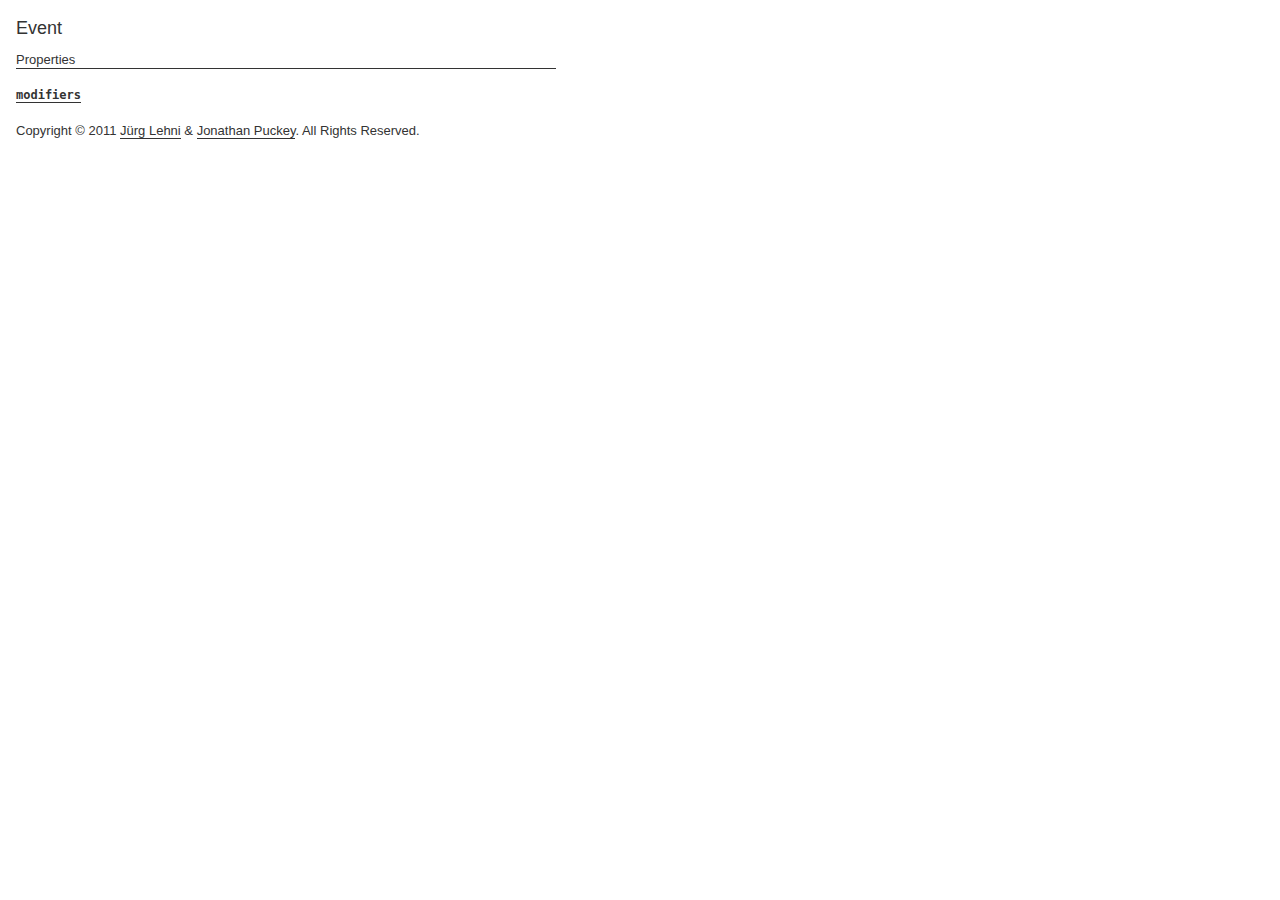
<file: js/libs/paperjs-v0.9.9/docs/classes/Event.html>
<!DOCTYPE html>
<html>
<head>
<meta charset="UTF-8">
<title>Event</title>
<base target="class-frame">
<link href="../assets/css/docs.css" rel="stylesheet" type="text/css">
<script src="../assets/js/paper.js"></script>
<script src="../assets/js/jquery.js"></script>
<script src="../assets/js/codemirror.js"></script>
<script src="../assets/js/docs.js"></script>
</head>
<body class="reference">
<div class="reference-class">
<h1>Event</h1>



</div>





	<div class="reference-members"><h2>Properties</h2>
		
			
<div id="modifiers" class="member">
<div class="member-link">
<a name="modifiers" href="#modifiers"><tt><b>modifiers</b></tt></a>
</div>
<div class="member-description hidden">

<div class="member-text">
	
	
		<p>Read only.</p>
	
	
	<ul><b>Type:</b>
	<li>
		<tt>object</tt>
	</li>
	</ul>
	
	
</div>

</div>
</div>
		
	</div>






<!-- =========================== copyright notice ========================= -->
<p class="footer">Copyright &#169; 2011 <a href="http://www.lehni.org" target="_blank">J&uuml;rg Lehni</a> &amp; <a href="http://www.jonathanpuckey.com" target="_blank">Jonathan Puckey</a>. All Rights Reserved.</p>
<div class="content-end"></div>

</body>
</file>
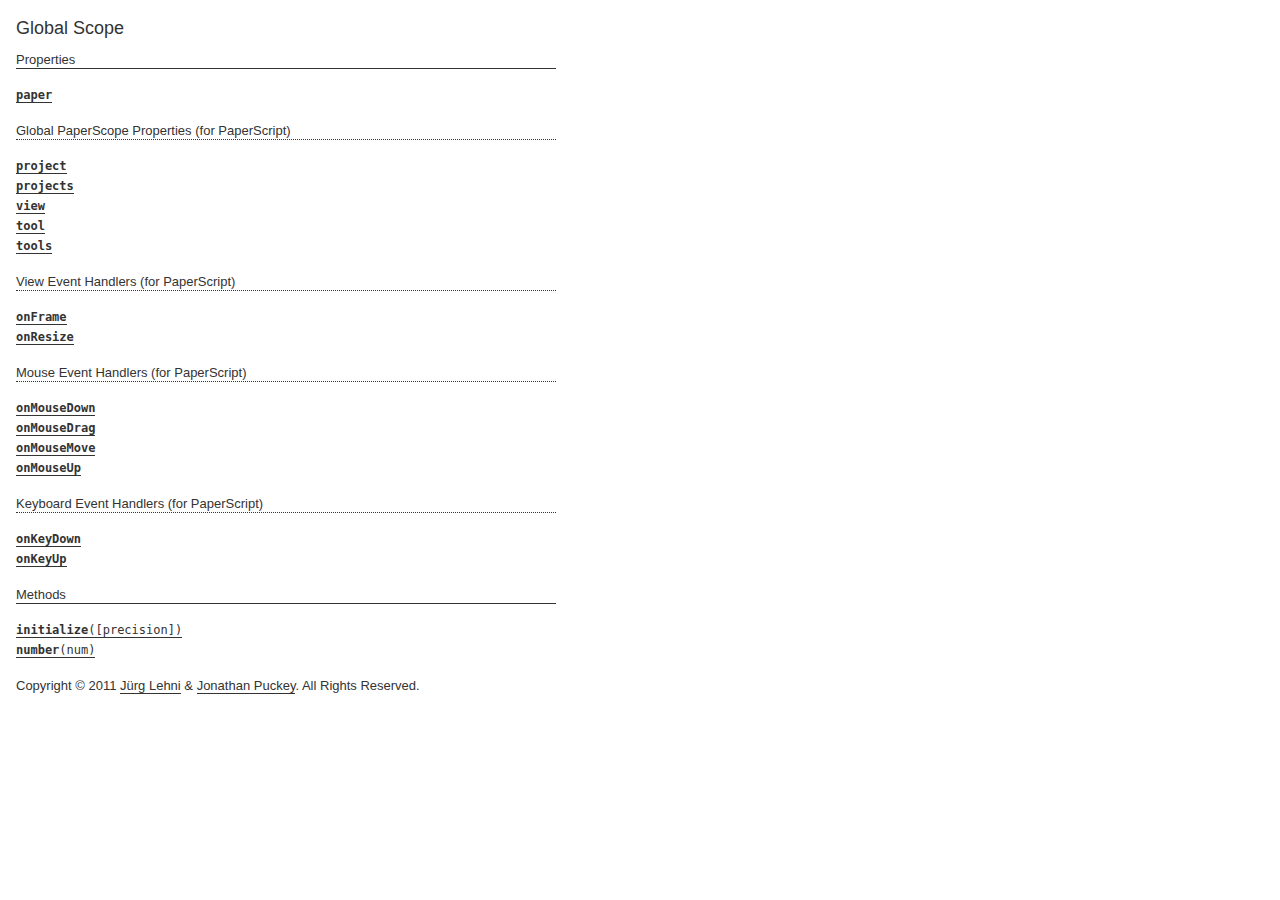
<file: js/libs/paperjs-v0.9.9/docs/classes/global.html>
<!DOCTYPE html>
<html>
<head>
<meta charset="UTF-8">
<title>_global_</title>
<base target="class-frame">
<link href="../assets/css/docs.css" rel="stylesheet" type="text/css">
<script src="../assets/js/paper.js"></script>
<script src="../assets/js/jquery.js"></script>
<script src="../assets/js/codemirror.js"></script>
<script src="../assets/js/docs.js"></script>
</head>
<body class="reference">
<div class="reference-class">
<h1>Global Scope</h1>



</div>





	<div class="reference-members"><h2>Properties</h2>
		
			
<div id="paper" class="member">
<div class="member-link">
<a name="paper" href="#paper"><tt><b>paper</b></tt></a>
</div>
<div class="member-description hidden">

<div class="member-text">
	<p>A reference to the currently active <a href="../classes/PaperScope.html"><tt>PaperScope</tt></a> object.</p>
	
	
	<ul><b>Type:</b>
	<li>
		<a href="../classes/PaperScope.html"><tt>PaperScope</tt></a>
	</li>
	</ul>
	
	
</div>

</div>
</div>
		
			
	<h3>Global PaperScope Properties (for PaperScript)</h3>

<div id="project" class="member">
<div class="member-link">
<a name="project" href="#project"><tt><b>project</b></tt></a>
</div>
<div class="member-description hidden">

<div class="member-text">
	<p>The currently active project.</p>
	
	
	<ul><b>Type:</b>
	<li>
		<a href="../classes/Project.html"><tt>Project</tt></a>
	</li>
	</ul>
	
	
</div>

</div>
</div>
		
			
<div id="projects" class="member">
<div class="member-link">
<a name="projects" href="#projects"><tt><b>projects</b></tt></a>
</div>
<div class="member-description hidden">

<div class="member-text">
	<p>The list of all open projects within the current Paper.js context.</p>
	
	
	<ul><b>Type:</b>
	<li>
		Array of <a href="../classes/Project.html"><tt>Project</tt></a> objects
	</li>
	</ul>
	
	
</div>

</div>
</div>
		
			
<div id="view" class="member">
<div class="member-link">
<a name="view" href="#view"><tt><b>view</b></tt></a>
</div>
<div class="member-description hidden">

<div class="member-text">
	<p>The reference to the active project's view.</p>
	
	
	<ul><b>Type:</b>
	<li>
		<a href="../classes/View.html"><tt>View</tt></a>
	</li>
	</ul>
	
	
</div>

</div>
</div>
		
			
<div id="tool" class="member">
<div class="member-link">
<a name="tool" href="#tool"><tt><b>tool</b></tt></a>
</div>
<div class="member-description hidden">

<div class="member-text">
	<p>The reference to the active tool.</p>
	
	
	<ul><b>Type:</b>
	<li>
		<a href="../classes/Tool.html"><tt>Tool</tt></a>
	</li>
	</ul>
	
	
</div>

</div>
</div>
		
			
<div id="tools" class="member">
<div class="member-link">
<a name="tools" href="#tools"><tt><b>tools</b></tt></a>
</div>
<div class="member-description hidden">

<div class="member-text">
	<p>The list of available tools.</p>
	
	
	<ul><b>Type:</b>
	<li>
		Array of <a href="../classes/Tool.html"><tt>Tool</tt></a> objects
	</li>
	</ul>
	
	
</div>

</div>
</div>
		
			
	<h3>View Event Handlers (for PaperScript)</h3>

<div id="onframe" class="member">
<div class="member-link">
<a name="onframe" href="#onframe"><tt><b>onFrame</b></tt></a>
</div>
<div class="member-description hidden">

<div class="member-text">
	<p>A reference to the <a href="../classes/View.html#onframe"><tt>view.onFrame</tt></a> handler function.</p>
	
	
	<ul><b>Type:</b>
	<li>
		<tt>Function</tt>
	</li>
	</ul>
	
	
</div>

</div>
</div>
		
			
<div id="onresize" class="member">
<div class="member-link">
<a name="onresize" href="#onresize"><tt><b>onResize</b></tt></a>
</div>
<div class="member-description hidden">

<div class="member-text">
	<p>A reference to the <a href="../classes/View.html#onresize"><tt>view.onResize</tt></a> handler function.</p>
	
	
	<ul><b>Type:</b>
	<li>
		<tt>Function</tt>
	</li>
	</ul>
	
	
</div>

</div>
</div>
		
			
	<h3>Mouse Event Handlers (for PaperScript)</h3>

<div id="onmousedown" class="member">
<div class="member-link">
<a name="onmousedown" href="#onmousedown"><tt><b>onMouseDown</b></tt></a>
</div>
<div class="member-description hidden">

<div class="member-text">
	<p>A reference to the <a href="../classes/Tool.html#onmousedown"><tt>tool.onMouseDown</tt></a> handler function.</p>
	
	
	<ul><b>Type:</b>
	<li>
		<tt>Function</tt>
	</li>
	</ul>
	
	
</div>

</div>
</div>
		
			
<div id="onmousedrag" class="member">
<div class="member-link">
<a name="onmousedrag" href="#onmousedrag"><tt><b>onMouseDrag</b></tt></a>
</div>
<div class="member-description hidden">

<div class="member-text">
	<p>A reference to the <a href="../classes/Tool.html#onmousedrag"><tt>tool.onMouseDrag</tt></a> handler function.</p>
	
	
	<ul><b>Type:</b>
	<li>
		<tt>Function</tt>
	</li>
	</ul>
	
	
</div>

</div>
</div>
		
			
<div id="onmousemove" class="member">
<div class="member-link">
<a name="onmousemove" href="#onmousemove"><tt><b>onMouseMove</b></tt></a>
</div>
<div class="member-description hidden">

<div class="member-text">
	<p>A reference to the <a href="../classes/Tool.html#onmousemove"><tt>tool.onMouseMove</tt></a> handler function.</p>
	
	
	<ul><b>Type:</b>
	<li>
		<tt>Function</tt>
	</li>
	</ul>
	
	
</div>

</div>
</div>
		
			
<div id="onmouseup" class="member">
<div class="member-link">
<a name="onmouseup" href="#onmouseup"><tt><b>onMouseUp</b></tt></a>
</div>
<div class="member-description hidden">

<div class="member-text">
	<p>A reference to the <a href="../classes/Tool.html#onmouseup"><tt>tool.onMouseUp</tt></a> handler function.</p>
	
	
	<ul><b>Type:</b>
	<li>
		<tt>Function</tt>
	</li>
	</ul>
	
	
</div>

</div>
</div>
		
			
	<h3>Keyboard Event Handlers (for PaperScript)</h3>

<div id="onkeydown" class="member">
<div class="member-link">
<a name="onkeydown" href="#onkeydown"><tt><b>onKeyDown</b></tt></a>
</div>
<div class="member-description hidden">

<div class="member-text">
	<p>A reference to the <a href="../classes/Tool.html#onkeydown"><tt>tool.onKeyDown</tt></a> handler function.</p>
	
	
	<ul><b>Type:</b>
	<li>
		<tt>Function</tt>
	</li>
	</ul>
	
	
</div>

</div>
</div>
		
			
<div id="onkeyup" class="member">
<div class="member-link">
<a name="onkeyup" href="#onkeyup"><tt><b>onKeyUp</b></tt></a>
</div>
<div class="member-description hidden">

<div class="member-text">
	<p>A reference to the <a href="../classes/Tool.html#onkeyup"><tt>tool.onKeyUp</tt></a> handler function.</p>
	
	
	<ul><b>Type:</b>
	<li>
		<tt>Function</tt>
	</li>
	</ul>
	
	
</div>

</div>
</div>
		
	</div>



<!-- ============================== methods ================================ -->
	<div class="reference-members"><h2>Methods</h2>
		
			
<div id="initialize" class="member">
<div class="member-link">
<a name="initialize" href="#initialize"><tt><b>initialize</b>([precision])</tt></a>
</div>
<div class="member-description hidden">
<div class="member-text">
	
	
<ul><b>Parameters:</b>

<li>
<tt>precision:</tt> 
<tt>Number</tt>
&mdash;&nbsp;the amount of fractional digits.
&mdash;&nbsp;optional, default: <tt>5</tt>
</li>

</ul>

	
	
	
</div>
</div>
</div>
		
			
<div id="number-num" class="member">
<div class="member-link">
<a name="number-num" href="#number-num"><tt><b>number</b>(num)</tt></a>
</div>
<div class="member-description hidden">
<div class="member-text">
	<p>Utility function for rendering numbers as strings at a precision of
up to the amount of fractional digits.</p>
	
<ul><b>Parameters:</b>

<li>
<tt>num:</tt> 
<tt>Number</tt>
&mdash;&nbsp;the number to be converted to a string

</li>

</ul>

	
	
	
</div>
</div>
</div>
		
	</div>




<!-- =========================== copyright notice ========================= -->
<p class="footer">Copyright &#169; 2011 <a href="http://www.lehni.org" target="_blank">J&uuml;rg Lehni</a> &amp; <a href="http://www.jonathanpuckey.com" target="_blank">Jonathan Puckey</a>. All Rights Reserved.</p>
<div class="content-end"></div>

</body>
</file>
<file: css/main.css>
/*
 * HTML5 Boilerplate
 *
 * What follows is the result of much research on cross-browser styling.
 * Credit left inline and big thanks to Nicolas Gallagher, Jonathan Neal,
 * Kroc Camen, and the H5BP dev community and team.
 */

/* ==========================================================================
   Base styles: opinionated defaults
   ========================================================================== */

html,
button,
input,
select,
textarea {
    color: #fff;
}

html {
  background: #111;
  height: 100%;
}

body {
  font-size: 1em;
  line-height: 1.4;
  background: #111;
  overflow: hidden;
  max-height: 100%;
  margin: 0;
  padding: 0;
  height: 100%;
  cursor: none;
}

#container {
  height: 100%;
}

#decide-bar {
  z-index: 3;
  position: absolute;
  left: 0;
  width: 0;
  height: 10px;
  top: 40px;
}

body.decided #decide-bar {
  top: 0;
}

.finger {
  z-index: 4;
  background-color: rgba(255,255,255,0.6);
  opacity: 0.8;
  -webkit-transition: opacity 800ms;
}


/*
 * Remove text-shadow in selection highlight: h5bp.com/i
 * These selection rule sets have to be separate.
 * Customize the background color to match your design.
 */

::-moz-selection {
    background: #b3d4fc;
    text-shadow: none;
}

::selection {
    background: #b3d4fc;
    text-shadow: none;
}

/*
 * A better looking default horizontal rule
 */

hr {
    display: block;
    height: 1px;
    border: 0;
    border-top: 1px solid #ccc;
    margin: 1em 0;
    padding: 0;
}

/*
 * Remove the gap between images and the bottom of their containers: h5bp.com/i/440
 */

img {
    vertical-align: middle;
}

/*
 * Remove default fieldset styles.
 */

fieldset {
    border: 0;
    margin: 0;
    padding: 0;
}

/*
 * Allow only vertical resizing of textareas.
 */

textarea {
    resize: vertical;
}

/* ==========================================================================
   Chrome Frame prompt
   ========================================================================== */

.chromeframe {
    margin: 0.2em 0;
    background: #ccc;
    color: #000;
    padding: 0.2em 0;
}

/* ==========================================================================
   Author's custom styles
   ========================================================================== */

















/* ==========================================================================
   Helper classes
   ========================================================================== */

/*
 * Image replacement
 */

.ir {
    background-color: transparent;
    border: 0;
    overflow: hidden;
    /* IE 6/7 fallback */
    *text-indent: -9999px;
}

.ir:before {
    content: "";
    display: block;
    width: 0;
    height: 150%;
}

/*
 * Hide from both screenreaders and browsers: h5bp.com/u
 */

.hidden {
    display: none !important;
    visibility: hidden;
}

/*
 * Hide only visually, but have it available for screenreaders: h5bp.com/v
 */

.visuallyhidden {
    border: 0;
    clip: rect(0 0 0 0);
    height: 1px;
    margin: -1px;
    overflow: hidden;
    padding: 0;
    position: absolute;
    width: 1px;
}

/*
 * Extends the .visuallyhidden class to allow the element to be focusable
 * when navigated to via the keyboard: h5bp.com/p
 */

.visuallyhidden.focusable:active,
.visuallyhidden.focusable:focus {
    clip: auto;
    height: auto;
    margin: 0;
    overflow: visible;
    position: static;
    width: auto;
}

/*
 * Hide visually and from screenreaders, but maintain layout
 */

.invisible {
    visibility: hidden;
}

/*
 * Clearfix: contain floats
 *
 * For modern browsers
 * 1. The space content is one way to avoid an Opera bug when the
 *    `contenteditable` attribute is included anywhere else in the document.
 *    Otherwise it causes space to appear at the top and bottom of elements
 *    that receive the `clearfix` class.
 * 2. The use of `table` rather than `block` is only necessary if using
 *    `:before` to contain the top-margins of child elements.
 */

.clearfix:before,
.clearfix:after {
    content: " "; /* 1 */
    display: table; /* 2 */
}

.clearfix:after {
    clear: both;
}

/*
 * For IE 6/7 only
 * Include this rule to trigger hasLayout and contain floats.
 */

.clearfix {
    *zoom: 1;
}

.svg_hide {
    display: none;
}

/* ==========================================================================
   EXAMPLE Media Queries for Responsive Design.
   These examples override the primary ('mobile first') styles.
   Modify as content requires.
   ========================================================================== */

@media only screen and (min-width: 35em) {
    /* Style adjustments for viewports that meet the condition */
}

@media print,
       (-o-min-device-pixel-ratio: 5/4),
       (-webkit-min-device-pixel-ratio: 1.25),
       (min-resolution: 120dpi) {
    /* Style adjustments for high resolution devices */
}

/* ==========================================================================
   Print styles.
   Inlined to avoid required HTTP connection: h5bp.com/r
   ========================================================================== */

@media print {
    * {
        background: transparent !important;
        color: #000 !important; /* Black prints faster: h5bp.com/s */
        box-shadow: none !important;
        text-shadow: none !important;
    }

    a,
    a:visited {
        text-decoration: underline;
    }

    a[href]:after {
        content: " (" attr(href) ")";
    }

    abbr[title]:after {
        content: " (" attr(title) ")";
    }

    /*
     * Don't show links for images, or javascript/internal links
     */

    .ir a:after,
    a[href^="javascript:"]:after,
    a[href^="#"]:after {
        content: "";
    }

    pre,
    blockquote {
        border: 1px solid #999;
        page-break-inside: avoid;
    }

    thead {
        display: table-header-group; /* h5bp.com/t */
    }

    tr,
    img {
        page-break-inside: avoid;
    }

    img {
        max-width: 100% !important;
    }

    @page {
        margin: 0.5cm;
    }

    p,
    h2,
    h3 {
        orphans: 3;
        widows: 3;
    }

    h2,
    h3 {
        page-break-after: avoid;
    }
}
</file>
<file: css/leap.css>
.finger,
      .sphere {
        position: absolute;
        left: 50%;
        top: 50%;
        height:50px;
        width:50px;
        -moz-border-radius:100px;
        -webkit-border-radius:100px;
      }
</file>
<file: css/cover.css>
body.cover #top {
  top: 0;
}
body.cover #track-list li{
  left: 0;
}
#cover {
  position: absolute;
  width: 100%;
  height: 100%;
  left: 0;
  top: 0;
  z-index: 1;
}
#top {
  position: absolute;
  -webkit-transition: top 500ms ease;
  font-size: 11px;
  line-height: 36px;
  top: -87px;
  height: 87px;
  width: 100%;
  background: url('../images/cover_top.png') repeat-x top left;
  text-align: center;
  z-index: 1;
}
#top img {
  vertical-align: top;
}
#playing-from {
  float: left;
  margin-left: 10px;
  color: #a2a2a2;
}
#tracks-queued {
  color: #b7b060;
  float: right;
  margin-right: 10px;
}
#track-list {
  list-style: none;
  padding: 0;
  margin: 0;
  height: 100%;
  overflow: hidden;
}
#track-list li {
  position: relative;
  height: 25px;
  -webkit-transition: left 500ms ease 300ms;
}
#track-list li:nth-child(2n + 1) {
  background-color: #313131;
  left: 100%;
}
#track-list li:nth-child(2n) {
  background-color: #373737;
  left: -100%;
}
</file>
<file: css/tracks.css>
#tracks {
  position: absolute;
  left: 0;
  top: 0;
  width: 100%;
  height: 100%;
  z-index: 1;
}

#tracks > div {
  display: inline-block;
  height: 20.1%;
  width: 14.27%;
  position: relative;
  vertical-align: top;
  padding-top: 30px;
  box-sizing: border-box;
  text-align: center;
}

#tracks > div .background {
  z-index: 0;
  width: 100%;
  height: 100%;
  background-size: cover;
  position: absolute;
  left: 0;
  top: 0;
  z-index: -1;
  -webkit-transition-property: box-shadow, margin, height, width;
  -webkit-transition-duration: 1000ms, 1000ms, 1000ms, 1000ms;
  -webkit-transition-timing-function: ease, ease, ease, ease;
}

#tracks > div.active .background {
  width: 160%;
  height: 160%;
  z-index: 1;
  margin: -20%;
  box-shadow: 5px 5px 7px #111;
}

#tracks > div > span {
  font-size: 12px;
  font-weight: bold;
  background-color: rgba(0,0,0,0.6);
  display: block;
  border-radius: 7px;
  padding: 2px 6px;
  color: rgba(255,255,255,0.9);
  white-space: nowrap;
  text-overflow: elllipsis;
  width: 94%;
  position: absolute;
  bottom: 8%;
  left: 2%;
  text-transform: uppercase;
  overflow: hidden;
  text-overflow: ellipsis;
}
</file>
<file: css/mood_chooser.css>
#mood-chooser {
  display: inline-block;
  color: white;
  width: 100%;
  height: 100%;
  -webkit-transition: opacity 500ms ease;
  opacity: 1;
  -webkit-transition-delay: 1000ms;
  padding-top: 40px;
}

body.cover #mood-chooser {
  opacity: 0;
}

body.decided #mood-chooser {
  opacity: 0;
  -webkit-transition-delay: 0;
}

#mood-bar {
  position: absolute;
  top: 0;
  left: 0;
  width: 100%;
  height: 40px;
}

#mood-chooser img {
  margin: 5.8% 12%;
  padding: 2%;
  border-radius: 5px;
  width: 9%;
  -webkit-transition: width, margin 500ms, 500ms;
}
#mood-chooser.icon-happy .happy,
#mood-chooser.icon-angry .angry,
#mood-chooser.icon-confused .confused,
#mood-chooser.icon-sad .sad,
#mood-chooser.icon-wink .wink,
#mood-chooser.icon-tongue .tongue,
#mood-chooser.icon-laugh .laugh,
#mood-chooser.icon-cool .cool
 {
  width: 15%;
  margin: 2.8% 9%;
}

#logo {
  height: 4%;
  width: 33%;
  display: inline-block;
  font-size: 100px;
  margin: 0;
  text-align: center;
  line-height: 45px;
  vertical-align: top;
}

#logo img {
  width: 100%;
}
</file>
<file: js/libs/paperjs-v0.9.9/docs/assets/css/docs.css>
.reference h1,
.reference h2,
.reference h3 {
  font-size: 13px;
  font-weight: normal;
  height: 18px;
  border-bottom: 1px solid;
  margin-top: 0;
  margin-bottom: 16px; }
.reference h2 a {
  font-weight: bold; }
.reference h3 {
  margin-top: 16px;
  border-bottom-style: dotted; }
.reference a tt {
  line-height: 18px; }
.reference p {
  margin: 0 0 16px 0; }
.reference hr {
  border: none;
  border-bottom: 1px dotted; }
.reference ul {
  margin: 0;
  padding: 0;
  list-style: none; }
.reference .reference-list ul,
.reference .reference-inherited ul {
  margin-left: 16px; }
.reference .reference-inherited ul li {
  text-indent: -30px;
  padding-left: 30px; }
.reference .reference-classes {
  padding-bottom: 4px; }
  .reference .reference-classes h2,
  .reference .reference-classes h3,
  .reference .reference-classes hr {
    margin: 10px 0 10px 0; }
  .reference .reference-classes .first h2 {
    margin-top: 0; }
  * html .reference .reference-classes img {
    margin-top: 5px; }
  .reference .reference-classes li {
    list-style: none;
    list-style-image: none; }
  .reference .reference-classes ul {
    margin-left: 10px;
    margin-bottom: 10px; }
.reference .reference-members {
  margin-bottom: 16px; }
.reference .member-group-text {
  margin-bottom: 16px; }
.reference .member-description {
  border: 1px solid #999;
  border-top: 0;
  margin: 16px 0 16px 0; }
.reference .member-header {
  border-top: 1px solid #999;
  padding: 10px;
  *zoom: 1; }
  .reference .member-header .member-link {
    float: left; }
  .reference .member-header:before, .reference .member-header:after {
    content: " ";
    display: table; }
  .reference .member-header:after {
    clear: both; }
.reference .member-close {
  float: right; }
.reference .member-text {
  border-top: 1px dashed #999;
  padding: 10px 10px 0 10px;
  margin-bottom: -6px; }
.reference .member-link {
  text-indent: -30px;
  padding-left: 30px; }
.reference ul,
.reference .paperscript,
.reference .CodeMirror {
  margin-top: -8px;
  margin-bottom: 16px; }
.reference ul {
  margin-top: 0; }

body,
select,
input,
textarea {
  font-family: "Lucida Grande", Geneva, Verdana, Arial, sans-serif; }

body {
  background: #fff;
  margin: 16px;
  font-size: 13px;
  line-height: 20px;
  color: #333333;
  max-width: 540px; }

select,
input,
textarea {
  font-size: 11px;
  margin: 0;
  color: #000; }

tt,
pre {
  font-family: Menlo, Consolas, "Vera Mono", monospace;
  font-size: 12px;
  line-height: 20px; }

a {
  color: #333333;
  text-decoration: none;
  border-bottom: 1px solid #333333; }
  a:hover {
    background: #e5e5e5; }

img {
  border: 0; }

p {
  margin: 0 0 20px 0; }

ul,
ol {
  padding: 0;
  margin: 0 0 20px 0;
  list-style: none; }

.clear {
  clear: both; }

.hidden {
  display: none; }

.reference-index,
.reference-index a {
  color: #009dec;
  border-bottom: 0px; }
.reference-index a:hover {
  background: #e3f4fc; }
.reference-index h2,
.reference-index h3,
.reference-index hr {
  border-color: #009dec; }

.reference h1 {
  font-size: 18px;
  font-weight: normal;
  line-height: 24px;
  border: none; }

.footer {
  margin-top: 20px; }

.CodeMirror {
  overflow: auto;
  height: 100%; }
  .CodeMirror,
  .CodeMirror textarea,
  .CodeMirror pre {
    font-family: Menlo, Consolas, "Vera Mono", monospace;
    font-size: 12px; }
  .CodeMirror pre {
    line-height: 16px;
    margin: 0;
    padding: 0;
    background: transparent; }

.CodeMirror-gutter {
  position: absolute;
  left: 0;
  top: 0;
  min-width: 30px;
  height: 100%;
  background-color: #f4f4f4;
  border-right: 1px solid #999; }

.CodeMirror-gutter-text {
  color: #aaa;
  text-align: right;
  padding: 2px 8px 2px 8px; }
  .CodeMirror-gutter-text pre {
    font-size: 10px; }

.CodeMirror-lines {
  background: #ffffff;
  padding: 2px 0 2px 8px; }
  .CodeMirror-lines pre.highlight {
    background-color: #edf5fc; }

.CodeMirror-cursor {
  z-index: 10;
  position: absolute;
  visibility: hidden;
  border-left: 1px solid #7c7c7c !important;
  height: 16px; }

.CodeMirror-selected {
  background: #ccc !important;
  color: HighlightText !important;
  padding: 2px 0 2px 0; }

.CodeMirror-focused .CodeMirror-cursor {
  visibility: visible; }
.CodeMirror-focused .CodeMirror-selected {
  background: Highlight !important; }

.CodeMirror-matchingbracket {
  background: #e3fc8d !important; }

.CodeMirror-nonmatchingbracket {
  color: #d62a28 !important; }

/* JavaScript & HTML Modes */
span.cm-keyword {
  color: #ff7800; }
span.cm-atom, span.cm-number {
  color: #3b5bb5; }
span.cm-def, span.cm-variable-2, span.cm-variable-3 {
  color: #3a4a64; }
span.cm-variable {
  color: #000; }
span.cm-property {
  color: #000; }
span.cm-operator {
  color: #000; }
span.cm-comment {
  color: #8c868f; }
span.cm-string {
  color: #409b1c; }
span.cm-meta {
  color: #555; }
span.cm-error {
  color: #f30; }
span.cm-qualifier {
  color: #555; }
span.cm-builtin {
  color: #30a; }
span.cm-bracket {
  color: #cc7; }
span.cm-tag {
  font-weight: bold;
  color: #3b5bb5; }
span.cm-attribute {
  font-style: italic;
  color: #3b5bb5; }

.paperscript .buttons {
  position: absolute;
  right: 0;
  z-index: 1; }
.paperscript .button,
.paperscript .explain {
  float: right;
  display: none;
  font-size: 11px;
  line-height: 16px;
  padding: 2px 6px;
  border-radius: 4px;
  -moz-border-radius: 4px;
  -webkit-border-radius: 4px;
  margin: 8px 8px 0 0; }
.paperscript .button {
  background: #eee; }
.paperscript .explain {
  background: #e3f4fc; }
.paperscript .explain,
.paperscript .buttons-context:hover .button {
  display: inline-block; }
.paperscript .button:hover {
  background: #ddd;
  cursor: pointer; }
.paperscript .tools {
  display: inline; }
.paperscript .source {
  overflow: auto;
  border: 1px solid #999; }
.paperscript .CodeMirror {
  margin: 0 !important; }
.paperscript .CodeMirror-gutter-text,
.paperscript .CodeMirror-lines {
  padding-top: 10px;
  padding-bottom: 10px; }
.paperscript .canvas {
  line-height: 0; }
.paperscript .canvas.border canvas {
  border: 1px solid #999; }
.paperscript.split .canvas {
  border: 1px solid #999;
  border-top: 0; }
</file>
